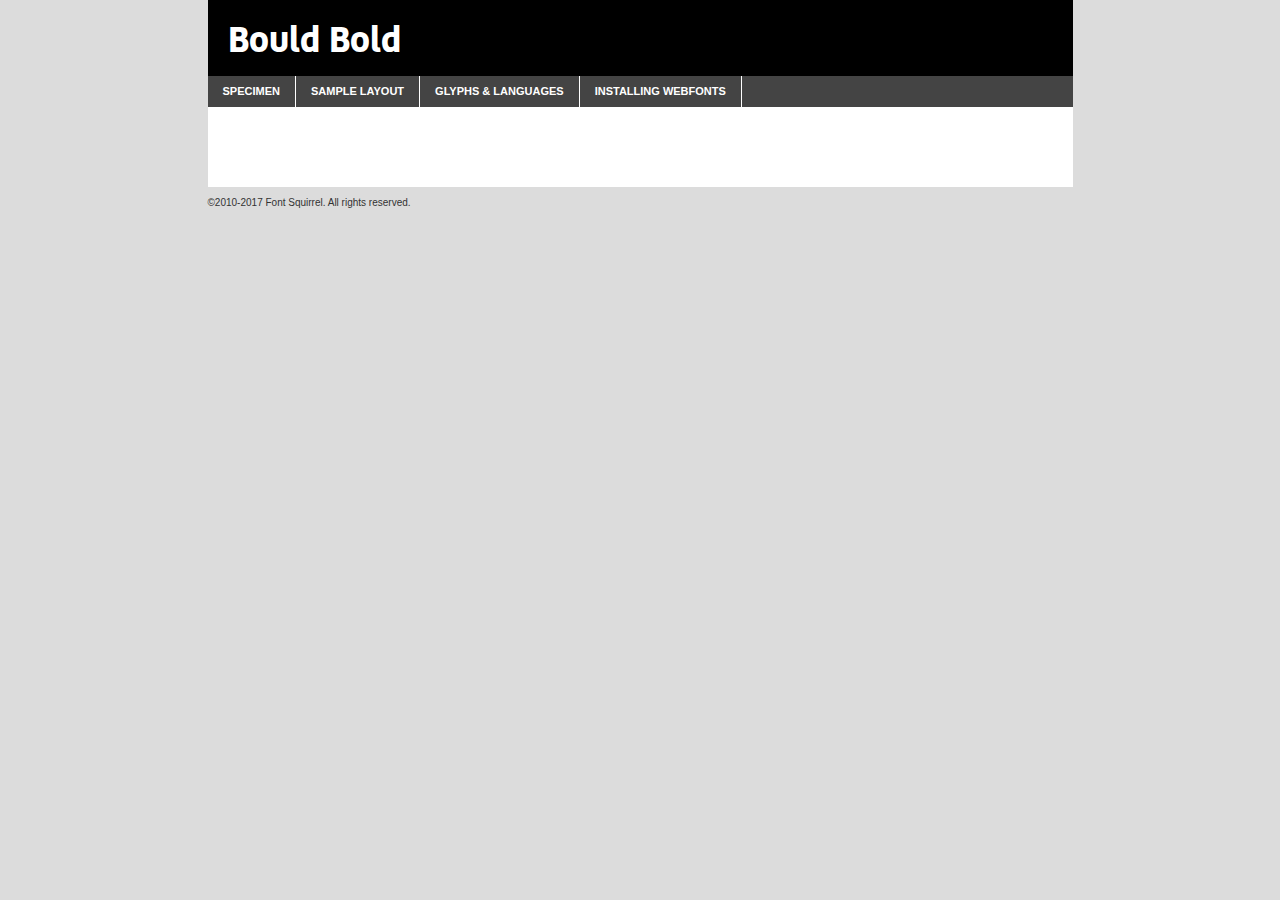
<file: assets/fonts/bould-bold-demo.html>
<!DOCTYPE html PUBLIC "-//W3C//DTD XHTML 1.0 Transitional//EN"
	"http://www.w3.org/TR/xhtml1/DTD/xhtml1-transitional.dtd">

<html xmlns="http://www.w3.org/1999/xhtml" xml:lang="en" lang="en">
<head>
	<meta http-equiv="Content-Type" content="text/html; charset=utf-8" />
	<script src="http://ajax.googleapis.com/ajax/libs/jquery/1.7.2/jquery.min.js" type="text/javascript" charset="utf-8"></script>
	<script type="text/javascript">
	(function($){$.fn.easyTabs=function(option){var param=jQuery.extend({fadeSpeed:"fast",defaultContent:1,activeClass:'active'},option);$(this).each(function(){var thisId="#"+this.id;if(param.defaultContent==''){param.defaultContent=1;}
	if(typeof param.defaultContent=="number")
	{var defaultTab=$(thisId+" .tabs li:eq("+(param.defaultContent-1)+") a").attr('href').substr(1);}else{var defaultTab=param.defaultContent;}
	$(thisId+" .tabs li a").each(function(){var tabToHide=$(this).attr('href').substr(1);$("#"+tabToHide).addClass('easytabs-tab-content');});hideAll();changeContent(defaultTab);function hideAll(){$(thisId+" .easytabs-tab-content").hide();}
	function changeContent(tabId){hideAll();$(thisId+" .tabs li").removeClass(param.activeClass);$(thisId+" .tabs li a[href=#"+tabId+"]").closest('li').addClass(param.activeClass);if(param.fadeSpeed!="none")
	{$(thisId+" #"+tabId).fadeIn(param.fadeSpeed);}else{$(thisId+" #"+tabId).show();}}
	$(thisId+" .tabs li").click(function(){var tabId=$(this).find('a').attr('href').substr(1);changeContent(tabId);return false;});});}})(jQuery);
	</script>
	<link rel="stylesheet" href="specimen_files/specimen_stylesheet.css" type="text/css" charset="utf-8" />
	<link rel="stylesheet" href="stylesheet.css" type="text/css" charset="utf-8" />

	<style type="text/css">
					body{
				font-family: 'bouldbold';
							}
		</style>

	<title>Bould Bold Specimen</title>
	
	
	<script type="text/javascript" charset="utf-8">
		$(document).ready(function() {
			$('#container').easyTabs({defaultContent:1});
		});
	</script>
</head>

<body>
<div id="container">
	<div id="header">
		Bould Bold	</div>
	<ul class="tabs">
		<li><a href="#specimen">Specimen</a></li>
		<li><a href="#layout">Sample Layout</a></li>
				<li><a href="#glyphs">Glyphs &amp; Languages</a></li>
		<li><a href="#installing">Installing Webfonts</a></li>
		
	</ul>
	
	<div id="main_content">

		
			<div id="specimen">
		
				<div class="section">
					<div class="grid12 firstcol">
						<div class="huge">AaBb</div>
					</div>
				</div>
		
				<div class="section">
					<div class="glyph_range">A&#x200B;B&#x200b;C&#x200b;D&#x200b;E&#x200b;F&#x200b;G&#x200b;H&#x200b;I&#x200b;J&#x200b;K&#x200b;L&#x200b;M&#x200b;N&#x200b;O&#x200b;P&#x200b;Q&#x200b;R&#x200b;S&#x200b;T&#x200b;U&#x200b;V&#x200b;W&#x200b;X&#x200b;Y&#x200b;Z&#x200b;a&#x200b;b&#x200b;c&#x200b;d&#x200b;e&#x200b;f&#x200b;g&#x200b;h&#x200b;i&#x200b;j&#x200b;k&#x200b;l&#x200b;m&#x200b;n&#x200b;o&#x200b;p&#x200b;q&#x200b;r&#x200b;s&#x200b;t&#x200b;u&#x200b;v&#x200b;w&#x200b;x&#x200b;y&#x200b;z&#x200b;1&#x200b;2&#x200b;3&#x200b;4&#x200b;5&#x200b;6&#x200b;7&#x200b;8&#x200b;9&#x200b;0&#x200b;&amp;&#x200b;.&#x200b;,&#x200b;?&#x200b;!&#x200b;&#64;&#x200b;(&#x200b;)&#x200b;#&#x200b;$&#x200b;%&#x200b;*&#x200b;+&#x200b;-&#x200b;=&#x200b;:&#x200b;;</div>
				</div>
				<div class="section">
					<div class="grid12 firstcol">
						<table class="sample_table">
							<tr><td>10</td><td class="size10">abcdefghijklmnopqrstuvwxyzABCDEFGHIJKLMNOPQRSTUVWXYZ0123456789abcdefghijklmnopqrstuvwxyzABCDEFGHIJKLMNOPQRSTUVWXYZ0123456789abcdefghijklmnopqrstuvwxyzABCDEFGHIJKLMNOPQRSTUVWXYZ</td></tr>
							<tr><td>11</td><td class="size11">abcdefghijklmnopqrstuvwxyzABCDEFGHIJKLMNOPQRSTUVWXYZ0123456789abcdefghijklmnopqrstuvwxyzABCDEFGHIJKLMNOPQRSTUVWXYZ0123456789abcdefghijklmnopqrstuvwxyzABCDEFGHIJKLMNOPQRSTUVWXYZ</td></tr>
							<tr><td>12</td><td class="size12">abcdefghijklmnopqrstuvwxyzABCDEFGHIJKLMNOPQRSTUVWXYZ0123456789abcdefghijklmnopqrstuvwxyzABCDEFGHIJKLMNOPQRSTUVWXYZ0123456789abcdefghijklmnopqrstuvwxyzABCDEFGHIJKLMNOPQRSTUVWXYZ</td></tr>
							<tr><td>13</td><td class="size13">abcdefghijklmnopqrstuvwxyzABCDEFGHIJKLMNOPQRSTUVWXYZ0123456789abcdefghijklmnopqrstuvwxyzABCDEFGHIJKLMNOPQRSTUVWXYZ0123456789abcdefghijklmnopqrstuvwxyzABCDEFGHIJKLMNOPQRSTUVWXYZ</td></tr>
							<tr><td>14</td><td class="size14">abcdefghijklmnopqrstuvwxyzABCDEFGHIJKLMNOPQRSTUVWXYZ0123456789abcdefghijklmnopqrstuvwxyzABCDEFGHIJKLMNOPQRSTUVWXYZ0123456789abcdefghijklmnopqrstuvwxyzABCDEFGHIJKLMNOPQRSTUVWXYZ</td></tr>
							<tr><td>16</td><td class="size16">abcdefghijklmnopqrstuvwxyzABCDEFGHIJKLMNOPQRSTUVWXYZ0123456789abcdefghijklmnopqrstuvwxyzABCDEFGHIJKLMNOPQRSTUVWXYZ</td></tr>
							<tr><td>18</td><td class="size18">abcdefghijklmnopqrstuvwxyzABCDEFGHIJKLMNOPQRSTUVWXYZ0123456789abcdefghijklmnopqrstuvwxyzABCDEFGHIJKLMNOPQRSTUVWXYZ</td></tr>
							<tr><td>20</td><td class="size20">abcdefghijklmnopqrstuvwxyzABCDEFGHIJKLMNOPQRSTUVWXYZ0123456789abcdefghijklmnopqrstuvwxyzABCDEFGHIJKLMNOPQRSTUVWXYZ</td></tr>
							<tr><td>24</td><td class="size24">abcdefghijklmnopqrstuvwxyzABCDEFGHIJKLMNOPQRSTUVWXYZ0123456789abcdefghijklmnopqrstuvwxyzABCDEFGHIJKLMNOPQRSTUVWXYZ</td></tr>
							<tr><td>30</td><td class="size30">abcdefghijklmnopqrstuvwxyzABCDEFGHIJKLMNOPQRSTUVWXYZ0123456789abcdefghijklmnopqrstuvwxyzABCDEFGHIJKLMNOPQRSTUVWXYZ</td></tr>
							<tr><td>36</td><td class="size36">abcdefghijklmnopqrstuvwxyzABCDEFGHIJKLMNOPQRSTUVWXYZ0123456789abcdefghijklmnopqrstuvwxyzABCDEFGHIJKLMNOPQRSTUVWXYZ</td></tr>
							<tr><td>48</td><td class="size48">abcdefghijklmnopqrstuvwxyzABCDEFGHIJKLMNOPQRSTUVWXYZ0123456789abcdefghijklmnopqrstuvwxyzABCDEFGHIJKLMNOPQRSTUVWXYZ</td></tr>
							<tr><td>60</td><td class="size60">abcdefghijklmnopqrstuvwxyzABCDEFGHIJKLMNOPQRSTUVWXYZ0123456789abcdefghijklmnopqrstuvwxyzABCDEFGHIJKLMNOPQRSTUVWXYZ</td></tr>
							<tr><td>72</td><td class="size72">abcdefghijklmnopqrstuvwxyzABCDEFGHIJKLMNOPQRSTUVWXYZ0123456789abcdefghijklmnopqrstuvwxyzABCDEFGHIJKLMNOPQRSTUVWXYZ</td></tr>
							<tr><td>90</td><td class="size90">abcdefghijklmnopqrstuvwxyzABCDEFGHIJKLMNOPQRSTUVWXYZ0123456789abcdefghijklmnopqrstuvwxyzABCDEFGHIJKLMNOPQRSTUVWXYZ</td></tr>
						</table>
				
					</div>
			
				</div>
		
		
		
								<div class="section" id="bodycomparison">


										<div id="xheight">
				<div class="fontbody">&#x25FC;&#x25FC;&#x25FC;&#x25FC;&#x25FC;&#x25FC;&#x25FC;&#x25FC;&#x25FC;&#x25FC;&#x25FC;&#x25FC;&#x25FC;&#x25FC;&#x25FC;&#x25FC;&#x25FC;&#x25FC;&#x25FC;&#x25FC;&#x25FC;&#x25FC;&#x25FC;&#x25FC;&#x25FC;&#x25FC;&#x25FC;&#x25FC;&#x25FC;&#x25FC;&#x25FC;&#x25FC;&#x25FC;&#x25FC;&#x25FC;&#x25FC;&#x25FC;&#x25FC;&#x25FC;&#x25FC;&#x25FC;&#x25FC;&#x25FC;&#x25FC;&#x25FC;&#x25FC;&#x25FC;&#x25FC;&#x25FC;&#x25FC;&#x25FC;&#x25FC;&#x25FC;&#x25FC;&#x25FC;&#x25FC;&#x25FC;&#x25FC;&#x25FC;&#x25FC;&#x25FC;&#x25FC;&#x25FC;&#x25FC;&#x25FC;&#x25FC;&#x25FC;&#x25FC;&#x25FC;&#x25FC;&#x25FC;&#x25FC;&#x25FC;&#x25FC;&#x25FC;&#x25FC;&#x25FC;&#x25FC;&#x25FC;&#x25FC;&#x25FC;&#x25FC;&#x25FC;&#x25FC;&#x25FC;&#x25FC;&#x25FC;&#x25FC;&#x25FC;&#x25FC;&#x25FC;&#x25FC;&#x25FC;&#x25FC;&#x25FC;&#x25FC;&#x25FC;&#x25FC;&#x25FC;body</div><div class="arialbody">body</div><div class="verdanabody">body</div><div class="georgiabody">body</div></div>
										<div class="fontbody" style="z-index:1">
											body<span>Bould Bold</span>
										</div>
										<div class="arialbody" style="z-index:1">
											body<span>Arial</span>
										</div>
										<div class="verdanabody" style="z-index:1">
											body<span>Verdana</span>
										</div>
										<div class="georgiabody" style="z-index:1">
											body<span>Georgia</span>
										</div>



								</div>
		
		
				<div class="section psample psample_row1" id="">
					
					<div class="grid2 firstcol">
						<p class="size10"><span>10.</span>Aenean lacinia bibendum nulla sed consectetur. Fusce dapibus, tellus ac cursus commodo, tortor mauris condimentum nibh, ut fermentum massa justo sit amet risus. Nullam id dolor id nibh ultricies vehicula ut id elit. Cum sociis natoque penatibus et magnis dis parturient montes, nascetur ridiculus mus. Nulla vitae elit libero, a pharetra augue.</p>
			
					</div>
					<div class="grid3">
						<p class="size11"><span>11.</span>Aenean lacinia bibendum nulla sed consectetur. Fusce dapibus, tellus ac cursus commodo, tortor mauris condimentum nibh, ut fermentum massa justo sit amet risus. Nullam id dolor id nibh ultricies vehicula ut id elit. Cum sociis natoque penatibus et magnis dis parturient montes, nascetur ridiculus mus. Nulla vitae elit libero, a pharetra augue.</p>
			
					</div>
					<div class="grid3">
						<p class="size12"><span>12.</span>Aenean lacinia bibendum nulla sed consectetur. Fusce dapibus, tellus ac cursus commodo, tortor mauris condimentum nibh, ut fermentum massa justo sit amet risus. Nullam id dolor id nibh ultricies vehicula ut id elit. Cum sociis natoque penatibus et magnis dis parturient montes, nascetur ridiculus mus. Nulla vitae elit libero, a pharetra augue.</p>
			
					</div>
					<div class="grid4">
						<p class="size13"><span>13.</span>Aenean lacinia bibendum nulla sed consectetur. Fusce dapibus, tellus ac cursus commodo, tortor mauris condimentum nibh, ut fermentum massa justo sit amet risus. Nullam id dolor id nibh ultricies vehicula ut id elit. Cum sociis natoque penatibus et magnis dis parturient montes, nascetur ridiculus mus. Nulla vitae elit libero, a pharetra augue.</p>
			
					</div>
					<div class="white_blend"></div>
					
				</div>
				<div class="section psample psample_row2" id="">
					<div class="grid3 firstcol">
						<p class="size14"><span>14.</span>Aenean lacinia bibendum nulla sed consectetur. Fusce dapibus, tellus ac cursus commodo, tortor mauris condimentum nibh, ut fermentum massa justo sit amet risus. Nullam id dolor id nibh ultricies vehicula ut id elit. Cum sociis natoque penatibus et magnis dis parturient montes, nascetur ridiculus mus. Nulla vitae elit libero, a pharetra augue.</p>
			
					</div>
					<div class="grid4">
						<p class="size16"><span>16.</span>Aenean lacinia bibendum nulla sed consectetur. Fusce dapibus, tellus ac cursus commodo, tortor mauris condimentum nibh, ut fermentum massa justo sit amet risus. Nullam id dolor id nibh ultricies vehicula ut id elit. Cum sociis natoque penatibus et magnis dis parturient montes, nascetur ridiculus mus. Nulla vitae elit libero, a pharetra augue.</p>
			
					</div>
					<div class="grid5">
						<p class="size18"><span>18.</span>Aenean lacinia bibendum nulla sed consectetur. Fusce dapibus, tellus ac cursus commodo, tortor mauris condimentum nibh, ut fermentum massa justo sit amet risus. Nullam id dolor id nibh ultricies vehicula ut id elit. Cum sociis natoque penatibus et magnis dis parturient montes, nascetur ridiculus mus. Nulla vitae elit libero, a pharetra augue.</p>
			
					</div>

					<div class="white_blend"></div>

				</div>
				
				<div class="section psample psample_row3" id="">
					<div class="grid5 firstcol">
						<p class="size20"><span>20.</span>Aenean lacinia bibendum nulla sed consectetur. Fusce dapibus, tellus ac cursus commodo, tortor mauris condimentum nibh, ut fermentum massa justo sit amet risus. Nullam id dolor id nibh ultricies vehicula ut id elit. Cum sociis natoque penatibus et magnis dis parturient montes, nascetur ridiculus mus. Nulla vitae elit libero, a pharetra augue.</p>
					</div>
					<div class="grid7">
						<p class="size24"><span>24.</span>Aenean lacinia bibendum nulla sed consectetur. Fusce dapibus, tellus ac cursus commodo, tortor mauris condimentum nibh, ut fermentum massa justo sit amet risus. Nullam id dolor id nibh ultricies vehicula ut id elit. Cum sociis natoque penatibus et magnis dis parturient montes, nascetur ridiculus mus. Nulla vitae elit libero, a pharetra augue.</p>
					</div>
					
					<div class="white_blend"></div>
					
				</div>
				
				<div class="section psample psample_row4" id="">
					<div class="grid12 firstcol">
						<p class="size30"><span>30.</span>Aenean lacinia bibendum nulla sed consectetur. Fusce dapibus, tellus ac cursus commodo, tortor mauris condimentum nibh, ut fermentum massa justo sit amet risus. Nullam id dolor id nibh ultricies vehicula ut id elit. Cum sociis natoque penatibus et magnis dis parturient montes, nascetur ridiculus mus. Nulla vitae elit libero, a pharetra augue.</p>
					</div>
					<div class="white_blend"></div>
					
				</div>
				
				
				
				<div class="section psample psample_row1 fullreverse">
					<div class="grid2 firstcol">
						<p class="size10"><span>10.</span>Aenean lacinia bibendum nulla sed consectetur. Fusce dapibus, tellus ac cursus commodo, tortor mauris condimentum nibh, ut fermentum massa justo sit amet risus. Nullam id dolor id nibh ultricies vehicula ut id elit. Cum sociis natoque penatibus et magnis dis parturient montes, nascetur ridiculus mus. Nulla vitae elit libero, a pharetra augue.</p>
			
					</div>
					<div class="grid3">
						<p class="size11"><span>11.</span>Aenean lacinia bibendum nulla sed consectetur. Fusce dapibus, tellus ac cursus commodo, tortor mauris condimentum nibh, ut fermentum massa justo sit amet risus. Nullam id dolor id nibh ultricies vehicula ut id elit. Cum sociis natoque penatibus et magnis dis parturient montes, nascetur ridiculus mus. Nulla vitae elit libero, a pharetra augue.</p>
			
					</div>
					<div class="grid3">
						<p class="size12"><span>12.</span>Aenean lacinia bibendum nulla sed consectetur. Fusce dapibus, tellus ac cursus commodo, tortor mauris condimentum nibh, ut fermentum massa justo sit amet risus. Nullam id dolor id nibh ultricies vehicula ut id elit. Cum sociis natoque penatibus et magnis dis parturient montes, nascetur ridiculus mus. Nulla vitae elit libero, a pharetra augue.</p>
			
					</div>
					<div class="grid4">
						<p class="size13"><span>13.</span>Aenean lacinia bibendum nulla sed consectetur. Fusce dapibus, tellus ac cursus commodo, tortor mauris condimentum nibh, ut fermentum massa justo sit amet risus. Nullam id dolor id nibh ultricies vehicula ut id elit. Cum sociis natoque penatibus et magnis dis parturient montes, nascetur ridiculus mus. Nulla vitae elit libero, a pharetra augue.</p>
			
					</div>
					<div class="black_blend"></div>
					
				</div>
				
				<div class="section psample psample_row2 fullreverse">
					<div class="grid3 firstcol">
						<p class="size14"><span>14.</span>Aenean lacinia bibendum nulla sed consectetur. Fusce dapibus, tellus ac cursus commodo, tortor mauris condimentum nibh, ut fermentum massa justo sit amet risus. Nullam id dolor id nibh ultricies vehicula ut id elit. Cum sociis natoque penatibus et magnis dis parturient montes, nascetur ridiculus mus. Nulla vitae elit libero, a pharetra augue.</p>
			
					</div>
					<div class="grid4">
						<p class="size16"><span>16.</span>Aenean lacinia bibendum nulla sed consectetur. Fusce dapibus, tellus ac cursus commodo, tortor mauris condimentum nibh, ut fermentum massa justo sit amet risus. Nullam id dolor id nibh ultricies vehicula ut id elit. Cum sociis natoque penatibus et magnis dis parturient montes, nascetur ridiculus mus. Nulla vitae elit libero, a pharetra augue.</p>
			
					</div>
					<div class="grid5">
						<p class="size18"><span>18.</span>Aenean lacinia bibendum nulla sed consectetur. Fusce dapibus, tellus ac cursus commodo, tortor mauris condimentum nibh, ut fermentum massa justo sit amet risus. Nullam id dolor id nibh ultricies vehicula ut id elit. Cum sociis natoque penatibus et magnis dis parturient montes, nascetur ridiculus mus. Nulla vitae elit libero, a pharetra augue.</p>
			
					</div>
					<div class="black_blend"></div>

				</div>
				
				<div class="section psample fullreverse psample_row3" id="">
					<div class="grid5 firstcol">
						<p class="size20"><span>20.</span>Aenean lacinia bibendum nulla sed consectetur. Fusce dapibus, tellus ac cursus commodo, tortor mauris condimentum nibh, ut fermentum massa justo sit amet risus. Nullam id dolor id nibh ultricies vehicula ut id elit. Cum sociis natoque penatibus et magnis dis parturient montes, nascetur ridiculus mus. Nulla vitae elit libero, a pharetra augue.</p>
					</div>
					<div class="grid7">
						<p class="size24"><span>24.</span>Aenean lacinia bibendum nulla sed consectetur. Fusce dapibus, tellus ac cursus commodo, tortor mauris condimentum nibh, ut fermentum massa justo sit amet risus. Nullam id dolor id nibh ultricies vehicula ut id elit. Cum sociis natoque penatibus et magnis dis parturient montes, nascetur ridiculus mus. Nulla vitae elit libero, a pharetra augue.</p>
					</div>
					
					<div class="black_blend"></div>
					
				</div>
				
				<div class="section psample fullreverse psample_row4" id="" style="border-bottom: 20px #000 solid;">
					<div class="grid12 firstcol">
						<p class="size30"><span>30.</span>Aenean lacinia bibendum nulla sed consectetur. Fusce dapibus, tellus ac cursus commodo, tortor mauris condimentum nibh, ut fermentum massa justo sit amet risus. Nullam id dolor id nibh ultricies vehicula ut id elit. Cum sociis natoque penatibus et magnis dis parturient montes, nascetur ridiculus mus. Nulla vitae elit libero, a pharetra augue.</p>
					</div>
					<div class="black_blend"></div>
					
				</div>
				
				
				
				
			</div>
			
			<div id="layout">
				
				<div class="section">
					
					<div class="grid12 firstcol">
						<h1>Lorem Ipsum Dolor</h1>
						<h2>Etiam porta sem malesuada magna mollis euismod</h2>
						
						<p class="byline">By <a href="#link">Aenean Lacinia</a></p>
					</div>
				</div>
				<div class="section">
					<div class="grid8 firstcol">
						<p class="large">Donec sed odio dui. Morbi leo risus, porta ac consectetur ac, vestibulum at eros. Fusce dapibus, tellus ac cursus commodo, tortor mauris condimentum nibh, ut fermentum massa justo sit amet risus. </p>

						
						<h3>Pellentesque ornare sem</h3>

						<p>Maecenas sed diam eget risus varius blandit sit amet non magna. Maecenas faucibus mollis interdum. Donec ullamcorper nulla non metus auctor fringilla. Nullam id dolor id nibh ultricies vehicula ut id elit. Nullam id dolor id nibh ultricies vehicula ut id elit. </p>

						<p>Aenean eu leo quam. Pellentesque ornare sem lacinia quam venenatis vestibulum. Lorem ipsum dolor sit amet, consectetur adipiscing elit. Cum sociis natoque penatibus et magnis dis parturient montes, nascetur ridiculus mus. </p>

						<p>Nulla vitae elit libero, a pharetra augue. Praesent commodo cursus magna, vel scelerisque nisl consectetur et. Aenean lacinia bibendum nulla sed consectetur. </p>

						<p>Nullam quis risus eget urna mollis ornare vel eu leo. Nullam quis risus eget urna mollis ornare vel eu leo. Maecenas sed diam eget risus varius blandit sit amet non magna. Donec ullamcorper nulla non metus auctor fringilla. </p>

						<h3>Cras mattis consectetur</h3>

						<p>Aenean eu leo quam. Pellentesque ornare sem lacinia quam venenatis vestibulum. Aenean lacinia bibendum nulla sed consectetur. Integer posuere erat a ante venenatis dapibus posuere velit aliquet. Cras mattis consectetur purus sit amet fermentum. </p>

						<p>Nullam id dolor id nibh ultricies vehicula ut id elit. Nullam quis risus eget urna mollis ornare vel eu leo. Cras mattis consectetur purus sit amet fermentum.</p>
					</div>
					
					<div class="grid4 sidebar">
						
						<div class="box reverse">
							<p class="last">Nullam quis risus eget urna mollis ornare vel eu leo. Donec ullamcorper nulla non metus auctor fringilla. Cras mattis consectetur purus sit amet fermentum. Sed posuere consectetur est at lobortis. Lorem ipsum dolor sit amet, consectetur adipiscing elit. </p>
						</div>
						
						<p class="caption">Maecenas sed diam eget risus varius.</p>

						<p>Vestibulum id ligula porta felis euismod semper. Integer posuere erat a ante venenatis dapibus posuere velit aliquet. Vestibulum id ligula porta felis euismod semper. Sed posuere consectetur est at lobortis. Maecenas sed diam eget risus varius blandit sit amet non magna. Fusce dapibus, tellus ac cursus commodo, tortor mauris condimentum nibh, ut fermentum massa justo sit amet risus. </p>

					

						<p>Duis mollis, est non commodo luctus, nisi erat porttitor ligula, eget lacinia odio sem nec elit. Aenean lacinia bibendum nulla sed consectetur. Vivamus sagittis lacus vel augue laoreet rutrum faucibus dolor auctor. Aenean lacinia bibendum nulla sed consectetur. Nullam quis risus eget urna mollis ornare vel eu leo. </p>

						<p>Praesent commodo cursus magna, vel scelerisque nisl consectetur et. Donec ullamcorper nulla non metus auctor fringilla. Maecenas faucibus mollis interdum. Fusce dapibus, tellus ac cursus commodo, tortor mauris condimentum nibh, ut fermentum massa justo sit amet risus. </p>

					</div>
				</div>
				
			</div>


			



		<div id="glyphs">
			<div class="section">
				<div class="grid12 firstcol">
			
				<h1>Language Support</h1>
				<p>The subset of Bould Bold in this kit supports the following languages:<br />
			
					Albanian, Basque, Belarusian_lacinka, Bosnian, Breton, Catalan, Chamorro, Chichewa_nyanja, Croatian, Czech, Danish, Dutch, English, Esperanto, Estonian, Faroese, Finnish, French, Frisian, Galician, German, Hungarian, Icelandic, Italian, Latvian, Lithuanian, Malagasy, Maltese, Norwegian, Polish, Portuguese, Romanian, Slovak, Slovenian, Spanish, Swedish, Turkish, Welsh, Alsatian, Aragonese, Arapaho, Aromanian, Arrernte, Asturian, Aymara, Bislama, Cebuano, Cheyenne, Cimbrian, Corsican, Fijian, French_creole, Friulian, Genoese, Gilbertese, Greenlandic, Haitian_creole, Hawaiian, Hiligaynon, Hmong, Hopi, Ibanag, Iloko_ilokano, Indonesian, Interglossa_glosa, Interlingua, Irish_gaelic, Istro-romanian, Jerriais, Kashubian, Kurdish_kurmanji, Ladin, Lojban, Lombard, Low_saxon, Luxembourgeois, Manx, Maori, Megleno-romanian, Mohawk, Nahuatl, Norfolk_pitcairnese, Northern_sotho, Occitan, Oromo, Pangasinan, Papiamento, Piedmontese, Potawatomi, Quechua, Rhaeto-romance, Romansh, Rotokas, Sami_inari, Sami_lule, Samoan, Sardinian, Scots_gaelic, Seychelles_creole, Shona, Sicilian, Somali, Southern_ndebele, Southern_sotho, Swahili, Swati_swazi, Tagalog_filipino_pilipino, Tahitian, Tausug, Tetum, Tok_pisin, Tongan, Tswana, Turkmen, Turkmen_latinized, Tuvaluan, Uyghur_latinized, Veps, Volapuk, Votic_latinized, Walloon, Warlpiri, Xhosa, Yapese, Zulu, Latinbasic, Ubasic, Demo				</p>
				<h1>Glyph Chart</h1>
				<p>The subset of Bould Bold in this kit includes all the glyphs listed below. Unicode entities are included above each glyph to help you insert individual characters into your layout.</p>
				<div id="glyph_chart">
			
																				 <div><p>&amp;#32;</p>&#32;</div>
																				 <div><p>&amp;#33;</p>&#33;</div>
																				 <div><p>&amp;#34;</p>&#34;</div>
																				 <div><p>&amp;#35;</p>&#35;</div>
																				 <div><p>&amp;#36;</p>&#36;</div>
																				 <div><p>&amp;#37;</p>&#37;</div>
																				 <div><p>&amp;#38;</p>&#38;</div>
																				 <div><p>&amp;#39;</p>&#39;</div>
																				 <div><p>&amp;#40;</p>&#40;</div>
																				 <div><p>&amp;#41;</p>&#41;</div>
																				 <div><p>&amp;#42;</p>&#42;</div>
																				 <div><p>&amp;#43;</p>&#43;</div>
																				 <div><p>&amp;#44;</p>&#44;</div>
																				 <div><p>&amp;#45;</p>&#45;</div>
																				 <div><p>&amp;#46;</p>&#46;</div>
																				 <div><p>&amp;#47;</p>&#47;</div>
																				 <div><p>&amp;#48;</p>&#48;</div>
																				 <div><p>&amp;#49;</p>&#49;</div>
																				 <div><p>&amp;#50;</p>&#50;</div>
																				 <div><p>&amp;#51;</p>&#51;</div>
																				 <div><p>&amp;#52;</p>&#52;</div>
																				 <div><p>&amp;#53;</p>&#53;</div>
																				 <div><p>&amp;#54;</p>&#54;</div>
																				 <div><p>&amp;#55;</p>&#55;</div>
																				 <div><p>&amp;#56;</p>&#56;</div>
																				 <div><p>&amp;#57;</p>&#57;</div>
																				 <div><p>&amp;#58;</p>&#58;</div>
																				 <div><p>&amp;#59;</p>&#59;</div>
																				 <div><p>&amp;#60;</p>&#60;</div>
																				 <div><p>&amp;#61;</p>&#61;</div>
																				 <div><p>&amp;#62;</p>&#62;</div>
																				 <div><p>&amp;#63;</p>&#63;</div>
																				 <div><p>&amp;#64;</p>&#64;</div>
																				 <div><p>&amp;#65;</p>&#65;</div>
																				 <div><p>&amp;#66;</p>&#66;</div>
																				 <div><p>&amp;#67;</p>&#67;</div>
																				 <div><p>&amp;#68;</p>&#68;</div>
																				 <div><p>&amp;#69;</p>&#69;</div>
																				 <div><p>&amp;#70;</p>&#70;</div>
																				 <div><p>&amp;#71;</p>&#71;</div>
																				 <div><p>&amp;#72;</p>&#72;</div>
																				 <div><p>&amp;#73;</p>&#73;</div>
																				 <div><p>&amp;#74;</p>&#74;</div>
																				 <div><p>&amp;#75;</p>&#75;</div>
																				 <div><p>&amp;#76;</p>&#76;</div>
																				 <div><p>&amp;#77;</p>&#77;</div>
																				 <div><p>&amp;#78;</p>&#78;</div>
																				 <div><p>&amp;#79;</p>&#79;</div>
																				 <div><p>&amp;#80;</p>&#80;</div>
																				 <div><p>&amp;#81;</p>&#81;</div>
																				 <div><p>&amp;#82;</p>&#82;</div>
																				 <div><p>&amp;#83;</p>&#83;</div>
																				 <div><p>&amp;#84;</p>&#84;</div>
																				 <div><p>&amp;#85;</p>&#85;</div>
																				 <div><p>&amp;#86;</p>&#86;</div>
																				 <div><p>&amp;#87;</p>&#87;</div>
																				 <div><p>&amp;#88;</p>&#88;</div>
																				 <div><p>&amp;#89;</p>&#89;</div>
																				 <div><p>&amp;#90;</p>&#90;</div>
																				 <div><p>&amp;#91;</p>&#91;</div>
																				 <div><p>&amp;#92;</p>&#92;</div>
																				 <div><p>&amp;#93;</p>&#93;</div>
																				 <div><p>&amp;#94;</p>&#94;</div>
																				 <div><p>&amp;#95;</p>&#95;</div>
																				 <div><p>&amp;#96;</p>&#96;</div>
																				 <div><p>&amp;#97;</p>&#97;</div>
																				 <div><p>&amp;#98;</p>&#98;</div>
																				 <div><p>&amp;#99;</p>&#99;</div>
																				 <div><p>&amp;#100;</p>&#100;</div>
																				 <div><p>&amp;#101;</p>&#101;</div>
																				 <div><p>&amp;#102;</p>&#102;</div>
																				 <div><p>&amp;#103;</p>&#103;</div>
																				 <div><p>&amp;#104;</p>&#104;</div>
																				 <div><p>&amp;#105;</p>&#105;</div>
																				 <div><p>&amp;#106;</p>&#106;</div>
																				 <div><p>&amp;#107;</p>&#107;</div>
																				 <div><p>&amp;#108;</p>&#108;</div>
																				 <div><p>&amp;#109;</p>&#109;</div>
																				 <div><p>&amp;#110;</p>&#110;</div>
																				 <div><p>&amp;#111;</p>&#111;</div>
																				 <div><p>&amp;#112;</p>&#112;</div>
																				 <div><p>&amp;#113;</p>&#113;</div>
																				 <div><p>&amp;#114;</p>&#114;</div>
																				 <div><p>&amp;#115;</p>&#115;</div>
																				 <div><p>&amp;#116;</p>&#116;</div>
																				 <div><p>&amp;#117;</p>&#117;</div>
																				 <div><p>&amp;#118;</p>&#118;</div>
																				 <div><p>&amp;#119;</p>&#119;</div>
																				 <div><p>&amp;#120;</p>&#120;</div>
																				 <div><p>&amp;#121;</p>&#121;</div>
																				 <div><p>&amp;#122;</p>&#122;</div>
																				 <div><p>&amp;#123;</p>&#123;</div>
																				 <div><p>&amp;#124;</p>&#124;</div>
																				 <div><p>&amp;#125;</p>&#125;</div>
																				 <div><p>&amp;#126;</p>&#126;</div>
																				 <div><p>&amp;#160;</p>&#160;</div>
																				 <div><p>&amp;#161;</p>&#161;</div>
																				 <div><p>&amp;#162;</p>&#162;</div>
																				 <div><p>&amp;#163;</p>&#163;</div>
																				 <div><p>&amp;#164;</p>&#164;</div>
																				 <div><p>&amp;#165;</p>&#165;</div>
																				 <div><p>&amp;#166;</p>&#166;</div>
																				 <div><p>&amp;#167;</p>&#167;</div>
																				 <div><p>&amp;#168;</p>&#168;</div>
																				 <div><p>&amp;#169;</p>&#169;</div>
																				 <div><p>&amp;#170;</p>&#170;</div>
																				 <div><p>&amp;#171;</p>&#171;</div>
																				 <div><p>&amp;#172;</p>&#172;</div>
																				 <div><p>&amp;#173;</p>&#173;</div>
																				 <div><p>&amp;#174;</p>&#174;</div>
																				 <div><p>&amp;#175;</p>&#175;</div>
																				 <div><p>&amp;#176;</p>&#176;</div>
																				 <div><p>&amp;#177;</p>&#177;</div>
																				 <div><p>&amp;#178;</p>&#178;</div>
																				 <div><p>&amp;#179;</p>&#179;</div>
																				 <div><p>&amp;#180;</p>&#180;</div>
																				 <div><p>&amp;#181;</p>&#181;</div>
																				 <div><p>&amp;#182;</p>&#182;</div>
																				 <div><p>&amp;#183;</p>&#183;</div>
																				 <div><p>&amp;#184;</p>&#184;</div>
																				 <div><p>&amp;#185;</p>&#185;</div>
																				 <div><p>&amp;#186;</p>&#186;</div>
																				 <div><p>&amp;#187;</p>&#187;</div>
																				 <div><p>&amp;#188;</p>&#188;</div>
																				 <div><p>&amp;#189;</p>&#189;</div>
																				 <div><p>&amp;#190;</p>&#190;</div>
																				 <div><p>&amp;#191;</p>&#191;</div>
																				 <div><p>&amp;#192;</p>&#192;</div>
																				 <div><p>&amp;#193;</p>&#193;</div>
																				 <div><p>&amp;#194;</p>&#194;</div>
																				 <div><p>&amp;#195;</p>&#195;</div>
																				 <div><p>&amp;#196;</p>&#196;</div>
																				 <div><p>&amp;#197;</p>&#197;</div>
																				 <div><p>&amp;#198;</p>&#198;</div>
																				 <div><p>&amp;#199;</p>&#199;</div>
																				 <div><p>&amp;#200;</p>&#200;</div>
																				 <div><p>&amp;#201;</p>&#201;</div>
																				 <div><p>&amp;#202;</p>&#202;</div>
																				 <div><p>&amp;#203;</p>&#203;</div>
																				 <div><p>&amp;#204;</p>&#204;</div>
																				 <div><p>&amp;#205;</p>&#205;</div>
																				 <div><p>&amp;#206;</p>&#206;</div>
																				 <div><p>&amp;#207;</p>&#207;</div>
																				 <div><p>&amp;#208;</p>&#208;</div>
																				 <div><p>&amp;#209;</p>&#209;</div>
																				 <div><p>&amp;#210;</p>&#210;</div>
																				 <div><p>&amp;#211;</p>&#211;</div>
																				 <div><p>&amp;#212;</p>&#212;</div>
																				 <div><p>&amp;#213;</p>&#213;</div>
																				 <div><p>&amp;#214;</p>&#214;</div>
																				 <div><p>&amp;#215;</p>&#215;</div>
																				 <div><p>&amp;#216;</p>&#216;</div>
																				 <div><p>&amp;#217;</p>&#217;</div>
																				 <div><p>&amp;#218;</p>&#218;</div>
																				 <div><p>&amp;#219;</p>&#219;</div>
																				 <div><p>&amp;#220;</p>&#220;</div>
																				 <div><p>&amp;#221;</p>&#221;</div>
																				 <div><p>&amp;#222;</p>&#222;</div>
																				 <div><p>&amp;#223;</p>&#223;</div>
																				 <div><p>&amp;#224;</p>&#224;</div>
																				 <div><p>&amp;#225;</p>&#225;</div>
																				 <div><p>&amp;#226;</p>&#226;</div>
																				 <div><p>&amp;#227;</p>&#227;</div>
																				 <div><p>&amp;#228;</p>&#228;</div>
																				 <div><p>&amp;#229;</p>&#229;</div>
																				 <div><p>&amp;#230;</p>&#230;</div>
																				 <div><p>&amp;#231;</p>&#231;</div>
																				 <div><p>&amp;#232;</p>&#232;</div>
																				 <div><p>&amp;#233;</p>&#233;</div>
																				 <div><p>&amp;#234;</p>&#234;</div>
																				 <div><p>&amp;#235;</p>&#235;</div>
																				 <div><p>&amp;#236;</p>&#236;</div>
																				 <div><p>&amp;#237;</p>&#237;</div>
																				 <div><p>&amp;#238;</p>&#238;</div>
																				 <div><p>&amp;#239;</p>&#239;</div>
																				 <div><p>&amp;#240;</p>&#240;</div>
																				 <div><p>&amp;#241;</p>&#241;</div>
																				 <div><p>&amp;#242;</p>&#242;</div>
																				 <div><p>&amp;#243;</p>&#243;</div>
																				 <div><p>&amp;#244;</p>&#244;</div>
																				 <div><p>&amp;#245;</p>&#245;</div>
																				 <div><p>&amp;#246;</p>&#246;</div>
																				 <div><p>&amp;#247;</p>&#247;</div>
																				 <div><p>&amp;#248;</p>&#248;</div>
																				 <div><p>&amp;#249;</p>&#249;</div>
																				 <div><p>&amp;#250;</p>&#250;</div>
																				 <div><p>&amp;#251;</p>&#251;</div>
																				 <div><p>&amp;#252;</p>&#252;</div>
																				 <div><p>&amp;#253;</p>&#253;</div>
																				 <div><p>&amp;#254;</p>&#254;</div>
																				 <div><p>&amp;#255;</p>&#255;</div>
																				 <div><p>&amp;#256;</p>&#256;</div>
																				 <div><p>&amp;#257;</p>&#257;</div>
																				 <div><p>&amp;#258;</p>&#258;</div>
																				 <div><p>&amp;#259;</p>&#259;</div>
																				 <div><p>&amp;#260;</p>&#260;</div>
																				 <div><p>&amp;#261;</p>&#261;</div>
																				 <div><p>&amp;#262;</p>&#262;</div>
																				 <div><p>&amp;#263;</p>&#263;</div>
																				 <div><p>&amp;#264;</p>&#264;</div>
																				 <div><p>&amp;#265;</p>&#265;</div>
																				 <div><p>&amp;#266;</p>&#266;</div>
																				 <div><p>&amp;#267;</p>&#267;</div>
																				 <div><p>&amp;#268;</p>&#268;</div>
																				 <div><p>&amp;#269;</p>&#269;</div>
																				 <div><p>&amp;#270;</p>&#270;</div>
																				 <div><p>&amp;#271;</p>&#271;</div>
																				 <div><p>&amp;#272;</p>&#272;</div>
																				 <div><p>&amp;#273;</p>&#273;</div>
																				 <div><p>&amp;#274;</p>&#274;</div>
																				 <div><p>&amp;#275;</p>&#275;</div>
																				 <div><p>&amp;#276;</p>&#276;</div>
																				 <div><p>&amp;#278;</p>&#278;</div>
																				 <div><p>&amp;#279;</p>&#279;</div>
																				 <div><p>&amp;#280;</p>&#280;</div>
																				 <div><p>&amp;#281;</p>&#281;</div>
																				 <div><p>&amp;#282;</p>&#282;</div>
																				 <div><p>&amp;#283;</p>&#283;</div>
																				 <div><p>&amp;#284;</p>&#284;</div>
																				 <div><p>&amp;#285;</p>&#285;</div>
																				 <div><p>&amp;#286;</p>&#286;</div>
																				 <div><p>&amp;#287;</p>&#287;</div>
																				 <div><p>&amp;#288;</p>&#288;</div>
																				 <div><p>&amp;#289;</p>&#289;</div>
																				 <div><p>&amp;#290;</p>&#290;</div>
																				 <div><p>&amp;#291;</p>&#291;</div>
																				 <div><p>&amp;#292;</p>&#292;</div>
																				 <div><p>&amp;#293;</p>&#293;</div>
																				 <div><p>&amp;#294;</p>&#294;</div>
																				 <div><p>&amp;#295;</p>&#295;</div>
																				 <div><p>&amp;#296;</p>&#296;</div>
																				 <div><p>&amp;#297;</p>&#297;</div>
																				 <div><p>&amp;#298;</p>&#298;</div>
																				 <div><p>&amp;#299;</p>&#299;</div>
																				 <div><p>&amp;#300;</p>&#300;</div>
																				 <div><p>&amp;#301;</p>&#301;</div>
																				 <div><p>&amp;#302;</p>&#302;</div>
																				 <div><p>&amp;#303;</p>&#303;</div>
																				 <div><p>&amp;#304;</p>&#304;</div>
																				 <div><p>&amp;#305;</p>&#305;</div>
																				 <div><p>&amp;#306;</p>&#306;</div>
																				 <div><p>&amp;#307;</p>&#307;</div>
																				 <div><p>&amp;#308;</p>&#308;</div>
																				 <div><p>&amp;#309;</p>&#309;</div>
																				 <div><p>&amp;#310;</p>&#310;</div>
																				 <div><p>&amp;#311;</p>&#311;</div>
																				 <div><p>&amp;#313;</p>&#313;</div>
																				 <div><p>&amp;#314;</p>&#314;</div>
																				 <div><p>&amp;#315;</p>&#315;</div>
																				 <div><p>&amp;#316;</p>&#316;</div>
																				 <div><p>&amp;#317;</p>&#317;</div>
																				 <div><p>&amp;#318;</p>&#318;</div>
																				 <div><p>&amp;#319;</p>&#319;</div>
																				 <div><p>&amp;#320;</p>&#320;</div>
																				 <div><p>&amp;#321;</p>&#321;</div>
																				 <div><p>&amp;#322;</p>&#322;</div>
																				 <div><p>&amp;#323;</p>&#323;</div>
																				 <div><p>&amp;#324;</p>&#324;</div>
																				 <div><p>&amp;#325;</p>&#325;</div>
																				 <div><p>&amp;#326;</p>&#326;</div>
																				 <div><p>&amp;#327;</p>&#327;</div>
																				 <div><p>&amp;#328;</p>&#328;</div>
																				 <div><p>&amp;#330;</p>&#330;</div>
																				 <div><p>&amp;#331;</p>&#331;</div>
																				 <div><p>&amp;#332;</p>&#332;</div>
																				 <div><p>&amp;#333;</p>&#333;</div>
																				 <div><p>&amp;#334;</p>&#334;</div>
																				 <div><p>&amp;#335;</p>&#335;</div>
																				 <div><p>&amp;#336;</p>&#336;</div>
																				 <div><p>&amp;#337;</p>&#337;</div>
																				 <div><p>&amp;#338;</p>&#338;</div>
																				 <div><p>&amp;#339;</p>&#339;</div>
																				 <div><p>&amp;#340;</p>&#340;</div>
																				 <div><p>&amp;#341;</p>&#341;</div>
																				 <div><p>&amp;#342;</p>&#342;</div>
																				 <div><p>&amp;#343;</p>&#343;</div>
																				 <div><p>&amp;#344;</p>&#344;</div>
																				 <div><p>&amp;#345;</p>&#345;</div>
																				 <div><p>&amp;#346;</p>&#346;</div>
																				 <div><p>&amp;#347;</p>&#347;</div>
																				 <div><p>&amp;#348;</p>&#348;</div>
																				 <div><p>&amp;#349;</p>&#349;</div>
																				 <div><p>&amp;#350;</p>&#350;</div>
																				 <div><p>&amp;#351;</p>&#351;</div>
																				 <div><p>&amp;#352;</p>&#352;</div>
																				 <div><p>&amp;#353;</p>&#353;</div>
																				 <div><p>&amp;#354;</p>&#354;</div>
																				 <div><p>&amp;#355;</p>&#355;</div>
																				 <div><p>&amp;#356;</p>&#356;</div>
																				 <div><p>&amp;#357;</p>&#357;</div>
																				 <div><p>&amp;#358;</p>&#358;</div>
																				 <div><p>&amp;#359;</p>&#359;</div>
																				 <div><p>&amp;#360;</p>&#360;</div>
																				 <div><p>&amp;#361;</p>&#361;</div>
																				 <div><p>&amp;#362;</p>&#362;</div>
																				 <div><p>&amp;#363;</p>&#363;</div>
																				 <div><p>&amp;#364;</p>&#364;</div>
																				 <div><p>&amp;#365;</p>&#365;</div>
																				 <div><p>&amp;#366;</p>&#366;</div>
																				 <div><p>&amp;#367;</p>&#367;</div>
																				 <div><p>&amp;#368;</p>&#368;</div>
																				 <div><p>&amp;#369;</p>&#369;</div>
																				 <div><p>&amp;#370;</p>&#370;</div>
																				 <div><p>&amp;#371;</p>&#371;</div>
																				 <div><p>&amp;#372;</p>&#372;</div>
																				 <div><p>&amp;#373;</p>&#373;</div>
																				 <div><p>&amp;#374;</p>&#374;</div>
																				 <div><p>&amp;#375;</p>&#375;</div>
																				 <div><p>&amp;#376;</p>&#376;</div>
																				 <div><p>&amp;#377;</p>&#377;</div>
																				 <div><p>&amp;#378;</p>&#378;</div>
																				 <div><p>&amp;#379;</p>&#379;</div>
																				 <div><p>&amp;#380;</p>&#380;</div>
																				 <div><p>&amp;#381;</p>&#381;</div>
																				 <div><p>&amp;#382;</p>&#382;</div>
																				 <div><p>&amp;#402;</p>&#402;</div>
																				 <div><p>&amp;#461;</p>&#461;</div>
																				 <div><p>&amp;#462;</p>&#462;</div>
																				 <div><p>&amp;#463;</p>&#463;</div>
																				 <div><p>&amp;#464;</p>&#464;</div>
																				 <div><p>&amp;#465;</p>&#465;</div>
																				 <div><p>&amp;#466;</p>&#466;</div>
																				 <div><p>&amp;#482;</p>&#482;</div>
																				 <div><p>&amp;#483;</p>&#483;</div>
																				 <div><p>&amp;#486;</p>&#486;</div>
																				 <div><p>&amp;#487;</p>&#487;</div>
																				 <div><p>&amp;#506;</p>&#506;</div>
																				 <div><p>&amp;#507;</p>&#507;</div>
																				 <div><p>&amp;#508;</p>&#508;</div>
																				 <div><p>&amp;#509;</p>&#509;</div>
																				 <div><p>&amp;#510;</p>&#510;</div>
																				 <div><p>&amp;#511;</p>&#511;</div>
																				 <div><p>&amp;#536;</p>&#536;</div>
																				 <div><p>&amp;#537;</p>&#537;</div>
																				 <div><p>&amp;#538;</p>&#538;</div>
																				 <div><p>&amp;#539;</p>&#539;</div>
																				 <div><p>&amp;#567;</p>&#567;</div>
																				 <div><p>&amp;#710;</p>&#710;</div>
																				 <div><p>&amp;#711;</p>&#711;</div>
																				 <div><p>&amp;#728;</p>&#728;</div>
																				 <div><p>&amp;#729;</p>&#729;</div>
																				 <div><p>&amp;#730;</p>&#730;</div>
																				 <div><p>&amp;#731;</p>&#731;</div>
																				 <div><p>&amp;#732;</p>&#732;</div>
																				 <div><p>&amp;#733;</p>&#733;</div>
																				 <div><p>&amp;#786;</p>&#786;</div>
																				 <div><p>&amp;#7808;</p>&#7808;</div>
																				 <div><p>&amp;#7809;</p>&#7809;</div>
																				 <div><p>&amp;#7810;</p>&#7810;</div>
																				 <div><p>&amp;#7811;</p>&#7811;</div>
																				 <div><p>&amp;#7812;</p>&#7812;</div>
																				 <div><p>&amp;#7813;</p>&#7813;</div>
																				 <div><p>&amp;#7838;</p>&#7838;</div>
																				 <div><p>&amp;#7922;</p>&#7922;</div>
																				 <div><p>&amp;#7923;</p>&#7923;</div>
																				 <div><p>&amp;#8192;</p>&#8192;</div>
																				 <div><p>&amp;#8193;</p>&#8193;</div>
																				 <div><p>&amp;#8194;</p>&#8194;</div>
																				 <div><p>&amp;#8195;</p>&#8195;</div>
																				 <div><p>&amp;#8196;</p>&#8196;</div>
																				 <div><p>&amp;#8197;</p>&#8197;</div>
																				 <div><p>&amp;#8198;</p>&#8198;</div>
																				 <div><p>&amp;#8199;</p>&#8199;</div>
																				 <div><p>&amp;#8200;</p>&#8200;</div>
																				 <div><p>&amp;#8201;</p>&#8201;</div>
																				 <div><p>&amp;#8202;</p>&#8202;</div>
																				 <div><p>&amp;#8208;</p>&#8208;</div>
																				 <div><p>&amp;#8209;</p>&#8209;</div>
																				 <div><p>&amp;#8210;</p>&#8210;</div>
																				 <div><p>&amp;#8211;</p>&#8211;</div>
																				 <div><p>&amp;#8212;</p>&#8212;</div>
																				 <div><p>&amp;#8216;</p>&#8216;</div>
																				 <div><p>&amp;#8217;</p>&#8217;</div>
																				 <div><p>&amp;#8218;</p>&#8218;</div>
																				 <div><p>&amp;#8220;</p>&#8220;</div>
																				 <div><p>&amp;#8221;</p>&#8221;</div>
																				 <div><p>&amp;#8222;</p>&#8222;</div>
																				 <div><p>&amp;#8224;</p>&#8224;</div>
																				 <div><p>&amp;#8225;</p>&#8225;</div>
																				 <div><p>&amp;#8226;</p>&#8226;</div>
																				 <div><p>&amp;#8230;</p>&#8230;</div>
																				 <div><p>&amp;#8239;</p>&#8239;</div>
																				 <div><p>&amp;#8240;</p>&#8240;</div>
																				 <div><p>&amp;#8249;</p>&#8249;</div>
																				 <div><p>&amp;#8250;</p>&#8250;</div>
																				 <div><p>&amp;#8260;</p>&#8260;</div>
																				 <div><p>&amp;#8287;</p>&#8287;</div>
																				 <div><p>&amp;#8364;</p>&#8364;</div>
																				 <div><p>&amp;#8482;</p>&#8482;</div>
																				 <div><p>&amp;#8592;</p>&#8592;</div>
																				 <div><p>&amp;#8593;</p>&#8593;</div>
																				 <div><p>&amp;#8594;</p>&#8594;</div>
																				 <div><p>&amp;#8595;</p>&#8595;</div>
																				 <div><p>&amp;#8722;</p>&#8722;</div>
																				 <div><p>&amp;#8800;</p>&#8800;</div>
																				 <div><p>&amp;#9724;</p>&#9724;</div>
																				 <div><p>&amp;#63171;</p>&#63171;</div>
																																																																																																																																																																																																																																																																																																																																																		</div>	
				</div>
		
		
			</div>
		</div>
		
		
		<div id="specs">
			
		</div>
	
		<div id="installing">
			<div class="section">
				<div class="grid7 firstcol">
					<h1>Installing Webfonts</h1>
					
					<p>Webfonts are supported by all major browser platforms but not all in the same way. There are currently four different font formats that must be included in order to target all browsers. This includes TTF, WOFF, EOT and SVG.</p>
					
					<h2>1. Upload your webfonts</h2>
					<p>You must upload your webfont kit to your website. They should be in or near the same directory as your CSS files.</p>
					
					<h2>2. Include the webfont stylesheet</h2>
					<p>A special CSS @font-face declaration helps the various browsers select the appropriate font it needs without causing you a bunch of headaches. Learn more about this syntax by reading the <a href="https://www.fontspring.com/blog/further-hardening-of-the-bulletproof-syntax">Fontspring blog post</a> about it. The code for it is as follows:</p>


<code>
@font-face{ 
	font-family: 'MyWebFont';
	src: url('WebFont.eot');
	src: url('WebFont.eot?#iefix') format('embedded-opentype'),
	     url('WebFont.woff') format('woff'),
	     url('WebFont.ttf') format('truetype'),
	     url('WebFont.svg#webfont') format('svg');
}
</code>

	<p>We've already gone ahead and generated the code for you. All you have to do is link to the stylesheet in your HTML, like this:</p>
	<code>&lt;link rel=&quot;stylesheet&quot; href=&quot;stylesheet.css&quot; type=&quot;text/css&quot; charset=&quot;utf-8&quot; /&gt;</code>

					<h2>3. Modify your own stylesheet</h2>
					<p>To take advantage of your new fonts, you must tell your stylesheet to use them. Look at the original @font-face declaration above and find the property called "font-family." The name linked there will be what you use to reference the font. Prepend that webfont name to the font stack in the "font-family" property, inside the selector you want to change. For example:</p>
<code>p { font-family: 'WebFont', Arial, sans-serif; }</code>

<h2>4. Test</h2>
<p>Getting webfonts to work cross-browser <em>can</em> be tricky. Use the information in the sidebar to help you if you find that fonts aren't loading in a particular browser.</p>
				</div>
				
				<div class="grid5 sidebar">
					<div class="box">
						<h2>Troubleshooting<br />Font-Face Problems</h2>
						<p>Having trouble getting your webfonts to load in your new website? Here are some tips to sort out what might be the problem.</p>

						<h3>Fonts not showing in any browser</h3>

						<p>This sounds like you need to work on the plumbing. You either did not upload the fonts to the correct directory, or you did not link the fonts properly in the CSS. If you've confirmed that all this is correct and you still have a problem, take a look at your .htaccess file and see if requests are getting intercepted.</p>

						<h3>Fonts not loading in iPhone or iPad</h3>

						<p>The most common problem here is that you are serving the fonts from an IIS server. IIS refuses to serve files that have unknown MIME types. If that is the case, you must set the MIME type for SVG to "image/svg+xml" in the server settings. Follow these instructions from Microsoft if you need help.</p>

						<h3>Fonts not loading in Firefox</h3>

						<p>The primary reason for this failure? You are still using a version Firefox older than 3.5. So upgrade already! If that isn't it, then you are very likely serving fonts from a different domain. Firefox requires that all font assets be served from the same domain. Lastly it is possible that you need to add WOFF to your list of MIME types (if you are serving via IIS.)</p>

						<h3>Fonts not loading in IE</h3>

						<p>Are you looking at Internet Explorer on an actual Windows machine or are you cheating by using a service like Adobe BrowserLab? Many of these screenshot services do not render @font-face for IE. Best to test it on a real machine.</p>

						<h3>Fonts not loading in IE9</h3>

						<p>IE9, like Firefox, requires that fonts be served from the same domain as the website. Make sure that is the case.</p>
					</div>
				</div>
			</div>
			
		</div>
	
	</div>
	<div id="footer">
		<p>&copy;2010-2017 Font Squirrel. All rights reserved.</p>
	</div>
</div>
</body>
</html>
</file>
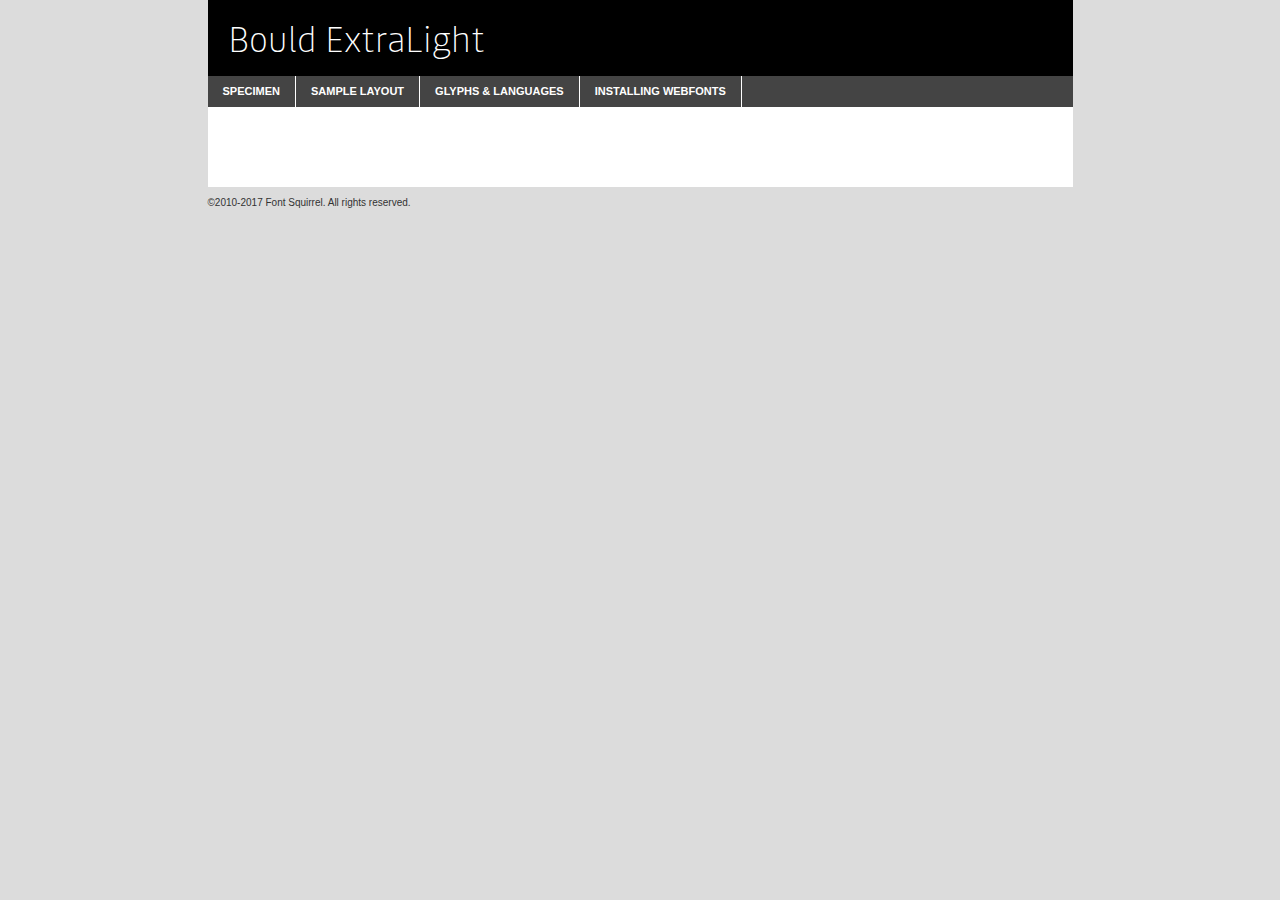
<file: assets/fonts/bould-extralight-demo.html>
<!DOCTYPE html PUBLIC "-//W3C//DTD XHTML 1.0 Transitional//EN"
	"http://www.w3.org/TR/xhtml1/DTD/xhtml1-transitional.dtd">

<html xmlns="http://www.w3.org/1999/xhtml" xml:lang="en" lang="en">
<head>
	<meta http-equiv="Content-Type" content="text/html; charset=utf-8" />
	<script src="http://ajax.googleapis.com/ajax/libs/jquery/1.7.2/jquery.min.js" type="text/javascript" charset="utf-8"></script>
	<script type="text/javascript">
	(function($){$.fn.easyTabs=function(option){var param=jQuery.extend({fadeSpeed:"fast",defaultContent:1,activeClass:'active'},option);$(this).each(function(){var thisId="#"+this.id;if(param.defaultContent==''){param.defaultContent=1;}
	if(typeof param.defaultContent=="number")
	{var defaultTab=$(thisId+" .tabs li:eq("+(param.defaultContent-1)+") a").attr('href').substr(1);}else{var defaultTab=param.defaultContent;}
	$(thisId+" .tabs li a").each(function(){var tabToHide=$(this).attr('href').substr(1);$("#"+tabToHide).addClass('easytabs-tab-content');});hideAll();changeContent(defaultTab);function hideAll(){$(thisId+" .easytabs-tab-content").hide();}
	function changeContent(tabId){hideAll();$(thisId+" .tabs li").removeClass(param.activeClass);$(thisId+" .tabs li a[href=#"+tabId+"]").closest('li').addClass(param.activeClass);if(param.fadeSpeed!="none")
	{$(thisId+" #"+tabId).fadeIn(param.fadeSpeed);}else{$(thisId+" #"+tabId).show();}}
	$(thisId+" .tabs li").click(function(){var tabId=$(this).find('a').attr('href').substr(1);changeContent(tabId);return false;});});}})(jQuery);
	</script>
	<link rel="stylesheet" href="specimen_files/specimen_stylesheet.css" type="text/css" charset="utf-8" />
	<link rel="stylesheet" href="stylesheet.css" type="text/css" charset="utf-8" />

	<style type="text/css">
					body{
				font-family: 'bouldextralight';
							}
		</style>

	<title>Bould ExtraLight Specimen</title>
	
	
	<script type="text/javascript" charset="utf-8">
		$(document).ready(function() {
			$('#container').easyTabs({defaultContent:1});
		});
	</script>
</head>

<body>
<div id="container">
	<div id="header">
		Bould ExtraLight	</div>
	<ul class="tabs">
		<li><a href="#specimen">Specimen</a></li>
		<li><a href="#layout">Sample Layout</a></li>
				<li><a href="#glyphs">Glyphs &amp; Languages</a></li>
		<li><a href="#installing">Installing Webfonts</a></li>
		
	</ul>
	
	<div id="main_content">

		
			<div id="specimen">
		
				<div class="section">
					<div class="grid12 firstcol">
						<div class="huge">AaBb</div>
					</div>
				</div>
		
				<div class="section">
					<div class="glyph_range">A&#x200B;B&#x200b;C&#x200b;D&#x200b;E&#x200b;F&#x200b;G&#x200b;H&#x200b;I&#x200b;J&#x200b;K&#x200b;L&#x200b;M&#x200b;N&#x200b;O&#x200b;P&#x200b;Q&#x200b;R&#x200b;S&#x200b;T&#x200b;U&#x200b;V&#x200b;W&#x200b;X&#x200b;Y&#x200b;Z&#x200b;a&#x200b;b&#x200b;c&#x200b;d&#x200b;e&#x200b;f&#x200b;g&#x200b;h&#x200b;i&#x200b;j&#x200b;k&#x200b;l&#x200b;m&#x200b;n&#x200b;o&#x200b;p&#x200b;q&#x200b;r&#x200b;s&#x200b;t&#x200b;u&#x200b;v&#x200b;w&#x200b;x&#x200b;y&#x200b;z&#x200b;1&#x200b;2&#x200b;3&#x200b;4&#x200b;5&#x200b;6&#x200b;7&#x200b;8&#x200b;9&#x200b;0&#x200b;&amp;&#x200b;.&#x200b;,&#x200b;?&#x200b;!&#x200b;&#64;&#x200b;(&#x200b;)&#x200b;#&#x200b;$&#x200b;%&#x200b;*&#x200b;+&#x200b;-&#x200b;=&#x200b;:&#x200b;;</div>
				</div>
				<div class="section">
					<div class="grid12 firstcol">
						<table class="sample_table">
							<tr><td>10</td><td class="size10">abcdefghijklmnopqrstuvwxyzABCDEFGHIJKLMNOPQRSTUVWXYZ0123456789abcdefghijklmnopqrstuvwxyzABCDEFGHIJKLMNOPQRSTUVWXYZ0123456789abcdefghijklmnopqrstuvwxyzABCDEFGHIJKLMNOPQRSTUVWXYZ</td></tr>
							<tr><td>11</td><td class="size11">abcdefghijklmnopqrstuvwxyzABCDEFGHIJKLMNOPQRSTUVWXYZ0123456789abcdefghijklmnopqrstuvwxyzABCDEFGHIJKLMNOPQRSTUVWXYZ0123456789abcdefghijklmnopqrstuvwxyzABCDEFGHIJKLMNOPQRSTUVWXYZ</td></tr>
							<tr><td>12</td><td class="size12">abcdefghijklmnopqrstuvwxyzABCDEFGHIJKLMNOPQRSTUVWXYZ0123456789abcdefghijklmnopqrstuvwxyzABCDEFGHIJKLMNOPQRSTUVWXYZ0123456789abcdefghijklmnopqrstuvwxyzABCDEFGHIJKLMNOPQRSTUVWXYZ</td></tr>
							<tr><td>13</td><td class="size13">abcdefghijklmnopqrstuvwxyzABCDEFGHIJKLMNOPQRSTUVWXYZ0123456789abcdefghijklmnopqrstuvwxyzABCDEFGHIJKLMNOPQRSTUVWXYZ0123456789abcdefghijklmnopqrstuvwxyzABCDEFGHIJKLMNOPQRSTUVWXYZ</td></tr>
							<tr><td>14</td><td class="size14">abcdefghijklmnopqrstuvwxyzABCDEFGHIJKLMNOPQRSTUVWXYZ0123456789abcdefghijklmnopqrstuvwxyzABCDEFGHIJKLMNOPQRSTUVWXYZ0123456789abcdefghijklmnopqrstuvwxyzABCDEFGHIJKLMNOPQRSTUVWXYZ</td></tr>
							<tr><td>16</td><td class="size16">abcdefghijklmnopqrstuvwxyzABCDEFGHIJKLMNOPQRSTUVWXYZ0123456789abcdefghijklmnopqrstuvwxyzABCDEFGHIJKLMNOPQRSTUVWXYZ</td></tr>
							<tr><td>18</td><td class="size18">abcdefghijklmnopqrstuvwxyzABCDEFGHIJKLMNOPQRSTUVWXYZ0123456789abcdefghijklmnopqrstuvwxyzABCDEFGHIJKLMNOPQRSTUVWXYZ</td></tr>
							<tr><td>20</td><td class="size20">abcdefghijklmnopqrstuvwxyzABCDEFGHIJKLMNOPQRSTUVWXYZ0123456789abcdefghijklmnopqrstuvwxyzABCDEFGHIJKLMNOPQRSTUVWXYZ</td></tr>
							<tr><td>24</td><td class="size24">abcdefghijklmnopqrstuvwxyzABCDEFGHIJKLMNOPQRSTUVWXYZ0123456789abcdefghijklmnopqrstuvwxyzABCDEFGHIJKLMNOPQRSTUVWXYZ</td></tr>
							<tr><td>30</td><td class="size30">abcdefghijklmnopqrstuvwxyzABCDEFGHIJKLMNOPQRSTUVWXYZ0123456789abcdefghijklmnopqrstuvwxyzABCDEFGHIJKLMNOPQRSTUVWXYZ</td></tr>
							<tr><td>36</td><td class="size36">abcdefghijklmnopqrstuvwxyzABCDEFGHIJKLMNOPQRSTUVWXYZ0123456789abcdefghijklmnopqrstuvwxyzABCDEFGHIJKLMNOPQRSTUVWXYZ</td></tr>
							<tr><td>48</td><td class="size48">abcdefghijklmnopqrstuvwxyzABCDEFGHIJKLMNOPQRSTUVWXYZ0123456789abcdefghijklmnopqrstuvwxyzABCDEFGHIJKLMNOPQRSTUVWXYZ</td></tr>
							<tr><td>60</td><td class="size60">abcdefghijklmnopqrstuvwxyzABCDEFGHIJKLMNOPQRSTUVWXYZ0123456789abcdefghijklmnopqrstuvwxyzABCDEFGHIJKLMNOPQRSTUVWXYZ</td></tr>
							<tr><td>72</td><td class="size72">abcdefghijklmnopqrstuvwxyzABCDEFGHIJKLMNOPQRSTUVWXYZ0123456789abcdefghijklmnopqrstuvwxyzABCDEFGHIJKLMNOPQRSTUVWXYZ</td></tr>
							<tr><td>90</td><td class="size90">abcdefghijklmnopqrstuvwxyzABCDEFGHIJKLMNOPQRSTUVWXYZ0123456789abcdefghijklmnopqrstuvwxyzABCDEFGHIJKLMNOPQRSTUVWXYZ</td></tr>
						</table>
				
					</div>
			
				</div>
		
		
		
								<div class="section" id="bodycomparison">


										<div id="xheight">
				<div class="fontbody">&#x25FC;&#x25FC;&#x25FC;&#x25FC;&#x25FC;&#x25FC;&#x25FC;&#x25FC;&#x25FC;&#x25FC;&#x25FC;&#x25FC;&#x25FC;&#x25FC;&#x25FC;&#x25FC;&#x25FC;&#x25FC;&#x25FC;&#x25FC;&#x25FC;&#x25FC;&#x25FC;&#x25FC;&#x25FC;&#x25FC;&#x25FC;&#x25FC;&#x25FC;&#x25FC;&#x25FC;&#x25FC;&#x25FC;&#x25FC;&#x25FC;&#x25FC;&#x25FC;&#x25FC;&#x25FC;&#x25FC;&#x25FC;&#x25FC;&#x25FC;&#x25FC;&#x25FC;&#x25FC;&#x25FC;&#x25FC;&#x25FC;&#x25FC;&#x25FC;&#x25FC;&#x25FC;&#x25FC;&#x25FC;&#x25FC;&#x25FC;&#x25FC;&#x25FC;&#x25FC;&#x25FC;&#x25FC;&#x25FC;&#x25FC;&#x25FC;&#x25FC;&#x25FC;&#x25FC;&#x25FC;&#x25FC;&#x25FC;&#x25FC;&#x25FC;&#x25FC;&#x25FC;&#x25FC;&#x25FC;&#x25FC;&#x25FC;&#x25FC;&#x25FC;&#x25FC;&#x25FC;&#x25FC;&#x25FC;&#x25FC;&#x25FC;&#x25FC;&#x25FC;&#x25FC;&#x25FC;&#x25FC;&#x25FC;&#x25FC;&#x25FC;&#x25FC;&#x25FC;&#x25FC;&#x25FC;body</div><div class="arialbody">body</div><div class="verdanabody">body</div><div class="georgiabody">body</div></div>
										<div class="fontbody" style="z-index:1">
											body<span>Bould ExtraLight</span>
										</div>
										<div class="arialbody" style="z-index:1">
											body<span>Arial</span>
										</div>
										<div class="verdanabody" style="z-index:1">
											body<span>Verdana</span>
										</div>
										<div class="georgiabody" style="z-index:1">
											body<span>Georgia</span>
										</div>



								</div>
		
		
				<div class="section psample psample_row1" id="">
					
					<div class="grid2 firstcol">
						<p class="size10"><span>10.</span>Aenean lacinia bibendum nulla sed consectetur. Fusce dapibus, tellus ac cursus commodo, tortor mauris condimentum nibh, ut fermentum massa justo sit amet risus. Nullam id dolor id nibh ultricies vehicula ut id elit. Cum sociis natoque penatibus et magnis dis parturient montes, nascetur ridiculus mus. Nulla vitae elit libero, a pharetra augue.</p>
			
					</div>
					<div class="grid3">
						<p class="size11"><span>11.</span>Aenean lacinia bibendum nulla sed consectetur. Fusce dapibus, tellus ac cursus commodo, tortor mauris condimentum nibh, ut fermentum massa justo sit amet risus. Nullam id dolor id nibh ultricies vehicula ut id elit. Cum sociis natoque penatibus et magnis dis parturient montes, nascetur ridiculus mus. Nulla vitae elit libero, a pharetra augue.</p>
			
					</div>
					<div class="grid3">
						<p class="size12"><span>12.</span>Aenean lacinia bibendum nulla sed consectetur. Fusce dapibus, tellus ac cursus commodo, tortor mauris condimentum nibh, ut fermentum massa justo sit amet risus. Nullam id dolor id nibh ultricies vehicula ut id elit. Cum sociis natoque penatibus et magnis dis parturient montes, nascetur ridiculus mus. Nulla vitae elit libero, a pharetra augue.</p>
			
					</div>
					<div class="grid4">
						<p class="size13"><span>13.</span>Aenean lacinia bibendum nulla sed consectetur. Fusce dapibus, tellus ac cursus commodo, tortor mauris condimentum nibh, ut fermentum massa justo sit amet risus. Nullam id dolor id nibh ultricies vehicula ut id elit. Cum sociis natoque penatibus et magnis dis parturient montes, nascetur ridiculus mus. Nulla vitae elit libero, a pharetra augue.</p>
			
					</div>
					<div class="white_blend"></div>
					
				</div>
				<div class="section psample psample_row2" id="">
					<div class="grid3 firstcol">
						<p class="size14"><span>14.</span>Aenean lacinia bibendum nulla sed consectetur. Fusce dapibus, tellus ac cursus commodo, tortor mauris condimentum nibh, ut fermentum massa justo sit amet risus. Nullam id dolor id nibh ultricies vehicula ut id elit. Cum sociis natoque penatibus et magnis dis parturient montes, nascetur ridiculus mus. Nulla vitae elit libero, a pharetra augue.</p>
			
					</div>
					<div class="grid4">
						<p class="size16"><span>16.</span>Aenean lacinia bibendum nulla sed consectetur. Fusce dapibus, tellus ac cursus commodo, tortor mauris condimentum nibh, ut fermentum massa justo sit amet risus. Nullam id dolor id nibh ultricies vehicula ut id elit. Cum sociis natoque penatibus et magnis dis parturient montes, nascetur ridiculus mus. Nulla vitae elit libero, a pharetra augue.</p>
			
					</div>
					<div class="grid5">
						<p class="size18"><span>18.</span>Aenean lacinia bibendum nulla sed consectetur. Fusce dapibus, tellus ac cursus commodo, tortor mauris condimentum nibh, ut fermentum massa justo sit amet risus. Nullam id dolor id nibh ultricies vehicula ut id elit. Cum sociis natoque penatibus et magnis dis parturient montes, nascetur ridiculus mus. Nulla vitae elit libero, a pharetra augue.</p>
			
					</div>

					<div class="white_blend"></div>

				</div>
				
				<div class="section psample psample_row3" id="">
					<div class="grid5 firstcol">
						<p class="size20"><span>20.</span>Aenean lacinia bibendum nulla sed consectetur. Fusce dapibus, tellus ac cursus commodo, tortor mauris condimentum nibh, ut fermentum massa justo sit amet risus. Nullam id dolor id nibh ultricies vehicula ut id elit. Cum sociis natoque penatibus et magnis dis parturient montes, nascetur ridiculus mus. Nulla vitae elit libero, a pharetra augue.</p>
					</div>
					<div class="grid7">
						<p class="size24"><span>24.</span>Aenean lacinia bibendum nulla sed consectetur. Fusce dapibus, tellus ac cursus commodo, tortor mauris condimentum nibh, ut fermentum massa justo sit amet risus. Nullam id dolor id nibh ultricies vehicula ut id elit. Cum sociis natoque penatibus et magnis dis parturient montes, nascetur ridiculus mus. Nulla vitae elit libero, a pharetra augue.</p>
					</div>
					
					<div class="white_blend"></div>
					
				</div>
				
				<div class="section psample psample_row4" id="">
					<div class="grid12 firstcol">
						<p class="size30"><span>30.</span>Aenean lacinia bibendum nulla sed consectetur. Fusce dapibus, tellus ac cursus commodo, tortor mauris condimentum nibh, ut fermentum massa justo sit amet risus. Nullam id dolor id nibh ultricies vehicula ut id elit. Cum sociis natoque penatibus et magnis dis parturient montes, nascetur ridiculus mus. Nulla vitae elit libero, a pharetra augue.</p>
					</div>
					<div class="white_blend"></div>
					
				</div>
				
				
				
				<div class="section psample psample_row1 fullreverse">
					<div class="grid2 firstcol">
						<p class="size10"><span>10.</span>Aenean lacinia bibendum nulla sed consectetur. Fusce dapibus, tellus ac cursus commodo, tortor mauris condimentum nibh, ut fermentum massa justo sit amet risus. Nullam id dolor id nibh ultricies vehicula ut id elit. Cum sociis natoque penatibus et magnis dis parturient montes, nascetur ridiculus mus. Nulla vitae elit libero, a pharetra augue.</p>
			
					</div>
					<div class="grid3">
						<p class="size11"><span>11.</span>Aenean lacinia bibendum nulla sed consectetur. Fusce dapibus, tellus ac cursus commodo, tortor mauris condimentum nibh, ut fermentum massa justo sit amet risus. Nullam id dolor id nibh ultricies vehicula ut id elit. Cum sociis natoque penatibus et magnis dis parturient montes, nascetur ridiculus mus. Nulla vitae elit libero, a pharetra augue.</p>
			
					</div>
					<div class="grid3">
						<p class="size12"><span>12.</span>Aenean lacinia bibendum nulla sed consectetur. Fusce dapibus, tellus ac cursus commodo, tortor mauris condimentum nibh, ut fermentum massa justo sit amet risus. Nullam id dolor id nibh ultricies vehicula ut id elit. Cum sociis natoque penatibus et magnis dis parturient montes, nascetur ridiculus mus. Nulla vitae elit libero, a pharetra augue.</p>
			
					</div>
					<div class="grid4">
						<p class="size13"><span>13.</span>Aenean lacinia bibendum nulla sed consectetur. Fusce dapibus, tellus ac cursus commodo, tortor mauris condimentum nibh, ut fermentum massa justo sit amet risus. Nullam id dolor id nibh ultricies vehicula ut id elit. Cum sociis natoque penatibus et magnis dis parturient montes, nascetur ridiculus mus. Nulla vitae elit libero, a pharetra augue.</p>
			
					</div>
					<div class="black_blend"></div>
					
				</div>
				
				<div class="section psample psample_row2 fullreverse">
					<div class="grid3 firstcol">
						<p class="size14"><span>14.</span>Aenean lacinia bibendum nulla sed consectetur. Fusce dapibus, tellus ac cursus commodo, tortor mauris condimentum nibh, ut fermentum massa justo sit amet risus. Nullam id dolor id nibh ultricies vehicula ut id elit. Cum sociis natoque penatibus et magnis dis parturient montes, nascetur ridiculus mus. Nulla vitae elit libero, a pharetra augue.</p>
			
					</div>
					<div class="grid4">
						<p class="size16"><span>16.</span>Aenean lacinia bibendum nulla sed consectetur. Fusce dapibus, tellus ac cursus commodo, tortor mauris condimentum nibh, ut fermentum massa justo sit amet risus. Nullam id dolor id nibh ultricies vehicula ut id elit. Cum sociis natoque penatibus et magnis dis parturient montes, nascetur ridiculus mus. Nulla vitae elit libero, a pharetra augue.</p>
			
					</div>
					<div class="grid5">
						<p class="size18"><span>18.</span>Aenean lacinia bibendum nulla sed consectetur. Fusce dapibus, tellus ac cursus commodo, tortor mauris condimentum nibh, ut fermentum massa justo sit amet risus. Nullam id dolor id nibh ultricies vehicula ut id elit. Cum sociis natoque penatibus et magnis dis parturient montes, nascetur ridiculus mus. Nulla vitae elit libero, a pharetra augue.</p>
			
					</div>
					<div class="black_blend"></div>

				</div>
				
				<div class="section psample fullreverse psample_row3" id="">
					<div class="grid5 firstcol">
						<p class="size20"><span>20.</span>Aenean lacinia bibendum nulla sed consectetur. Fusce dapibus, tellus ac cursus commodo, tortor mauris condimentum nibh, ut fermentum massa justo sit amet risus. Nullam id dolor id nibh ultricies vehicula ut id elit. Cum sociis natoque penatibus et magnis dis parturient montes, nascetur ridiculus mus. Nulla vitae elit libero, a pharetra augue.</p>
					</div>
					<div class="grid7">
						<p class="size24"><span>24.</span>Aenean lacinia bibendum nulla sed consectetur. Fusce dapibus, tellus ac cursus commodo, tortor mauris condimentum nibh, ut fermentum massa justo sit amet risus. Nullam id dolor id nibh ultricies vehicula ut id elit. Cum sociis natoque penatibus et magnis dis parturient montes, nascetur ridiculus mus. Nulla vitae elit libero, a pharetra augue.</p>
					</div>
					
					<div class="black_blend"></div>
					
				</div>
				
				<div class="section psample fullreverse psample_row4" id="" style="border-bottom: 20px #000 solid;">
					<div class="grid12 firstcol">
						<p class="size30"><span>30.</span>Aenean lacinia bibendum nulla sed consectetur. Fusce dapibus, tellus ac cursus commodo, tortor mauris condimentum nibh, ut fermentum massa justo sit amet risus. Nullam id dolor id nibh ultricies vehicula ut id elit. Cum sociis natoque penatibus et magnis dis parturient montes, nascetur ridiculus mus. Nulla vitae elit libero, a pharetra augue.</p>
					</div>
					<div class="black_blend"></div>
					
				</div>
				
				
				
				
			</div>
			
			<div id="layout">
				
				<div class="section">
					
					<div class="grid12 firstcol">
						<h1>Lorem Ipsum Dolor</h1>
						<h2>Etiam porta sem malesuada magna mollis euismod</h2>
						
						<p class="byline">By <a href="#link">Aenean Lacinia</a></p>
					</div>
				</div>
				<div class="section">
					<div class="grid8 firstcol">
						<p class="large">Donec sed odio dui. Morbi leo risus, porta ac consectetur ac, vestibulum at eros. Fusce dapibus, tellus ac cursus commodo, tortor mauris condimentum nibh, ut fermentum massa justo sit amet risus. </p>

						
						<h3>Pellentesque ornare sem</h3>

						<p>Maecenas sed diam eget risus varius blandit sit amet non magna. Maecenas faucibus mollis interdum. Donec ullamcorper nulla non metus auctor fringilla. Nullam id dolor id nibh ultricies vehicula ut id elit. Nullam id dolor id nibh ultricies vehicula ut id elit. </p>

						<p>Aenean eu leo quam. Pellentesque ornare sem lacinia quam venenatis vestibulum. Lorem ipsum dolor sit amet, consectetur adipiscing elit. Cum sociis natoque penatibus et magnis dis parturient montes, nascetur ridiculus mus. </p>

						<p>Nulla vitae elit libero, a pharetra augue. Praesent commodo cursus magna, vel scelerisque nisl consectetur et. Aenean lacinia bibendum nulla sed consectetur. </p>

						<p>Nullam quis risus eget urna mollis ornare vel eu leo. Nullam quis risus eget urna mollis ornare vel eu leo. Maecenas sed diam eget risus varius blandit sit amet non magna. Donec ullamcorper nulla non metus auctor fringilla. </p>

						<h3>Cras mattis consectetur</h3>

						<p>Aenean eu leo quam. Pellentesque ornare sem lacinia quam venenatis vestibulum. Aenean lacinia bibendum nulla sed consectetur. Integer posuere erat a ante venenatis dapibus posuere velit aliquet. Cras mattis consectetur purus sit amet fermentum. </p>

						<p>Nullam id dolor id nibh ultricies vehicula ut id elit. Nullam quis risus eget urna mollis ornare vel eu leo. Cras mattis consectetur purus sit amet fermentum.</p>
					</div>
					
					<div class="grid4 sidebar">
						
						<div class="box reverse">
							<p class="last">Nullam quis risus eget urna mollis ornare vel eu leo. Donec ullamcorper nulla non metus auctor fringilla. Cras mattis consectetur purus sit amet fermentum. Sed posuere consectetur est at lobortis. Lorem ipsum dolor sit amet, consectetur adipiscing elit. </p>
						</div>
						
						<p class="caption">Maecenas sed diam eget risus varius.</p>

						<p>Vestibulum id ligula porta felis euismod semper. Integer posuere erat a ante venenatis dapibus posuere velit aliquet. Vestibulum id ligula porta felis euismod semper. Sed posuere consectetur est at lobortis. Maecenas sed diam eget risus varius blandit sit amet non magna. Fusce dapibus, tellus ac cursus commodo, tortor mauris condimentum nibh, ut fermentum massa justo sit amet risus. </p>

					

						<p>Duis mollis, est non commodo luctus, nisi erat porttitor ligula, eget lacinia odio sem nec elit. Aenean lacinia bibendum nulla sed consectetur. Vivamus sagittis lacus vel augue laoreet rutrum faucibus dolor auctor. Aenean lacinia bibendum nulla sed consectetur. Nullam quis risus eget urna mollis ornare vel eu leo. </p>

						<p>Praesent commodo cursus magna, vel scelerisque nisl consectetur et. Donec ullamcorper nulla non metus auctor fringilla. Maecenas faucibus mollis interdum. Fusce dapibus, tellus ac cursus commodo, tortor mauris condimentum nibh, ut fermentum massa justo sit amet risus. </p>

					</div>
				</div>
				
			</div>


			



		<div id="glyphs">
			<div class="section">
				<div class="grid12 firstcol">
			
				<h1>Language Support</h1>
				<p>The subset of Bould ExtraLight in this kit supports the following languages:<br />
			
					Albanian, Basque, Belarusian_lacinka, Bosnian, Breton, Catalan, Chamorro, Chichewa_nyanja, Croatian, Czech, Danish, Dutch, English, Esperanto, Estonian, Faroese, Finnish, French, Frisian, Galician, German, Hungarian, Icelandic, Italian, Latvian, Lithuanian, Malagasy, Maltese, Norwegian, Polish, Portuguese, Romanian, Serbian, Slovak, Slovenian, Spanish, Turkish, Welsh, Alsatian, Aragonese, Arapaho, Aromanian, Arrernte, Asturian, Aymara, Bislama, Cebuano, Cheyenne, Cimbrian, Corsican, Fijian, French_creole, Friulian, Genoese, Gilbertese, Greenlandic, Haitian_creole, Hawaiian, Hiligaynon, Hmong, Hopi, Ibanag, Iloko_ilokano, Indonesian, Interglossa_glosa, Interlingua, Irish_gaelic, Istro-romanian, Jerriais, Kashubian, Kurdish_kurmanji, Ladin, Lojban, Lombard, Low_saxon, Luxembourgeois, Manx, Maori, Megleno-romanian, Mohawk, Nahuatl, Norfolk_pitcairnese, Northern_sotho, Occitan, Oromo, Pangasinan, Papiamento, Piedmontese, Potawatomi, Quechua, Rhaeto-romance, Romansh, Rotokas, Sami_inari, Sami_lule, Samoan, Sardinian, Scots_gaelic, Seychelles_creole, Shona, Sicilian, Somali, Southern_ndebele, Southern_sotho, Swahili, Swati_swazi, Tagalog_filipino_pilipino, Tahitian, Tausug, Tetum, Tok_pisin, Tongan, Tswana, Turkmen, Turkmen_latinized, Tuvaluan, Uyghur_latinized, Veps, Volapuk, Votic_latinized, Walloon, Warlpiri, Xhosa, Yapese, Zulu, Latinbasic, Ubasic, Demo				</p>
				<h1>Glyph Chart</h1>
				<p>The subset of Bould ExtraLight in this kit includes all the glyphs listed below. Unicode entities are included above each glyph to help you insert individual characters into your layout.</p>
				<div id="glyph_chart">
			
																				 <div><p>&amp;#32;</p>&#32;</div>
																				 <div><p>&amp;#33;</p>&#33;</div>
																				 <div><p>&amp;#34;</p>&#34;</div>
																				 <div><p>&amp;#35;</p>&#35;</div>
																				 <div><p>&amp;#36;</p>&#36;</div>
																				 <div><p>&amp;#37;</p>&#37;</div>
																				 <div><p>&amp;#38;</p>&#38;</div>
																				 <div><p>&amp;#39;</p>&#39;</div>
																				 <div><p>&amp;#40;</p>&#40;</div>
																				 <div><p>&amp;#41;</p>&#41;</div>
																				 <div><p>&amp;#42;</p>&#42;</div>
																				 <div><p>&amp;#43;</p>&#43;</div>
																				 <div><p>&amp;#44;</p>&#44;</div>
																				 <div><p>&amp;#45;</p>&#45;</div>
																				 <div><p>&amp;#46;</p>&#46;</div>
																				 <div><p>&amp;#47;</p>&#47;</div>
																				 <div><p>&amp;#48;</p>&#48;</div>
																				 <div><p>&amp;#49;</p>&#49;</div>
																				 <div><p>&amp;#50;</p>&#50;</div>
																				 <div><p>&amp;#51;</p>&#51;</div>
																				 <div><p>&amp;#52;</p>&#52;</div>
																				 <div><p>&amp;#53;</p>&#53;</div>
																				 <div><p>&amp;#54;</p>&#54;</div>
																				 <div><p>&amp;#55;</p>&#55;</div>
																				 <div><p>&amp;#56;</p>&#56;</div>
																				 <div><p>&amp;#57;</p>&#57;</div>
																				 <div><p>&amp;#58;</p>&#58;</div>
																				 <div><p>&amp;#59;</p>&#59;</div>
																				 <div><p>&amp;#60;</p>&#60;</div>
																				 <div><p>&amp;#61;</p>&#61;</div>
																				 <div><p>&amp;#62;</p>&#62;</div>
																				 <div><p>&amp;#63;</p>&#63;</div>
																				 <div><p>&amp;#64;</p>&#64;</div>
																				 <div><p>&amp;#65;</p>&#65;</div>
																				 <div><p>&amp;#66;</p>&#66;</div>
																				 <div><p>&amp;#67;</p>&#67;</div>
																				 <div><p>&amp;#68;</p>&#68;</div>
																				 <div><p>&amp;#69;</p>&#69;</div>
																				 <div><p>&amp;#70;</p>&#70;</div>
																				 <div><p>&amp;#71;</p>&#71;</div>
																				 <div><p>&amp;#72;</p>&#72;</div>
																				 <div><p>&amp;#73;</p>&#73;</div>
																				 <div><p>&amp;#74;</p>&#74;</div>
																				 <div><p>&amp;#75;</p>&#75;</div>
																				 <div><p>&amp;#76;</p>&#76;</div>
																				 <div><p>&amp;#77;</p>&#77;</div>
																				 <div><p>&amp;#78;</p>&#78;</div>
																				 <div><p>&amp;#79;</p>&#79;</div>
																				 <div><p>&amp;#80;</p>&#80;</div>
																				 <div><p>&amp;#81;</p>&#81;</div>
																				 <div><p>&amp;#82;</p>&#82;</div>
																				 <div><p>&amp;#83;</p>&#83;</div>
																				 <div><p>&amp;#84;</p>&#84;</div>
																				 <div><p>&amp;#85;</p>&#85;</div>
																				 <div><p>&amp;#86;</p>&#86;</div>
																				 <div><p>&amp;#87;</p>&#87;</div>
																				 <div><p>&amp;#88;</p>&#88;</div>
																				 <div><p>&amp;#89;</p>&#89;</div>
																				 <div><p>&amp;#90;</p>&#90;</div>
																				 <div><p>&amp;#91;</p>&#91;</div>
																				 <div><p>&amp;#92;</p>&#92;</div>
																				 <div><p>&amp;#93;</p>&#93;</div>
																				 <div><p>&amp;#94;</p>&#94;</div>
																				 <div><p>&amp;#95;</p>&#95;</div>
																				 <div><p>&amp;#96;</p>&#96;</div>
																				 <div><p>&amp;#97;</p>&#97;</div>
																				 <div><p>&amp;#98;</p>&#98;</div>
																				 <div><p>&amp;#99;</p>&#99;</div>
																				 <div><p>&amp;#100;</p>&#100;</div>
																				 <div><p>&amp;#101;</p>&#101;</div>
																				 <div><p>&amp;#102;</p>&#102;</div>
																				 <div><p>&amp;#103;</p>&#103;</div>
																				 <div><p>&amp;#104;</p>&#104;</div>
																				 <div><p>&amp;#105;</p>&#105;</div>
																				 <div><p>&amp;#106;</p>&#106;</div>
																				 <div><p>&amp;#107;</p>&#107;</div>
																				 <div><p>&amp;#108;</p>&#108;</div>
																				 <div><p>&amp;#109;</p>&#109;</div>
																				 <div><p>&amp;#110;</p>&#110;</div>
																				 <div><p>&amp;#111;</p>&#111;</div>
																				 <div><p>&amp;#112;</p>&#112;</div>
																				 <div><p>&amp;#113;</p>&#113;</div>
																				 <div><p>&amp;#114;</p>&#114;</div>
																				 <div><p>&amp;#115;</p>&#115;</div>
																				 <div><p>&amp;#116;</p>&#116;</div>
																				 <div><p>&amp;#117;</p>&#117;</div>
																				 <div><p>&amp;#118;</p>&#118;</div>
																				 <div><p>&amp;#119;</p>&#119;</div>
																				 <div><p>&amp;#120;</p>&#120;</div>
																				 <div><p>&amp;#121;</p>&#121;</div>
																				 <div><p>&amp;#122;</p>&#122;</div>
																				 <div><p>&amp;#123;</p>&#123;</div>
																				 <div><p>&amp;#124;</p>&#124;</div>
																				 <div><p>&amp;#125;</p>&#125;</div>
																				 <div><p>&amp;#126;</p>&#126;</div>
																				 <div><p>&amp;#160;</p>&#160;</div>
																				 <div><p>&amp;#161;</p>&#161;</div>
																				 <div><p>&amp;#162;</p>&#162;</div>
																				 <div><p>&amp;#163;</p>&#163;</div>
																				 <div><p>&amp;#164;</p>&#164;</div>
																				 <div><p>&amp;#165;</p>&#165;</div>
																				 <div><p>&amp;#166;</p>&#166;</div>
																				 <div><p>&amp;#167;</p>&#167;</div>
																				 <div><p>&amp;#168;</p>&#168;</div>
																				 <div><p>&amp;#169;</p>&#169;</div>
																				 <div><p>&amp;#170;</p>&#170;</div>
																				 <div><p>&amp;#171;</p>&#171;</div>
																				 <div><p>&amp;#172;</p>&#172;</div>
																				 <div><p>&amp;#173;</p>&#173;</div>
																				 <div><p>&amp;#174;</p>&#174;</div>
																				 <div><p>&amp;#175;</p>&#175;</div>
																				 <div><p>&amp;#176;</p>&#176;</div>
																				 <div><p>&amp;#177;</p>&#177;</div>
																				 <div><p>&amp;#178;</p>&#178;</div>
																				 <div><p>&amp;#179;</p>&#179;</div>
																				 <div><p>&amp;#180;</p>&#180;</div>
																				 <div><p>&amp;#181;</p>&#181;</div>
																				 <div><p>&amp;#182;</p>&#182;</div>
																				 <div><p>&amp;#183;</p>&#183;</div>
																				 <div><p>&amp;#184;</p>&#184;</div>
																				 <div><p>&amp;#185;</p>&#185;</div>
																				 <div><p>&amp;#186;</p>&#186;</div>
																				 <div><p>&amp;#187;</p>&#187;</div>
																				 <div><p>&amp;#188;</p>&#188;</div>
																				 <div><p>&amp;#189;</p>&#189;</div>
																				 <div><p>&amp;#190;</p>&#190;</div>
																				 <div><p>&amp;#191;</p>&#191;</div>
																				 <div><p>&amp;#192;</p>&#192;</div>
																				 <div><p>&amp;#193;</p>&#193;</div>
																				 <div><p>&amp;#194;</p>&#194;</div>
																				 <div><p>&amp;#195;</p>&#195;</div>
																				 <div><p>&amp;#196;</p>&#196;</div>
																				 <div><p>&amp;#197;</p>&#197;</div>
																				 <div><p>&amp;#198;</p>&#198;</div>
																				 <div><p>&amp;#199;</p>&#199;</div>
																				 <div><p>&amp;#200;</p>&#200;</div>
																				 <div><p>&amp;#201;</p>&#201;</div>
																				 <div><p>&amp;#202;</p>&#202;</div>
																				 <div><p>&amp;#203;</p>&#203;</div>
																				 <div><p>&amp;#204;</p>&#204;</div>
																				 <div><p>&amp;#205;</p>&#205;</div>
																				 <div><p>&amp;#206;</p>&#206;</div>
																				 <div><p>&amp;#207;</p>&#207;</div>
																				 <div><p>&amp;#208;</p>&#208;</div>
																				 <div><p>&amp;#209;</p>&#209;</div>
																				 <div><p>&amp;#210;</p>&#210;</div>
																				 <div><p>&amp;#211;</p>&#211;</div>
																				 <div><p>&amp;#212;</p>&#212;</div>
																				 <div><p>&amp;#213;</p>&#213;</div>
																				 <div><p>&amp;#214;</p>&#214;</div>
																				 <div><p>&amp;#215;</p>&#215;</div>
																				 <div><p>&amp;#216;</p>&#216;</div>
																				 <div><p>&amp;#217;</p>&#217;</div>
																				 <div><p>&amp;#218;</p>&#218;</div>
																				 <div><p>&amp;#219;</p>&#219;</div>
																				 <div><p>&amp;#220;</p>&#220;</div>
																				 <div><p>&amp;#221;</p>&#221;</div>
																				 <div><p>&amp;#222;</p>&#222;</div>
																				 <div><p>&amp;#223;</p>&#223;</div>
																				 <div><p>&amp;#224;</p>&#224;</div>
																				 <div><p>&amp;#225;</p>&#225;</div>
																				 <div><p>&amp;#226;</p>&#226;</div>
																				 <div><p>&amp;#227;</p>&#227;</div>
																				 <div><p>&amp;#228;</p>&#228;</div>
																				 <div><p>&amp;#229;</p>&#229;</div>
																				 <div><p>&amp;#230;</p>&#230;</div>
																				 <div><p>&amp;#231;</p>&#231;</div>
																				 <div><p>&amp;#232;</p>&#232;</div>
																				 <div><p>&amp;#233;</p>&#233;</div>
																				 <div><p>&amp;#234;</p>&#234;</div>
																				 <div><p>&amp;#235;</p>&#235;</div>
																				 <div><p>&amp;#236;</p>&#236;</div>
																				 <div><p>&amp;#237;</p>&#237;</div>
																				 <div><p>&amp;#238;</p>&#238;</div>
																				 <div><p>&amp;#239;</p>&#239;</div>
																				 <div><p>&amp;#240;</p>&#240;</div>
																				 <div><p>&amp;#241;</p>&#241;</div>
																				 <div><p>&amp;#242;</p>&#242;</div>
																				 <div><p>&amp;#243;</p>&#243;</div>
																				 <div><p>&amp;#244;</p>&#244;</div>
																				 <div><p>&amp;#245;</p>&#245;</div>
																				 <div><p>&amp;#246;</p>&#246;</div>
																				 <div><p>&amp;#247;</p>&#247;</div>
																				 <div><p>&amp;#248;</p>&#248;</div>
																				 <div><p>&amp;#249;</p>&#249;</div>
																				 <div><p>&amp;#250;</p>&#250;</div>
																				 <div><p>&amp;#251;</p>&#251;</div>
																				 <div><p>&amp;#252;</p>&#252;</div>
																				 <div><p>&amp;#253;</p>&#253;</div>
																				 <div><p>&amp;#254;</p>&#254;</div>
																				 <div><p>&amp;#255;</p>&#255;</div>
																				 <div><p>&amp;#256;</p>&#256;</div>
																				 <div><p>&amp;#257;</p>&#257;</div>
																				 <div><p>&amp;#258;</p>&#258;</div>
																				 <div><p>&amp;#259;</p>&#259;</div>
																				 <div><p>&amp;#260;</p>&#260;</div>
																				 <div><p>&amp;#261;</p>&#261;</div>
																				 <div><p>&amp;#262;</p>&#262;</div>
																				 <div><p>&amp;#263;</p>&#263;</div>
																				 <div><p>&amp;#264;</p>&#264;</div>
																				 <div><p>&amp;#265;</p>&#265;</div>
																				 <div><p>&amp;#266;</p>&#266;</div>
																				 <div><p>&amp;#267;</p>&#267;</div>
																				 <div><p>&amp;#268;</p>&#268;</div>
																				 <div><p>&amp;#269;</p>&#269;</div>
																				 <div><p>&amp;#270;</p>&#270;</div>
																				 <div><p>&amp;#271;</p>&#271;</div>
																				 <div><p>&amp;#272;</p>&#272;</div>
																				 <div><p>&amp;#273;</p>&#273;</div>
																				 <div><p>&amp;#274;</p>&#274;</div>
																				 <div><p>&amp;#275;</p>&#275;</div>
																				 <div><p>&amp;#276;</p>&#276;</div>
																				 <div><p>&amp;#278;</p>&#278;</div>
																				 <div><p>&amp;#279;</p>&#279;</div>
																				 <div><p>&amp;#280;</p>&#280;</div>
																				 <div><p>&amp;#281;</p>&#281;</div>
																				 <div><p>&amp;#282;</p>&#282;</div>
																				 <div><p>&amp;#283;</p>&#283;</div>
																				 <div><p>&amp;#284;</p>&#284;</div>
																				 <div><p>&amp;#285;</p>&#285;</div>
																				 <div><p>&amp;#286;</p>&#286;</div>
																				 <div><p>&amp;#287;</p>&#287;</div>
																				 <div><p>&amp;#288;</p>&#288;</div>
																				 <div><p>&amp;#289;</p>&#289;</div>
																				 <div><p>&amp;#290;</p>&#290;</div>
																				 <div><p>&amp;#291;</p>&#291;</div>
																				 <div><p>&amp;#292;</p>&#292;</div>
																				 <div><p>&amp;#293;</p>&#293;</div>
																				 <div><p>&amp;#294;</p>&#294;</div>
																				 <div><p>&amp;#295;</p>&#295;</div>
																				 <div><p>&amp;#296;</p>&#296;</div>
																				 <div><p>&amp;#297;</p>&#297;</div>
																				 <div><p>&amp;#298;</p>&#298;</div>
																				 <div><p>&amp;#299;</p>&#299;</div>
																				 <div><p>&amp;#300;</p>&#300;</div>
																				 <div><p>&amp;#301;</p>&#301;</div>
																				 <div><p>&amp;#302;</p>&#302;</div>
																				 <div><p>&amp;#303;</p>&#303;</div>
																				 <div><p>&amp;#304;</p>&#304;</div>
																				 <div><p>&amp;#305;</p>&#305;</div>
																				 <div><p>&amp;#306;</p>&#306;</div>
																				 <div><p>&amp;#307;</p>&#307;</div>
																				 <div><p>&amp;#308;</p>&#308;</div>
																				 <div><p>&amp;#309;</p>&#309;</div>
																				 <div><p>&amp;#310;</p>&#310;</div>
																				 <div><p>&amp;#311;</p>&#311;</div>
																				 <div><p>&amp;#313;</p>&#313;</div>
																				 <div><p>&amp;#314;</p>&#314;</div>
																				 <div><p>&amp;#315;</p>&#315;</div>
																				 <div><p>&amp;#316;</p>&#316;</div>
																				 <div><p>&amp;#317;</p>&#317;</div>
																				 <div><p>&amp;#318;</p>&#318;</div>
																				 <div><p>&amp;#319;</p>&#319;</div>
																				 <div><p>&amp;#320;</p>&#320;</div>
																				 <div><p>&amp;#321;</p>&#321;</div>
																				 <div><p>&amp;#322;</p>&#322;</div>
																				 <div><p>&amp;#323;</p>&#323;</div>
																				 <div><p>&amp;#324;</p>&#324;</div>
																				 <div><p>&amp;#325;</p>&#325;</div>
																				 <div><p>&amp;#326;</p>&#326;</div>
																				 <div><p>&amp;#327;</p>&#327;</div>
																				 <div><p>&amp;#328;</p>&#328;</div>
																				 <div><p>&amp;#330;</p>&#330;</div>
																				 <div><p>&amp;#331;</p>&#331;</div>
																				 <div><p>&amp;#332;</p>&#332;</div>
																				 <div><p>&amp;#333;</p>&#333;</div>
																				 <div><p>&amp;#334;</p>&#334;</div>
																				 <div><p>&amp;#335;</p>&#335;</div>
																				 <div><p>&amp;#336;</p>&#336;</div>
																				 <div><p>&amp;#337;</p>&#337;</div>
																				 <div><p>&amp;#338;</p>&#338;</div>
																				 <div><p>&amp;#339;</p>&#339;</div>
																				 <div><p>&amp;#340;</p>&#340;</div>
																				 <div><p>&amp;#341;</p>&#341;</div>
																				 <div><p>&amp;#342;</p>&#342;</div>
																				 <div><p>&amp;#343;</p>&#343;</div>
																				 <div><p>&amp;#344;</p>&#344;</div>
																				 <div><p>&amp;#345;</p>&#345;</div>
																				 <div><p>&amp;#346;</p>&#346;</div>
																				 <div><p>&amp;#347;</p>&#347;</div>
																				 <div><p>&amp;#348;</p>&#348;</div>
																				 <div><p>&amp;#349;</p>&#349;</div>
																				 <div><p>&amp;#350;</p>&#350;</div>
																				 <div><p>&amp;#351;</p>&#351;</div>
																				 <div><p>&amp;#352;</p>&#352;</div>
																				 <div><p>&amp;#353;</p>&#353;</div>
																				 <div><p>&amp;#354;</p>&#354;</div>
																				 <div><p>&amp;#355;</p>&#355;</div>
																				 <div><p>&amp;#356;</p>&#356;</div>
																				 <div><p>&amp;#357;</p>&#357;</div>
																				 <div><p>&amp;#358;</p>&#358;</div>
																				 <div><p>&amp;#359;</p>&#359;</div>
																				 <div><p>&amp;#360;</p>&#360;</div>
																				 <div><p>&amp;#361;</p>&#361;</div>
																				 <div><p>&amp;#362;</p>&#362;</div>
																				 <div><p>&amp;#363;</p>&#363;</div>
																				 <div><p>&amp;#364;</p>&#364;</div>
																				 <div><p>&amp;#365;</p>&#365;</div>
																				 <div><p>&amp;#366;</p>&#366;</div>
																				 <div><p>&amp;#367;</p>&#367;</div>
																				 <div><p>&amp;#368;</p>&#368;</div>
																				 <div><p>&amp;#369;</p>&#369;</div>
																				 <div><p>&amp;#370;</p>&#370;</div>
																				 <div><p>&amp;#371;</p>&#371;</div>
																				 <div><p>&amp;#372;</p>&#372;</div>
																				 <div><p>&amp;#373;</p>&#373;</div>
																				 <div><p>&amp;#374;</p>&#374;</div>
																				 <div><p>&amp;#375;</p>&#375;</div>
																				 <div><p>&amp;#376;</p>&#376;</div>
																				 <div><p>&amp;#377;</p>&#377;</div>
																				 <div><p>&amp;#378;</p>&#378;</div>
																				 <div><p>&amp;#379;</p>&#379;</div>
																				 <div><p>&amp;#380;</p>&#380;</div>
																				 <div><p>&amp;#381;</p>&#381;</div>
																				 <div><p>&amp;#382;</p>&#382;</div>
																				 <div><p>&amp;#402;</p>&#402;</div>
																				 <div><p>&amp;#461;</p>&#461;</div>
																				 <div><p>&amp;#462;</p>&#462;</div>
																				 <div><p>&amp;#463;</p>&#463;</div>
																				 <div><p>&amp;#464;</p>&#464;</div>
																				 <div><p>&amp;#465;</p>&#465;</div>
																				 <div><p>&amp;#466;</p>&#466;</div>
																				 <div><p>&amp;#482;</p>&#482;</div>
																				 <div><p>&amp;#483;</p>&#483;</div>
																				 <div><p>&amp;#486;</p>&#486;</div>
																				 <div><p>&amp;#487;</p>&#487;</div>
																				 <div><p>&amp;#506;</p>&#506;</div>
																				 <div><p>&amp;#507;</p>&#507;</div>
																				 <div><p>&amp;#508;</p>&#508;</div>
																				 <div><p>&amp;#509;</p>&#509;</div>
																				 <div><p>&amp;#510;</p>&#510;</div>
																				 <div><p>&amp;#511;</p>&#511;</div>
																				 <div><p>&amp;#536;</p>&#536;</div>
																				 <div><p>&amp;#537;</p>&#537;</div>
																				 <div><p>&amp;#538;</p>&#538;</div>
																				 <div><p>&amp;#539;</p>&#539;</div>
																				 <div><p>&amp;#567;</p>&#567;</div>
																				 <div><p>&amp;#710;</p>&#710;</div>
																				 <div><p>&amp;#711;</p>&#711;</div>
																				 <div><p>&amp;#728;</p>&#728;</div>
																				 <div><p>&amp;#729;</p>&#729;</div>
																				 <div><p>&amp;#730;</p>&#730;</div>
																				 <div><p>&amp;#731;</p>&#731;</div>
																				 <div><p>&amp;#732;</p>&#732;</div>
																				 <div><p>&amp;#733;</p>&#733;</div>
																				 <div><p>&amp;#786;</p>&#786;</div>
																				 <div><p>&amp;#7808;</p>&#7808;</div>
																				 <div><p>&amp;#7809;</p>&#7809;</div>
																				 <div><p>&amp;#7810;</p>&#7810;</div>
																				 <div><p>&amp;#7811;</p>&#7811;</div>
																				 <div><p>&amp;#7812;</p>&#7812;</div>
																				 <div><p>&amp;#7813;</p>&#7813;</div>
																				 <div><p>&amp;#7838;</p>&#7838;</div>
																				 <div><p>&amp;#7922;</p>&#7922;</div>
																				 <div><p>&amp;#7923;</p>&#7923;</div>
																				 <div><p>&amp;#8192;</p>&#8192;</div>
																				 <div><p>&amp;#8193;</p>&#8193;</div>
																				 <div><p>&amp;#8194;</p>&#8194;</div>
																				 <div><p>&amp;#8195;</p>&#8195;</div>
																				 <div><p>&amp;#8196;</p>&#8196;</div>
																				 <div><p>&amp;#8197;</p>&#8197;</div>
																				 <div><p>&amp;#8198;</p>&#8198;</div>
																				 <div><p>&amp;#8199;</p>&#8199;</div>
																				 <div><p>&amp;#8200;</p>&#8200;</div>
																				 <div><p>&amp;#8201;</p>&#8201;</div>
																				 <div><p>&amp;#8202;</p>&#8202;</div>
																				 <div><p>&amp;#8208;</p>&#8208;</div>
																				 <div><p>&amp;#8209;</p>&#8209;</div>
																				 <div><p>&amp;#8210;</p>&#8210;</div>
																				 <div><p>&amp;#8211;</p>&#8211;</div>
																				 <div><p>&amp;#8212;</p>&#8212;</div>
																				 <div><p>&amp;#8216;</p>&#8216;</div>
																				 <div><p>&amp;#8217;</p>&#8217;</div>
																				 <div><p>&amp;#8218;</p>&#8218;</div>
																				 <div><p>&amp;#8220;</p>&#8220;</div>
																				 <div><p>&amp;#8221;</p>&#8221;</div>
																				 <div><p>&amp;#8222;</p>&#8222;</div>
																				 <div><p>&amp;#8224;</p>&#8224;</div>
																				 <div><p>&amp;#8225;</p>&#8225;</div>
																				 <div><p>&amp;#8226;</p>&#8226;</div>
																				 <div><p>&amp;#8230;</p>&#8230;</div>
																				 <div><p>&amp;#8239;</p>&#8239;</div>
																				 <div><p>&amp;#8240;</p>&#8240;</div>
																				 <div><p>&amp;#8249;</p>&#8249;</div>
																				 <div><p>&amp;#8250;</p>&#8250;</div>
																				 <div><p>&amp;#8260;</p>&#8260;</div>
																				 <div><p>&amp;#8287;</p>&#8287;</div>
																				 <div><p>&amp;#8364;</p>&#8364;</div>
																				 <div><p>&amp;#8482;</p>&#8482;</div>
																				 <div><p>&amp;#8592;</p>&#8592;</div>
																				 <div><p>&amp;#8593;</p>&#8593;</div>
																				 <div><p>&amp;#8594;</p>&#8594;</div>
																				 <div><p>&amp;#8595;</p>&#8595;</div>
																				 <div><p>&amp;#8722;</p>&#8722;</div>
																				 <div><p>&amp;#8800;</p>&#8800;</div>
																				 <div><p>&amp;#9724;</p>&#9724;</div>
																				 <div><p>&amp;#63171;</p>&#63171;</div>
																																																																																																																																																																																																																																																																																																																																																		</div>	
				</div>
		
		
			</div>
		</div>
		
		
		<div id="specs">
			
		</div>
	
		<div id="installing">
			<div class="section">
				<div class="grid7 firstcol">
					<h1>Installing Webfonts</h1>
					
					<p>Webfonts are supported by all major browser platforms but not all in the same way. There are currently four different font formats that must be included in order to target all browsers. This includes TTF, WOFF, EOT and SVG.</p>
					
					<h2>1. Upload your webfonts</h2>
					<p>You must upload your webfont kit to your website. They should be in or near the same directory as your CSS files.</p>
					
					<h2>2. Include the webfont stylesheet</h2>
					<p>A special CSS @font-face declaration helps the various browsers select the appropriate font it needs without causing you a bunch of headaches. Learn more about this syntax by reading the <a href="https://www.fontspring.com/blog/further-hardening-of-the-bulletproof-syntax">Fontspring blog post</a> about it. The code for it is as follows:</p>


<code>
@font-face{ 
	font-family: 'MyWebFont';
	src: url('WebFont.eot');
	src: url('WebFont.eot?#iefix') format('embedded-opentype'),
	     url('WebFont.woff') format('woff'),
	     url('WebFont.ttf') format('truetype'),
	     url('WebFont.svg#webfont') format('svg');
}
</code>

	<p>We've already gone ahead and generated the code for you. All you have to do is link to the stylesheet in your HTML, like this:</p>
	<code>&lt;link rel=&quot;stylesheet&quot; href=&quot;stylesheet.css&quot; type=&quot;text/css&quot; charset=&quot;utf-8&quot; /&gt;</code>

					<h2>3. Modify your own stylesheet</h2>
					<p>To take advantage of your new fonts, you must tell your stylesheet to use them. Look at the original @font-face declaration above and find the property called "font-family." The name linked there will be what you use to reference the font. Prepend that webfont name to the font stack in the "font-family" property, inside the selector you want to change. For example:</p>
<code>p { font-family: 'WebFont', Arial, sans-serif; }</code>

<h2>4. Test</h2>
<p>Getting webfonts to work cross-browser <em>can</em> be tricky. Use the information in the sidebar to help you if you find that fonts aren't loading in a particular browser.</p>
				</div>
				
				<div class="grid5 sidebar">
					<div class="box">
						<h2>Troubleshooting<br />Font-Face Problems</h2>
						<p>Having trouble getting your webfonts to load in your new website? Here are some tips to sort out what might be the problem.</p>

						<h3>Fonts not showing in any browser</h3>

						<p>This sounds like you need to work on the plumbing. You either did not upload the fonts to the correct directory, or you did not link the fonts properly in the CSS. If you've confirmed that all this is correct and you still have a problem, take a look at your .htaccess file and see if requests are getting intercepted.</p>

						<h3>Fonts not loading in iPhone or iPad</h3>

						<p>The most common problem here is that you are serving the fonts from an IIS server. IIS refuses to serve files that have unknown MIME types. If that is the case, you must set the MIME type for SVG to "image/svg+xml" in the server settings. Follow these instructions from Microsoft if you need help.</p>

						<h3>Fonts not loading in Firefox</h3>

						<p>The primary reason for this failure? You are still using a version Firefox older than 3.5. So upgrade already! If that isn't it, then you are very likely serving fonts from a different domain. Firefox requires that all font assets be served from the same domain. Lastly it is possible that you need to add WOFF to your list of MIME types (if you are serving via IIS.)</p>

						<h3>Fonts not loading in IE</h3>

						<p>Are you looking at Internet Explorer on an actual Windows machine or are you cheating by using a service like Adobe BrowserLab? Many of these screenshot services do not render @font-face for IE. Best to test it on a real machine.</p>

						<h3>Fonts not loading in IE9</h3>

						<p>IE9, like Firefox, requires that fonts be served from the same domain as the website. Make sure that is the case.</p>
					</div>
				</div>
			</div>
			
		</div>
	
	</div>
	<div id="footer">
		<p>&copy;2010-2017 Font Squirrel. All rights reserved.</p>
	</div>
</div>
</body>
</html>
</file>
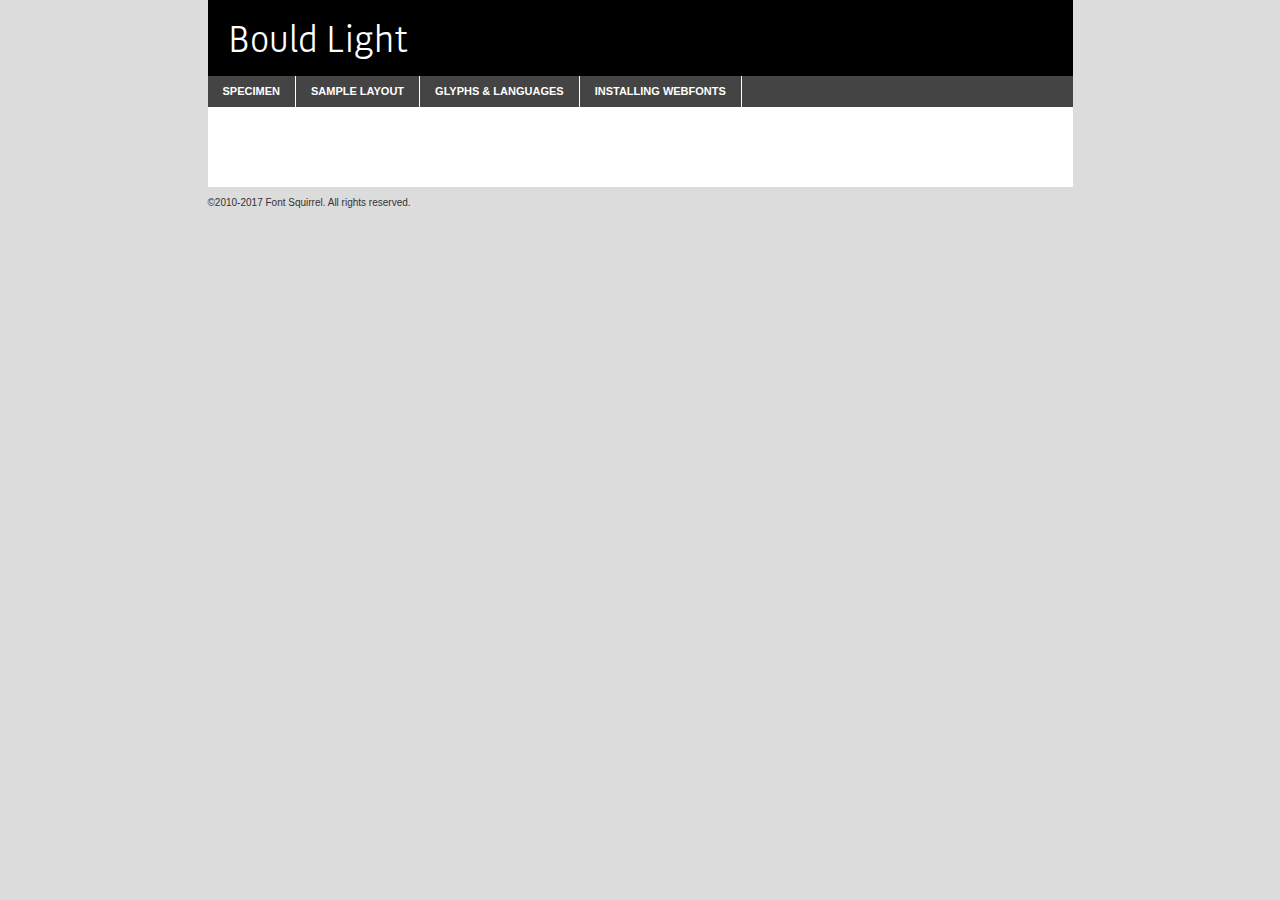
<file: assets/fonts/bould-light-demo.html>
<!DOCTYPE html PUBLIC "-//W3C//DTD XHTML 1.0 Transitional//EN"
	"http://www.w3.org/TR/xhtml1/DTD/xhtml1-transitional.dtd">

<html xmlns="http://www.w3.org/1999/xhtml" xml:lang="en" lang="en">
<head>
	<meta http-equiv="Content-Type" content="text/html; charset=utf-8" />
	<script src="http://ajax.googleapis.com/ajax/libs/jquery/1.7.2/jquery.min.js" type="text/javascript" charset="utf-8"></script>
	<script type="text/javascript">
	(function($){$.fn.easyTabs=function(option){var param=jQuery.extend({fadeSpeed:"fast",defaultContent:1,activeClass:'active'},option);$(this).each(function(){var thisId="#"+this.id;if(param.defaultContent==''){param.defaultContent=1;}
	if(typeof param.defaultContent=="number")
	{var defaultTab=$(thisId+" .tabs li:eq("+(param.defaultContent-1)+") a").attr('href').substr(1);}else{var defaultTab=param.defaultContent;}
	$(thisId+" .tabs li a").each(function(){var tabToHide=$(this).attr('href').substr(1);$("#"+tabToHide).addClass('easytabs-tab-content');});hideAll();changeContent(defaultTab);function hideAll(){$(thisId+" .easytabs-tab-content").hide();}
	function changeContent(tabId){hideAll();$(thisId+" .tabs li").removeClass(param.activeClass);$(thisId+" .tabs li a[href=#"+tabId+"]").closest('li').addClass(param.activeClass);if(param.fadeSpeed!="none")
	{$(thisId+" #"+tabId).fadeIn(param.fadeSpeed);}else{$(thisId+" #"+tabId).show();}}
	$(thisId+" .tabs li").click(function(){var tabId=$(this).find('a').attr('href').substr(1);changeContent(tabId);return false;});});}})(jQuery);
	</script>
	<link rel="stylesheet" href="specimen_files/specimen_stylesheet.css" type="text/css" charset="utf-8" />
	<link rel="stylesheet" href="stylesheet.css" type="text/css" charset="utf-8" />

	<style type="text/css">
					body{
				font-family: 'bouldlight';
							}
		</style>

	<title>Bould Light Specimen</title>
	
	
	<script type="text/javascript" charset="utf-8">
		$(document).ready(function() {
			$('#container').easyTabs({defaultContent:1});
		});
	</script>
</head>

<body>
<div id="container">
	<div id="header">
		Bould Light	</div>
	<ul class="tabs">
		<li><a href="#specimen">Specimen</a></li>
		<li><a href="#layout">Sample Layout</a></li>
				<li><a href="#glyphs">Glyphs &amp; Languages</a></li>
		<li><a href="#installing">Installing Webfonts</a></li>
		
	</ul>
	
	<div id="main_content">

		
			<div id="specimen">
		
				<div class="section">
					<div class="grid12 firstcol">
						<div class="huge">AaBb</div>
					</div>
				</div>
		
				<div class="section">
					<div class="glyph_range">A&#x200B;B&#x200b;C&#x200b;D&#x200b;E&#x200b;F&#x200b;G&#x200b;H&#x200b;I&#x200b;J&#x200b;K&#x200b;L&#x200b;M&#x200b;N&#x200b;O&#x200b;P&#x200b;Q&#x200b;R&#x200b;S&#x200b;T&#x200b;U&#x200b;V&#x200b;W&#x200b;X&#x200b;Y&#x200b;Z&#x200b;a&#x200b;b&#x200b;c&#x200b;d&#x200b;e&#x200b;f&#x200b;g&#x200b;h&#x200b;i&#x200b;j&#x200b;k&#x200b;l&#x200b;m&#x200b;n&#x200b;o&#x200b;p&#x200b;q&#x200b;r&#x200b;s&#x200b;t&#x200b;u&#x200b;v&#x200b;w&#x200b;x&#x200b;y&#x200b;z&#x200b;1&#x200b;2&#x200b;3&#x200b;4&#x200b;5&#x200b;6&#x200b;7&#x200b;8&#x200b;9&#x200b;0&#x200b;&amp;&#x200b;.&#x200b;,&#x200b;?&#x200b;!&#x200b;&#64;&#x200b;(&#x200b;)&#x200b;#&#x200b;$&#x200b;%&#x200b;*&#x200b;+&#x200b;-&#x200b;=&#x200b;:&#x200b;;</div>
				</div>
				<div class="section">
					<div class="grid12 firstcol">
						<table class="sample_table">
							<tr><td>10</td><td class="size10">abcdefghijklmnopqrstuvwxyzABCDEFGHIJKLMNOPQRSTUVWXYZ0123456789abcdefghijklmnopqrstuvwxyzABCDEFGHIJKLMNOPQRSTUVWXYZ0123456789abcdefghijklmnopqrstuvwxyzABCDEFGHIJKLMNOPQRSTUVWXYZ</td></tr>
							<tr><td>11</td><td class="size11">abcdefghijklmnopqrstuvwxyzABCDEFGHIJKLMNOPQRSTUVWXYZ0123456789abcdefghijklmnopqrstuvwxyzABCDEFGHIJKLMNOPQRSTUVWXYZ0123456789abcdefghijklmnopqrstuvwxyzABCDEFGHIJKLMNOPQRSTUVWXYZ</td></tr>
							<tr><td>12</td><td class="size12">abcdefghijklmnopqrstuvwxyzABCDEFGHIJKLMNOPQRSTUVWXYZ0123456789abcdefghijklmnopqrstuvwxyzABCDEFGHIJKLMNOPQRSTUVWXYZ0123456789abcdefghijklmnopqrstuvwxyzABCDEFGHIJKLMNOPQRSTUVWXYZ</td></tr>
							<tr><td>13</td><td class="size13">abcdefghijklmnopqrstuvwxyzABCDEFGHIJKLMNOPQRSTUVWXYZ0123456789abcdefghijklmnopqrstuvwxyzABCDEFGHIJKLMNOPQRSTUVWXYZ0123456789abcdefghijklmnopqrstuvwxyzABCDEFGHIJKLMNOPQRSTUVWXYZ</td></tr>
							<tr><td>14</td><td class="size14">abcdefghijklmnopqrstuvwxyzABCDEFGHIJKLMNOPQRSTUVWXYZ0123456789abcdefghijklmnopqrstuvwxyzABCDEFGHIJKLMNOPQRSTUVWXYZ0123456789abcdefghijklmnopqrstuvwxyzABCDEFGHIJKLMNOPQRSTUVWXYZ</td></tr>
							<tr><td>16</td><td class="size16">abcdefghijklmnopqrstuvwxyzABCDEFGHIJKLMNOPQRSTUVWXYZ0123456789abcdefghijklmnopqrstuvwxyzABCDEFGHIJKLMNOPQRSTUVWXYZ</td></tr>
							<tr><td>18</td><td class="size18">abcdefghijklmnopqrstuvwxyzABCDEFGHIJKLMNOPQRSTUVWXYZ0123456789abcdefghijklmnopqrstuvwxyzABCDEFGHIJKLMNOPQRSTUVWXYZ</td></tr>
							<tr><td>20</td><td class="size20">abcdefghijklmnopqrstuvwxyzABCDEFGHIJKLMNOPQRSTUVWXYZ0123456789abcdefghijklmnopqrstuvwxyzABCDEFGHIJKLMNOPQRSTUVWXYZ</td></tr>
							<tr><td>24</td><td class="size24">abcdefghijklmnopqrstuvwxyzABCDEFGHIJKLMNOPQRSTUVWXYZ0123456789abcdefghijklmnopqrstuvwxyzABCDEFGHIJKLMNOPQRSTUVWXYZ</td></tr>
							<tr><td>30</td><td class="size30">abcdefghijklmnopqrstuvwxyzABCDEFGHIJKLMNOPQRSTUVWXYZ0123456789abcdefghijklmnopqrstuvwxyzABCDEFGHIJKLMNOPQRSTUVWXYZ</td></tr>
							<tr><td>36</td><td class="size36">abcdefghijklmnopqrstuvwxyzABCDEFGHIJKLMNOPQRSTUVWXYZ0123456789abcdefghijklmnopqrstuvwxyzABCDEFGHIJKLMNOPQRSTUVWXYZ</td></tr>
							<tr><td>48</td><td class="size48">abcdefghijklmnopqrstuvwxyzABCDEFGHIJKLMNOPQRSTUVWXYZ0123456789abcdefghijklmnopqrstuvwxyzABCDEFGHIJKLMNOPQRSTUVWXYZ</td></tr>
							<tr><td>60</td><td class="size60">abcdefghijklmnopqrstuvwxyzABCDEFGHIJKLMNOPQRSTUVWXYZ0123456789abcdefghijklmnopqrstuvwxyzABCDEFGHIJKLMNOPQRSTUVWXYZ</td></tr>
							<tr><td>72</td><td class="size72">abcdefghijklmnopqrstuvwxyzABCDEFGHIJKLMNOPQRSTUVWXYZ0123456789abcdefghijklmnopqrstuvwxyzABCDEFGHIJKLMNOPQRSTUVWXYZ</td></tr>
							<tr><td>90</td><td class="size90">abcdefghijklmnopqrstuvwxyzABCDEFGHIJKLMNOPQRSTUVWXYZ0123456789abcdefghijklmnopqrstuvwxyzABCDEFGHIJKLMNOPQRSTUVWXYZ</td></tr>
						</table>
				
					</div>
			
				</div>
		
		
		
								<div class="section" id="bodycomparison">


										<div id="xheight">
				<div class="fontbody">&#x25FC;&#x25FC;&#x25FC;&#x25FC;&#x25FC;&#x25FC;&#x25FC;&#x25FC;&#x25FC;&#x25FC;&#x25FC;&#x25FC;&#x25FC;&#x25FC;&#x25FC;&#x25FC;&#x25FC;&#x25FC;&#x25FC;&#x25FC;&#x25FC;&#x25FC;&#x25FC;&#x25FC;&#x25FC;&#x25FC;&#x25FC;&#x25FC;&#x25FC;&#x25FC;&#x25FC;&#x25FC;&#x25FC;&#x25FC;&#x25FC;&#x25FC;&#x25FC;&#x25FC;&#x25FC;&#x25FC;&#x25FC;&#x25FC;&#x25FC;&#x25FC;&#x25FC;&#x25FC;&#x25FC;&#x25FC;&#x25FC;&#x25FC;&#x25FC;&#x25FC;&#x25FC;&#x25FC;&#x25FC;&#x25FC;&#x25FC;&#x25FC;&#x25FC;&#x25FC;&#x25FC;&#x25FC;&#x25FC;&#x25FC;&#x25FC;&#x25FC;&#x25FC;&#x25FC;&#x25FC;&#x25FC;&#x25FC;&#x25FC;&#x25FC;&#x25FC;&#x25FC;&#x25FC;&#x25FC;&#x25FC;&#x25FC;&#x25FC;&#x25FC;&#x25FC;&#x25FC;&#x25FC;&#x25FC;&#x25FC;&#x25FC;&#x25FC;&#x25FC;&#x25FC;&#x25FC;&#x25FC;&#x25FC;&#x25FC;&#x25FC;&#x25FC;&#x25FC;&#x25FC;&#x25FC;body</div><div class="arialbody">body</div><div class="verdanabody">body</div><div class="georgiabody">body</div></div>
										<div class="fontbody" style="z-index:1">
											body<span>Bould Light</span>
										</div>
										<div class="arialbody" style="z-index:1">
											body<span>Arial</span>
										</div>
										<div class="verdanabody" style="z-index:1">
											body<span>Verdana</span>
										</div>
										<div class="georgiabody" style="z-index:1">
											body<span>Georgia</span>
										</div>



								</div>
		
		
				<div class="section psample psample_row1" id="">
					
					<div class="grid2 firstcol">
						<p class="size10"><span>10.</span>Aenean lacinia bibendum nulla sed consectetur. Fusce dapibus, tellus ac cursus commodo, tortor mauris condimentum nibh, ut fermentum massa justo sit amet risus. Nullam id dolor id nibh ultricies vehicula ut id elit. Cum sociis natoque penatibus et magnis dis parturient montes, nascetur ridiculus mus. Nulla vitae elit libero, a pharetra augue.</p>
			
					</div>
					<div class="grid3">
						<p class="size11"><span>11.</span>Aenean lacinia bibendum nulla sed consectetur. Fusce dapibus, tellus ac cursus commodo, tortor mauris condimentum nibh, ut fermentum massa justo sit amet risus. Nullam id dolor id nibh ultricies vehicula ut id elit. Cum sociis natoque penatibus et magnis dis parturient montes, nascetur ridiculus mus. Nulla vitae elit libero, a pharetra augue.</p>
			
					</div>
					<div class="grid3">
						<p class="size12"><span>12.</span>Aenean lacinia bibendum nulla sed consectetur. Fusce dapibus, tellus ac cursus commodo, tortor mauris condimentum nibh, ut fermentum massa justo sit amet risus. Nullam id dolor id nibh ultricies vehicula ut id elit. Cum sociis natoque penatibus et magnis dis parturient montes, nascetur ridiculus mus. Nulla vitae elit libero, a pharetra augue.</p>
			
					</div>
					<div class="grid4">
						<p class="size13"><span>13.</span>Aenean lacinia bibendum nulla sed consectetur. Fusce dapibus, tellus ac cursus commodo, tortor mauris condimentum nibh, ut fermentum massa justo sit amet risus. Nullam id dolor id nibh ultricies vehicula ut id elit. Cum sociis natoque penatibus et magnis dis parturient montes, nascetur ridiculus mus. Nulla vitae elit libero, a pharetra augue.</p>
			
					</div>
					<div class="white_blend"></div>
					
				</div>
				<div class="section psample psample_row2" id="">
					<div class="grid3 firstcol">
						<p class="size14"><span>14.</span>Aenean lacinia bibendum nulla sed consectetur. Fusce dapibus, tellus ac cursus commodo, tortor mauris condimentum nibh, ut fermentum massa justo sit amet risus. Nullam id dolor id nibh ultricies vehicula ut id elit. Cum sociis natoque penatibus et magnis dis parturient montes, nascetur ridiculus mus. Nulla vitae elit libero, a pharetra augue.</p>
			
					</div>
					<div class="grid4">
						<p class="size16"><span>16.</span>Aenean lacinia bibendum nulla sed consectetur. Fusce dapibus, tellus ac cursus commodo, tortor mauris condimentum nibh, ut fermentum massa justo sit amet risus. Nullam id dolor id nibh ultricies vehicula ut id elit. Cum sociis natoque penatibus et magnis dis parturient montes, nascetur ridiculus mus. Nulla vitae elit libero, a pharetra augue.</p>
			
					</div>
					<div class="grid5">
						<p class="size18"><span>18.</span>Aenean lacinia bibendum nulla sed consectetur. Fusce dapibus, tellus ac cursus commodo, tortor mauris condimentum nibh, ut fermentum massa justo sit amet risus. Nullam id dolor id nibh ultricies vehicula ut id elit. Cum sociis natoque penatibus et magnis dis parturient montes, nascetur ridiculus mus. Nulla vitae elit libero, a pharetra augue.</p>
			
					</div>

					<div class="white_blend"></div>

				</div>
				
				<div class="section psample psample_row3" id="">
					<div class="grid5 firstcol">
						<p class="size20"><span>20.</span>Aenean lacinia bibendum nulla sed consectetur. Fusce dapibus, tellus ac cursus commodo, tortor mauris condimentum nibh, ut fermentum massa justo sit amet risus. Nullam id dolor id nibh ultricies vehicula ut id elit. Cum sociis natoque penatibus et magnis dis parturient montes, nascetur ridiculus mus. Nulla vitae elit libero, a pharetra augue.</p>
					</div>
					<div class="grid7">
						<p class="size24"><span>24.</span>Aenean lacinia bibendum nulla sed consectetur. Fusce dapibus, tellus ac cursus commodo, tortor mauris condimentum nibh, ut fermentum massa justo sit amet risus. Nullam id dolor id nibh ultricies vehicula ut id elit. Cum sociis natoque penatibus et magnis dis parturient montes, nascetur ridiculus mus. Nulla vitae elit libero, a pharetra augue.</p>
					</div>
					
					<div class="white_blend"></div>
					
				</div>
				
				<div class="section psample psample_row4" id="">
					<div class="grid12 firstcol">
						<p class="size30"><span>30.</span>Aenean lacinia bibendum nulla sed consectetur. Fusce dapibus, tellus ac cursus commodo, tortor mauris condimentum nibh, ut fermentum massa justo sit amet risus. Nullam id dolor id nibh ultricies vehicula ut id elit. Cum sociis natoque penatibus et magnis dis parturient montes, nascetur ridiculus mus. Nulla vitae elit libero, a pharetra augue.</p>
					</div>
					<div class="white_blend"></div>
					
				</div>
				
				
				
				<div class="section psample psample_row1 fullreverse">
					<div class="grid2 firstcol">
						<p class="size10"><span>10.</span>Aenean lacinia bibendum nulla sed consectetur. Fusce dapibus, tellus ac cursus commodo, tortor mauris condimentum nibh, ut fermentum massa justo sit amet risus. Nullam id dolor id nibh ultricies vehicula ut id elit. Cum sociis natoque penatibus et magnis dis parturient montes, nascetur ridiculus mus. Nulla vitae elit libero, a pharetra augue.</p>
			
					</div>
					<div class="grid3">
						<p class="size11"><span>11.</span>Aenean lacinia bibendum nulla sed consectetur. Fusce dapibus, tellus ac cursus commodo, tortor mauris condimentum nibh, ut fermentum massa justo sit amet risus. Nullam id dolor id nibh ultricies vehicula ut id elit. Cum sociis natoque penatibus et magnis dis parturient montes, nascetur ridiculus mus. Nulla vitae elit libero, a pharetra augue.</p>
			
					</div>
					<div class="grid3">
						<p class="size12"><span>12.</span>Aenean lacinia bibendum nulla sed consectetur. Fusce dapibus, tellus ac cursus commodo, tortor mauris condimentum nibh, ut fermentum massa justo sit amet risus. Nullam id dolor id nibh ultricies vehicula ut id elit. Cum sociis natoque penatibus et magnis dis parturient montes, nascetur ridiculus mus. Nulla vitae elit libero, a pharetra augue.</p>
			
					</div>
					<div class="grid4">
						<p class="size13"><span>13.</span>Aenean lacinia bibendum nulla sed consectetur. Fusce dapibus, tellus ac cursus commodo, tortor mauris condimentum nibh, ut fermentum massa justo sit amet risus. Nullam id dolor id nibh ultricies vehicula ut id elit. Cum sociis natoque penatibus et magnis dis parturient montes, nascetur ridiculus mus. Nulla vitae elit libero, a pharetra augue.</p>
			
					</div>
					<div class="black_blend"></div>
					
				</div>
				
				<div class="section psample psample_row2 fullreverse">
					<div class="grid3 firstcol">
						<p class="size14"><span>14.</span>Aenean lacinia bibendum nulla sed consectetur. Fusce dapibus, tellus ac cursus commodo, tortor mauris condimentum nibh, ut fermentum massa justo sit amet risus. Nullam id dolor id nibh ultricies vehicula ut id elit. Cum sociis natoque penatibus et magnis dis parturient montes, nascetur ridiculus mus. Nulla vitae elit libero, a pharetra augue.</p>
			
					</div>
					<div class="grid4">
						<p class="size16"><span>16.</span>Aenean lacinia bibendum nulla sed consectetur. Fusce dapibus, tellus ac cursus commodo, tortor mauris condimentum nibh, ut fermentum massa justo sit amet risus. Nullam id dolor id nibh ultricies vehicula ut id elit. Cum sociis natoque penatibus et magnis dis parturient montes, nascetur ridiculus mus. Nulla vitae elit libero, a pharetra augue.</p>
			
					</div>
					<div class="grid5">
						<p class="size18"><span>18.</span>Aenean lacinia bibendum nulla sed consectetur. Fusce dapibus, tellus ac cursus commodo, tortor mauris condimentum nibh, ut fermentum massa justo sit amet risus. Nullam id dolor id nibh ultricies vehicula ut id elit. Cum sociis natoque penatibus et magnis dis parturient montes, nascetur ridiculus mus. Nulla vitae elit libero, a pharetra augue.</p>
			
					</div>
					<div class="black_blend"></div>

				</div>
				
				<div class="section psample fullreverse psample_row3" id="">
					<div class="grid5 firstcol">
						<p class="size20"><span>20.</span>Aenean lacinia bibendum nulla sed consectetur. Fusce dapibus, tellus ac cursus commodo, tortor mauris condimentum nibh, ut fermentum massa justo sit amet risus. Nullam id dolor id nibh ultricies vehicula ut id elit. Cum sociis natoque penatibus et magnis dis parturient montes, nascetur ridiculus mus. Nulla vitae elit libero, a pharetra augue.</p>
					</div>
					<div class="grid7">
						<p class="size24"><span>24.</span>Aenean lacinia bibendum nulla sed consectetur. Fusce dapibus, tellus ac cursus commodo, tortor mauris condimentum nibh, ut fermentum massa justo sit amet risus. Nullam id dolor id nibh ultricies vehicula ut id elit. Cum sociis natoque penatibus et magnis dis parturient montes, nascetur ridiculus mus. Nulla vitae elit libero, a pharetra augue.</p>
					</div>
					
					<div class="black_blend"></div>
					
				</div>
				
				<div class="section psample fullreverse psample_row4" id="" style="border-bottom: 20px #000 solid;">
					<div class="grid12 firstcol">
						<p class="size30"><span>30.</span>Aenean lacinia bibendum nulla sed consectetur. Fusce dapibus, tellus ac cursus commodo, tortor mauris condimentum nibh, ut fermentum massa justo sit amet risus. Nullam id dolor id nibh ultricies vehicula ut id elit. Cum sociis natoque penatibus et magnis dis parturient montes, nascetur ridiculus mus. Nulla vitae elit libero, a pharetra augue.</p>
					</div>
					<div class="black_blend"></div>
					
				</div>
				
				
				
				
			</div>
			
			<div id="layout">
				
				<div class="section">
					
					<div class="grid12 firstcol">
						<h1>Lorem Ipsum Dolor</h1>
						<h2>Etiam porta sem malesuada magna mollis euismod</h2>
						
						<p class="byline">By <a href="#link">Aenean Lacinia</a></p>
					</div>
				</div>
				<div class="section">
					<div class="grid8 firstcol">
						<p class="large">Donec sed odio dui. Morbi leo risus, porta ac consectetur ac, vestibulum at eros. Fusce dapibus, tellus ac cursus commodo, tortor mauris condimentum nibh, ut fermentum massa justo sit amet risus. </p>

						
						<h3>Pellentesque ornare sem</h3>

						<p>Maecenas sed diam eget risus varius blandit sit amet non magna. Maecenas faucibus mollis interdum. Donec ullamcorper nulla non metus auctor fringilla. Nullam id dolor id nibh ultricies vehicula ut id elit. Nullam id dolor id nibh ultricies vehicula ut id elit. </p>

						<p>Aenean eu leo quam. Pellentesque ornare sem lacinia quam venenatis vestibulum. Lorem ipsum dolor sit amet, consectetur adipiscing elit. Cum sociis natoque penatibus et magnis dis parturient montes, nascetur ridiculus mus. </p>

						<p>Nulla vitae elit libero, a pharetra augue. Praesent commodo cursus magna, vel scelerisque nisl consectetur et. Aenean lacinia bibendum nulla sed consectetur. </p>

						<p>Nullam quis risus eget urna mollis ornare vel eu leo. Nullam quis risus eget urna mollis ornare vel eu leo. Maecenas sed diam eget risus varius blandit sit amet non magna. Donec ullamcorper nulla non metus auctor fringilla. </p>

						<h3>Cras mattis consectetur</h3>

						<p>Aenean eu leo quam. Pellentesque ornare sem lacinia quam venenatis vestibulum. Aenean lacinia bibendum nulla sed consectetur. Integer posuere erat a ante venenatis dapibus posuere velit aliquet. Cras mattis consectetur purus sit amet fermentum. </p>

						<p>Nullam id dolor id nibh ultricies vehicula ut id elit. Nullam quis risus eget urna mollis ornare vel eu leo. Cras mattis consectetur purus sit amet fermentum.</p>
					</div>
					
					<div class="grid4 sidebar">
						
						<div class="box reverse">
							<p class="last">Nullam quis risus eget urna mollis ornare vel eu leo. Donec ullamcorper nulla non metus auctor fringilla. Cras mattis consectetur purus sit amet fermentum. Sed posuere consectetur est at lobortis. Lorem ipsum dolor sit amet, consectetur adipiscing elit. </p>
						</div>
						
						<p class="caption">Maecenas sed diam eget risus varius.</p>

						<p>Vestibulum id ligula porta felis euismod semper. Integer posuere erat a ante venenatis dapibus posuere velit aliquet. Vestibulum id ligula porta felis euismod semper. Sed posuere consectetur est at lobortis. Maecenas sed diam eget risus varius blandit sit amet non magna. Fusce dapibus, tellus ac cursus commodo, tortor mauris condimentum nibh, ut fermentum massa justo sit amet risus. </p>

					

						<p>Duis mollis, est non commodo luctus, nisi erat porttitor ligula, eget lacinia odio sem nec elit. Aenean lacinia bibendum nulla sed consectetur. Vivamus sagittis lacus vel augue laoreet rutrum faucibus dolor auctor. Aenean lacinia bibendum nulla sed consectetur. Nullam quis risus eget urna mollis ornare vel eu leo. </p>

						<p>Praesent commodo cursus magna, vel scelerisque nisl consectetur et. Donec ullamcorper nulla non metus auctor fringilla. Maecenas faucibus mollis interdum. Fusce dapibus, tellus ac cursus commodo, tortor mauris condimentum nibh, ut fermentum massa justo sit amet risus. </p>

					</div>
				</div>
				
			</div>


			



		<div id="glyphs">
			<div class="section">
				<div class="grid12 firstcol">
			
				<h1>Language Support</h1>
				<p>The subset of Bould Light in this kit supports the following languages:<br />
			
					Albanian, Basque, Belarusian_lacinka, Bosnian, Breton, Catalan, Chamorro, Chichewa_nyanja, Croatian, Czech, Danish, Dutch, English, Esperanto, Estonian, Faroese, Finnish, French, Frisian, Galician, German, Hungarian, Icelandic, Italian, Latvian, Lithuanian, Malagasy, Maltese, Norwegian, Polish, Portuguese, Romanian, Slovak, Slovenian, Spanish, Swedish, Turkish, Welsh, Alsatian, Aragonese, Arapaho, Aromanian, Arrernte, Asturian, Aymara, Bislama, Cebuano, Cheyenne, Cimbrian, Corsican, Fijian, French_creole, Friulian, Genoese, Gilbertese, Greenlandic, Haitian_creole, Hawaiian, Hiligaynon, Hmong, Hopi, Ibanag, Iloko_ilokano, Indonesian, Interglossa_glosa, Interlingua, Irish_gaelic, Istro-romanian, Jerriais, Kashubian, Kurdish_kurmanji, Ladin, Lojban, Lombard, Low_saxon, Luxembourgeois, Manx, Maori, Megleno-romanian, Mohawk, Nahuatl, Norfolk_pitcairnese, Northern_sotho, Occitan, Oromo, Pangasinan, Papiamento, Piedmontese, Potawatomi, Quechua, Rhaeto-romance, Romansh, Rotokas, Sami_inari, Sami_lule, Samoan, Sardinian, Scots_gaelic, Seychelles_creole, Shona, Sicilian, Somali, Southern_ndebele, Southern_sotho, Swahili, Swati_swazi, Tagalog_filipino_pilipino, Tahitian, Tausug, Tetum, Tok_pisin, Tongan, Tswana, Turkmen, Turkmen_latinized, Tuvaluan, Uyghur_latinized, Veps, Volapuk, Votic_latinized, Walloon, Warlpiri, Xhosa, Yapese, Zulu, Latinbasic, Ubasic, Demo				</p>
				<h1>Glyph Chart</h1>
				<p>The subset of Bould Light in this kit includes all the glyphs listed below. Unicode entities are included above each glyph to help you insert individual characters into your layout.</p>
				<div id="glyph_chart">
			
																				 <div><p>&amp;#32;</p>&#32;</div>
																				 <div><p>&amp;#33;</p>&#33;</div>
																				 <div><p>&amp;#34;</p>&#34;</div>
																				 <div><p>&amp;#35;</p>&#35;</div>
																				 <div><p>&amp;#36;</p>&#36;</div>
																				 <div><p>&amp;#37;</p>&#37;</div>
																				 <div><p>&amp;#38;</p>&#38;</div>
																				 <div><p>&amp;#39;</p>&#39;</div>
																				 <div><p>&amp;#40;</p>&#40;</div>
																				 <div><p>&amp;#41;</p>&#41;</div>
																				 <div><p>&amp;#42;</p>&#42;</div>
																				 <div><p>&amp;#43;</p>&#43;</div>
																				 <div><p>&amp;#44;</p>&#44;</div>
																				 <div><p>&amp;#45;</p>&#45;</div>
																				 <div><p>&amp;#46;</p>&#46;</div>
																				 <div><p>&amp;#47;</p>&#47;</div>
																				 <div><p>&amp;#48;</p>&#48;</div>
																				 <div><p>&amp;#49;</p>&#49;</div>
																				 <div><p>&amp;#50;</p>&#50;</div>
																				 <div><p>&amp;#51;</p>&#51;</div>
																				 <div><p>&amp;#52;</p>&#52;</div>
																				 <div><p>&amp;#53;</p>&#53;</div>
																				 <div><p>&amp;#54;</p>&#54;</div>
																				 <div><p>&amp;#55;</p>&#55;</div>
																				 <div><p>&amp;#56;</p>&#56;</div>
																				 <div><p>&amp;#57;</p>&#57;</div>
																				 <div><p>&amp;#58;</p>&#58;</div>
																				 <div><p>&amp;#59;</p>&#59;</div>
																				 <div><p>&amp;#60;</p>&#60;</div>
																				 <div><p>&amp;#61;</p>&#61;</div>
																				 <div><p>&amp;#62;</p>&#62;</div>
																				 <div><p>&amp;#63;</p>&#63;</div>
																				 <div><p>&amp;#64;</p>&#64;</div>
																				 <div><p>&amp;#65;</p>&#65;</div>
																				 <div><p>&amp;#66;</p>&#66;</div>
																				 <div><p>&amp;#67;</p>&#67;</div>
																				 <div><p>&amp;#68;</p>&#68;</div>
																				 <div><p>&amp;#69;</p>&#69;</div>
																				 <div><p>&amp;#70;</p>&#70;</div>
																				 <div><p>&amp;#71;</p>&#71;</div>
																				 <div><p>&amp;#72;</p>&#72;</div>
																				 <div><p>&amp;#73;</p>&#73;</div>
																				 <div><p>&amp;#74;</p>&#74;</div>
																				 <div><p>&amp;#75;</p>&#75;</div>
																				 <div><p>&amp;#76;</p>&#76;</div>
																				 <div><p>&amp;#77;</p>&#77;</div>
																				 <div><p>&amp;#78;</p>&#78;</div>
																				 <div><p>&amp;#79;</p>&#79;</div>
																				 <div><p>&amp;#80;</p>&#80;</div>
																				 <div><p>&amp;#81;</p>&#81;</div>
																				 <div><p>&amp;#82;</p>&#82;</div>
																				 <div><p>&amp;#83;</p>&#83;</div>
																				 <div><p>&amp;#84;</p>&#84;</div>
																				 <div><p>&amp;#85;</p>&#85;</div>
																				 <div><p>&amp;#86;</p>&#86;</div>
																				 <div><p>&amp;#87;</p>&#87;</div>
																				 <div><p>&amp;#88;</p>&#88;</div>
																				 <div><p>&amp;#89;</p>&#89;</div>
																				 <div><p>&amp;#90;</p>&#90;</div>
																				 <div><p>&amp;#91;</p>&#91;</div>
																				 <div><p>&amp;#92;</p>&#92;</div>
																				 <div><p>&amp;#93;</p>&#93;</div>
																				 <div><p>&amp;#94;</p>&#94;</div>
																				 <div><p>&amp;#95;</p>&#95;</div>
																				 <div><p>&amp;#96;</p>&#96;</div>
																				 <div><p>&amp;#97;</p>&#97;</div>
																				 <div><p>&amp;#98;</p>&#98;</div>
																				 <div><p>&amp;#99;</p>&#99;</div>
																				 <div><p>&amp;#100;</p>&#100;</div>
																				 <div><p>&amp;#101;</p>&#101;</div>
																				 <div><p>&amp;#102;</p>&#102;</div>
																				 <div><p>&amp;#103;</p>&#103;</div>
																				 <div><p>&amp;#104;</p>&#104;</div>
																				 <div><p>&amp;#105;</p>&#105;</div>
																				 <div><p>&amp;#106;</p>&#106;</div>
																				 <div><p>&amp;#107;</p>&#107;</div>
																				 <div><p>&amp;#108;</p>&#108;</div>
																				 <div><p>&amp;#109;</p>&#109;</div>
																				 <div><p>&amp;#110;</p>&#110;</div>
																				 <div><p>&amp;#111;</p>&#111;</div>
																				 <div><p>&amp;#112;</p>&#112;</div>
																				 <div><p>&amp;#113;</p>&#113;</div>
																				 <div><p>&amp;#114;</p>&#114;</div>
																				 <div><p>&amp;#115;</p>&#115;</div>
																				 <div><p>&amp;#116;</p>&#116;</div>
																				 <div><p>&amp;#117;</p>&#117;</div>
																				 <div><p>&amp;#118;</p>&#118;</div>
																				 <div><p>&amp;#119;</p>&#119;</div>
																				 <div><p>&amp;#120;</p>&#120;</div>
																				 <div><p>&amp;#121;</p>&#121;</div>
																				 <div><p>&amp;#122;</p>&#122;</div>
																				 <div><p>&amp;#123;</p>&#123;</div>
																				 <div><p>&amp;#124;</p>&#124;</div>
																				 <div><p>&amp;#125;</p>&#125;</div>
																				 <div><p>&amp;#126;</p>&#126;</div>
																				 <div><p>&amp;#160;</p>&#160;</div>
																				 <div><p>&amp;#161;</p>&#161;</div>
																				 <div><p>&amp;#162;</p>&#162;</div>
																				 <div><p>&amp;#163;</p>&#163;</div>
																				 <div><p>&amp;#164;</p>&#164;</div>
																				 <div><p>&amp;#165;</p>&#165;</div>
																				 <div><p>&amp;#166;</p>&#166;</div>
																				 <div><p>&amp;#167;</p>&#167;</div>
																				 <div><p>&amp;#168;</p>&#168;</div>
																				 <div><p>&amp;#169;</p>&#169;</div>
																				 <div><p>&amp;#170;</p>&#170;</div>
																				 <div><p>&amp;#171;</p>&#171;</div>
																				 <div><p>&amp;#172;</p>&#172;</div>
																				 <div><p>&amp;#173;</p>&#173;</div>
																				 <div><p>&amp;#174;</p>&#174;</div>
																				 <div><p>&amp;#175;</p>&#175;</div>
																				 <div><p>&amp;#176;</p>&#176;</div>
																				 <div><p>&amp;#177;</p>&#177;</div>
																				 <div><p>&amp;#178;</p>&#178;</div>
																				 <div><p>&amp;#179;</p>&#179;</div>
																				 <div><p>&amp;#180;</p>&#180;</div>
																				 <div><p>&amp;#181;</p>&#181;</div>
																				 <div><p>&amp;#182;</p>&#182;</div>
																				 <div><p>&amp;#183;</p>&#183;</div>
																				 <div><p>&amp;#184;</p>&#184;</div>
																				 <div><p>&amp;#185;</p>&#185;</div>
																				 <div><p>&amp;#186;</p>&#186;</div>
																				 <div><p>&amp;#187;</p>&#187;</div>
																				 <div><p>&amp;#188;</p>&#188;</div>
																				 <div><p>&amp;#189;</p>&#189;</div>
																				 <div><p>&amp;#190;</p>&#190;</div>
																				 <div><p>&amp;#191;</p>&#191;</div>
																				 <div><p>&amp;#192;</p>&#192;</div>
																				 <div><p>&amp;#193;</p>&#193;</div>
																				 <div><p>&amp;#194;</p>&#194;</div>
																				 <div><p>&amp;#195;</p>&#195;</div>
																				 <div><p>&amp;#196;</p>&#196;</div>
																				 <div><p>&amp;#197;</p>&#197;</div>
																				 <div><p>&amp;#198;</p>&#198;</div>
																				 <div><p>&amp;#199;</p>&#199;</div>
																				 <div><p>&amp;#200;</p>&#200;</div>
																				 <div><p>&amp;#201;</p>&#201;</div>
																				 <div><p>&amp;#202;</p>&#202;</div>
																				 <div><p>&amp;#203;</p>&#203;</div>
																				 <div><p>&amp;#204;</p>&#204;</div>
																				 <div><p>&amp;#205;</p>&#205;</div>
																				 <div><p>&amp;#206;</p>&#206;</div>
																				 <div><p>&amp;#207;</p>&#207;</div>
																				 <div><p>&amp;#208;</p>&#208;</div>
																				 <div><p>&amp;#209;</p>&#209;</div>
																				 <div><p>&amp;#210;</p>&#210;</div>
																				 <div><p>&amp;#211;</p>&#211;</div>
																				 <div><p>&amp;#212;</p>&#212;</div>
																				 <div><p>&amp;#213;</p>&#213;</div>
																				 <div><p>&amp;#214;</p>&#214;</div>
																				 <div><p>&amp;#215;</p>&#215;</div>
																				 <div><p>&amp;#216;</p>&#216;</div>
																				 <div><p>&amp;#217;</p>&#217;</div>
																				 <div><p>&amp;#218;</p>&#218;</div>
																				 <div><p>&amp;#219;</p>&#219;</div>
																				 <div><p>&amp;#220;</p>&#220;</div>
																				 <div><p>&amp;#221;</p>&#221;</div>
																				 <div><p>&amp;#222;</p>&#222;</div>
																				 <div><p>&amp;#223;</p>&#223;</div>
																				 <div><p>&amp;#224;</p>&#224;</div>
																				 <div><p>&amp;#225;</p>&#225;</div>
																				 <div><p>&amp;#226;</p>&#226;</div>
																				 <div><p>&amp;#227;</p>&#227;</div>
																				 <div><p>&amp;#228;</p>&#228;</div>
																				 <div><p>&amp;#229;</p>&#229;</div>
																				 <div><p>&amp;#230;</p>&#230;</div>
																				 <div><p>&amp;#231;</p>&#231;</div>
																				 <div><p>&amp;#232;</p>&#232;</div>
																				 <div><p>&amp;#233;</p>&#233;</div>
																				 <div><p>&amp;#234;</p>&#234;</div>
																				 <div><p>&amp;#235;</p>&#235;</div>
																				 <div><p>&amp;#236;</p>&#236;</div>
																				 <div><p>&amp;#237;</p>&#237;</div>
																				 <div><p>&amp;#238;</p>&#238;</div>
																				 <div><p>&amp;#239;</p>&#239;</div>
																				 <div><p>&amp;#240;</p>&#240;</div>
																				 <div><p>&amp;#241;</p>&#241;</div>
																				 <div><p>&amp;#242;</p>&#242;</div>
																				 <div><p>&amp;#243;</p>&#243;</div>
																				 <div><p>&amp;#244;</p>&#244;</div>
																				 <div><p>&amp;#245;</p>&#245;</div>
																				 <div><p>&amp;#246;</p>&#246;</div>
																				 <div><p>&amp;#247;</p>&#247;</div>
																				 <div><p>&amp;#248;</p>&#248;</div>
																				 <div><p>&amp;#249;</p>&#249;</div>
																				 <div><p>&amp;#250;</p>&#250;</div>
																				 <div><p>&amp;#251;</p>&#251;</div>
																				 <div><p>&amp;#252;</p>&#252;</div>
																				 <div><p>&amp;#253;</p>&#253;</div>
																				 <div><p>&amp;#254;</p>&#254;</div>
																				 <div><p>&amp;#255;</p>&#255;</div>
																				 <div><p>&amp;#256;</p>&#256;</div>
																				 <div><p>&amp;#257;</p>&#257;</div>
																				 <div><p>&amp;#258;</p>&#258;</div>
																				 <div><p>&amp;#259;</p>&#259;</div>
																				 <div><p>&amp;#260;</p>&#260;</div>
																				 <div><p>&amp;#261;</p>&#261;</div>
																				 <div><p>&amp;#262;</p>&#262;</div>
																				 <div><p>&amp;#263;</p>&#263;</div>
																				 <div><p>&amp;#264;</p>&#264;</div>
																				 <div><p>&amp;#265;</p>&#265;</div>
																				 <div><p>&amp;#266;</p>&#266;</div>
																				 <div><p>&amp;#267;</p>&#267;</div>
																				 <div><p>&amp;#268;</p>&#268;</div>
																				 <div><p>&amp;#269;</p>&#269;</div>
																				 <div><p>&amp;#270;</p>&#270;</div>
																				 <div><p>&amp;#271;</p>&#271;</div>
																				 <div><p>&amp;#272;</p>&#272;</div>
																				 <div><p>&amp;#273;</p>&#273;</div>
																				 <div><p>&amp;#274;</p>&#274;</div>
																				 <div><p>&amp;#275;</p>&#275;</div>
																				 <div><p>&amp;#276;</p>&#276;</div>
																				 <div><p>&amp;#278;</p>&#278;</div>
																				 <div><p>&amp;#279;</p>&#279;</div>
																				 <div><p>&amp;#280;</p>&#280;</div>
																				 <div><p>&amp;#281;</p>&#281;</div>
																				 <div><p>&amp;#282;</p>&#282;</div>
																				 <div><p>&amp;#283;</p>&#283;</div>
																				 <div><p>&amp;#284;</p>&#284;</div>
																				 <div><p>&amp;#285;</p>&#285;</div>
																				 <div><p>&amp;#286;</p>&#286;</div>
																				 <div><p>&amp;#287;</p>&#287;</div>
																				 <div><p>&amp;#288;</p>&#288;</div>
																				 <div><p>&amp;#289;</p>&#289;</div>
																				 <div><p>&amp;#290;</p>&#290;</div>
																				 <div><p>&amp;#291;</p>&#291;</div>
																				 <div><p>&amp;#292;</p>&#292;</div>
																				 <div><p>&amp;#293;</p>&#293;</div>
																				 <div><p>&amp;#294;</p>&#294;</div>
																				 <div><p>&amp;#295;</p>&#295;</div>
																				 <div><p>&amp;#296;</p>&#296;</div>
																				 <div><p>&amp;#297;</p>&#297;</div>
																				 <div><p>&amp;#298;</p>&#298;</div>
																				 <div><p>&amp;#299;</p>&#299;</div>
																				 <div><p>&amp;#300;</p>&#300;</div>
																				 <div><p>&amp;#301;</p>&#301;</div>
																				 <div><p>&amp;#302;</p>&#302;</div>
																				 <div><p>&amp;#303;</p>&#303;</div>
																				 <div><p>&amp;#304;</p>&#304;</div>
																				 <div><p>&amp;#305;</p>&#305;</div>
																				 <div><p>&amp;#306;</p>&#306;</div>
																				 <div><p>&amp;#307;</p>&#307;</div>
																				 <div><p>&amp;#308;</p>&#308;</div>
																				 <div><p>&amp;#309;</p>&#309;</div>
																				 <div><p>&amp;#310;</p>&#310;</div>
																				 <div><p>&amp;#311;</p>&#311;</div>
																				 <div><p>&amp;#313;</p>&#313;</div>
																				 <div><p>&amp;#314;</p>&#314;</div>
																				 <div><p>&amp;#315;</p>&#315;</div>
																				 <div><p>&amp;#316;</p>&#316;</div>
																				 <div><p>&amp;#317;</p>&#317;</div>
																				 <div><p>&amp;#318;</p>&#318;</div>
																				 <div><p>&amp;#319;</p>&#319;</div>
																				 <div><p>&amp;#320;</p>&#320;</div>
																				 <div><p>&amp;#321;</p>&#321;</div>
																				 <div><p>&amp;#322;</p>&#322;</div>
																				 <div><p>&amp;#323;</p>&#323;</div>
																				 <div><p>&amp;#324;</p>&#324;</div>
																				 <div><p>&amp;#325;</p>&#325;</div>
																				 <div><p>&amp;#326;</p>&#326;</div>
																				 <div><p>&amp;#327;</p>&#327;</div>
																				 <div><p>&amp;#328;</p>&#328;</div>
																				 <div><p>&amp;#330;</p>&#330;</div>
																				 <div><p>&amp;#331;</p>&#331;</div>
																				 <div><p>&amp;#332;</p>&#332;</div>
																				 <div><p>&amp;#333;</p>&#333;</div>
																				 <div><p>&amp;#334;</p>&#334;</div>
																				 <div><p>&amp;#335;</p>&#335;</div>
																				 <div><p>&amp;#336;</p>&#336;</div>
																				 <div><p>&amp;#337;</p>&#337;</div>
																				 <div><p>&amp;#338;</p>&#338;</div>
																				 <div><p>&amp;#339;</p>&#339;</div>
																				 <div><p>&amp;#340;</p>&#340;</div>
																				 <div><p>&amp;#341;</p>&#341;</div>
																				 <div><p>&amp;#342;</p>&#342;</div>
																				 <div><p>&amp;#343;</p>&#343;</div>
																				 <div><p>&amp;#344;</p>&#344;</div>
																				 <div><p>&amp;#345;</p>&#345;</div>
																				 <div><p>&amp;#346;</p>&#346;</div>
																				 <div><p>&amp;#347;</p>&#347;</div>
																				 <div><p>&amp;#348;</p>&#348;</div>
																				 <div><p>&amp;#349;</p>&#349;</div>
																				 <div><p>&amp;#350;</p>&#350;</div>
																				 <div><p>&amp;#351;</p>&#351;</div>
																				 <div><p>&amp;#352;</p>&#352;</div>
																				 <div><p>&amp;#353;</p>&#353;</div>
																				 <div><p>&amp;#354;</p>&#354;</div>
																				 <div><p>&amp;#355;</p>&#355;</div>
																				 <div><p>&amp;#356;</p>&#356;</div>
																				 <div><p>&amp;#357;</p>&#357;</div>
																				 <div><p>&amp;#358;</p>&#358;</div>
																				 <div><p>&amp;#359;</p>&#359;</div>
																				 <div><p>&amp;#360;</p>&#360;</div>
																				 <div><p>&amp;#361;</p>&#361;</div>
																				 <div><p>&amp;#362;</p>&#362;</div>
																				 <div><p>&amp;#363;</p>&#363;</div>
																				 <div><p>&amp;#364;</p>&#364;</div>
																				 <div><p>&amp;#365;</p>&#365;</div>
																				 <div><p>&amp;#366;</p>&#366;</div>
																				 <div><p>&amp;#367;</p>&#367;</div>
																				 <div><p>&amp;#368;</p>&#368;</div>
																				 <div><p>&amp;#369;</p>&#369;</div>
																				 <div><p>&amp;#370;</p>&#370;</div>
																				 <div><p>&amp;#371;</p>&#371;</div>
																				 <div><p>&amp;#372;</p>&#372;</div>
																				 <div><p>&amp;#373;</p>&#373;</div>
																				 <div><p>&amp;#374;</p>&#374;</div>
																				 <div><p>&amp;#375;</p>&#375;</div>
																				 <div><p>&amp;#376;</p>&#376;</div>
																				 <div><p>&amp;#377;</p>&#377;</div>
																				 <div><p>&amp;#378;</p>&#378;</div>
																				 <div><p>&amp;#379;</p>&#379;</div>
																				 <div><p>&amp;#380;</p>&#380;</div>
																				 <div><p>&amp;#381;</p>&#381;</div>
																				 <div><p>&amp;#382;</p>&#382;</div>
																				 <div><p>&amp;#402;</p>&#402;</div>
																				 <div><p>&amp;#461;</p>&#461;</div>
																				 <div><p>&amp;#462;</p>&#462;</div>
																				 <div><p>&amp;#463;</p>&#463;</div>
																				 <div><p>&amp;#464;</p>&#464;</div>
																				 <div><p>&amp;#465;</p>&#465;</div>
																				 <div><p>&amp;#466;</p>&#466;</div>
																				 <div><p>&amp;#482;</p>&#482;</div>
																				 <div><p>&amp;#483;</p>&#483;</div>
																				 <div><p>&amp;#486;</p>&#486;</div>
																				 <div><p>&amp;#487;</p>&#487;</div>
																				 <div><p>&amp;#506;</p>&#506;</div>
																				 <div><p>&amp;#507;</p>&#507;</div>
																				 <div><p>&amp;#508;</p>&#508;</div>
																				 <div><p>&amp;#509;</p>&#509;</div>
																				 <div><p>&amp;#510;</p>&#510;</div>
																				 <div><p>&amp;#511;</p>&#511;</div>
																				 <div><p>&amp;#536;</p>&#536;</div>
																				 <div><p>&amp;#537;</p>&#537;</div>
																				 <div><p>&amp;#538;</p>&#538;</div>
																				 <div><p>&amp;#539;</p>&#539;</div>
																				 <div><p>&amp;#567;</p>&#567;</div>
																				 <div><p>&amp;#710;</p>&#710;</div>
																				 <div><p>&amp;#711;</p>&#711;</div>
																				 <div><p>&amp;#728;</p>&#728;</div>
																				 <div><p>&amp;#729;</p>&#729;</div>
																				 <div><p>&amp;#730;</p>&#730;</div>
																				 <div><p>&amp;#731;</p>&#731;</div>
																				 <div><p>&amp;#732;</p>&#732;</div>
																				 <div><p>&amp;#733;</p>&#733;</div>
																				 <div><p>&amp;#786;</p>&#786;</div>
																				 <div><p>&amp;#7808;</p>&#7808;</div>
																				 <div><p>&amp;#7809;</p>&#7809;</div>
																				 <div><p>&amp;#7810;</p>&#7810;</div>
																				 <div><p>&amp;#7811;</p>&#7811;</div>
																				 <div><p>&amp;#7812;</p>&#7812;</div>
																				 <div><p>&amp;#7813;</p>&#7813;</div>
																				 <div><p>&amp;#7838;</p>&#7838;</div>
																				 <div><p>&amp;#7922;</p>&#7922;</div>
																				 <div><p>&amp;#7923;</p>&#7923;</div>
																				 <div><p>&amp;#8192;</p>&#8192;</div>
																				 <div><p>&amp;#8193;</p>&#8193;</div>
																				 <div><p>&amp;#8194;</p>&#8194;</div>
																				 <div><p>&amp;#8195;</p>&#8195;</div>
																				 <div><p>&amp;#8196;</p>&#8196;</div>
																				 <div><p>&amp;#8197;</p>&#8197;</div>
																				 <div><p>&amp;#8198;</p>&#8198;</div>
																				 <div><p>&amp;#8199;</p>&#8199;</div>
																				 <div><p>&amp;#8200;</p>&#8200;</div>
																				 <div><p>&amp;#8201;</p>&#8201;</div>
																				 <div><p>&amp;#8202;</p>&#8202;</div>
																				 <div><p>&amp;#8208;</p>&#8208;</div>
																				 <div><p>&amp;#8209;</p>&#8209;</div>
																				 <div><p>&amp;#8210;</p>&#8210;</div>
																				 <div><p>&amp;#8211;</p>&#8211;</div>
																				 <div><p>&amp;#8212;</p>&#8212;</div>
																				 <div><p>&amp;#8216;</p>&#8216;</div>
																				 <div><p>&amp;#8217;</p>&#8217;</div>
																				 <div><p>&amp;#8218;</p>&#8218;</div>
																				 <div><p>&amp;#8220;</p>&#8220;</div>
																				 <div><p>&amp;#8221;</p>&#8221;</div>
																				 <div><p>&amp;#8222;</p>&#8222;</div>
																				 <div><p>&amp;#8224;</p>&#8224;</div>
																				 <div><p>&amp;#8225;</p>&#8225;</div>
																				 <div><p>&amp;#8226;</p>&#8226;</div>
																				 <div><p>&amp;#8230;</p>&#8230;</div>
																				 <div><p>&amp;#8239;</p>&#8239;</div>
																				 <div><p>&amp;#8240;</p>&#8240;</div>
																				 <div><p>&amp;#8249;</p>&#8249;</div>
																				 <div><p>&amp;#8250;</p>&#8250;</div>
																				 <div><p>&amp;#8260;</p>&#8260;</div>
																				 <div><p>&amp;#8287;</p>&#8287;</div>
																				 <div><p>&amp;#8364;</p>&#8364;</div>
																				 <div><p>&amp;#8482;</p>&#8482;</div>
																				 <div><p>&amp;#8592;</p>&#8592;</div>
																				 <div><p>&amp;#8593;</p>&#8593;</div>
																				 <div><p>&amp;#8594;</p>&#8594;</div>
																				 <div><p>&amp;#8595;</p>&#8595;</div>
																				 <div><p>&amp;#8722;</p>&#8722;</div>
																				 <div><p>&amp;#8800;</p>&#8800;</div>
																				 <div><p>&amp;#9724;</p>&#9724;</div>
																				 <div><p>&amp;#63171;</p>&#63171;</div>
																																																																																																																																																																																																																																																																																																																																																		</div>	
				</div>
		
		
			</div>
		</div>
		
		
		<div id="specs">
			
		</div>
	
		<div id="installing">
			<div class="section">
				<div class="grid7 firstcol">
					<h1>Installing Webfonts</h1>
					
					<p>Webfonts are supported by all major browser platforms but not all in the same way. There are currently four different font formats that must be included in order to target all browsers. This includes TTF, WOFF, EOT and SVG.</p>
					
					<h2>1. Upload your webfonts</h2>
					<p>You must upload your webfont kit to your website. They should be in or near the same directory as your CSS files.</p>
					
					<h2>2. Include the webfont stylesheet</h2>
					<p>A special CSS @font-face declaration helps the various browsers select the appropriate font it needs without causing you a bunch of headaches. Learn more about this syntax by reading the <a href="https://www.fontspring.com/blog/further-hardening-of-the-bulletproof-syntax">Fontspring blog post</a> about it. The code for it is as follows:</p>


<code>
@font-face{ 
	font-family: 'MyWebFont';
	src: url('WebFont.eot');
	src: url('WebFont.eot?#iefix') format('embedded-opentype'),
	     url('WebFont.woff') format('woff'),
	     url('WebFont.ttf') format('truetype'),
	     url('WebFont.svg#webfont') format('svg');
}
</code>

	<p>We've already gone ahead and generated the code for you. All you have to do is link to the stylesheet in your HTML, like this:</p>
	<code>&lt;link rel=&quot;stylesheet&quot; href=&quot;stylesheet.css&quot; type=&quot;text/css&quot; charset=&quot;utf-8&quot; /&gt;</code>

					<h2>3. Modify your own stylesheet</h2>
					<p>To take advantage of your new fonts, you must tell your stylesheet to use them. Look at the original @font-face declaration above and find the property called "font-family." The name linked there will be what you use to reference the font. Prepend that webfont name to the font stack in the "font-family" property, inside the selector you want to change. For example:</p>
<code>p { font-family: 'WebFont', Arial, sans-serif; }</code>

<h2>4. Test</h2>
<p>Getting webfonts to work cross-browser <em>can</em> be tricky. Use the information in the sidebar to help you if you find that fonts aren't loading in a particular browser.</p>
				</div>
				
				<div class="grid5 sidebar">
					<div class="box">
						<h2>Troubleshooting<br />Font-Face Problems</h2>
						<p>Having trouble getting your webfonts to load in your new website? Here are some tips to sort out what might be the problem.</p>

						<h3>Fonts not showing in any browser</h3>

						<p>This sounds like you need to work on the plumbing. You either did not upload the fonts to the correct directory, or you did not link the fonts properly in the CSS. If you've confirmed that all this is correct and you still have a problem, take a look at your .htaccess file and see if requests are getting intercepted.</p>

						<h3>Fonts not loading in iPhone or iPad</h3>

						<p>The most common problem here is that you are serving the fonts from an IIS server. IIS refuses to serve files that have unknown MIME types. If that is the case, you must set the MIME type for SVG to "image/svg+xml" in the server settings. Follow these instructions from Microsoft if you need help.</p>

						<h3>Fonts not loading in Firefox</h3>

						<p>The primary reason for this failure? You are still using a version Firefox older than 3.5. So upgrade already! If that isn't it, then you are very likely serving fonts from a different domain. Firefox requires that all font assets be served from the same domain. Lastly it is possible that you need to add WOFF to your list of MIME types (if you are serving via IIS.)</p>

						<h3>Fonts not loading in IE</h3>

						<p>Are you looking at Internet Explorer on an actual Windows machine or are you cheating by using a service like Adobe BrowserLab? Many of these screenshot services do not render @font-face for IE. Best to test it on a real machine.</p>

						<h3>Fonts not loading in IE9</h3>

						<p>IE9, like Firefox, requires that fonts be served from the same domain as the website. Make sure that is the case.</p>
					</div>
				</div>
			</div>
			
		</div>
	
	</div>
	<div id="footer">
		<p>&copy;2010-2017 Font Squirrel. All rights reserved.</p>
	</div>
</div>
</body>
</html>
</file>
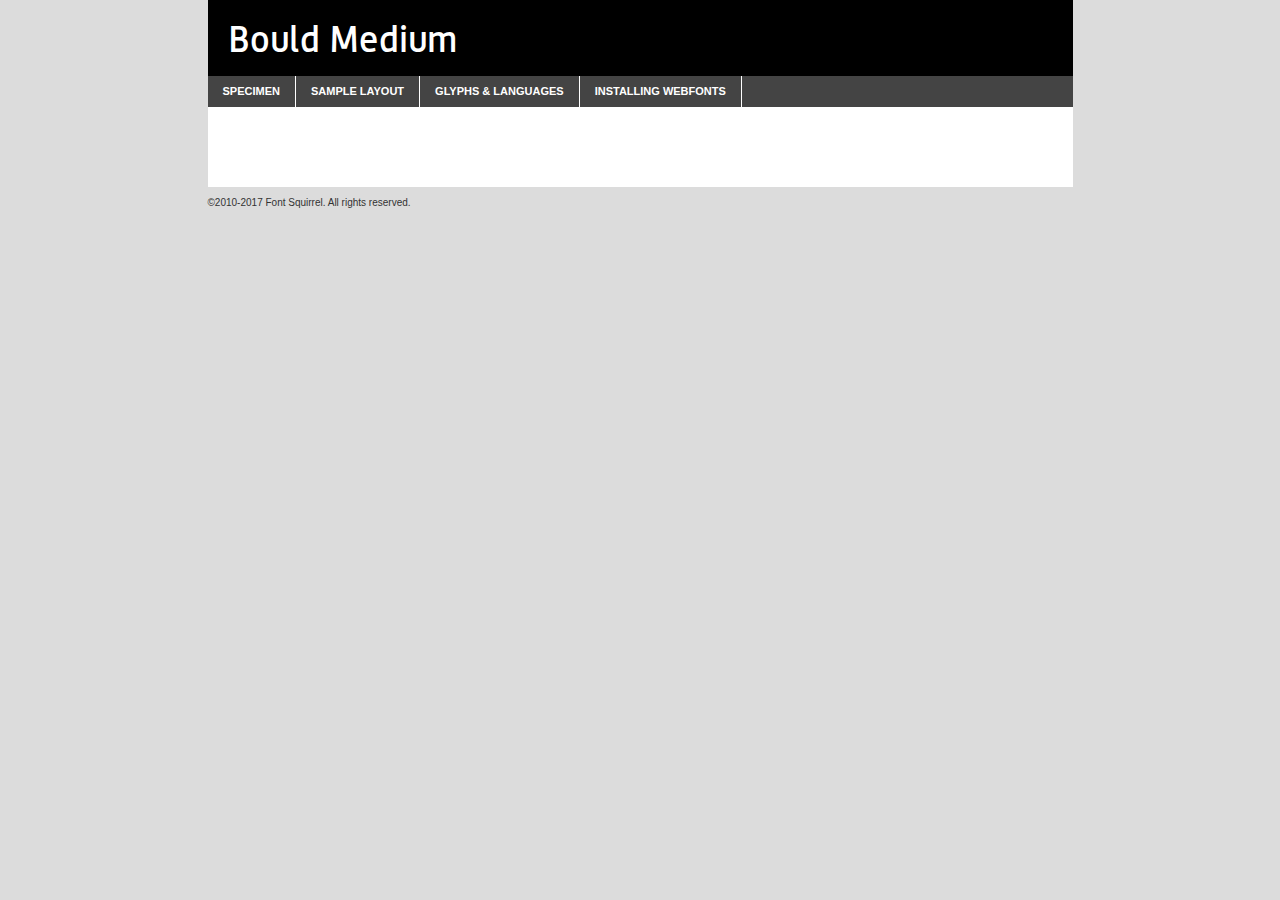
<file: assets/fonts/bould-medium-demo.html>
<!DOCTYPE html PUBLIC "-//W3C//DTD XHTML 1.0 Transitional//EN"
	"http://www.w3.org/TR/xhtml1/DTD/xhtml1-transitional.dtd">

<html xmlns="http://www.w3.org/1999/xhtml" xml:lang="en" lang="en">
<head>
	<meta http-equiv="Content-Type" content="text/html; charset=utf-8" />
	<script src="http://ajax.googleapis.com/ajax/libs/jquery/1.7.2/jquery.min.js" type="text/javascript" charset="utf-8"></script>
	<script type="text/javascript">
	(function($){$.fn.easyTabs=function(option){var param=jQuery.extend({fadeSpeed:"fast",defaultContent:1,activeClass:'active'},option);$(this).each(function(){var thisId="#"+this.id;if(param.defaultContent==''){param.defaultContent=1;}
	if(typeof param.defaultContent=="number")
	{var defaultTab=$(thisId+" .tabs li:eq("+(param.defaultContent-1)+") a").attr('href').substr(1);}else{var defaultTab=param.defaultContent;}
	$(thisId+" .tabs li a").each(function(){var tabToHide=$(this).attr('href').substr(1);$("#"+tabToHide).addClass('easytabs-tab-content');});hideAll();changeContent(defaultTab);function hideAll(){$(thisId+" .easytabs-tab-content").hide();}
	function changeContent(tabId){hideAll();$(thisId+" .tabs li").removeClass(param.activeClass);$(thisId+" .tabs li a[href=#"+tabId+"]").closest('li').addClass(param.activeClass);if(param.fadeSpeed!="none")
	{$(thisId+" #"+tabId).fadeIn(param.fadeSpeed);}else{$(thisId+" #"+tabId).show();}}
	$(thisId+" .tabs li").click(function(){var tabId=$(this).find('a').attr('href').substr(1);changeContent(tabId);return false;});});}})(jQuery);
	</script>
	<link rel="stylesheet" href="specimen_files/specimen_stylesheet.css" type="text/css" charset="utf-8" />
	<link rel="stylesheet" href="stylesheet.css" type="text/css" charset="utf-8" />

	<style type="text/css">
					body{
				font-family: 'bouldmedium';
							}
		</style>

	<title>Bould Medium Specimen</title>
	
	
	<script type="text/javascript" charset="utf-8">
		$(document).ready(function() {
			$('#container').easyTabs({defaultContent:1});
		});
	</script>
</head>

<body>
<div id="container">
	<div id="header">
		Bould Medium	</div>
	<ul class="tabs">
		<li><a href="#specimen">Specimen</a></li>
		<li><a href="#layout">Sample Layout</a></li>
				<li><a href="#glyphs">Glyphs &amp; Languages</a></li>
		<li><a href="#installing">Installing Webfonts</a></li>
		
	</ul>
	
	<div id="main_content">

		
			<div id="specimen">
		
				<div class="section">
					<div class="grid12 firstcol">
						<div class="huge">AaBb</div>
					</div>
				</div>
		
				<div class="section">
					<div class="glyph_range">A&#x200B;B&#x200b;C&#x200b;D&#x200b;E&#x200b;F&#x200b;G&#x200b;H&#x200b;I&#x200b;J&#x200b;K&#x200b;L&#x200b;M&#x200b;N&#x200b;O&#x200b;P&#x200b;Q&#x200b;R&#x200b;S&#x200b;T&#x200b;U&#x200b;V&#x200b;W&#x200b;X&#x200b;Y&#x200b;Z&#x200b;a&#x200b;b&#x200b;c&#x200b;d&#x200b;e&#x200b;f&#x200b;g&#x200b;h&#x200b;i&#x200b;j&#x200b;k&#x200b;l&#x200b;m&#x200b;n&#x200b;o&#x200b;p&#x200b;q&#x200b;r&#x200b;s&#x200b;t&#x200b;u&#x200b;v&#x200b;w&#x200b;x&#x200b;y&#x200b;z&#x200b;1&#x200b;2&#x200b;3&#x200b;4&#x200b;5&#x200b;6&#x200b;7&#x200b;8&#x200b;9&#x200b;0&#x200b;&amp;&#x200b;.&#x200b;,&#x200b;?&#x200b;!&#x200b;&#64;&#x200b;(&#x200b;)&#x200b;#&#x200b;$&#x200b;%&#x200b;*&#x200b;+&#x200b;-&#x200b;=&#x200b;:&#x200b;;</div>
				</div>
				<div class="section">
					<div class="grid12 firstcol">
						<table class="sample_table">
							<tr><td>10</td><td class="size10">abcdefghijklmnopqrstuvwxyzABCDEFGHIJKLMNOPQRSTUVWXYZ0123456789abcdefghijklmnopqrstuvwxyzABCDEFGHIJKLMNOPQRSTUVWXYZ0123456789abcdefghijklmnopqrstuvwxyzABCDEFGHIJKLMNOPQRSTUVWXYZ</td></tr>
							<tr><td>11</td><td class="size11">abcdefghijklmnopqrstuvwxyzABCDEFGHIJKLMNOPQRSTUVWXYZ0123456789abcdefghijklmnopqrstuvwxyzABCDEFGHIJKLMNOPQRSTUVWXYZ0123456789abcdefghijklmnopqrstuvwxyzABCDEFGHIJKLMNOPQRSTUVWXYZ</td></tr>
							<tr><td>12</td><td class="size12">abcdefghijklmnopqrstuvwxyzABCDEFGHIJKLMNOPQRSTUVWXYZ0123456789abcdefghijklmnopqrstuvwxyzABCDEFGHIJKLMNOPQRSTUVWXYZ0123456789abcdefghijklmnopqrstuvwxyzABCDEFGHIJKLMNOPQRSTUVWXYZ</td></tr>
							<tr><td>13</td><td class="size13">abcdefghijklmnopqrstuvwxyzABCDEFGHIJKLMNOPQRSTUVWXYZ0123456789abcdefghijklmnopqrstuvwxyzABCDEFGHIJKLMNOPQRSTUVWXYZ0123456789abcdefghijklmnopqrstuvwxyzABCDEFGHIJKLMNOPQRSTUVWXYZ</td></tr>
							<tr><td>14</td><td class="size14">abcdefghijklmnopqrstuvwxyzABCDEFGHIJKLMNOPQRSTUVWXYZ0123456789abcdefghijklmnopqrstuvwxyzABCDEFGHIJKLMNOPQRSTUVWXYZ0123456789abcdefghijklmnopqrstuvwxyzABCDEFGHIJKLMNOPQRSTUVWXYZ</td></tr>
							<tr><td>16</td><td class="size16">abcdefghijklmnopqrstuvwxyzABCDEFGHIJKLMNOPQRSTUVWXYZ0123456789abcdefghijklmnopqrstuvwxyzABCDEFGHIJKLMNOPQRSTUVWXYZ</td></tr>
							<tr><td>18</td><td class="size18">abcdefghijklmnopqrstuvwxyzABCDEFGHIJKLMNOPQRSTUVWXYZ0123456789abcdefghijklmnopqrstuvwxyzABCDEFGHIJKLMNOPQRSTUVWXYZ</td></tr>
							<tr><td>20</td><td class="size20">abcdefghijklmnopqrstuvwxyzABCDEFGHIJKLMNOPQRSTUVWXYZ0123456789abcdefghijklmnopqrstuvwxyzABCDEFGHIJKLMNOPQRSTUVWXYZ</td></tr>
							<tr><td>24</td><td class="size24">abcdefghijklmnopqrstuvwxyzABCDEFGHIJKLMNOPQRSTUVWXYZ0123456789abcdefghijklmnopqrstuvwxyzABCDEFGHIJKLMNOPQRSTUVWXYZ</td></tr>
							<tr><td>30</td><td class="size30">abcdefghijklmnopqrstuvwxyzABCDEFGHIJKLMNOPQRSTUVWXYZ0123456789abcdefghijklmnopqrstuvwxyzABCDEFGHIJKLMNOPQRSTUVWXYZ</td></tr>
							<tr><td>36</td><td class="size36">abcdefghijklmnopqrstuvwxyzABCDEFGHIJKLMNOPQRSTUVWXYZ0123456789abcdefghijklmnopqrstuvwxyzABCDEFGHIJKLMNOPQRSTUVWXYZ</td></tr>
							<tr><td>48</td><td class="size48">abcdefghijklmnopqrstuvwxyzABCDEFGHIJKLMNOPQRSTUVWXYZ0123456789abcdefghijklmnopqrstuvwxyzABCDEFGHIJKLMNOPQRSTUVWXYZ</td></tr>
							<tr><td>60</td><td class="size60">abcdefghijklmnopqrstuvwxyzABCDEFGHIJKLMNOPQRSTUVWXYZ0123456789abcdefghijklmnopqrstuvwxyzABCDEFGHIJKLMNOPQRSTUVWXYZ</td></tr>
							<tr><td>72</td><td class="size72">abcdefghijklmnopqrstuvwxyzABCDEFGHIJKLMNOPQRSTUVWXYZ0123456789abcdefghijklmnopqrstuvwxyzABCDEFGHIJKLMNOPQRSTUVWXYZ</td></tr>
							<tr><td>90</td><td class="size90">abcdefghijklmnopqrstuvwxyzABCDEFGHIJKLMNOPQRSTUVWXYZ0123456789abcdefghijklmnopqrstuvwxyzABCDEFGHIJKLMNOPQRSTUVWXYZ</td></tr>
						</table>
				
					</div>
			
				</div>
		
		
		
								<div class="section" id="bodycomparison">


										<div id="xheight">
				<div class="fontbody">&#x25FC;&#x25FC;&#x25FC;&#x25FC;&#x25FC;&#x25FC;&#x25FC;&#x25FC;&#x25FC;&#x25FC;&#x25FC;&#x25FC;&#x25FC;&#x25FC;&#x25FC;&#x25FC;&#x25FC;&#x25FC;&#x25FC;&#x25FC;&#x25FC;&#x25FC;&#x25FC;&#x25FC;&#x25FC;&#x25FC;&#x25FC;&#x25FC;&#x25FC;&#x25FC;&#x25FC;&#x25FC;&#x25FC;&#x25FC;&#x25FC;&#x25FC;&#x25FC;&#x25FC;&#x25FC;&#x25FC;&#x25FC;&#x25FC;&#x25FC;&#x25FC;&#x25FC;&#x25FC;&#x25FC;&#x25FC;&#x25FC;&#x25FC;&#x25FC;&#x25FC;&#x25FC;&#x25FC;&#x25FC;&#x25FC;&#x25FC;&#x25FC;&#x25FC;&#x25FC;&#x25FC;&#x25FC;&#x25FC;&#x25FC;&#x25FC;&#x25FC;&#x25FC;&#x25FC;&#x25FC;&#x25FC;&#x25FC;&#x25FC;&#x25FC;&#x25FC;&#x25FC;&#x25FC;&#x25FC;&#x25FC;&#x25FC;&#x25FC;&#x25FC;&#x25FC;&#x25FC;&#x25FC;&#x25FC;&#x25FC;&#x25FC;&#x25FC;&#x25FC;&#x25FC;&#x25FC;&#x25FC;&#x25FC;&#x25FC;&#x25FC;&#x25FC;&#x25FC;&#x25FC;&#x25FC;body</div><div class="arialbody">body</div><div class="verdanabody">body</div><div class="georgiabody">body</div></div>
										<div class="fontbody" style="z-index:1">
											body<span>Bould Medium</span>
										</div>
										<div class="arialbody" style="z-index:1">
											body<span>Arial</span>
										</div>
										<div class="verdanabody" style="z-index:1">
											body<span>Verdana</span>
										</div>
										<div class="georgiabody" style="z-index:1">
											body<span>Georgia</span>
										</div>



								</div>
		
		
				<div class="section psample psample_row1" id="">
					
					<div class="grid2 firstcol">
						<p class="size10"><span>10.</span>Aenean lacinia bibendum nulla sed consectetur. Fusce dapibus, tellus ac cursus commodo, tortor mauris condimentum nibh, ut fermentum massa justo sit amet risus. Nullam id dolor id nibh ultricies vehicula ut id elit. Cum sociis natoque penatibus et magnis dis parturient montes, nascetur ridiculus mus. Nulla vitae elit libero, a pharetra augue.</p>
			
					</div>
					<div class="grid3">
						<p class="size11"><span>11.</span>Aenean lacinia bibendum nulla sed consectetur. Fusce dapibus, tellus ac cursus commodo, tortor mauris condimentum nibh, ut fermentum massa justo sit amet risus. Nullam id dolor id nibh ultricies vehicula ut id elit. Cum sociis natoque penatibus et magnis dis parturient montes, nascetur ridiculus mus. Nulla vitae elit libero, a pharetra augue.</p>
			
					</div>
					<div class="grid3">
						<p class="size12"><span>12.</span>Aenean lacinia bibendum nulla sed consectetur. Fusce dapibus, tellus ac cursus commodo, tortor mauris condimentum nibh, ut fermentum massa justo sit amet risus. Nullam id dolor id nibh ultricies vehicula ut id elit. Cum sociis natoque penatibus et magnis dis parturient montes, nascetur ridiculus mus. Nulla vitae elit libero, a pharetra augue.</p>
			
					</div>
					<div class="grid4">
						<p class="size13"><span>13.</span>Aenean lacinia bibendum nulla sed consectetur. Fusce dapibus, tellus ac cursus commodo, tortor mauris condimentum nibh, ut fermentum massa justo sit amet risus. Nullam id dolor id nibh ultricies vehicula ut id elit. Cum sociis natoque penatibus et magnis dis parturient montes, nascetur ridiculus mus. Nulla vitae elit libero, a pharetra augue.</p>
			
					</div>
					<div class="white_blend"></div>
					
				</div>
				<div class="section psample psample_row2" id="">
					<div class="grid3 firstcol">
						<p class="size14"><span>14.</span>Aenean lacinia bibendum nulla sed consectetur. Fusce dapibus, tellus ac cursus commodo, tortor mauris condimentum nibh, ut fermentum massa justo sit amet risus. Nullam id dolor id nibh ultricies vehicula ut id elit. Cum sociis natoque penatibus et magnis dis parturient montes, nascetur ridiculus mus. Nulla vitae elit libero, a pharetra augue.</p>
			
					</div>
					<div class="grid4">
						<p class="size16"><span>16.</span>Aenean lacinia bibendum nulla sed consectetur. Fusce dapibus, tellus ac cursus commodo, tortor mauris condimentum nibh, ut fermentum massa justo sit amet risus. Nullam id dolor id nibh ultricies vehicula ut id elit. Cum sociis natoque penatibus et magnis dis parturient montes, nascetur ridiculus mus. Nulla vitae elit libero, a pharetra augue.</p>
			
					</div>
					<div class="grid5">
						<p class="size18"><span>18.</span>Aenean lacinia bibendum nulla sed consectetur. Fusce dapibus, tellus ac cursus commodo, tortor mauris condimentum nibh, ut fermentum massa justo sit amet risus. Nullam id dolor id nibh ultricies vehicula ut id elit. Cum sociis natoque penatibus et magnis dis parturient montes, nascetur ridiculus mus. Nulla vitae elit libero, a pharetra augue.</p>
			
					</div>

					<div class="white_blend"></div>

				</div>
				
				<div class="section psample psample_row3" id="">
					<div class="grid5 firstcol">
						<p class="size20"><span>20.</span>Aenean lacinia bibendum nulla sed consectetur. Fusce dapibus, tellus ac cursus commodo, tortor mauris condimentum nibh, ut fermentum massa justo sit amet risus. Nullam id dolor id nibh ultricies vehicula ut id elit. Cum sociis natoque penatibus et magnis dis parturient montes, nascetur ridiculus mus. Nulla vitae elit libero, a pharetra augue.</p>
					</div>
					<div class="grid7">
						<p class="size24"><span>24.</span>Aenean lacinia bibendum nulla sed consectetur. Fusce dapibus, tellus ac cursus commodo, tortor mauris condimentum nibh, ut fermentum massa justo sit amet risus. Nullam id dolor id nibh ultricies vehicula ut id elit. Cum sociis natoque penatibus et magnis dis parturient montes, nascetur ridiculus mus. Nulla vitae elit libero, a pharetra augue.</p>
					</div>
					
					<div class="white_blend"></div>
					
				</div>
				
				<div class="section psample psample_row4" id="">
					<div class="grid12 firstcol">
						<p class="size30"><span>30.</span>Aenean lacinia bibendum nulla sed consectetur. Fusce dapibus, tellus ac cursus commodo, tortor mauris condimentum nibh, ut fermentum massa justo sit amet risus. Nullam id dolor id nibh ultricies vehicula ut id elit. Cum sociis natoque penatibus et magnis dis parturient montes, nascetur ridiculus mus. Nulla vitae elit libero, a pharetra augue.</p>
					</div>
					<div class="white_blend"></div>
					
				</div>
				
				
				
				<div class="section psample psample_row1 fullreverse">
					<div class="grid2 firstcol">
						<p class="size10"><span>10.</span>Aenean lacinia bibendum nulla sed consectetur. Fusce dapibus, tellus ac cursus commodo, tortor mauris condimentum nibh, ut fermentum massa justo sit amet risus. Nullam id dolor id nibh ultricies vehicula ut id elit. Cum sociis natoque penatibus et magnis dis parturient montes, nascetur ridiculus mus. Nulla vitae elit libero, a pharetra augue.</p>
			
					</div>
					<div class="grid3">
						<p class="size11"><span>11.</span>Aenean lacinia bibendum nulla sed consectetur. Fusce dapibus, tellus ac cursus commodo, tortor mauris condimentum nibh, ut fermentum massa justo sit amet risus. Nullam id dolor id nibh ultricies vehicula ut id elit. Cum sociis natoque penatibus et magnis dis parturient montes, nascetur ridiculus mus. Nulla vitae elit libero, a pharetra augue.</p>
			
					</div>
					<div class="grid3">
						<p class="size12"><span>12.</span>Aenean lacinia bibendum nulla sed consectetur. Fusce dapibus, tellus ac cursus commodo, tortor mauris condimentum nibh, ut fermentum massa justo sit amet risus. Nullam id dolor id nibh ultricies vehicula ut id elit. Cum sociis natoque penatibus et magnis dis parturient montes, nascetur ridiculus mus. Nulla vitae elit libero, a pharetra augue.</p>
			
					</div>
					<div class="grid4">
						<p class="size13"><span>13.</span>Aenean lacinia bibendum nulla sed consectetur. Fusce dapibus, tellus ac cursus commodo, tortor mauris condimentum nibh, ut fermentum massa justo sit amet risus. Nullam id dolor id nibh ultricies vehicula ut id elit. Cum sociis natoque penatibus et magnis dis parturient montes, nascetur ridiculus mus. Nulla vitae elit libero, a pharetra augue.</p>
			
					</div>
					<div class="black_blend"></div>
					
				</div>
				
				<div class="section psample psample_row2 fullreverse">
					<div class="grid3 firstcol">
						<p class="size14"><span>14.</span>Aenean lacinia bibendum nulla sed consectetur. Fusce dapibus, tellus ac cursus commodo, tortor mauris condimentum nibh, ut fermentum massa justo sit amet risus. Nullam id dolor id nibh ultricies vehicula ut id elit. Cum sociis natoque penatibus et magnis dis parturient montes, nascetur ridiculus mus. Nulla vitae elit libero, a pharetra augue.</p>
			
					</div>
					<div class="grid4">
						<p class="size16"><span>16.</span>Aenean lacinia bibendum nulla sed consectetur. Fusce dapibus, tellus ac cursus commodo, tortor mauris condimentum nibh, ut fermentum massa justo sit amet risus. Nullam id dolor id nibh ultricies vehicula ut id elit. Cum sociis natoque penatibus et magnis dis parturient montes, nascetur ridiculus mus. Nulla vitae elit libero, a pharetra augue.</p>
			
					</div>
					<div class="grid5">
						<p class="size18"><span>18.</span>Aenean lacinia bibendum nulla sed consectetur. Fusce dapibus, tellus ac cursus commodo, tortor mauris condimentum nibh, ut fermentum massa justo sit amet risus. Nullam id dolor id nibh ultricies vehicula ut id elit. Cum sociis natoque penatibus et magnis dis parturient montes, nascetur ridiculus mus. Nulla vitae elit libero, a pharetra augue.</p>
			
					</div>
					<div class="black_blend"></div>

				</div>
				
				<div class="section psample fullreverse psample_row3" id="">
					<div class="grid5 firstcol">
						<p class="size20"><span>20.</span>Aenean lacinia bibendum nulla sed consectetur. Fusce dapibus, tellus ac cursus commodo, tortor mauris condimentum nibh, ut fermentum massa justo sit amet risus. Nullam id dolor id nibh ultricies vehicula ut id elit. Cum sociis natoque penatibus et magnis dis parturient montes, nascetur ridiculus mus. Nulla vitae elit libero, a pharetra augue.</p>
					</div>
					<div class="grid7">
						<p class="size24"><span>24.</span>Aenean lacinia bibendum nulla sed consectetur. Fusce dapibus, tellus ac cursus commodo, tortor mauris condimentum nibh, ut fermentum massa justo sit amet risus. Nullam id dolor id nibh ultricies vehicula ut id elit. Cum sociis natoque penatibus et magnis dis parturient montes, nascetur ridiculus mus. Nulla vitae elit libero, a pharetra augue.</p>
					</div>
					
					<div class="black_blend"></div>
					
				</div>
				
				<div class="section psample fullreverse psample_row4" id="" style="border-bottom: 20px #000 solid;">
					<div class="grid12 firstcol">
						<p class="size30"><span>30.</span>Aenean lacinia bibendum nulla sed consectetur. Fusce dapibus, tellus ac cursus commodo, tortor mauris condimentum nibh, ut fermentum massa justo sit amet risus. Nullam id dolor id nibh ultricies vehicula ut id elit. Cum sociis natoque penatibus et magnis dis parturient montes, nascetur ridiculus mus. Nulla vitae elit libero, a pharetra augue.</p>
					</div>
					<div class="black_blend"></div>
					
				</div>
				
				
				
				
			</div>
			
			<div id="layout">
				
				<div class="section">
					
					<div class="grid12 firstcol">
						<h1>Lorem Ipsum Dolor</h1>
						<h2>Etiam porta sem malesuada magna mollis euismod</h2>
						
						<p class="byline">By <a href="#link">Aenean Lacinia</a></p>
					</div>
				</div>
				<div class="section">
					<div class="grid8 firstcol">
						<p class="large">Donec sed odio dui. Morbi leo risus, porta ac consectetur ac, vestibulum at eros. Fusce dapibus, tellus ac cursus commodo, tortor mauris condimentum nibh, ut fermentum massa justo sit amet risus. </p>

						
						<h3>Pellentesque ornare sem</h3>

						<p>Maecenas sed diam eget risus varius blandit sit amet non magna. Maecenas faucibus mollis interdum. Donec ullamcorper nulla non metus auctor fringilla. Nullam id dolor id nibh ultricies vehicula ut id elit. Nullam id dolor id nibh ultricies vehicula ut id elit. </p>

						<p>Aenean eu leo quam. Pellentesque ornare sem lacinia quam venenatis vestibulum. Lorem ipsum dolor sit amet, consectetur adipiscing elit. Cum sociis natoque penatibus et magnis dis parturient montes, nascetur ridiculus mus. </p>

						<p>Nulla vitae elit libero, a pharetra augue. Praesent commodo cursus magna, vel scelerisque nisl consectetur et. Aenean lacinia bibendum nulla sed consectetur. </p>

						<p>Nullam quis risus eget urna mollis ornare vel eu leo. Nullam quis risus eget urna mollis ornare vel eu leo. Maecenas sed diam eget risus varius blandit sit amet non magna. Donec ullamcorper nulla non metus auctor fringilla. </p>

						<h3>Cras mattis consectetur</h3>

						<p>Aenean eu leo quam. Pellentesque ornare sem lacinia quam venenatis vestibulum. Aenean lacinia bibendum nulla sed consectetur. Integer posuere erat a ante venenatis dapibus posuere velit aliquet. Cras mattis consectetur purus sit amet fermentum. </p>

						<p>Nullam id dolor id nibh ultricies vehicula ut id elit. Nullam quis risus eget urna mollis ornare vel eu leo. Cras mattis consectetur purus sit amet fermentum.</p>
					</div>
					
					<div class="grid4 sidebar">
						
						<div class="box reverse">
							<p class="last">Nullam quis risus eget urna mollis ornare vel eu leo. Donec ullamcorper nulla non metus auctor fringilla. Cras mattis consectetur purus sit amet fermentum. Sed posuere consectetur est at lobortis. Lorem ipsum dolor sit amet, consectetur adipiscing elit. </p>
						</div>
						
						<p class="caption">Maecenas sed diam eget risus varius.</p>

						<p>Vestibulum id ligula porta felis euismod semper. Integer posuere erat a ante venenatis dapibus posuere velit aliquet. Vestibulum id ligula porta felis euismod semper. Sed posuere consectetur est at lobortis. Maecenas sed diam eget risus varius blandit sit amet non magna. Fusce dapibus, tellus ac cursus commodo, tortor mauris condimentum nibh, ut fermentum massa justo sit amet risus. </p>

					

						<p>Duis mollis, est non commodo luctus, nisi erat porttitor ligula, eget lacinia odio sem nec elit. Aenean lacinia bibendum nulla sed consectetur. Vivamus sagittis lacus vel augue laoreet rutrum faucibus dolor auctor. Aenean lacinia bibendum nulla sed consectetur. Nullam quis risus eget urna mollis ornare vel eu leo. </p>

						<p>Praesent commodo cursus magna, vel scelerisque nisl consectetur et. Donec ullamcorper nulla non metus auctor fringilla. Maecenas faucibus mollis interdum. Fusce dapibus, tellus ac cursus commodo, tortor mauris condimentum nibh, ut fermentum massa justo sit amet risus. </p>

					</div>
				</div>
				
			</div>


			



		<div id="glyphs">
			<div class="section">
				<div class="grid12 firstcol">
			
				<h1>Language Support</h1>
				<p>The subset of Bould Medium in this kit supports the following languages:<br />
			
					Albanian, Basque, Belarusian_lacinka, Bosnian, Breton, Catalan, Chamorro, Chichewa_nyanja, Croatian, Czech, Danish, Dutch, English, Esperanto, Estonian, Faroese, Finnish, French, Frisian, Galician, German, Hungarian, Icelandic, Italian, Latvian, Lithuanian, Malagasy, Maltese, Norwegian, Polish, Portuguese, Romanian, Serbian, Slovak, Slovenian, Spanish, Turkish, Welsh, Alsatian, Aragonese, Arapaho, Aromanian, Arrernte, Asturian, Aymara, Bislama, Cebuano, Cheyenne, Cimbrian, Corsican, Fijian, French_creole, Friulian, Genoese, Gilbertese, Greenlandic, Haitian_creole, Hawaiian, Hiligaynon, Hmong, Hopi, Ibanag, Iloko_ilokano, Indonesian, Interglossa_glosa, Interlingua, Irish_gaelic, Istro-romanian, Jerriais, Kashubian, Kurdish_kurmanji, Ladin, Lojban, Lombard, Low_saxon, Luxembourgeois, Manx, Maori, Megleno-romanian, Mohawk, Nahuatl, Norfolk_pitcairnese, Northern_sotho, Occitan, Oromo, Pangasinan, Papiamento, Piedmontese, Potawatomi, Quechua, Rhaeto-romance, Romansh, Rotokas, Sami_inari, Sami_lule, Samoan, Sardinian, Scots_gaelic, Seychelles_creole, Shona, Sicilian, Somali, Southern_ndebele, Southern_sotho, Swahili, Swati_swazi, Tagalog_filipino_pilipino, Tahitian, Tausug, Tetum, Tok_pisin, Tongan, Tswana, Turkmen, Turkmen_latinized, Tuvaluan, Uyghur_latinized, Veps, Volapuk, Votic_latinized, Walloon, Warlpiri, Xhosa, Yapese, Zulu, Latinbasic, Ubasic, Demo				</p>
				<h1>Glyph Chart</h1>
				<p>The subset of Bould Medium in this kit includes all the glyphs listed below. Unicode entities are included above each glyph to help you insert individual characters into your layout.</p>
				<div id="glyph_chart">
			
																				 <div><p>&amp;#32;</p>&#32;</div>
																				 <div><p>&amp;#33;</p>&#33;</div>
																				 <div><p>&amp;#34;</p>&#34;</div>
																				 <div><p>&amp;#35;</p>&#35;</div>
																				 <div><p>&amp;#36;</p>&#36;</div>
																				 <div><p>&amp;#37;</p>&#37;</div>
																				 <div><p>&amp;#38;</p>&#38;</div>
																				 <div><p>&amp;#39;</p>&#39;</div>
																				 <div><p>&amp;#40;</p>&#40;</div>
																				 <div><p>&amp;#41;</p>&#41;</div>
																				 <div><p>&amp;#42;</p>&#42;</div>
																				 <div><p>&amp;#43;</p>&#43;</div>
																				 <div><p>&amp;#44;</p>&#44;</div>
																				 <div><p>&amp;#45;</p>&#45;</div>
																				 <div><p>&amp;#46;</p>&#46;</div>
																				 <div><p>&amp;#47;</p>&#47;</div>
																				 <div><p>&amp;#48;</p>&#48;</div>
																				 <div><p>&amp;#49;</p>&#49;</div>
																				 <div><p>&amp;#50;</p>&#50;</div>
																				 <div><p>&amp;#51;</p>&#51;</div>
																				 <div><p>&amp;#52;</p>&#52;</div>
																				 <div><p>&amp;#53;</p>&#53;</div>
																				 <div><p>&amp;#54;</p>&#54;</div>
																				 <div><p>&amp;#55;</p>&#55;</div>
																				 <div><p>&amp;#56;</p>&#56;</div>
																				 <div><p>&amp;#57;</p>&#57;</div>
																				 <div><p>&amp;#58;</p>&#58;</div>
																				 <div><p>&amp;#59;</p>&#59;</div>
																				 <div><p>&amp;#60;</p>&#60;</div>
																				 <div><p>&amp;#61;</p>&#61;</div>
																				 <div><p>&amp;#62;</p>&#62;</div>
																				 <div><p>&amp;#63;</p>&#63;</div>
																				 <div><p>&amp;#64;</p>&#64;</div>
																				 <div><p>&amp;#65;</p>&#65;</div>
																				 <div><p>&amp;#66;</p>&#66;</div>
																				 <div><p>&amp;#67;</p>&#67;</div>
																				 <div><p>&amp;#68;</p>&#68;</div>
																				 <div><p>&amp;#69;</p>&#69;</div>
																				 <div><p>&amp;#70;</p>&#70;</div>
																				 <div><p>&amp;#71;</p>&#71;</div>
																				 <div><p>&amp;#72;</p>&#72;</div>
																				 <div><p>&amp;#73;</p>&#73;</div>
																				 <div><p>&amp;#74;</p>&#74;</div>
																				 <div><p>&amp;#75;</p>&#75;</div>
																				 <div><p>&amp;#76;</p>&#76;</div>
																				 <div><p>&amp;#77;</p>&#77;</div>
																				 <div><p>&amp;#78;</p>&#78;</div>
																				 <div><p>&amp;#79;</p>&#79;</div>
																				 <div><p>&amp;#80;</p>&#80;</div>
																				 <div><p>&amp;#81;</p>&#81;</div>
																				 <div><p>&amp;#82;</p>&#82;</div>
																				 <div><p>&amp;#83;</p>&#83;</div>
																				 <div><p>&amp;#84;</p>&#84;</div>
																				 <div><p>&amp;#85;</p>&#85;</div>
																				 <div><p>&amp;#86;</p>&#86;</div>
																				 <div><p>&amp;#87;</p>&#87;</div>
																				 <div><p>&amp;#88;</p>&#88;</div>
																				 <div><p>&amp;#89;</p>&#89;</div>
																				 <div><p>&amp;#90;</p>&#90;</div>
																				 <div><p>&amp;#91;</p>&#91;</div>
																				 <div><p>&amp;#92;</p>&#92;</div>
																				 <div><p>&amp;#93;</p>&#93;</div>
																				 <div><p>&amp;#94;</p>&#94;</div>
																				 <div><p>&amp;#95;</p>&#95;</div>
																				 <div><p>&amp;#96;</p>&#96;</div>
																				 <div><p>&amp;#97;</p>&#97;</div>
																				 <div><p>&amp;#98;</p>&#98;</div>
																				 <div><p>&amp;#99;</p>&#99;</div>
																				 <div><p>&amp;#100;</p>&#100;</div>
																				 <div><p>&amp;#101;</p>&#101;</div>
																				 <div><p>&amp;#102;</p>&#102;</div>
																				 <div><p>&amp;#103;</p>&#103;</div>
																				 <div><p>&amp;#104;</p>&#104;</div>
																				 <div><p>&amp;#105;</p>&#105;</div>
																				 <div><p>&amp;#106;</p>&#106;</div>
																				 <div><p>&amp;#107;</p>&#107;</div>
																				 <div><p>&amp;#108;</p>&#108;</div>
																				 <div><p>&amp;#109;</p>&#109;</div>
																				 <div><p>&amp;#110;</p>&#110;</div>
																				 <div><p>&amp;#111;</p>&#111;</div>
																				 <div><p>&amp;#112;</p>&#112;</div>
																				 <div><p>&amp;#113;</p>&#113;</div>
																				 <div><p>&amp;#114;</p>&#114;</div>
																				 <div><p>&amp;#115;</p>&#115;</div>
																				 <div><p>&amp;#116;</p>&#116;</div>
																				 <div><p>&amp;#117;</p>&#117;</div>
																				 <div><p>&amp;#118;</p>&#118;</div>
																				 <div><p>&amp;#119;</p>&#119;</div>
																				 <div><p>&amp;#120;</p>&#120;</div>
																				 <div><p>&amp;#121;</p>&#121;</div>
																				 <div><p>&amp;#122;</p>&#122;</div>
																				 <div><p>&amp;#123;</p>&#123;</div>
																				 <div><p>&amp;#124;</p>&#124;</div>
																				 <div><p>&amp;#125;</p>&#125;</div>
																				 <div><p>&amp;#126;</p>&#126;</div>
																				 <div><p>&amp;#160;</p>&#160;</div>
																				 <div><p>&amp;#161;</p>&#161;</div>
																				 <div><p>&amp;#162;</p>&#162;</div>
																				 <div><p>&amp;#163;</p>&#163;</div>
																				 <div><p>&amp;#164;</p>&#164;</div>
																				 <div><p>&amp;#165;</p>&#165;</div>
																				 <div><p>&amp;#166;</p>&#166;</div>
																				 <div><p>&amp;#167;</p>&#167;</div>
																				 <div><p>&amp;#168;</p>&#168;</div>
																				 <div><p>&amp;#169;</p>&#169;</div>
																				 <div><p>&amp;#170;</p>&#170;</div>
																				 <div><p>&amp;#171;</p>&#171;</div>
																				 <div><p>&amp;#172;</p>&#172;</div>
																				 <div><p>&amp;#173;</p>&#173;</div>
																				 <div><p>&amp;#174;</p>&#174;</div>
																				 <div><p>&amp;#175;</p>&#175;</div>
																				 <div><p>&amp;#176;</p>&#176;</div>
																				 <div><p>&amp;#177;</p>&#177;</div>
																				 <div><p>&amp;#178;</p>&#178;</div>
																				 <div><p>&amp;#179;</p>&#179;</div>
																				 <div><p>&amp;#180;</p>&#180;</div>
																				 <div><p>&amp;#181;</p>&#181;</div>
																				 <div><p>&amp;#182;</p>&#182;</div>
																				 <div><p>&amp;#183;</p>&#183;</div>
																				 <div><p>&amp;#184;</p>&#184;</div>
																				 <div><p>&amp;#185;</p>&#185;</div>
																				 <div><p>&amp;#186;</p>&#186;</div>
																				 <div><p>&amp;#187;</p>&#187;</div>
																				 <div><p>&amp;#188;</p>&#188;</div>
																				 <div><p>&amp;#189;</p>&#189;</div>
																				 <div><p>&amp;#190;</p>&#190;</div>
																				 <div><p>&amp;#191;</p>&#191;</div>
																				 <div><p>&amp;#192;</p>&#192;</div>
																				 <div><p>&amp;#193;</p>&#193;</div>
																				 <div><p>&amp;#194;</p>&#194;</div>
																				 <div><p>&amp;#195;</p>&#195;</div>
																				 <div><p>&amp;#196;</p>&#196;</div>
																				 <div><p>&amp;#197;</p>&#197;</div>
																				 <div><p>&amp;#198;</p>&#198;</div>
																				 <div><p>&amp;#199;</p>&#199;</div>
																				 <div><p>&amp;#200;</p>&#200;</div>
																				 <div><p>&amp;#201;</p>&#201;</div>
																				 <div><p>&amp;#202;</p>&#202;</div>
																				 <div><p>&amp;#203;</p>&#203;</div>
																				 <div><p>&amp;#204;</p>&#204;</div>
																				 <div><p>&amp;#205;</p>&#205;</div>
																				 <div><p>&amp;#206;</p>&#206;</div>
																				 <div><p>&amp;#207;</p>&#207;</div>
																				 <div><p>&amp;#208;</p>&#208;</div>
																				 <div><p>&amp;#209;</p>&#209;</div>
																				 <div><p>&amp;#210;</p>&#210;</div>
																				 <div><p>&amp;#211;</p>&#211;</div>
																				 <div><p>&amp;#212;</p>&#212;</div>
																				 <div><p>&amp;#213;</p>&#213;</div>
																				 <div><p>&amp;#214;</p>&#214;</div>
																				 <div><p>&amp;#215;</p>&#215;</div>
																				 <div><p>&amp;#216;</p>&#216;</div>
																				 <div><p>&amp;#217;</p>&#217;</div>
																				 <div><p>&amp;#218;</p>&#218;</div>
																				 <div><p>&amp;#219;</p>&#219;</div>
																				 <div><p>&amp;#220;</p>&#220;</div>
																				 <div><p>&amp;#221;</p>&#221;</div>
																				 <div><p>&amp;#222;</p>&#222;</div>
																				 <div><p>&amp;#223;</p>&#223;</div>
																				 <div><p>&amp;#224;</p>&#224;</div>
																				 <div><p>&amp;#225;</p>&#225;</div>
																				 <div><p>&amp;#226;</p>&#226;</div>
																				 <div><p>&amp;#227;</p>&#227;</div>
																				 <div><p>&amp;#228;</p>&#228;</div>
																				 <div><p>&amp;#229;</p>&#229;</div>
																				 <div><p>&amp;#230;</p>&#230;</div>
																				 <div><p>&amp;#231;</p>&#231;</div>
																				 <div><p>&amp;#232;</p>&#232;</div>
																				 <div><p>&amp;#233;</p>&#233;</div>
																				 <div><p>&amp;#234;</p>&#234;</div>
																				 <div><p>&amp;#235;</p>&#235;</div>
																				 <div><p>&amp;#236;</p>&#236;</div>
																				 <div><p>&amp;#237;</p>&#237;</div>
																				 <div><p>&amp;#238;</p>&#238;</div>
																				 <div><p>&amp;#239;</p>&#239;</div>
																				 <div><p>&amp;#240;</p>&#240;</div>
																				 <div><p>&amp;#241;</p>&#241;</div>
																				 <div><p>&amp;#242;</p>&#242;</div>
																				 <div><p>&amp;#243;</p>&#243;</div>
																				 <div><p>&amp;#244;</p>&#244;</div>
																				 <div><p>&amp;#245;</p>&#245;</div>
																				 <div><p>&amp;#246;</p>&#246;</div>
																				 <div><p>&amp;#247;</p>&#247;</div>
																				 <div><p>&amp;#248;</p>&#248;</div>
																				 <div><p>&amp;#249;</p>&#249;</div>
																				 <div><p>&amp;#250;</p>&#250;</div>
																				 <div><p>&amp;#251;</p>&#251;</div>
																				 <div><p>&amp;#252;</p>&#252;</div>
																				 <div><p>&amp;#253;</p>&#253;</div>
																				 <div><p>&amp;#254;</p>&#254;</div>
																				 <div><p>&amp;#255;</p>&#255;</div>
																				 <div><p>&amp;#256;</p>&#256;</div>
																				 <div><p>&amp;#257;</p>&#257;</div>
																				 <div><p>&amp;#258;</p>&#258;</div>
																				 <div><p>&amp;#259;</p>&#259;</div>
																				 <div><p>&amp;#260;</p>&#260;</div>
																				 <div><p>&amp;#261;</p>&#261;</div>
																				 <div><p>&amp;#262;</p>&#262;</div>
																				 <div><p>&amp;#263;</p>&#263;</div>
																				 <div><p>&amp;#264;</p>&#264;</div>
																				 <div><p>&amp;#265;</p>&#265;</div>
																				 <div><p>&amp;#266;</p>&#266;</div>
																				 <div><p>&amp;#267;</p>&#267;</div>
																				 <div><p>&amp;#268;</p>&#268;</div>
																				 <div><p>&amp;#269;</p>&#269;</div>
																				 <div><p>&amp;#270;</p>&#270;</div>
																				 <div><p>&amp;#271;</p>&#271;</div>
																				 <div><p>&amp;#272;</p>&#272;</div>
																				 <div><p>&amp;#273;</p>&#273;</div>
																				 <div><p>&amp;#274;</p>&#274;</div>
																				 <div><p>&amp;#275;</p>&#275;</div>
																				 <div><p>&amp;#276;</p>&#276;</div>
																				 <div><p>&amp;#278;</p>&#278;</div>
																				 <div><p>&amp;#279;</p>&#279;</div>
																				 <div><p>&amp;#280;</p>&#280;</div>
																				 <div><p>&amp;#281;</p>&#281;</div>
																				 <div><p>&amp;#282;</p>&#282;</div>
																				 <div><p>&amp;#283;</p>&#283;</div>
																				 <div><p>&amp;#284;</p>&#284;</div>
																				 <div><p>&amp;#285;</p>&#285;</div>
																				 <div><p>&amp;#286;</p>&#286;</div>
																				 <div><p>&amp;#287;</p>&#287;</div>
																				 <div><p>&amp;#288;</p>&#288;</div>
																				 <div><p>&amp;#289;</p>&#289;</div>
																				 <div><p>&amp;#290;</p>&#290;</div>
																				 <div><p>&amp;#291;</p>&#291;</div>
																				 <div><p>&amp;#292;</p>&#292;</div>
																				 <div><p>&amp;#293;</p>&#293;</div>
																				 <div><p>&amp;#294;</p>&#294;</div>
																				 <div><p>&amp;#295;</p>&#295;</div>
																				 <div><p>&amp;#296;</p>&#296;</div>
																				 <div><p>&amp;#297;</p>&#297;</div>
																				 <div><p>&amp;#298;</p>&#298;</div>
																				 <div><p>&amp;#299;</p>&#299;</div>
																				 <div><p>&amp;#300;</p>&#300;</div>
																				 <div><p>&amp;#301;</p>&#301;</div>
																				 <div><p>&amp;#302;</p>&#302;</div>
																				 <div><p>&amp;#303;</p>&#303;</div>
																				 <div><p>&amp;#304;</p>&#304;</div>
																				 <div><p>&amp;#305;</p>&#305;</div>
																				 <div><p>&amp;#306;</p>&#306;</div>
																				 <div><p>&amp;#307;</p>&#307;</div>
																				 <div><p>&amp;#308;</p>&#308;</div>
																				 <div><p>&amp;#309;</p>&#309;</div>
																				 <div><p>&amp;#310;</p>&#310;</div>
																				 <div><p>&amp;#311;</p>&#311;</div>
																				 <div><p>&amp;#313;</p>&#313;</div>
																				 <div><p>&amp;#314;</p>&#314;</div>
																				 <div><p>&amp;#315;</p>&#315;</div>
																				 <div><p>&amp;#316;</p>&#316;</div>
																				 <div><p>&amp;#317;</p>&#317;</div>
																				 <div><p>&amp;#318;</p>&#318;</div>
																				 <div><p>&amp;#319;</p>&#319;</div>
																				 <div><p>&amp;#320;</p>&#320;</div>
																				 <div><p>&amp;#321;</p>&#321;</div>
																				 <div><p>&amp;#322;</p>&#322;</div>
																				 <div><p>&amp;#323;</p>&#323;</div>
																				 <div><p>&amp;#324;</p>&#324;</div>
																				 <div><p>&amp;#325;</p>&#325;</div>
																				 <div><p>&amp;#326;</p>&#326;</div>
																				 <div><p>&amp;#327;</p>&#327;</div>
																				 <div><p>&amp;#328;</p>&#328;</div>
																				 <div><p>&amp;#330;</p>&#330;</div>
																				 <div><p>&amp;#331;</p>&#331;</div>
																				 <div><p>&amp;#332;</p>&#332;</div>
																				 <div><p>&amp;#333;</p>&#333;</div>
																				 <div><p>&amp;#334;</p>&#334;</div>
																				 <div><p>&amp;#335;</p>&#335;</div>
																				 <div><p>&amp;#336;</p>&#336;</div>
																				 <div><p>&amp;#337;</p>&#337;</div>
																				 <div><p>&amp;#338;</p>&#338;</div>
																				 <div><p>&amp;#339;</p>&#339;</div>
																				 <div><p>&amp;#340;</p>&#340;</div>
																				 <div><p>&amp;#341;</p>&#341;</div>
																				 <div><p>&amp;#342;</p>&#342;</div>
																				 <div><p>&amp;#343;</p>&#343;</div>
																				 <div><p>&amp;#344;</p>&#344;</div>
																				 <div><p>&amp;#345;</p>&#345;</div>
																				 <div><p>&amp;#346;</p>&#346;</div>
																				 <div><p>&amp;#347;</p>&#347;</div>
																				 <div><p>&amp;#348;</p>&#348;</div>
																				 <div><p>&amp;#349;</p>&#349;</div>
																				 <div><p>&amp;#350;</p>&#350;</div>
																				 <div><p>&amp;#351;</p>&#351;</div>
																				 <div><p>&amp;#352;</p>&#352;</div>
																				 <div><p>&amp;#353;</p>&#353;</div>
																				 <div><p>&amp;#354;</p>&#354;</div>
																				 <div><p>&amp;#355;</p>&#355;</div>
																				 <div><p>&amp;#356;</p>&#356;</div>
																				 <div><p>&amp;#357;</p>&#357;</div>
																				 <div><p>&amp;#358;</p>&#358;</div>
																				 <div><p>&amp;#359;</p>&#359;</div>
																				 <div><p>&amp;#360;</p>&#360;</div>
																				 <div><p>&amp;#361;</p>&#361;</div>
																				 <div><p>&amp;#362;</p>&#362;</div>
																				 <div><p>&amp;#363;</p>&#363;</div>
																				 <div><p>&amp;#364;</p>&#364;</div>
																				 <div><p>&amp;#365;</p>&#365;</div>
																				 <div><p>&amp;#366;</p>&#366;</div>
																				 <div><p>&amp;#367;</p>&#367;</div>
																				 <div><p>&amp;#368;</p>&#368;</div>
																				 <div><p>&amp;#369;</p>&#369;</div>
																				 <div><p>&amp;#370;</p>&#370;</div>
																				 <div><p>&amp;#371;</p>&#371;</div>
																				 <div><p>&amp;#372;</p>&#372;</div>
																				 <div><p>&amp;#373;</p>&#373;</div>
																				 <div><p>&amp;#374;</p>&#374;</div>
																				 <div><p>&amp;#375;</p>&#375;</div>
																				 <div><p>&amp;#376;</p>&#376;</div>
																				 <div><p>&amp;#377;</p>&#377;</div>
																				 <div><p>&amp;#378;</p>&#378;</div>
																				 <div><p>&amp;#379;</p>&#379;</div>
																				 <div><p>&amp;#380;</p>&#380;</div>
																				 <div><p>&amp;#381;</p>&#381;</div>
																				 <div><p>&amp;#382;</p>&#382;</div>
																				 <div><p>&amp;#402;</p>&#402;</div>
																				 <div><p>&amp;#461;</p>&#461;</div>
																				 <div><p>&amp;#462;</p>&#462;</div>
																				 <div><p>&amp;#463;</p>&#463;</div>
																				 <div><p>&amp;#464;</p>&#464;</div>
																				 <div><p>&amp;#465;</p>&#465;</div>
																				 <div><p>&amp;#466;</p>&#466;</div>
																				 <div><p>&amp;#482;</p>&#482;</div>
																				 <div><p>&amp;#483;</p>&#483;</div>
																				 <div><p>&amp;#486;</p>&#486;</div>
																				 <div><p>&amp;#487;</p>&#487;</div>
																				 <div><p>&amp;#506;</p>&#506;</div>
																				 <div><p>&amp;#507;</p>&#507;</div>
																				 <div><p>&amp;#508;</p>&#508;</div>
																				 <div><p>&amp;#509;</p>&#509;</div>
																				 <div><p>&amp;#510;</p>&#510;</div>
																				 <div><p>&amp;#511;</p>&#511;</div>
																				 <div><p>&amp;#536;</p>&#536;</div>
																				 <div><p>&amp;#537;</p>&#537;</div>
																				 <div><p>&amp;#538;</p>&#538;</div>
																				 <div><p>&amp;#539;</p>&#539;</div>
																				 <div><p>&amp;#567;</p>&#567;</div>
																				 <div><p>&amp;#710;</p>&#710;</div>
																				 <div><p>&amp;#711;</p>&#711;</div>
																				 <div><p>&amp;#728;</p>&#728;</div>
																				 <div><p>&amp;#729;</p>&#729;</div>
																				 <div><p>&amp;#730;</p>&#730;</div>
																				 <div><p>&amp;#731;</p>&#731;</div>
																				 <div><p>&amp;#732;</p>&#732;</div>
																				 <div><p>&amp;#733;</p>&#733;</div>
																				 <div><p>&amp;#786;</p>&#786;</div>
																				 <div><p>&amp;#7808;</p>&#7808;</div>
																				 <div><p>&amp;#7809;</p>&#7809;</div>
																				 <div><p>&amp;#7810;</p>&#7810;</div>
																				 <div><p>&amp;#7811;</p>&#7811;</div>
																				 <div><p>&amp;#7812;</p>&#7812;</div>
																				 <div><p>&amp;#7813;</p>&#7813;</div>
																				 <div><p>&amp;#7838;</p>&#7838;</div>
																				 <div><p>&amp;#7922;</p>&#7922;</div>
																				 <div><p>&amp;#7923;</p>&#7923;</div>
																				 <div><p>&amp;#8192;</p>&#8192;</div>
																				 <div><p>&amp;#8193;</p>&#8193;</div>
																				 <div><p>&amp;#8194;</p>&#8194;</div>
																				 <div><p>&amp;#8195;</p>&#8195;</div>
																				 <div><p>&amp;#8196;</p>&#8196;</div>
																				 <div><p>&amp;#8197;</p>&#8197;</div>
																				 <div><p>&amp;#8198;</p>&#8198;</div>
																				 <div><p>&amp;#8199;</p>&#8199;</div>
																				 <div><p>&amp;#8200;</p>&#8200;</div>
																				 <div><p>&amp;#8201;</p>&#8201;</div>
																				 <div><p>&amp;#8202;</p>&#8202;</div>
																				 <div><p>&amp;#8208;</p>&#8208;</div>
																				 <div><p>&amp;#8209;</p>&#8209;</div>
																				 <div><p>&amp;#8210;</p>&#8210;</div>
																				 <div><p>&amp;#8211;</p>&#8211;</div>
																				 <div><p>&amp;#8212;</p>&#8212;</div>
																				 <div><p>&amp;#8216;</p>&#8216;</div>
																				 <div><p>&amp;#8217;</p>&#8217;</div>
																				 <div><p>&amp;#8218;</p>&#8218;</div>
																				 <div><p>&amp;#8220;</p>&#8220;</div>
																				 <div><p>&amp;#8221;</p>&#8221;</div>
																				 <div><p>&amp;#8222;</p>&#8222;</div>
																				 <div><p>&amp;#8224;</p>&#8224;</div>
																				 <div><p>&amp;#8225;</p>&#8225;</div>
																				 <div><p>&amp;#8226;</p>&#8226;</div>
																				 <div><p>&amp;#8230;</p>&#8230;</div>
																				 <div><p>&amp;#8239;</p>&#8239;</div>
																				 <div><p>&amp;#8240;</p>&#8240;</div>
																				 <div><p>&amp;#8249;</p>&#8249;</div>
																				 <div><p>&amp;#8250;</p>&#8250;</div>
																				 <div><p>&amp;#8260;</p>&#8260;</div>
																				 <div><p>&amp;#8287;</p>&#8287;</div>
																				 <div><p>&amp;#8364;</p>&#8364;</div>
																				 <div><p>&amp;#8482;</p>&#8482;</div>
																				 <div><p>&amp;#8592;</p>&#8592;</div>
																				 <div><p>&amp;#8593;</p>&#8593;</div>
																				 <div><p>&amp;#8594;</p>&#8594;</div>
																				 <div><p>&amp;#8595;</p>&#8595;</div>
																				 <div><p>&amp;#8722;</p>&#8722;</div>
																				 <div><p>&amp;#8800;</p>&#8800;</div>
																				 <div><p>&amp;#9724;</p>&#9724;</div>
																				 <div><p>&amp;#63171;</p>&#63171;</div>
																																																																																																																																																																																																																																																																																																																																																		</div>	
				</div>
		
		
			</div>
		</div>
		
		
		<div id="specs">
			
		</div>
	
		<div id="installing">
			<div class="section">
				<div class="grid7 firstcol">
					<h1>Installing Webfonts</h1>
					
					<p>Webfonts are supported by all major browser platforms but not all in the same way. There are currently four different font formats that must be included in order to target all browsers. This includes TTF, WOFF, EOT and SVG.</p>
					
					<h2>1. Upload your webfonts</h2>
					<p>You must upload your webfont kit to your website. They should be in or near the same directory as your CSS files.</p>
					
					<h2>2. Include the webfont stylesheet</h2>
					<p>A special CSS @font-face declaration helps the various browsers select the appropriate font it needs without causing you a bunch of headaches. Learn more about this syntax by reading the <a href="https://www.fontspring.com/blog/further-hardening-of-the-bulletproof-syntax">Fontspring blog post</a> about it. The code for it is as follows:</p>


<code>
@font-face{ 
	font-family: 'MyWebFont';
	src: url('WebFont.eot');
	src: url('WebFont.eot?#iefix') format('embedded-opentype'),
	     url('WebFont.woff') format('woff'),
	     url('WebFont.ttf') format('truetype'),
	     url('WebFont.svg#webfont') format('svg');
}
</code>

	<p>We've already gone ahead and generated the code for you. All you have to do is link to the stylesheet in your HTML, like this:</p>
	<code>&lt;link rel=&quot;stylesheet&quot; href=&quot;stylesheet.css&quot; type=&quot;text/css&quot; charset=&quot;utf-8&quot; /&gt;</code>

					<h2>3. Modify your own stylesheet</h2>
					<p>To take advantage of your new fonts, you must tell your stylesheet to use them. Look at the original @font-face declaration above and find the property called "font-family." The name linked there will be what you use to reference the font. Prepend that webfont name to the font stack in the "font-family" property, inside the selector you want to change. For example:</p>
<code>p { font-family: 'WebFont', Arial, sans-serif; }</code>

<h2>4. Test</h2>
<p>Getting webfonts to work cross-browser <em>can</em> be tricky. Use the information in the sidebar to help you if you find that fonts aren't loading in a particular browser.</p>
				</div>
				
				<div class="grid5 sidebar">
					<div class="box">
						<h2>Troubleshooting<br />Font-Face Problems</h2>
						<p>Having trouble getting your webfonts to load in your new website? Here are some tips to sort out what might be the problem.</p>

						<h3>Fonts not showing in any browser</h3>

						<p>This sounds like you need to work on the plumbing. You either did not upload the fonts to the correct directory, or you did not link the fonts properly in the CSS. If you've confirmed that all this is correct and you still have a problem, take a look at your .htaccess file and see if requests are getting intercepted.</p>

						<h3>Fonts not loading in iPhone or iPad</h3>

						<p>The most common problem here is that you are serving the fonts from an IIS server. IIS refuses to serve files that have unknown MIME types. If that is the case, you must set the MIME type for SVG to "image/svg+xml" in the server settings. Follow these instructions from Microsoft if you need help.</p>

						<h3>Fonts not loading in Firefox</h3>

						<p>The primary reason for this failure? You are still using a version Firefox older than 3.5. So upgrade already! If that isn't it, then you are very likely serving fonts from a different domain. Firefox requires that all font assets be served from the same domain. Lastly it is possible that you need to add WOFF to your list of MIME types (if you are serving via IIS.)</p>

						<h3>Fonts not loading in IE</h3>

						<p>Are you looking at Internet Explorer on an actual Windows machine or are you cheating by using a service like Adobe BrowserLab? Many of these screenshot services do not render @font-face for IE. Best to test it on a real machine.</p>

						<h3>Fonts not loading in IE9</h3>

						<p>IE9, like Firefox, requires that fonts be served from the same domain as the website. Make sure that is the case.</p>
					</div>
				</div>
			</div>
			
		</div>
	
	</div>
	<div id="footer">
		<p>&copy;2010-2017 Font Squirrel. All rights reserved.</p>
	</div>
</div>
</body>
</html>
</file>
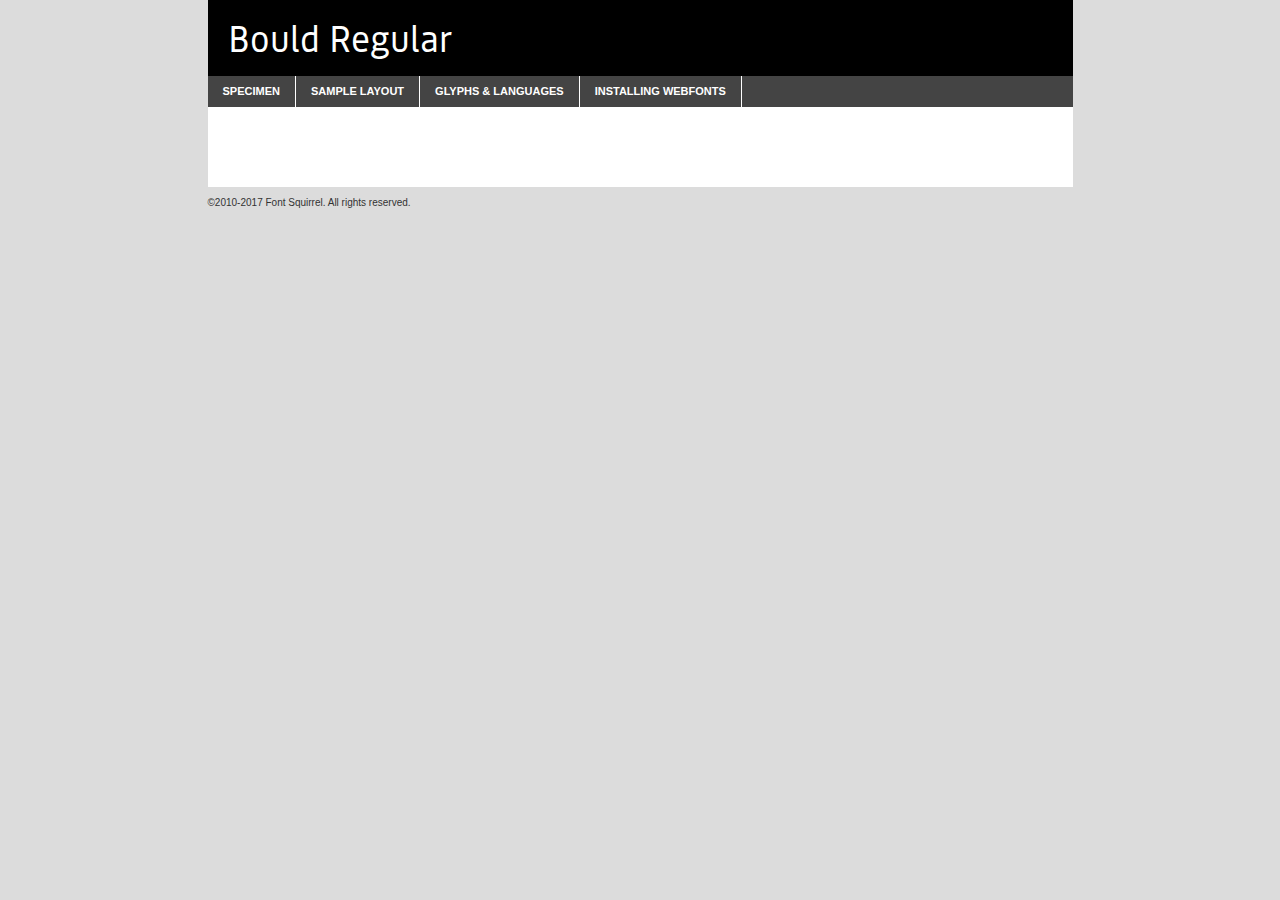
<file: assets/fonts/bould-regular-demo.html>
<!DOCTYPE html PUBLIC "-//W3C//DTD XHTML 1.0 Transitional//EN"
	"http://www.w3.org/TR/xhtml1/DTD/xhtml1-transitional.dtd">

<html xmlns="http://www.w3.org/1999/xhtml" xml:lang="en" lang="en">
<head>
	<meta http-equiv="Content-Type" content="text/html; charset=utf-8" />
	<script src="http://ajax.googleapis.com/ajax/libs/jquery/1.7.2/jquery.min.js" type="text/javascript" charset="utf-8"></script>
	<script type="text/javascript">
	(function($){$.fn.easyTabs=function(option){var param=jQuery.extend({fadeSpeed:"fast",defaultContent:1,activeClass:'active'},option);$(this).each(function(){var thisId="#"+this.id;if(param.defaultContent==''){param.defaultContent=1;}
	if(typeof param.defaultContent=="number")
	{var defaultTab=$(thisId+" .tabs li:eq("+(param.defaultContent-1)+") a").attr('href').substr(1);}else{var defaultTab=param.defaultContent;}
	$(thisId+" .tabs li a").each(function(){var tabToHide=$(this).attr('href').substr(1);$("#"+tabToHide).addClass('easytabs-tab-content');});hideAll();changeContent(defaultTab);function hideAll(){$(thisId+" .easytabs-tab-content").hide();}
	function changeContent(tabId){hideAll();$(thisId+" .tabs li").removeClass(param.activeClass);$(thisId+" .tabs li a[href=#"+tabId+"]").closest('li').addClass(param.activeClass);if(param.fadeSpeed!="none")
	{$(thisId+" #"+tabId).fadeIn(param.fadeSpeed);}else{$(thisId+" #"+tabId).show();}}
	$(thisId+" .tabs li").click(function(){var tabId=$(this).find('a').attr('href').substr(1);changeContent(tabId);return false;});});}})(jQuery);
	</script>
	<link rel="stylesheet" href="specimen_files/specimen_stylesheet.css" type="text/css" charset="utf-8" />
	<link rel="stylesheet" href="stylesheet.css" type="text/css" charset="utf-8" />

	<style type="text/css">
					body{
				font-family: 'bouldregular';
							}
		</style>

	<title>Bould Regular Specimen</title>
	
	
	<script type="text/javascript" charset="utf-8">
		$(document).ready(function() {
			$('#container').easyTabs({defaultContent:1});
		});
	</script>
</head>

<body>
<div id="container">
	<div id="header">
		Bould Regular	</div>
	<ul class="tabs">
		<li><a href="#specimen">Specimen</a></li>
		<li><a href="#layout">Sample Layout</a></li>
				<li><a href="#glyphs">Glyphs &amp; Languages</a></li>
		<li><a href="#installing">Installing Webfonts</a></li>
		
	</ul>
	
	<div id="main_content">

		
			<div id="specimen">
		
				<div class="section">
					<div class="grid12 firstcol">
						<div class="huge">AaBb</div>
					</div>
				</div>
		
				<div class="section">
					<div class="glyph_range">A&#x200B;B&#x200b;C&#x200b;D&#x200b;E&#x200b;F&#x200b;G&#x200b;H&#x200b;I&#x200b;J&#x200b;K&#x200b;L&#x200b;M&#x200b;N&#x200b;O&#x200b;P&#x200b;Q&#x200b;R&#x200b;S&#x200b;T&#x200b;U&#x200b;V&#x200b;W&#x200b;X&#x200b;Y&#x200b;Z&#x200b;a&#x200b;b&#x200b;c&#x200b;d&#x200b;e&#x200b;f&#x200b;g&#x200b;h&#x200b;i&#x200b;j&#x200b;k&#x200b;l&#x200b;m&#x200b;n&#x200b;o&#x200b;p&#x200b;q&#x200b;r&#x200b;s&#x200b;t&#x200b;u&#x200b;v&#x200b;w&#x200b;x&#x200b;y&#x200b;z&#x200b;1&#x200b;2&#x200b;3&#x200b;4&#x200b;5&#x200b;6&#x200b;7&#x200b;8&#x200b;9&#x200b;0&#x200b;&amp;&#x200b;.&#x200b;,&#x200b;?&#x200b;!&#x200b;&#64;&#x200b;(&#x200b;)&#x200b;#&#x200b;$&#x200b;%&#x200b;*&#x200b;+&#x200b;-&#x200b;=&#x200b;:&#x200b;;</div>
				</div>
				<div class="section">
					<div class="grid12 firstcol">
						<table class="sample_table">
							<tr><td>10</td><td class="size10">abcdefghijklmnopqrstuvwxyzABCDEFGHIJKLMNOPQRSTUVWXYZ0123456789abcdefghijklmnopqrstuvwxyzABCDEFGHIJKLMNOPQRSTUVWXYZ0123456789abcdefghijklmnopqrstuvwxyzABCDEFGHIJKLMNOPQRSTUVWXYZ</td></tr>
							<tr><td>11</td><td class="size11">abcdefghijklmnopqrstuvwxyzABCDEFGHIJKLMNOPQRSTUVWXYZ0123456789abcdefghijklmnopqrstuvwxyzABCDEFGHIJKLMNOPQRSTUVWXYZ0123456789abcdefghijklmnopqrstuvwxyzABCDEFGHIJKLMNOPQRSTUVWXYZ</td></tr>
							<tr><td>12</td><td class="size12">abcdefghijklmnopqrstuvwxyzABCDEFGHIJKLMNOPQRSTUVWXYZ0123456789abcdefghijklmnopqrstuvwxyzABCDEFGHIJKLMNOPQRSTUVWXYZ0123456789abcdefghijklmnopqrstuvwxyzABCDEFGHIJKLMNOPQRSTUVWXYZ</td></tr>
							<tr><td>13</td><td class="size13">abcdefghijklmnopqrstuvwxyzABCDEFGHIJKLMNOPQRSTUVWXYZ0123456789abcdefghijklmnopqrstuvwxyzABCDEFGHIJKLMNOPQRSTUVWXYZ0123456789abcdefghijklmnopqrstuvwxyzABCDEFGHIJKLMNOPQRSTUVWXYZ</td></tr>
							<tr><td>14</td><td class="size14">abcdefghijklmnopqrstuvwxyzABCDEFGHIJKLMNOPQRSTUVWXYZ0123456789abcdefghijklmnopqrstuvwxyzABCDEFGHIJKLMNOPQRSTUVWXYZ0123456789abcdefghijklmnopqrstuvwxyzABCDEFGHIJKLMNOPQRSTUVWXYZ</td></tr>
							<tr><td>16</td><td class="size16">abcdefghijklmnopqrstuvwxyzABCDEFGHIJKLMNOPQRSTUVWXYZ0123456789abcdefghijklmnopqrstuvwxyzABCDEFGHIJKLMNOPQRSTUVWXYZ</td></tr>
							<tr><td>18</td><td class="size18">abcdefghijklmnopqrstuvwxyzABCDEFGHIJKLMNOPQRSTUVWXYZ0123456789abcdefghijklmnopqrstuvwxyzABCDEFGHIJKLMNOPQRSTUVWXYZ</td></tr>
							<tr><td>20</td><td class="size20">abcdefghijklmnopqrstuvwxyzABCDEFGHIJKLMNOPQRSTUVWXYZ0123456789abcdefghijklmnopqrstuvwxyzABCDEFGHIJKLMNOPQRSTUVWXYZ</td></tr>
							<tr><td>24</td><td class="size24">abcdefghijklmnopqrstuvwxyzABCDEFGHIJKLMNOPQRSTUVWXYZ0123456789abcdefghijklmnopqrstuvwxyzABCDEFGHIJKLMNOPQRSTUVWXYZ</td></tr>
							<tr><td>30</td><td class="size30">abcdefghijklmnopqrstuvwxyzABCDEFGHIJKLMNOPQRSTUVWXYZ0123456789abcdefghijklmnopqrstuvwxyzABCDEFGHIJKLMNOPQRSTUVWXYZ</td></tr>
							<tr><td>36</td><td class="size36">abcdefghijklmnopqrstuvwxyzABCDEFGHIJKLMNOPQRSTUVWXYZ0123456789abcdefghijklmnopqrstuvwxyzABCDEFGHIJKLMNOPQRSTUVWXYZ</td></tr>
							<tr><td>48</td><td class="size48">abcdefghijklmnopqrstuvwxyzABCDEFGHIJKLMNOPQRSTUVWXYZ0123456789abcdefghijklmnopqrstuvwxyzABCDEFGHIJKLMNOPQRSTUVWXYZ</td></tr>
							<tr><td>60</td><td class="size60">abcdefghijklmnopqrstuvwxyzABCDEFGHIJKLMNOPQRSTUVWXYZ0123456789abcdefghijklmnopqrstuvwxyzABCDEFGHIJKLMNOPQRSTUVWXYZ</td></tr>
							<tr><td>72</td><td class="size72">abcdefghijklmnopqrstuvwxyzABCDEFGHIJKLMNOPQRSTUVWXYZ0123456789abcdefghijklmnopqrstuvwxyzABCDEFGHIJKLMNOPQRSTUVWXYZ</td></tr>
							<tr><td>90</td><td class="size90">abcdefghijklmnopqrstuvwxyzABCDEFGHIJKLMNOPQRSTUVWXYZ0123456789abcdefghijklmnopqrstuvwxyzABCDEFGHIJKLMNOPQRSTUVWXYZ</td></tr>
						</table>
				
					</div>
			
				</div>
		
		
		
								<div class="section" id="bodycomparison">


										<div id="xheight">
				<div class="fontbody">&#x25FC;&#x25FC;&#x25FC;&#x25FC;&#x25FC;&#x25FC;&#x25FC;&#x25FC;&#x25FC;&#x25FC;&#x25FC;&#x25FC;&#x25FC;&#x25FC;&#x25FC;&#x25FC;&#x25FC;&#x25FC;&#x25FC;&#x25FC;&#x25FC;&#x25FC;&#x25FC;&#x25FC;&#x25FC;&#x25FC;&#x25FC;&#x25FC;&#x25FC;&#x25FC;&#x25FC;&#x25FC;&#x25FC;&#x25FC;&#x25FC;&#x25FC;&#x25FC;&#x25FC;&#x25FC;&#x25FC;&#x25FC;&#x25FC;&#x25FC;&#x25FC;&#x25FC;&#x25FC;&#x25FC;&#x25FC;&#x25FC;&#x25FC;&#x25FC;&#x25FC;&#x25FC;&#x25FC;&#x25FC;&#x25FC;&#x25FC;&#x25FC;&#x25FC;&#x25FC;&#x25FC;&#x25FC;&#x25FC;&#x25FC;&#x25FC;&#x25FC;&#x25FC;&#x25FC;&#x25FC;&#x25FC;&#x25FC;&#x25FC;&#x25FC;&#x25FC;&#x25FC;&#x25FC;&#x25FC;&#x25FC;&#x25FC;&#x25FC;&#x25FC;&#x25FC;&#x25FC;&#x25FC;&#x25FC;&#x25FC;&#x25FC;&#x25FC;&#x25FC;&#x25FC;&#x25FC;&#x25FC;&#x25FC;&#x25FC;&#x25FC;&#x25FC;&#x25FC;&#x25FC;&#x25FC;body</div><div class="arialbody">body</div><div class="verdanabody">body</div><div class="georgiabody">body</div></div>
										<div class="fontbody" style="z-index:1">
											body<span>Bould Regular</span>
										</div>
										<div class="arialbody" style="z-index:1">
											body<span>Arial</span>
										</div>
										<div class="verdanabody" style="z-index:1">
											body<span>Verdana</span>
										</div>
										<div class="georgiabody" style="z-index:1">
											body<span>Georgia</span>
										</div>



								</div>
		
		
				<div class="section psample psample_row1" id="">
					
					<div class="grid2 firstcol">
						<p class="size10"><span>10.</span>Aenean lacinia bibendum nulla sed consectetur. Fusce dapibus, tellus ac cursus commodo, tortor mauris condimentum nibh, ut fermentum massa justo sit amet risus. Nullam id dolor id nibh ultricies vehicula ut id elit. Cum sociis natoque penatibus et magnis dis parturient montes, nascetur ridiculus mus. Nulla vitae elit libero, a pharetra augue.</p>
			
					</div>
					<div class="grid3">
						<p class="size11"><span>11.</span>Aenean lacinia bibendum nulla sed consectetur. Fusce dapibus, tellus ac cursus commodo, tortor mauris condimentum nibh, ut fermentum massa justo sit amet risus. Nullam id dolor id nibh ultricies vehicula ut id elit. Cum sociis natoque penatibus et magnis dis parturient montes, nascetur ridiculus mus. Nulla vitae elit libero, a pharetra augue.</p>
			
					</div>
					<div class="grid3">
						<p class="size12"><span>12.</span>Aenean lacinia bibendum nulla sed consectetur. Fusce dapibus, tellus ac cursus commodo, tortor mauris condimentum nibh, ut fermentum massa justo sit amet risus. Nullam id dolor id nibh ultricies vehicula ut id elit. Cum sociis natoque penatibus et magnis dis parturient montes, nascetur ridiculus mus. Nulla vitae elit libero, a pharetra augue.</p>
			
					</div>
					<div class="grid4">
						<p class="size13"><span>13.</span>Aenean lacinia bibendum nulla sed consectetur. Fusce dapibus, tellus ac cursus commodo, tortor mauris condimentum nibh, ut fermentum massa justo sit amet risus. Nullam id dolor id nibh ultricies vehicula ut id elit. Cum sociis natoque penatibus et magnis dis parturient montes, nascetur ridiculus mus. Nulla vitae elit libero, a pharetra augue.</p>
			
					</div>
					<div class="white_blend"></div>
					
				</div>
				<div class="section psample psample_row2" id="">
					<div class="grid3 firstcol">
						<p class="size14"><span>14.</span>Aenean lacinia bibendum nulla sed consectetur. Fusce dapibus, tellus ac cursus commodo, tortor mauris condimentum nibh, ut fermentum massa justo sit amet risus. Nullam id dolor id nibh ultricies vehicula ut id elit. Cum sociis natoque penatibus et magnis dis parturient montes, nascetur ridiculus mus. Nulla vitae elit libero, a pharetra augue.</p>
			
					</div>
					<div class="grid4">
						<p class="size16"><span>16.</span>Aenean lacinia bibendum nulla sed consectetur. Fusce dapibus, tellus ac cursus commodo, tortor mauris condimentum nibh, ut fermentum massa justo sit amet risus. Nullam id dolor id nibh ultricies vehicula ut id elit. Cum sociis natoque penatibus et magnis dis parturient montes, nascetur ridiculus mus. Nulla vitae elit libero, a pharetra augue.</p>
			
					</div>
					<div class="grid5">
						<p class="size18"><span>18.</span>Aenean lacinia bibendum nulla sed consectetur. Fusce dapibus, tellus ac cursus commodo, tortor mauris condimentum nibh, ut fermentum massa justo sit amet risus. Nullam id dolor id nibh ultricies vehicula ut id elit. Cum sociis natoque penatibus et magnis dis parturient montes, nascetur ridiculus mus. Nulla vitae elit libero, a pharetra augue.</p>
			
					</div>

					<div class="white_blend"></div>

				</div>
				
				<div class="section psample psample_row3" id="">
					<div class="grid5 firstcol">
						<p class="size20"><span>20.</span>Aenean lacinia bibendum nulla sed consectetur. Fusce dapibus, tellus ac cursus commodo, tortor mauris condimentum nibh, ut fermentum massa justo sit amet risus. Nullam id dolor id nibh ultricies vehicula ut id elit. Cum sociis natoque penatibus et magnis dis parturient montes, nascetur ridiculus mus. Nulla vitae elit libero, a pharetra augue.</p>
					</div>
					<div class="grid7">
						<p class="size24"><span>24.</span>Aenean lacinia bibendum nulla sed consectetur. Fusce dapibus, tellus ac cursus commodo, tortor mauris condimentum nibh, ut fermentum massa justo sit amet risus. Nullam id dolor id nibh ultricies vehicula ut id elit. Cum sociis natoque penatibus et magnis dis parturient montes, nascetur ridiculus mus. Nulla vitae elit libero, a pharetra augue.</p>
					</div>
					
					<div class="white_blend"></div>
					
				</div>
				
				<div class="section psample psample_row4" id="">
					<div class="grid12 firstcol">
						<p class="size30"><span>30.</span>Aenean lacinia bibendum nulla sed consectetur. Fusce dapibus, tellus ac cursus commodo, tortor mauris condimentum nibh, ut fermentum massa justo sit amet risus. Nullam id dolor id nibh ultricies vehicula ut id elit. Cum sociis natoque penatibus et magnis dis parturient montes, nascetur ridiculus mus. Nulla vitae elit libero, a pharetra augue.</p>
					</div>
					<div class="white_blend"></div>
					
				</div>
				
				
				
				<div class="section psample psample_row1 fullreverse">
					<div class="grid2 firstcol">
						<p class="size10"><span>10.</span>Aenean lacinia bibendum nulla sed consectetur. Fusce dapibus, tellus ac cursus commodo, tortor mauris condimentum nibh, ut fermentum massa justo sit amet risus. Nullam id dolor id nibh ultricies vehicula ut id elit. Cum sociis natoque penatibus et magnis dis parturient montes, nascetur ridiculus mus. Nulla vitae elit libero, a pharetra augue.</p>
			
					</div>
					<div class="grid3">
						<p class="size11"><span>11.</span>Aenean lacinia bibendum nulla sed consectetur. Fusce dapibus, tellus ac cursus commodo, tortor mauris condimentum nibh, ut fermentum massa justo sit amet risus. Nullam id dolor id nibh ultricies vehicula ut id elit. Cum sociis natoque penatibus et magnis dis parturient montes, nascetur ridiculus mus. Nulla vitae elit libero, a pharetra augue.</p>
			
					</div>
					<div class="grid3">
						<p class="size12"><span>12.</span>Aenean lacinia bibendum nulla sed consectetur. Fusce dapibus, tellus ac cursus commodo, tortor mauris condimentum nibh, ut fermentum massa justo sit amet risus. Nullam id dolor id nibh ultricies vehicula ut id elit. Cum sociis natoque penatibus et magnis dis parturient montes, nascetur ridiculus mus. Nulla vitae elit libero, a pharetra augue.</p>
			
					</div>
					<div class="grid4">
						<p class="size13"><span>13.</span>Aenean lacinia bibendum nulla sed consectetur. Fusce dapibus, tellus ac cursus commodo, tortor mauris condimentum nibh, ut fermentum massa justo sit amet risus. Nullam id dolor id nibh ultricies vehicula ut id elit. Cum sociis natoque penatibus et magnis dis parturient montes, nascetur ridiculus mus. Nulla vitae elit libero, a pharetra augue.</p>
			
					</div>
					<div class="black_blend"></div>
					
				</div>
				
				<div class="section psample psample_row2 fullreverse">
					<div class="grid3 firstcol">
						<p class="size14"><span>14.</span>Aenean lacinia bibendum nulla sed consectetur. Fusce dapibus, tellus ac cursus commodo, tortor mauris condimentum nibh, ut fermentum massa justo sit amet risus. Nullam id dolor id nibh ultricies vehicula ut id elit. Cum sociis natoque penatibus et magnis dis parturient montes, nascetur ridiculus mus. Nulla vitae elit libero, a pharetra augue.</p>
			
					</div>
					<div class="grid4">
						<p class="size16"><span>16.</span>Aenean lacinia bibendum nulla sed consectetur. Fusce dapibus, tellus ac cursus commodo, tortor mauris condimentum nibh, ut fermentum massa justo sit amet risus. Nullam id dolor id nibh ultricies vehicula ut id elit. Cum sociis natoque penatibus et magnis dis parturient montes, nascetur ridiculus mus. Nulla vitae elit libero, a pharetra augue.</p>
			
					</div>
					<div class="grid5">
						<p class="size18"><span>18.</span>Aenean lacinia bibendum nulla sed consectetur. Fusce dapibus, tellus ac cursus commodo, tortor mauris condimentum nibh, ut fermentum massa justo sit amet risus. Nullam id dolor id nibh ultricies vehicula ut id elit. Cum sociis natoque penatibus et magnis dis parturient montes, nascetur ridiculus mus. Nulla vitae elit libero, a pharetra augue.</p>
			
					</div>
					<div class="black_blend"></div>

				</div>
				
				<div class="section psample fullreverse psample_row3" id="">
					<div class="grid5 firstcol">
						<p class="size20"><span>20.</span>Aenean lacinia bibendum nulla sed consectetur. Fusce dapibus, tellus ac cursus commodo, tortor mauris condimentum nibh, ut fermentum massa justo sit amet risus. Nullam id dolor id nibh ultricies vehicula ut id elit. Cum sociis natoque penatibus et magnis dis parturient montes, nascetur ridiculus mus. Nulla vitae elit libero, a pharetra augue.</p>
					</div>
					<div class="grid7">
						<p class="size24"><span>24.</span>Aenean lacinia bibendum nulla sed consectetur. Fusce dapibus, tellus ac cursus commodo, tortor mauris condimentum nibh, ut fermentum massa justo sit amet risus. Nullam id dolor id nibh ultricies vehicula ut id elit. Cum sociis natoque penatibus et magnis dis parturient montes, nascetur ridiculus mus. Nulla vitae elit libero, a pharetra augue.</p>
					</div>
					
					<div class="black_blend"></div>
					
				</div>
				
				<div class="section psample fullreverse psample_row4" id="" style="border-bottom: 20px #000 solid;">
					<div class="grid12 firstcol">
						<p class="size30"><span>30.</span>Aenean lacinia bibendum nulla sed consectetur. Fusce dapibus, tellus ac cursus commodo, tortor mauris condimentum nibh, ut fermentum massa justo sit amet risus. Nullam id dolor id nibh ultricies vehicula ut id elit. Cum sociis natoque penatibus et magnis dis parturient montes, nascetur ridiculus mus. Nulla vitae elit libero, a pharetra augue.</p>
					</div>
					<div class="black_blend"></div>
					
				</div>
				
				
				
				
			</div>
			
			<div id="layout">
				
				<div class="section">
					
					<div class="grid12 firstcol">
						<h1>Lorem Ipsum Dolor</h1>
						<h2>Etiam porta sem malesuada magna mollis euismod</h2>
						
						<p class="byline">By <a href="#link">Aenean Lacinia</a></p>
					</div>
				</div>
				<div class="section">
					<div class="grid8 firstcol">
						<p class="large">Donec sed odio dui. Morbi leo risus, porta ac consectetur ac, vestibulum at eros. Fusce dapibus, tellus ac cursus commodo, tortor mauris condimentum nibh, ut fermentum massa justo sit amet risus. </p>

						
						<h3>Pellentesque ornare sem</h3>

						<p>Maecenas sed diam eget risus varius blandit sit amet non magna. Maecenas faucibus mollis interdum. Donec ullamcorper nulla non metus auctor fringilla. Nullam id dolor id nibh ultricies vehicula ut id elit. Nullam id dolor id nibh ultricies vehicula ut id elit. </p>

						<p>Aenean eu leo quam. Pellentesque ornare sem lacinia quam venenatis vestibulum. Lorem ipsum dolor sit amet, consectetur adipiscing elit. Cum sociis natoque penatibus et magnis dis parturient montes, nascetur ridiculus mus. </p>

						<p>Nulla vitae elit libero, a pharetra augue. Praesent commodo cursus magna, vel scelerisque nisl consectetur et. Aenean lacinia bibendum nulla sed consectetur. </p>

						<p>Nullam quis risus eget urna mollis ornare vel eu leo. Nullam quis risus eget urna mollis ornare vel eu leo. Maecenas sed diam eget risus varius blandit sit amet non magna. Donec ullamcorper nulla non metus auctor fringilla. </p>

						<h3>Cras mattis consectetur</h3>

						<p>Aenean eu leo quam. Pellentesque ornare sem lacinia quam venenatis vestibulum. Aenean lacinia bibendum nulla sed consectetur. Integer posuere erat a ante venenatis dapibus posuere velit aliquet. Cras mattis consectetur purus sit amet fermentum. </p>

						<p>Nullam id dolor id nibh ultricies vehicula ut id elit. Nullam quis risus eget urna mollis ornare vel eu leo. Cras mattis consectetur purus sit amet fermentum.</p>
					</div>
					
					<div class="grid4 sidebar">
						
						<div class="box reverse">
							<p class="last">Nullam quis risus eget urna mollis ornare vel eu leo. Donec ullamcorper nulla non metus auctor fringilla. Cras mattis consectetur purus sit amet fermentum. Sed posuere consectetur est at lobortis. Lorem ipsum dolor sit amet, consectetur adipiscing elit. </p>
						</div>
						
						<p class="caption">Maecenas sed diam eget risus varius.</p>

						<p>Vestibulum id ligula porta felis euismod semper. Integer posuere erat a ante venenatis dapibus posuere velit aliquet. Vestibulum id ligula porta felis euismod semper. Sed posuere consectetur est at lobortis. Maecenas sed diam eget risus varius blandit sit amet non magna. Fusce dapibus, tellus ac cursus commodo, tortor mauris condimentum nibh, ut fermentum massa justo sit amet risus. </p>

					

						<p>Duis mollis, est non commodo luctus, nisi erat porttitor ligula, eget lacinia odio sem nec elit. Aenean lacinia bibendum nulla sed consectetur. Vivamus sagittis lacus vel augue laoreet rutrum faucibus dolor auctor. Aenean lacinia bibendum nulla sed consectetur. Nullam quis risus eget urna mollis ornare vel eu leo. </p>

						<p>Praesent commodo cursus magna, vel scelerisque nisl consectetur et. Donec ullamcorper nulla non metus auctor fringilla. Maecenas faucibus mollis interdum. Fusce dapibus, tellus ac cursus commodo, tortor mauris condimentum nibh, ut fermentum massa justo sit amet risus. </p>

					</div>
				</div>
				
			</div>


			



		<div id="glyphs">
			<div class="section">
				<div class="grid12 firstcol">
			
				<h1>Language Support</h1>
				<p>The subset of Bould Regular in this kit supports the following languages:<br />
			
					Albanian, Basque, Belarusian_lacinka, Bosnian, Breton, Catalan, Chamorro, Chichewa_nyanja, Croatian, Czech, Danish, Dutch, English, Esperanto, Estonian, Faroese, Finnish, French, Frisian, Galician, German, Hungarian, Icelandic, Italian, Latvian, Lithuanian, Malagasy, Maltese, Norwegian, Polish, Portuguese, Romanian, Serbian, Slovak, Slovenian, Spanish, Turkish, Welsh, Alsatian, Aragonese, Arapaho, Aromanian, Arrernte, Asturian, Aymara, Bislama, Cebuano, Cheyenne, Cimbrian, Corsican, Fijian, French_creole, Friulian, Genoese, Gilbertese, Greenlandic, Haitian_creole, Hawaiian, Hiligaynon, Hmong, Hopi, Ibanag, Iloko_ilokano, Indonesian, Interglossa_glosa, Interlingua, Irish_gaelic, Istro-romanian, Jerriais, Kashubian, Kurdish_kurmanji, Ladin, Lojban, Lombard, Low_saxon, Luxembourgeois, Manx, Maori, Megleno-romanian, Mohawk, Nahuatl, Norfolk_pitcairnese, Northern_sotho, Occitan, Oromo, Pangasinan, Papiamento, Piedmontese, Potawatomi, Quechua, Rhaeto-romance, Romansh, Rotokas, Sami_inari, Sami_lule, Samoan, Sardinian, Scots_gaelic, Seychelles_creole, Shona, Sicilian, Somali, Southern_ndebele, Southern_sotho, Swahili, Swati_swazi, Tagalog_filipino_pilipino, Tahitian, Tausug, Tetum, Tok_pisin, Tongan, Tswana, Turkmen, Turkmen_latinized, Tuvaluan, Uyghur_latinized, Veps, Volapuk, Votic_latinized, Walloon, Warlpiri, Xhosa, Yapese, Zulu, Latinbasic, Ubasic, Demo				</p>
				<h1>Glyph Chart</h1>
				<p>The subset of Bould Regular in this kit includes all the glyphs listed below. Unicode entities are included above each glyph to help you insert individual characters into your layout.</p>
				<div id="glyph_chart">
			
																				 <div><p>&amp;#32;</p>&#32;</div>
																				 <div><p>&amp;#33;</p>&#33;</div>
																				 <div><p>&amp;#34;</p>&#34;</div>
																				 <div><p>&amp;#35;</p>&#35;</div>
																				 <div><p>&amp;#36;</p>&#36;</div>
																				 <div><p>&amp;#37;</p>&#37;</div>
																				 <div><p>&amp;#38;</p>&#38;</div>
																				 <div><p>&amp;#39;</p>&#39;</div>
																				 <div><p>&amp;#40;</p>&#40;</div>
																				 <div><p>&amp;#41;</p>&#41;</div>
																				 <div><p>&amp;#42;</p>&#42;</div>
																				 <div><p>&amp;#43;</p>&#43;</div>
																				 <div><p>&amp;#44;</p>&#44;</div>
																				 <div><p>&amp;#45;</p>&#45;</div>
																				 <div><p>&amp;#46;</p>&#46;</div>
																				 <div><p>&amp;#47;</p>&#47;</div>
																				 <div><p>&amp;#48;</p>&#48;</div>
																				 <div><p>&amp;#49;</p>&#49;</div>
																				 <div><p>&amp;#50;</p>&#50;</div>
																				 <div><p>&amp;#51;</p>&#51;</div>
																				 <div><p>&amp;#52;</p>&#52;</div>
																				 <div><p>&amp;#53;</p>&#53;</div>
																				 <div><p>&amp;#54;</p>&#54;</div>
																				 <div><p>&amp;#55;</p>&#55;</div>
																				 <div><p>&amp;#56;</p>&#56;</div>
																				 <div><p>&amp;#57;</p>&#57;</div>
																				 <div><p>&amp;#58;</p>&#58;</div>
																				 <div><p>&amp;#59;</p>&#59;</div>
																				 <div><p>&amp;#60;</p>&#60;</div>
																				 <div><p>&amp;#61;</p>&#61;</div>
																				 <div><p>&amp;#62;</p>&#62;</div>
																				 <div><p>&amp;#63;</p>&#63;</div>
																				 <div><p>&amp;#64;</p>&#64;</div>
																				 <div><p>&amp;#65;</p>&#65;</div>
																				 <div><p>&amp;#66;</p>&#66;</div>
																				 <div><p>&amp;#67;</p>&#67;</div>
																				 <div><p>&amp;#68;</p>&#68;</div>
																				 <div><p>&amp;#69;</p>&#69;</div>
																				 <div><p>&amp;#70;</p>&#70;</div>
																				 <div><p>&amp;#71;</p>&#71;</div>
																				 <div><p>&amp;#72;</p>&#72;</div>
																				 <div><p>&amp;#73;</p>&#73;</div>
																				 <div><p>&amp;#74;</p>&#74;</div>
																				 <div><p>&amp;#75;</p>&#75;</div>
																				 <div><p>&amp;#76;</p>&#76;</div>
																				 <div><p>&amp;#77;</p>&#77;</div>
																				 <div><p>&amp;#78;</p>&#78;</div>
																				 <div><p>&amp;#79;</p>&#79;</div>
																				 <div><p>&amp;#80;</p>&#80;</div>
																				 <div><p>&amp;#81;</p>&#81;</div>
																				 <div><p>&amp;#82;</p>&#82;</div>
																				 <div><p>&amp;#83;</p>&#83;</div>
																				 <div><p>&amp;#84;</p>&#84;</div>
																				 <div><p>&amp;#85;</p>&#85;</div>
																				 <div><p>&amp;#86;</p>&#86;</div>
																				 <div><p>&amp;#87;</p>&#87;</div>
																				 <div><p>&amp;#88;</p>&#88;</div>
																				 <div><p>&amp;#89;</p>&#89;</div>
																				 <div><p>&amp;#90;</p>&#90;</div>
																				 <div><p>&amp;#91;</p>&#91;</div>
																				 <div><p>&amp;#92;</p>&#92;</div>
																				 <div><p>&amp;#93;</p>&#93;</div>
																				 <div><p>&amp;#94;</p>&#94;</div>
																				 <div><p>&amp;#95;</p>&#95;</div>
																				 <div><p>&amp;#96;</p>&#96;</div>
																				 <div><p>&amp;#97;</p>&#97;</div>
																				 <div><p>&amp;#98;</p>&#98;</div>
																				 <div><p>&amp;#99;</p>&#99;</div>
																				 <div><p>&amp;#100;</p>&#100;</div>
																				 <div><p>&amp;#101;</p>&#101;</div>
																				 <div><p>&amp;#102;</p>&#102;</div>
																				 <div><p>&amp;#103;</p>&#103;</div>
																				 <div><p>&amp;#104;</p>&#104;</div>
																				 <div><p>&amp;#105;</p>&#105;</div>
																				 <div><p>&amp;#106;</p>&#106;</div>
																				 <div><p>&amp;#107;</p>&#107;</div>
																				 <div><p>&amp;#108;</p>&#108;</div>
																				 <div><p>&amp;#109;</p>&#109;</div>
																				 <div><p>&amp;#110;</p>&#110;</div>
																				 <div><p>&amp;#111;</p>&#111;</div>
																				 <div><p>&amp;#112;</p>&#112;</div>
																				 <div><p>&amp;#113;</p>&#113;</div>
																				 <div><p>&amp;#114;</p>&#114;</div>
																				 <div><p>&amp;#115;</p>&#115;</div>
																				 <div><p>&amp;#116;</p>&#116;</div>
																				 <div><p>&amp;#117;</p>&#117;</div>
																				 <div><p>&amp;#118;</p>&#118;</div>
																				 <div><p>&amp;#119;</p>&#119;</div>
																				 <div><p>&amp;#120;</p>&#120;</div>
																				 <div><p>&amp;#121;</p>&#121;</div>
																				 <div><p>&amp;#122;</p>&#122;</div>
																				 <div><p>&amp;#123;</p>&#123;</div>
																				 <div><p>&amp;#124;</p>&#124;</div>
																				 <div><p>&amp;#125;</p>&#125;</div>
																				 <div><p>&amp;#126;</p>&#126;</div>
																				 <div><p>&amp;#160;</p>&#160;</div>
																				 <div><p>&amp;#161;</p>&#161;</div>
																				 <div><p>&amp;#162;</p>&#162;</div>
																				 <div><p>&amp;#163;</p>&#163;</div>
																				 <div><p>&amp;#164;</p>&#164;</div>
																				 <div><p>&amp;#165;</p>&#165;</div>
																				 <div><p>&amp;#166;</p>&#166;</div>
																				 <div><p>&amp;#167;</p>&#167;</div>
																				 <div><p>&amp;#168;</p>&#168;</div>
																				 <div><p>&amp;#169;</p>&#169;</div>
																				 <div><p>&amp;#170;</p>&#170;</div>
																				 <div><p>&amp;#171;</p>&#171;</div>
																				 <div><p>&amp;#172;</p>&#172;</div>
																				 <div><p>&amp;#173;</p>&#173;</div>
																				 <div><p>&amp;#174;</p>&#174;</div>
																				 <div><p>&amp;#175;</p>&#175;</div>
																				 <div><p>&amp;#176;</p>&#176;</div>
																				 <div><p>&amp;#177;</p>&#177;</div>
																				 <div><p>&amp;#178;</p>&#178;</div>
																				 <div><p>&amp;#179;</p>&#179;</div>
																				 <div><p>&amp;#180;</p>&#180;</div>
																				 <div><p>&amp;#181;</p>&#181;</div>
																				 <div><p>&amp;#182;</p>&#182;</div>
																				 <div><p>&amp;#183;</p>&#183;</div>
																				 <div><p>&amp;#184;</p>&#184;</div>
																				 <div><p>&amp;#185;</p>&#185;</div>
																				 <div><p>&amp;#186;</p>&#186;</div>
																				 <div><p>&amp;#187;</p>&#187;</div>
																				 <div><p>&amp;#188;</p>&#188;</div>
																				 <div><p>&amp;#189;</p>&#189;</div>
																				 <div><p>&amp;#190;</p>&#190;</div>
																				 <div><p>&amp;#191;</p>&#191;</div>
																				 <div><p>&amp;#192;</p>&#192;</div>
																				 <div><p>&amp;#193;</p>&#193;</div>
																				 <div><p>&amp;#194;</p>&#194;</div>
																				 <div><p>&amp;#195;</p>&#195;</div>
																				 <div><p>&amp;#196;</p>&#196;</div>
																				 <div><p>&amp;#197;</p>&#197;</div>
																				 <div><p>&amp;#198;</p>&#198;</div>
																				 <div><p>&amp;#199;</p>&#199;</div>
																				 <div><p>&amp;#200;</p>&#200;</div>
																				 <div><p>&amp;#201;</p>&#201;</div>
																				 <div><p>&amp;#202;</p>&#202;</div>
																				 <div><p>&amp;#203;</p>&#203;</div>
																				 <div><p>&amp;#204;</p>&#204;</div>
																				 <div><p>&amp;#205;</p>&#205;</div>
																				 <div><p>&amp;#206;</p>&#206;</div>
																				 <div><p>&amp;#207;</p>&#207;</div>
																				 <div><p>&amp;#208;</p>&#208;</div>
																				 <div><p>&amp;#209;</p>&#209;</div>
																				 <div><p>&amp;#210;</p>&#210;</div>
																				 <div><p>&amp;#211;</p>&#211;</div>
																				 <div><p>&amp;#212;</p>&#212;</div>
																				 <div><p>&amp;#213;</p>&#213;</div>
																				 <div><p>&amp;#214;</p>&#214;</div>
																				 <div><p>&amp;#215;</p>&#215;</div>
																				 <div><p>&amp;#216;</p>&#216;</div>
																				 <div><p>&amp;#217;</p>&#217;</div>
																				 <div><p>&amp;#218;</p>&#218;</div>
																				 <div><p>&amp;#219;</p>&#219;</div>
																				 <div><p>&amp;#220;</p>&#220;</div>
																				 <div><p>&amp;#221;</p>&#221;</div>
																				 <div><p>&amp;#222;</p>&#222;</div>
																				 <div><p>&amp;#223;</p>&#223;</div>
																				 <div><p>&amp;#224;</p>&#224;</div>
																				 <div><p>&amp;#225;</p>&#225;</div>
																				 <div><p>&amp;#226;</p>&#226;</div>
																				 <div><p>&amp;#227;</p>&#227;</div>
																				 <div><p>&amp;#228;</p>&#228;</div>
																				 <div><p>&amp;#229;</p>&#229;</div>
																				 <div><p>&amp;#230;</p>&#230;</div>
																				 <div><p>&amp;#231;</p>&#231;</div>
																				 <div><p>&amp;#232;</p>&#232;</div>
																				 <div><p>&amp;#233;</p>&#233;</div>
																				 <div><p>&amp;#234;</p>&#234;</div>
																				 <div><p>&amp;#235;</p>&#235;</div>
																				 <div><p>&amp;#236;</p>&#236;</div>
																				 <div><p>&amp;#237;</p>&#237;</div>
																				 <div><p>&amp;#238;</p>&#238;</div>
																				 <div><p>&amp;#239;</p>&#239;</div>
																				 <div><p>&amp;#240;</p>&#240;</div>
																				 <div><p>&amp;#241;</p>&#241;</div>
																				 <div><p>&amp;#242;</p>&#242;</div>
																				 <div><p>&amp;#243;</p>&#243;</div>
																				 <div><p>&amp;#244;</p>&#244;</div>
																				 <div><p>&amp;#245;</p>&#245;</div>
																				 <div><p>&amp;#246;</p>&#246;</div>
																				 <div><p>&amp;#247;</p>&#247;</div>
																				 <div><p>&amp;#248;</p>&#248;</div>
																				 <div><p>&amp;#249;</p>&#249;</div>
																				 <div><p>&amp;#250;</p>&#250;</div>
																				 <div><p>&amp;#251;</p>&#251;</div>
																				 <div><p>&amp;#252;</p>&#252;</div>
																				 <div><p>&amp;#253;</p>&#253;</div>
																				 <div><p>&amp;#254;</p>&#254;</div>
																				 <div><p>&amp;#255;</p>&#255;</div>
																				 <div><p>&amp;#256;</p>&#256;</div>
																				 <div><p>&amp;#257;</p>&#257;</div>
																				 <div><p>&amp;#258;</p>&#258;</div>
																				 <div><p>&amp;#259;</p>&#259;</div>
																				 <div><p>&amp;#260;</p>&#260;</div>
																				 <div><p>&amp;#261;</p>&#261;</div>
																				 <div><p>&amp;#262;</p>&#262;</div>
																				 <div><p>&amp;#263;</p>&#263;</div>
																				 <div><p>&amp;#264;</p>&#264;</div>
																				 <div><p>&amp;#265;</p>&#265;</div>
																				 <div><p>&amp;#266;</p>&#266;</div>
																				 <div><p>&amp;#267;</p>&#267;</div>
																				 <div><p>&amp;#268;</p>&#268;</div>
																				 <div><p>&amp;#269;</p>&#269;</div>
																				 <div><p>&amp;#270;</p>&#270;</div>
																				 <div><p>&amp;#271;</p>&#271;</div>
																				 <div><p>&amp;#272;</p>&#272;</div>
																				 <div><p>&amp;#273;</p>&#273;</div>
																				 <div><p>&amp;#274;</p>&#274;</div>
																				 <div><p>&amp;#275;</p>&#275;</div>
																				 <div><p>&amp;#276;</p>&#276;</div>
																				 <div><p>&amp;#278;</p>&#278;</div>
																				 <div><p>&amp;#279;</p>&#279;</div>
																				 <div><p>&amp;#280;</p>&#280;</div>
																				 <div><p>&amp;#281;</p>&#281;</div>
																				 <div><p>&amp;#282;</p>&#282;</div>
																				 <div><p>&amp;#283;</p>&#283;</div>
																				 <div><p>&amp;#284;</p>&#284;</div>
																				 <div><p>&amp;#285;</p>&#285;</div>
																				 <div><p>&amp;#286;</p>&#286;</div>
																				 <div><p>&amp;#287;</p>&#287;</div>
																				 <div><p>&amp;#288;</p>&#288;</div>
																				 <div><p>&amp;#289;</p>&#289;</div>
																				 <div><p>&amp;#290;</p>&#290;</div>
																				 <div><p>&amp;#291;</p>&#291;</div>
																				 <div><p>&amp;#292;</p>&#292;</div>
																				 <div><p>&amp;#293;</p>&#293;</div>
																				 <div><p>&amp;#294;</p>&#294;</div>
																				 <div><p>&amp;#295;</p>&#295;</div>
																				 <div><p>&amp;#296;</p>&#296;</div>
																				 <div><p>&amp;#297;</p>&#297;</div>
																				 <div><p>&amp;#298;</p>&#298;</div>
																				 <div><p>&amp;#299;</p>&#299;</div>
																				 <div><p>&amp;#300;</p>&#300;</div>
																				 <div><p>&amp;#301;</p>&#301;</div>
																				 <div><p>&amp;#302;</p>&#302;</div>
																				 <div><p>&amp;#303;</p>&#303;</div>
																				 <div><p>&amp;#304;</p>&#304;</div>
																				 <div><p>&amp;#305;</p>&#305;</div>
																				 <div><p>&amp;#306;</p>&#306;</div>
																				 <div><p>&amp;#307;</p>&#307;</div>
																				 <div><p>&amp;#308;</p>&#308;</div>
																				 <div><p>&amp;#309;</p>&#309;</div>
																				 <div><p>&amp;#310;</p>&#310;</div>
																				 <div><p>&amp;#311;</p>&#311;</div>
																				 <div><p>&amp;#313;</p>&#313;</div>
																				 <div><p>&amp;#314;</p>&#314;</div>
																				 <div><p>&amp;#315;</p>&#315;</div>
																				 <div><p>&amp;#316;</p>&#316;</div>
																				 <div><p>&amp;#317;</p>&#317;</div>
																				 <div><p>&amp;#318;</p>&#318;</div>
																				 <div><p>&amp;#319;</p>&#319;</div>
																				 <div><p>&amp;#320;</p>&#320;</div>
																				 <div><p>&amp;#321;</p>&#321;</div>
																				 <div><p>&amp;#322;</p>&#322;</div>
																				 <div><p>&amp;#323;</p>&#323;</div>
																				 <div><p>&amp;#324;</p>&#324;</div>
																				 <div><p>&amp;#325;</p>&#325;</div>
																				 <div><p>&amp;#326;</p>&#326;</div>
																				 <div><p>&amp;#327;</p>&#327;</div>
																				 <div><p>&amp;#328;</p>&#328;</div>
																				 <div><p>&amp;#330;</p>&#330;</div>
																				 <div><p>&amp;#331;</p>&#331;</div>
																				 <div><p>&amp;#332;</p>&#332;</div>
																				 <div><p>&amp;#333;</p>&#333;</div>
																				 <div><p>&amp;#334;</p>&#334;</div>
																				 <div><p>&amp;#335;</p>&#335;</div>
																				 <div><p>&amp;#336;</p>&#336;</div>
																				 <div><p>&amp;#337;</p>&#337;</div>
																				 <div><p>&amp;#338;</p>&#338;</div>
																				 <div><p>&amp;#339;</p>&#339;</div>
																				 <div><p>&amp;#340;</p>&#340;</div>
																				 <div><p>&amp;#341;</p>&#341;</div>
																				 <div><p>&amp;#342;</p>&#342;</div>
																				 <div><p>&amp;#343;</p>&#343;</div>
																				 <div><p>&amp;#344;</p>&#344;</div>
																				 <div><p>&amp;#345;</p>&#345;</div>
																				 <div><p>&amp;#346;</p>&#346;</div>
																				 <div><p>&amp;#347;</p>&#347;</div>
																				 <div><p>&amp;#348;</p>&#348;</div>
																				 <div><p>&amp;#349;</p>&#349;</div>
																				 <div><p>&amp;#350;</p>&#350;</div>
																				 <div><p>&amp;#351;</p>&#351;</div>
																				 <div><p>&amp;#352;</p>&#352;</div>
																				 <div><p>&amp;#353;</p>&#353;</div>
																				 <div><p>&amp;#354;</p>&#354;</div>
																				 <div><p>&amp;#355;</p>&#355;</div>
																				 <div><p>&amp;#356;</p>&#356;</div>
																				 <div><p>&amp;#357;</p>&#357;</div>
																				 <div><p>&amp;#358;</p>&#358;</div>
																				 <div><p>&amp;#359;</p>&#359;</div>
																				 <div><p>&amp;#360;</p>&#360;</div>
																				 <div><p>&amp;#361;</p>&#361;</div>
																				 <div><p>&amp;#362;</p>&#362;</div>
																				 <div><p>&amp;#363;</p>&#363;</div>
																				 <div><p>&amp;#364;</p>&#364;</div>
																				 <div><p>&amp;#365;</p>&#365;</div>
																				 <div><p>&amp;#366;</p>&#366;</div>
																				 <div><p>&amp;#367;</p>&#367;</div>
																				 <div><p>&amp;#368;</p>&#368;</div>
																				 <div><p>&amp;#369;</p>&#369;</div>
																				 <div><p>&amp;#370;</p>&#370;</div>
																				 <div><p>&amp;#371;</p>&#371;</div>
																				 <div><p>&amp;#372;</p>&#372;</div>
																				 <div><p>&amp;#373;</p>&#373;</div>
																				 <div><p>&amp;#374;</p>&#374;</div>
																				 <div><p>&amp;#375;</p>&#375;</div>
																				 <div><p>&amp;#376;</p>&#376;</div>
																				 <div><p>&amp;#377;</p>&#377;</div>
																				 <div><p>&amp;#378;</p>&#378;</div>
																				 <div><p>&amp;#379;</p>&#379;</div>
																				 <div><p>&amp;#380;</p>&#380;</div>
																				 <div><p>&amp;#381;</p>&#381;</div>
																				 <div><p>&amp;#382;</p>&#382;</div>
																				 <div><p>&amp;#402;</p>&#402;</div>
																				 <div><p>&amp;#461;</p>&#461;</div>
																				 <div><p>&amp;#462;</p>&#462;</div>
																				 <div><p>&amp;#463;</p>&#463;</div>
																				 <div><p>&amp;#464;</p>&#464;</div>
																				 <div><p>&amp;#465;</p>&#465;</div>
																				 <div><p>&amp;#466;</p>&#466;</div>
																				 <div><p>&amp;#482;</p>&#482;</div>
																				 <div><p>&amp;#483;</p>&#483;</div>
																				 <div><p>&amp;#486;</p>&#486;</div>
																				 <div><p>&amp;#487;</p>&#487;</div>
																				 <div><p>&amp;#506;</p>&#506;</div>
																				 <div><p>&amp;#507;</p>&#507;</div>
																				 <div><p>&amp;#508;</p>&#508;</div>
																				 <div><p>&amp;#509;</p>&#509;</div>
																				 <div><p>&amp;#510;</p>&#510;</div>
																				 <div><p>&amp;#511;</p>&#511;</div>
																				 <div><p>&amp;#536;</p>&#536;</div>
																				 <div><p>&amp;#537;</p>&#537;</div>
																				 <div><p>&amp;#538;</p>&#538;</div>
																				 <div><p>&amp;#539;</p>&#539;</div>
																				 <div><p>&amp;#567;</p>&#567;</div>
																				 <div><p>&amp;#710;</p>&#710;</div>
																				 <div><p>&amp;#711;</p>&#711;</div>
																				 <div><p>&amp;#728;</p>&#728;</div>
																				 <div><p>&amp;#729;</p>&#729;</div>
																				 <div><p>&amp;#730;</p>&#730;</div>
																				 <div><p>&amp;#731;</p>&#731;</div>
																				 <div><p>&amp;#732;</p>&#732;</div>
																				 <div><p>&amp;#733;</p>&#733;</div>
																				 <div><p>&amp;#786;</p>&#786;</div>
																				 <div><p>&amp;#7808;</p>&#7808;</div>
																				 <div><p>&amp;#7809;</p>&#7809;</div>
																				 <div><p>&amp;#7810;</p>&#7810;</div>
																				 <div><p>&amp;#7811;</p>&#7811;</div>
																				 <div><p>&amp;#7812;</p>&#7812;</div>
																				 <div><p>&amp;#7813;</p>&#7813;</div>
																				 <div><p>&amp;#7838;</p>&#7838;</div>
																				 <div><p>&amp;#7922;</p>&#7922;</div>
																				 <div><p>&amp;#7923;</p>&#7923;</div>
																				 <div><p>&amp;#8192;</p>&#8192;</div>
																				 <div><p>&amp;#8193;</p>&#8193;</div>
																				 <div><p>&amp;#8194;</p>&#8194;</div>
																				 <div><p>&amp;#8195;</p>&#8195;</div>
																				 <div><p>&amp;#8196;</p>&#8196;</div>
																				 <div><p>&amp;#8197;</p>&#8197;</div>
																				 <div><p>&amp;#8198;</p>&#8198;</div>
																				 <div><p>&amp;#8199;</p>&#8199;</div>
																				 <div><p>&amp;#8200;</p>&#8200;</div>
																				 <div><p>&amp;#8201;</p>&#8201;</div>
																				 <div><p>&amp;#8202;</p>&#8202;</div>
																				 <div><p>&amp;#8208;</p>&#8208;</div>
																				 <div><p>&amp;#8209;</p>&#8209;</div>
																				 <div><p>&amp;#8210;</p>&#8210;</div>
																				 <div><p>&amp;#8211;</p>&#8211;</div>
																				 <div><p>&amp;#8212;</p>&#8212;</div>
																				 <div><p>&amp;#8216;</p>&#8216;</div>
																				 <div><p>&amp;#8217;</p>&#8217;</div>
																				 <div><p>&amp;#8218;</p>&#8218;</div>
																				 <div><p>&amp;#8220;</p>&#8220;</div>
																				 <div><p>&amp;#8221;</p>&#8221;</div>
																				 <div><p>&amp;#8222;</p>&#8222;</div>
																				 <div><p>&amp;#8224;</p>&#8224;</div>
																				 <div><p>&amp;#8225;</p>&#8225;</div>
																				 <div><p>&amp;#8226;</p>&#8226;</div>
																				 <div><p>&amp;#8230;</p>&#8230;</div>
																				 <div><p>&amp;#8239;</p>&#8239;</div>
																				 <div><p>&amp;#8240;</p>&#8240;</div>
																				 <div><p>&amp;#8249;</p>&#8249;</div>
																				 <div><p>&amp;#8250;</p>&#8250;</div>
																				 <div><p>&amp;#8260;</p>&#8260;</div>
																				 <div><p>&amp;#8287;</p>&#8287;</div>
																				 <div><p>&amp;#8364;</p>&#8364;</div>
																				 <div><p>&amp;#8482;</p>&#8482;</div>
																				 <div><p>&amp;#8592;</p>&#8592;</div>
																				 <div><p>&amp;#8593;</p>&#8593;</div>
																				 <div><p>&amp;#8594;</p>&#8594;</div>
																				 <div><p>&amp;#8595;</p>&#8595;</div>
																				 <div><p>&amp;#8722;</p>&#8722;</div>
																				 <div><p>&amp;#8800;</p>&#8800;</div>
																				 <div><p>&amp;#9724;</p>&#9724;</div>
																				 <div><p>&amp;#63171;</p>&#63171;</div>
																																																																																																																																																																																																																																																																																																																																																		</div>	
				</div>
		
		
			</div>
		</div>
		
		
		<div id="specs">
			
		</div>
	
		<div id="installing">
			<div class="section">
				<div class="grid7 firstcol">
					<h1>Installing Webfonts</h1>
					
					<p>Webfonts are supported by all major browser platforms but not all in the same way. There are currently four different font formats that must be included in order to target all browsers. This includes TTF, WOFF, EOT and SVG.</p>
					
					<h2>1. Upload your webfonts</h2>
					<p>You must upload your webfont kit to your website. They should be in or near the same directory as your CSS files.</p>
					
					<h2>2. Include the webfont stylesheet</h2>
					<p>A special CSS @font-face declaration helps the various browsers select the appropriate font it needs without causing you a bunch of headaches. Learn more about this syntax by reading the <a href="https://www.fontspring.com/blog/further-hardening-of-the-bulletproof-syntax">Fontspring blog post</a> about it. The code for it is as follows:</p>


<code>
@font-face{ 
	font-family: 'MyWebFont';
	src: url('WebFont.eot');
	src: url('WebFont.eot?#iefix') format('embedded-opentype'),
	     url('WebFont.woff') format('woff'),
	     url('WebFont.ttf') format('truetype'),
	     url('WebFont.svg#webfont') format('svg');
}
</code>

	<p>We've already gone ahead and generated the code for you. All you have to do is link to the stylesheet in your HTML, like this:</p>
	<code>&lt;link rel=&quot;stylesheet&quot; href=&quot;stylesheet.css&quot; type=&quot;text/css&quot; charset=&quot;utf-8&quot; /&gt;</code>

					<h2>3. Modify your own stylesheet</h2>
					<p>To take advantage of your new fonts, you must tell your stylesheet to use them. Look at the original @font-face declaration above and find the property called "font-family." The name linked there will be what you use to reference the font. Prepend that webfont name to the font stack in the "font-family" property, inside the selector you want to change. For example:</p>
<code>p { font-family: 'WebFont', Arial, sans-serif; }</code>

<h2>4. Test</h2>
<p>Getting webfonts to work cross-browser <em>can</em> be tricky. Use the information in the sidebar to help you if you find that fonts aren't loading in a particular browser.</p>
				</div>
				
				<div class="grid5 sidebar">
					<div class="box">
						<h2>Troubleshooting<br />Font-Face Problems</h2>
						<p>Having trouble getting your webfonts to load in your new website? Here are some tips to sort out what might be the problem.</p>

						<h3>Fonts not showing in any browser</h3>

						<p>This sounds like you need to work on the plumbing. You either did not upload the fonts to the correct directory, or you did not link the fonts properly in the CSS. If you've confirmed that all this is correct and you still have a problem, take a look at your .htaccess file and see if requests are getting intercepted.</p>

						<h3>Fonts not loading in iPhone or iPad</h3>

						<p>The most common problem here is that you are serving the fonts from an IIS server. IIS refuses to serve files that have unknown MIME types. If that is the case, you must set the MIME type for SVG to "image/svg+xml" in the server settings. Follow these instructions from Microsoft if you need help.</p>

						<h3>Fonts not loading in Firefox</h3>

						<p>The primary reason for this failure? You are still using a version Firefox older than 3.5. So upgrade already! If that isn't it, then you are very likely serving fonts from a different domain. Firefox requires that all font assets be served from the same domain. Lastly it is possible that you need to add WOFF to your list of MIME types (if you are serving via IIS.)</p>

						<h3>Fonts not loading in IE</h3>

						<p>Are you looking at Internet Explorer on an actual Windows machine or are you cheating by using a service like Adobe BrowserLab? Many of these screenshot services do not render @font-face for IE. Best to test it on a real machine.</p>

						<h3>Fonts not loading in IE9</h3>

						<p>IE9, like Firefox, requires that fonts be served from the same domain as the website. Make sure that is the case.</p>
					</div>
				</div>
			</div>
			
		</div>
	
	</div>
	<div id="footer">
		<p>&copy;2010-2017 Font Squirrel. All rights reserved.</p>
	</div>
</div>
</body>
</html>
</file>
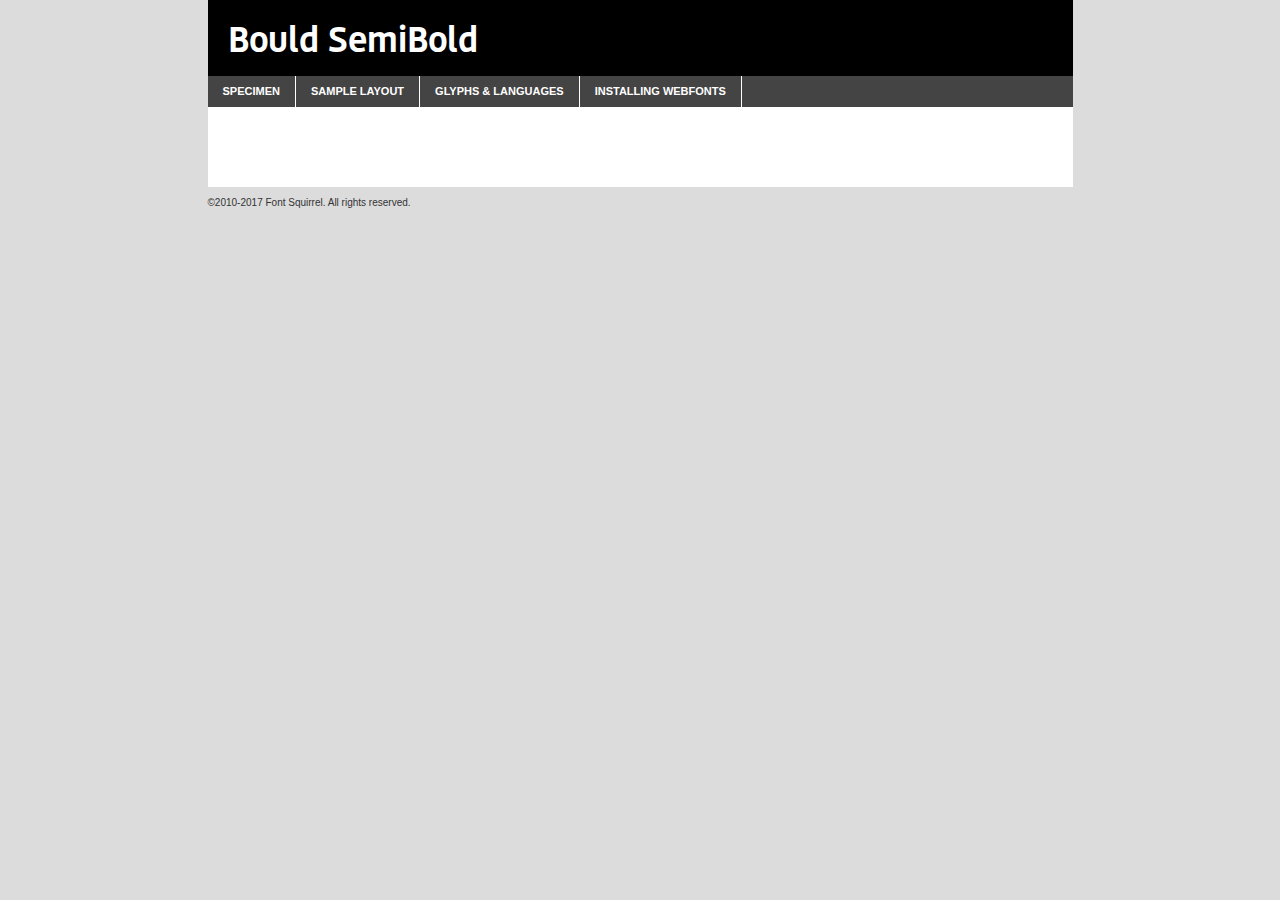
<file: assets/fonts/bould-semibold-demo.html>
<!DOCTYPE html PUBLIC "-//W3C//DTD XHTML 1.0 Transitional//EN"
	"http://www.w3.org/TR/xhtml1/DTD/xhtml1-transitional.dtd">

<html xmlns="http://www.w3.org/1999/xhtml" xml:lang="en" lang="en">
<head>
	<meta http-equiv="Content-Type" content="text/html; charset=utf-8" />
	<script src="http://ajax.googleapis.com/ajax/libs/jquery/1.7.2/jquery.min.js" type="text/javascript" charset="utf-8"></script>
	<script type="text/javascript">
	(function($){$.fn.easyTabs=function(option){var param=jQuery.extend({fadeSpeed:"fast",defaultContent:1,activeClass:'active'},option);$(this).each(function(){var thisId="#"+this.id;if(param.defaultContent==''){param.defaultContent=1;}
	if(typeof param.defaultContent=="number")
	{var defaultTab=$(thisId+" .tabs li:eq("+(param.defaultContent-1)+") a").attr('href').substr(1);}else{var defaultTab=param.defaultContent;}
	$(thisId+" .tabs li a").each(function(){var tabToHide=$(this).attr('href').substr(1);$("#"+tabToHide).addClass('easytabs-tab-content');});hideAll();changeContent(defaultTab);function hideAll(){$(thisId+" .easytabs-tab-content").hide();}
	function changeContent(tabId){hideAll();$(thisId+" .tabs li").removeClass(param.activeClass);$(thisId+" .tabs li a[href=#"+tabId+"]").closest('li').addClass(param.activeClass);if(param.fadeSpeed!="none")
	{$(thisId+" #"+tabId).fadeIn(param.fadeSpeed);}else{$(thisId+" #"+tabId).show();}}
	$(thisId+" .tabs li").click(function(){var tabId=$(this).find('a').attr('href').substr(1);changeContent(tabId);return false;});});}})(jQuery);
	</script>
	<link rel="stylesheet" href="specimen_files/specimen_stylesheet.css" type="text/css" charset="utf-8" />
	<link rel="stylesheet" href="stylesheet.css" type="text/css" charset="utf-8" />

	<style type="text/css">
					body{
				font-family: 'bouldsemibold';
							}
		</style>

	<title>Bould SemiBold Specimen</title>
	
	
	<script type="text/javascript" charset="utf-8">
		$(document).ready(function() {
			$('#container').easyTabs({defaultContent:1});
		});
	</script>
</head>

<body>
<div id="container">
	<div id="header">
		Bould SemiBold	</div>
	<ul class="tabs">
		<li><a href="#specimen">Specimen</a></li>
		<li><a href="#layout">Sample Layout</a></li>
				<li><a href="#glyphs">Glyphs &amp; Languages</a></li>
		<li><a href="#installing">Installing Webfonts</a></li>
		
	</ul>
	
	<div id="main_content">

		
			<div id="specimen">
		
				<div class="section">
					<div class="grid12 firstcol">
						<div class="huge">AaBb</div>
					</div>
				</div>
		
				<div class="section">
					<div class="glyph_range">A&#x200B;B&#x200b;C&#x200b;D&#x200b;E&#x200b;F&#x200b;G&#x200b;H&#x200b;I&#x200b;J&#x200b;K&#x200b;L&#x200b;M&#x200b;N&#x200b;O&#x200b;P&#x200b;Q&#x200b;R&#x200b;S&#x200b;T&#x200b;U&#x200b;V&#x200b;W&#x200b;X&#x200b;Y&#x200b;Z&#x200b;a&#x200b;b&#x200b;c&#x200b;d&#x200b;e&#x200b;f&#x200b;g&#x200b;h&#x200b;i&#x200b;j&#x200b;k&#x200b;l&#x200b;m&#x200b;n&#x200b;o&#x200b;p&#x200b;q&#x200b;r&#x200b;s&#x200b;t&#x200b;u&#x200b;v&#x200b;w&#x200b;x&#x200b;y&#x200b;z&#x200b;1&#x200b;2&#x200b;3&#x200b;4&#x200b;5&#x200b;6&#x200b;7&#x200b;8&#x200b;9&#x200b;0&#x200b;&amp;&#x200b;.&#x200b;,&#x200b;?&#x200b;!&#x200b;&#64;&#x200b;(&#x200b;)&#x200b;#&#x200b;$&#x200b;%&#x200b;*&#x200b;+&#x200b;-&#x200b;=&#x200b;:&#x200b;;</div>
				</div>
				<div class="section">
					<div class="grid12 firstcol">
						<table class="sample_table">
							<tr><td>10</td><td class="size10">abcdefghijklmnopqrstuvwxyzABCDEFGHIJKLMNOPQRSTUVWXYZ0123456789abcdefghijklmnopqrstuvwxyzABCDEFGHIJKLMNOPQRSTUVWXYZ0123456789abcdefghijklmnopqrstuvwxyzABCDEFGHIJKLMNOPQRSTUVWXYZ</td></tr>
							<tr><td>11</td><td class="size11">abcdefghijklmnopqrstuvwxyzABCDEFGHIJKLMNOPQRSTUVWXYZ0123456789abcdefghijklmnopqrstuvwxyzABCDEFGHIJKLMNOPQRSTUVWXYZ0123456789abcdefghijklmnopqrstuvwxyzABCDEFGHIJKLMNOPQRSTUVWXYZ</td></tr>
							<tr><td>12</td><td class="size12">abcdefghijklmnopqrstuvwxyzABCDEFGHIJKLMNOPQRSTUVWXYZ0123456789abcdefghijklmnopqrstuvwxyzABCDEFGHIJKLMNOPQRSTUVWXYZ0123456789abcdefghijklmnopqrstuvwxyzABCDEFGHIJKLMNOPQRSTUVWXYZ</td></tr>
							<tr><td>13</td><td class="size13">abcdefghijklmnopqrstuvwxyzABCDEFGHIJKLMNOPQRSTUVWXYZ0123456789abcdefghijklmnopqrstuvwxyzABCDEFGHIJKLMNOPQRSTUVWXYZ0123456789abcdefghijklmnopqrstuvwxyzABCDEFGHIJKLMNOPQRSTUVWXYZ</td></tr>
							<tr><td>14</td><td class="size14">abcdefghijklmnopqrstuvwxyzABCDEFGHIJKLMNOPQRSTUVWXYZ0123456789abcdefghijklmnopqrstuvwxyzABCDEFGHIJKLMNOPQRSTUVWXYZ0123456789abcdefghijklmnopqrstuvwxyzABCDEFGHIJKLMNOPQRSTUVWXYZ</td></tr>
							<tr><td>16</td><td class="size16">abcdefghijklmnopqrstuvwxyzABCDEFGHIJKLMNOPQRSTUVWXYZ0123456789abcdefghijklmnopqrstuvwxyzABCDEFGHIJKLMNOPQRSTUVWXYZ</td></tr>
							<tr><td>18</td><td class="size18">abcdefghijklmnopqrstuvwxyzABCDEFGHIJKLMNOPQRSTUVWXYZ0123456789abcdefghijklmnopqrstuvwxyzABCDEFGHIJKLMNOPQRSTUVWXYZ</td></tr>
							<tr><td>20</td><td class="size20">abcdefghijklmnopqrstuvwxyzABCDEFGHIJKLMNOPQRSTUVWXYZ0123456789abcdefghijklmnopqrstuvwxyzABCDEFGHIJKLMNOPQRSTUVWXYZ</td></tr>
							<tr><td>24</td><td class="size24">abcdefghijklmnopqrstuvwxyzABCDEFGHIJKLMNOPQRSTUVWXYZ0123456789abcdefghijklmnopqrstuvwxyzABCDEFGHIJKLMNOPQRSTUVWXYZ</td></tr>
							<tr><td>30</td><td class="size30">abcdefghijklmnopqrstuvwxyzABCDEFGHIJKLMNOPQRSTUVWXYZ0123456789abcdefghijklmnopqrstuvwxyzABCDEFGHIJKLMNOPQRSTUVWXYZ</td></tr>
							<tr><td>36</td><td class="size36">abcdefghijklmnopqrstuvwxyzABCDEFGHIJKLMNOPQRSTUVWXYZ0123456789abcdefghijklmnopqrstuvwxyzABCDEFGHIJKLMNOPQRSTUVWXYZ</td></tr>
							<tr><td>48</td><td class="size48">abcdefghijklmnopqrstuvwxyzABCDEFGHIJKLMNOPQRSTUVWXYZ0123456789abcdefghijklmnopqrstuvwxyzABCDEFGHIJKLMNOPQRSTUVWXYZ</td></tr>
							<tr><td>60</td><td class="size60">abcdefghijklmnopqrstuvwxyzABCDEFGHIJKLMNOPQRSTUVWXYZ0123456789abcdefghijklmnopqrstuvwxyzABCDEFGHIJKLMNOPQRSTUVWXYZ</td></tr>
							<tr><td>72</td><td class="size72">abcdefghijklmnopqrstuvwxyzABCDEFGHIJKLMNOPQRSTUVWXYZ0123456789abcdefghijklmnopqrstuvwxyzABCDEFGHIJKLMNOPQRSTUVWXYZ</td></tr>
							<tr><td>90</td><td class="size90">abcdefghijklmnopqrstuvwxyzABCDEFGHIJKLMNOPQRSTUVWXYZ0123456789abcdefghijklmnopqrstuvwxyzABCDEFGHIJKLMNOPQRSTUVWXYZ</td></tr>
						</table>
				
					</div>
			
				</div>
		
		
		
								<div class="section" id="bodycomparison">


										<div id="xheight">
				<div class="fontbody">&#x25FC;&#x25FC;&#x25FC;&#x25FC;&#x25FC;&#x25FC;&#x25FC;&#x25FC;&#x25FC;&#x25FC;&#x25FC;&#x25FC;&#x25FC;&#x25FC;&#x25FC;&#x25FC;&#x25FC;&#x25FC;&#x25FC;&#x25FC;&#x25FC;&#x25FC;&#x25FC;&#x25FC;&#x25FC;&#x25FC;&#x25FC;&#x25FC;&#x25FC;&#x25FC;&#x25FC;&#x25FC;&#x25FC;&#x25FC;&#x25FC;&#x25FC;&#x25FC;&#x25FC;&#x25FC;&#x25FC;&#x25FC;&#x25FC;&#x25FC;&#x25FC;&#x25FC;&#x25FC;&#x25FC;&#x25FC;&#x25FC;&#x25FC;&#x25FC;&#x25FC;&#x25FC;&#x25FC;&#x25FC;&#x25FC;&#x25FC;&#x25FC;&#x25FC;&#x25FC;&#x25FC;&#x25FC;&#x25FC;&#x25FC;&#x25FC;&#x25FC;&#x25FC;&#x25FC;&#x25FC;&#x25FC;&#x25FC;&#x25FC;&#x25FC;&#x25FC;&#x25FC;&#x25FC;&#x25FC;&#x25FC;&#x25FC;&#x25FC;&#x25FC;&#x25FC;&#x25FC;&#x25FC;&#x25FC;&#x25FC;&#x25FC;&#x25FC;&#x25FC;&#x25FC;&#x25FC;&#x25FC;&#x25FC;&#x25FC;&#x25FC;&#x25FC;&#x25FC;&#x25FC;&#x25FC;body</div><div class="arialbody">body</div><div class="verdanabody">body</div><div class="georgiabody">body</div></div>
										<div class="fontbody" style="z-index:1">
											body<span>Bould SemiBold</span>
										</div>
										<div class="arialbody" style="z-index:1">
											body<span>Arial</span>
										</div>
										<div class="verdanabody" style="z-index:1">
											body<span>Verdana</span>
										</div>
										<div class="georgiabody" style="z-index:1">
											body<span>Georgia</span>
										</div>



								</div>
		
		
				<div class="section psample psample_row1" id="">
					
					<div class="grid2 firstcol">
						<p class="size10"><span>10.</span>Aenean lacinia bibendum nulla sed consectetur. Fusce dapibus, tellus ac cursus commodo, tortor mauris condimentum nibh, ut fermentum massa justo sit amet risus. Nullam id dolor id nibh ultricies vehicula ut id elit. Cum sociis natoque penatibus et magnis dis parturient montes, nascetur ridiculus mus. Nulla vitae elit libero, a pharetra augue.</p>
			
					</div>
					<div class="grid3">
						<p class="size11"><span>11.</span>Aenean lacinia bibendum nulla sed consectetur. Fusce dapibus, tellus ac cursus commodo, tortor mauris condimentum nibh, ut fermentum massa justo sit amet risus. Nullam id dolor id nibh ultricies vehicula ut id elit. Cum sociis natoque penatibus et magnis dis parturient montes, nascetur ridiculus mus. Nulla vitae elit libero, a pharetra augue.</p>
			
					</div>
					<div class="grid3">
						<p class="size12"><span>12.</span>Aenean lacinia bibendum nulla sed consectetur. Fusce dapibus, tellus ac cursus commodo, tortor mauris condimentum nibh, ut fermentum massa justo sit amet risus. Nullam id dolor id nibh ultricies vehicula ut id elit. Cum sociis natoque penatibus et magnis dis parturient montes, nascetur ridiculus mus. Nulla vitae elit libero, a pharetra augue.</p>
			
					</div>
					<div class="grid4">
						<p class="size13"><span>13.</span>Aenean lacinia bibendum nulla sed consectetur. Fusce dapibus, tellus ac cursus commodo, tortor mauris condimentum nibh, ut fermentum massa justo sit amet risus. Nullam id dolor id nibh ultricies vehicula ut id elit. Cum sociis natoque penatibus et magnis dis parturient montes, nascetur ridiculus mus. Nulla vitae elit libero, a pharetra augue.</p>
			
					</div>
					<div class="white_blend"></div>
					
				</div>
				<div class="section psample psample_row2" id="">
					<div class="grid3 firstcol">
						<p class="size14"><span>14.</span>Aenean lacinia bibendum nulla sed consectetur. Fusce dapibus, tellus ac cursus commodo, tortor mauris condimentum nibh, ut fermentum massa justo sit amet risus. Nullam id dolor id nibh ultricies vehicula ut id elit. Cum sociis natoque penatibus et magnis dis parturient montes, nascetur ridiculus mus. Nulla vitae elit libero, a pharetra augue.</p>
			
					</div>
					<div class="grid4">
						<p class="size16"><span>16.</span>Aenean lacinia bibendum nulla sed consectetur. Fusce dapibus, tellus ac cursus commodo, tortor mauris condimentum nibh, ut fermentum massa justo sit amet risus. Nullam id dolor id nibh ultricies vehicula ut id elit. Cum sociis natoque penatibus et magnis dis parturient montes, nascetur ridiculus mus. Nulla vitae elit libero, a pharetra augue.</p>
			
					</div>
					<div class="grid5">
						<p class="size18"><span>18.</span>Aenean lacinia bibendum nulla sed consectetur. Fusce dapibus, tellus ac cursus commodo, tortor mauris condimentum nibh, ut fermentum massa justo sit amet risus. Nullam id dolor id nibh ultricies vehicula ut id elit. Cum sociis natoque penatibus et magnis dis parturient montes, nascetur ridiculus mus. Nulla vitae elit libero, a pharetra augue.</p>
			
					</div>

					<div class="white_blend"></div>

				</div>
				
				<div class="section psample psample_row3" id="">
					<div class="grid5 firstcol">
						<p class="size20"><span>20.</span>Aenean lacinia bibendum nulla sed consectetur. Fusce dapibus, tellus ac cursus commodo, tortor mauris condimentum nibh, ut fermentum massa justo sit amet risus. Nullam id dolor id nibh ultricies vehicula ut id elit. Cum sociis natoque penatibus et magnis dis parturient montes, nascetur ridiculus mus. Nulla vitae elit libero, a pharetra augue.</p>
					</div>
					<div class="grid7">
						<p class="size24"><span>24.</span>Aenean lacinia bibendum nulla sed consectetur. Fusce dapibus, tellus ac cursus commodo, tortor mauris condimentum nibh, ut fermentum massa justo sit amet risus. Nullam id dolor id nibh ultricies vehicula ut id elit. Cum sociis natoque penatibus et magnis dis parturient montes, nascetur ridiculus mus. Nulla vitae elit libero, a pharetra augue.</p>
					</div>
					
					<div class="white_blend"></div>
					
				</div>
				
				<div class="section psample psample_row4" id="">
					<div class="grid12 firstcol">
						<p class="size30"><span>30.</span>Aenean lacinia bibendum nulla sed consectetur. Fusce dapibus, tellus ac cursus commodo, tortor mauris condimentum nibh, ut fermentum massa justo sit amet risus. Nullam id dolor id nibh ultricies vehicula ut id elit. Cum sociis natoque penatibus et magnis dis parturient montes, nascetur ridiculus mus. Nulla vitae elit libero, a pharetra augue.</p>
					</div>
					<div class="white_blend"></div>
					
				</div>
				
				
				
				<div class="section psample psample_row1 fullreverse">
					<div class="grid2 firstcol">
						<p class="size10"><span>10.</span>Aenean lacinia bibendum nulla sed consectetur. Fusce dapibus, tellus ac cursus commodo, tortor mauris condimentum nibh, ut fermentum massa justo sit amet risus. Nullam id dolor id nibh ultricies vehicula ut id elit. Cum sociis natoque penatibus et magnis dis parturient montes, nascetur ridiculus mus. Nulla vitae elit libero, a pharetra augue.</p>
			
					</div>
					<div class="grid3">
						<p class="size11"><span>11.</span>Aenean lacinia bibendum nulla sed consectetur. Fusce dapibus, tellus ac cursus commodo, tortor mauris condimentum nibh, ut fermentum massa justo sit amet risus. Nullam id dolor id nibh ultricies vehicula ut id elit. Cum sociis natoque penatibus et magnis dis parturient montes, nascetur ridiculus mus. Nulla vitae elit libero, a pharetra augue.</p>
			
					</div>
					<div class="grid3">
						<p class="size12"><span>12.</span>Aenean lacinia bibendum nulla sed consectetur. Fusce dapibus, tellus ac cursus commodo, tortor mauris condimentum nibh, ut fermentum massa justo sit amet risus. Nullam id dolor id nibh ultricies vehicula ut id elit. Cum sociis natoque penatibus et magnis dis parturient montes, nascetur ridiculus mus. Nulla vitae elit libero, a pharetra augue.</p>
			
					</div>
					<div class="grid4">
						<p class="size13"><span>13.</span>Aenean lacinia bibendum nulla sed consectetur. Fusce dapibus, tellus ac cursus commodo, tortor mauris condimentum nibh, ut fermentum massa justo sit amet risus. Nullam id dolor id nibh ultricies vehicula ut id elit. Cum sociis natoque penatibus et magnis dis parturient montes, nascetur ridiculus mus. Nulla vitae elit libero, a pharetra augue.</p>
			
					</div>
					<div class="black_blend"></div>
					
				</div>
				
				<div class="section psample psample_row2 fullreverse">
					<div class="grid3 firstcol">
						<p class="size14"><span>14.</span>Aenean lacinia bibendum nulla sed consectetur. Fusce dapibus, tellus ac cursus commodo, tortor mauris condimentum nibh, ut fermentum massa justo sit amet risus. Nullam id dolor id nibh ultricies vehicula ut id elit. Cum sociis natoque penatibus et magnis dis parturient montes, nascetur ridiculus mus. Nulla vitae elit libero, a pharetra augue.</p>
			
					</div>
					<div class="grid4">
						<p class="size16"><span>16.</span>Aenean lacinia bibendum nulla sed consectetur. Fusce dapibus, tellus ac cursus commodo, tortor mauris condimentum nibh, ut fermentum massa justo sit amet risus. Nullam id dolor id nibh ultricies vehicula ut id elit. Cum sociis natoque penatibus et magnis dis parturient montes, nascetur ridiculus mus. Nulla vitae elit libero, a pharetra augue.</p>
			
					</div>
					<div class="grid5">
						<p class="size18"><span>18.</span>Aenean lacinia bibendum nulla sed consectetur. Fusce dapibus, tellus ac cursus commodo, tortor mauris condimentum nibh, ut fermentum massa justo sit amet risus. Nullam id dolor id nibh ultricies vehicula ut id elit. Cum sociis natoque penatibus et magnis dis parturient montes, nascetur ridiculus mus. Nulla vitae elit libero, a pharetra augue.</p>
			
					</div>
					<div class="black_blend"></div>

				</div>
				
				<div class="section psample fullreverse psample_row3" id="">
					<div class="grid5 firstcol">
						<p class="size20"><span>20.</span>Aenean lacinia bibendum nulla sed consectetur. Fusce dapibus, tellus ac cursus commodo, tortor mauris condimentum nibh, ut fermentum massa justo sit amet risus. Nullam id dolor id nibh ultricies vehicula ut id elit. Cum sociis natoque penatibus et magnis dis parturient montes, nascetur ridiculus mus. Nulla vitae elit libero, a pharetra augue.</p>
					</div>
					<div class="grid7">
						<p class="size24"><span>24.</span>Aenean lacinia bibendum nulla sed consectetur. Fusce dapibus, tellus ac cursus commodo, tortor mauris condimentum nibh, ut fermentum massa justo sit amet risus. Nullam id dolor id nibh ultricies vehicula ut id elit. Cum sociis natoque penatibus et magnis dis parturient montes, nascetur ridiculus mus. Nulla vitae elit libero, a pharetra augue.</p>
					</div>
					
					<div class="black_blend"></div>
					
				</div>
				
				<div class="section psample fullreverse psample_row4" id="" style="border-bottom: 20px #000 solid;">
					<div class="grid12 firstcol">
						<p class="size30"><span>30.</span>Aenean lacinia bibendum nulla sed consectetur. Fusce dapibus, tellus ac cursus commodo, tortor mauris condimentum nibh, ut fermentum massa justo sit amet risus. Nullam id dolor id nibh ultricies vehicula ut id elit. Cum sociis natoque penatibus et magnis dis parturient montes, nascetur ridiculus mus. Nulla vitae elit libero, a pharetra augue.</p>
					</div>
					<div class="black_blend"></div>
					
				</div>
				
				
				
				
			</div>
			
			<div id="layout">
				
				<div class="section">
					
					<div class="grid12 firstcol">
						<h1>Lorem Ipsum Dolor</h1>
						<h2>Etiam porta sem malesuada magna mollis euismod</h2>
						
						<p class="byline">By <a href="#link">Aenean Lacinia</a></p>
					</div>
				</div>
				<div class="section">
					<div class="grid8 firstcol">
						<p class="large">Donec sed odio dui. Morbi leo risus, porta ac consectetur ac, vestibulum at eros. Fusce dapibus, tellus ac cursus commodo, tortor mauris condimentum nibh, ut fermentum massa justo sit amet risus. </p>

						
						<h3>Pellentesque ornare sem</h3>

						<p>Maecenas sed diam eget risus varius blandit sit amet non magna. Maecenas faucibus mollis interdum. Donec ullamcorper nulla non metus auctor fringilla. Nullam id dolor id nibh ultricies vehicula ut id elit. Nullam id dolor id nibh ultricies vehicula ut id elit. </p>

						<p>Aenean eu leo quam. Pellentesque ornare sem lacinia quam venenatis vestibulum. Lorem ipsum dolor sit amet, consectetur adipiscing elit. Cum sociis natoque penatibus et magnis dis parturient montes, nascetur ridiculus mus. </p>

						<p>Nulla vitae elit libero, a pharetra augue. Praesent commodo cursus magna, vel scelerisque nisl consectetur et. Aenean lacinia bibendum nulla sed consectetur. </p>

						<p>Nullam quis risus eget urna mollis ornare vel eu leo. Nullam quis risus eget urna mollis ornare vel eu leo. Maecenas sed diam eget risus varius blandit sit amet non magna. Donec ullamcorper nulla non metus auctor fringilla. </p>

						<h3>Cras mattis consectetur</h3>

						<p>Aenean eu leo quam. Pellentesque ornare sem lacinia quam venenatis vestibulum. Aenean lacinia bibendum nulla sed consectetur. Integer posuere erat a ante venenatis dapibus posuere velit aliquet. Cras mattis consectetur purus sit amet fermentum. </p>

						<p>Nullam id dolor id nibh ultricies vehicula ut id elit. Nullam quis risus eget urna mollis ornare vel eu leo. Cras mattis consectetur purus sit amet fermentum.</p>
					</div>
					
					<div class="grid4 sidebar">
						
						<div class="box reverse">
							<p class="last">Nullam quis risus eget urna mollis ornare vel eu leo. Donec ullamcorper nulla non metus auctor fringilla. Cras mattis consectetur purus sit amet fermentum. Sed posuere consectetur est at lobortis. Lorem ipsum dolor sit amet, consectetur adipiscing elit. </p>
						</div>
						
						<p class="caption">Maecenas sed diam eget risus varius.</p>

						<p>Vestibulum id ligula porta felis euismod semper. Integer posuere erat a ante venenatis dapibus posuere velit aliquet. Vestibulum id ligula porta felis euismod semper. Sed posuere consectetur est at lobortis. Maecenas sed diam eget risus varius blandit sit amet non magna. Fusce dapibus, tellus ac cursus commodo, tortor mauris condimentum nibh, ut fermentum massa justo sit amet risus. </p>

					

						<p>Duis mollis, est non commodo luctus, nisi erat porttitor ligula, eget lacinia odio sem nec elit. Aenean lacinia bibendum nulla sed consectetur. Vivamus sagittis lacus vel augue laoreet rutrum faucibus dolor auctor. Aenean lacinia bibendum nulla sed consectetur. Nullam quis risus eget urna mollis ornare vel eu leo. </p>

						<p>Praesent commodo cursus magna, vel scelerisque nisl consectetur et. Donec ullamcorper nulla non metus auctor fringilla. Maecenas faucibus mollis interdum. Fusce dapibus, tellus ac cursus commodo, tortor mauris condimentum nibh, ut fermentum massa justo sit amet risus. </p>

					</div>
				</div>
				
			</div>


			



		<div id="glyphs">
			<div class="section">
				<div class="grid12 firstcol">
			
				<h1>Language Support</h1>
				<p>The subset of Bould SemiBold in this kit supports the following languages:<br />
			
					Albanian, Basque, Belarusian_lacinka, Bosnian, Breton, Catalan, Chamorro, Chichewa_nyanja, Croatian, Czech, Danish, Dutch, English, Esperanto, Estonian, Faroese, Finnish, French, Frisian, Galician, German, Hungarian, Icelandic, Italian, Latvian, Lithuanian, Malagasy, Maltese, Norwegian, Polish, Portuguese, Romanian, Slovak, Slovenian, Spanish, Swedish, Turkish, Welsh, Alsatian, Aragonese, Arapaho, Aromanian, Arrernte, Asturian, Aymara, Bislama, Cebuano, Cheyenne, Cimbrian, Corsican, Fijian, French_creole, Friulian, Genoese, Gilbertese, Greenlandic, Haitian_creole, Hawaiian, Hiligaynon, Hmong, Hopi, Ibanag, Iloko_ilokano, Indonesian, Interglossa_glosa, Interlingua, Irish_gaelic, Istro-romanian, Jerriais, Kashubian, Kurdish_kurmanji, Ladin, Lojban, Lombard, Low_saxon, Luxembourgeois, Manx, Maori, Megleno-romanian, Mohawk, Nahuatl, Norfolk_pitcairnese, Northern_sotho, Occitan, Oromo, Pangasinan, Papiamento, Piedmontese, Potawatomi, Quechua, Rhaeto-romance, Romansh, Rotokas, Sami_inari, Sami_lule, Samoan, Sardinian, Scots_gaelic, Seychelles_creole, Shona, Sicilian, Somali, Southern_ndebele, Southern_sotho, Swahili, Swati_swazi, Tagalog_filipino_pilipino, Tahitian, Tausug, Tetum, Tok_pisin, Tongan, Tswana, Turkmen, Turkmen_latinized, Tuvaluan, Uyghur_latinized, Veps, Volapuk, Votic_latinized, Walloon, Warlpiri, Xhosa, Yapese, Zulu, Latinbasic, Ubasic, Demo				</p>
				<h1>Glyph Chart</h1>
				<p>The subset of Bould SemiBold in this kit includes all the glyphs listed below. Unicode entities are included above each glyph to help you insert individual characters into your layout.</p>
				<div id="glyph_chart">
			
																				 <div><p>&amp;#32;</p>&#32;</div>
																				 <div><p>&amp;#33;</p>&#33;</div>
																				 <div><p>&amp;#34;</p>&#34;</div>
																				 <div><p>&amp;#35;</p>&#35;</div>
																				 <div><p>&amp;#36;</p>&#36;</div>
																				 <div><p>&amp;#37;</p>&#37;</div>
																				 <div><p>&amp;#38;</p>&#38;</div>
																				 <div><p>&amp;#39;</p>&#39;</div>
																				 <div><p>&amp;#40;</p>&#40;</div>
																				 <div><p>&amp;#41;</p>&#41;</div>
																				 <div><p>&amp;#42;</p>&#42;</div>
																				 <div><p>&amp;#43;</p>&#43;</div>
																				 <div><p>&amp;#44;</p>&#44;</div>
																				 <div><p>&amp;#45;</p>&#45;</div>
																				 <div><p>&amp;#46;</p>&#46;</div>
																				 <div><p>&amp;#47;</p>&#47;</div>
																				 <div><p>&amp;#48;</p>&#48;</div>
																				 <div><p>&amp;#49;</p>&#49;</div>
																				 <div><p>&amp;#50;</p>&#50;</div>
																				 <div><p>&amp;#51;</p>&#51;</div>
																				 <div><p>&amp;#52;</p>&#52;</div>
																				 <div><p>&amp;#53;</p>&#53;</div>
																				 <div><p>&amp;#54;</p>&#54;</div>
																				 <div><p>&amp;#55;</p>&#55;</div>
																				 <div><p>&amp;#56;</p>&#56;</div>
																				 <div><p>&amp;#57;</p>&#57;</div>
																				 <div><p>&amp;#58;</p>&#58;</div>
																				 <div><p>&amp;#59;</p>&#59;</div>
																				 <div><p>&amp;#60;</p>&#60;</div>
																				 <div><p>&amp;#61;</p>&#61;</div>
																				 <div><p>&amp;#62;</p>&#62;</div>
																				 <div><p>&amp;#63;</p>&#63;</div>
																				 <div><p>&amp;#64;</p>&#64;</div>
																				 <div><p>&amp;#65;</p>&#65;</div>
																				 <div><p>&amp;#66;</p>&#66;</div>
																				 <div><p>&amp;#67;</p>&#67;</div>
																				 <div><p>&amp;#68;</p>&#68;</div>
																				 <div><p>&amp;#69;</p>&#69;</div>
																				 <div><p>&amp;#70;</p>&#70;</div>
																				 <div><p>&amp;#71;</p>&#71;</div>
																				 <div><p>&amp;#72;</p>&#72;</div>
																				 <div><p>&amp;#73;</p>&#73;</div>
																				 <div><p>&amp;#74;</p>&#74;</div>
																				 <div><p>&amp;#75;</p>&#75;</div>
																				 <div><p>&amp;#76;</p>&#76;</div>
																				 <div><p>&amp;#77;</p>&#77;</div>
																				 <div><p>&amp;#78;</p>&#78;</div>
																				 <div><p>&amp;#79;</p>&#79;</div>
																				 <div><p>&amp;#80;</p>&#80;</div>
																				 <div><p>&amp;#81;</p>&#81;</div>
																				 <div><p>&amp;#82;</p>&#82;</div>
																				 <div><p>&amp;#83;</p>&#83;</div>
																				 <div><p>&amp;#84;</p>&#84;</div>
																				 <div><p>&amp;#85;</p>&#85;</div>
																				 <div><p>&amp;#86;</p>&#86;</div>
																				 <div><p>&amp;#87;</p>&#87;</div>
																				 <div><p>&amp;#88;</p>&#88;</div>
																				 <div><p>&amp;#89;</p>&#89;</div>
																				 <div><p>&amp;#90;</p>&#90;</div>
																				 <div><p>&amp;#91;</p>&#91;</div>
																				 <div><p>&amp;#92;</p>&#92;</div>
																				 <div><p>&amp;#93;</p>&#93;</div>
																				 <div><p>&amp;#94;</p>&#94;</div>
																				 <div><p>&amp;#95;</p>&#95;</div>
																				 <div><p>&amp;#96;</p>&#96;</div>
																				 <div><p>&amp;#97;</p>&#97;</div>
																				 <div><p>&amp;#98;</p>&#98;</div>
																				 <div><p>&amp;#99;</p>&#99;</div>
																				 <div><p>&amp;#100;</p>&#100;</div>
																				 <div><p>&amp;#101;</p>&#101;</div>
																				 <div><p>&amp;#102;</p>&#102;</div>
																				 <div><p>&amp;#103;</p>&#103;</div>
																				 <div><p>&amp;#104;</p>&#104;</div>
																				 <div><p>&amp;#105;</p>&#105;</div>
																				 <div><p>&amp;#106;</p>&#106;</div>
																				 <div><p>&amp;#107;</p>&#107;</div>
																				 <div><p>&amp;#108;</p>&#108;</div>
																				 <div><p>&amp;#109;</p>&#109;</div>
																				 <div><p>&amp;#110;</p>&#110;</div>
																				 <div><p>&amp;#111;</p>&#111;</div>
																				 <div><p>&amp;#112;</p>&#112;</div>
																				 <div><p>&amp;#113;</p>&#113;</div>
																				 <div><p>&amp;#114;</p>&#114;</div>
																				 <div><p>&amp;#115;</p>&#115;</div>
																				 <div><p>&amp;#116;</p>&#116;</div>
																				 <div><p>&amp;#117;</p>&#117;</div>
																				 <div><p>&amp;#118;</p>&#118;</div>
																				 <div><p>&amp;#119;</p>&#119;</div>
																				 <div><p>&amp;#120;</p>&#120;</div>
																				 <div><p>&amp;#121;</p>&#121;</div>
																				 <div><p>&amp;#122;</p>&#122;</div>
																				 <div><p>&amp;#123;</p>&#123;</div>
																				 <div><p>&amp;#124;</p>&#124;</div>
																				 <div><p>&amp;#125;</p>&#125;</div>
																				 <div><p>&amp;#126;</p>&#126;</div>
																				 <div><p>&amp;#160;</p>&#160;</div>
																				 <div><p>&amp;#161;</p>&#161;</div>
																				 <div><p>&amp;#162;</p>&#162;</div>
																				 <div><p>&amp;#163;</p>&#163;</div>
																				 <div><p>&amp;#164;</p>&#164;</div>
																				 <div><p>&amp;#165;</p>&#165;</div>
																				 <div><p>&amp;#166;</p>&#166;</div>
																				 <div><p>&amp;#167;</p>&#167;</div>
																				 <div><p>&amp;#168;</p>&#168;</div>
																				 <div><p>&amp;#169;</p>&#169;</div>
																				 <div><p>&amp;#170;</p>&#170;</div>
																				 <div><p>&amp;#171;</p>&#171;</div>
																				 <div><p>&amp;#172;</p>&#172;</div>
																				 <div><p>&amp;#173;</p>&#173;</div>
																				 <div><p>&amp;#174;</p>&#174;</div>
																				 <div><p>&amp;#175;</p>&#175;</div>
																				 <div><p>&amp;#176;</p>&#176;</div>
																				 <div><p>&amp;#177;</p>&#177;</div>
																				 <div><p>&amp;#178;</p>&#178;</div>
																				 <div><p>&amp;#179;</p>&#179;</div>
																				 <div><p>&amp;#180;</p>&#180;</div>
																				 <div><p>&amp;#181;</p>&#181;</div>
																				 <div><p>&amp;#182;</p>&#182;</div>
																				 <div><p>&amp;#183;</p>&#183;</div>
																				 <div><p>&amp;#184;</p>&#184;</div>
																				 <div><p>&amp;#185;</p>&#185;</div>
																				 <div><p>&amp;#186;</p>&#186;</div>
																				 <div><p>&amp;#187;</p>&#187;</div>
																				 <div><p>&amp;#188;</p>&#188;</div>
																				 <div><p>&amp;#189;</p>&#189;</div>
																				 <div><p>&amp;#190;</p>&#190;</div>
																				 <div><p>&amp;#191;</p>&#191;</div>
																				 <div><p>&amp;#192;</p>&#192;</div>
																				 <div><p>&amp;#193;</p>&#193;</div>
																				 <div><p>&amp;#194;</p>&#194;</div>
																				 <div><p>&amp;#195;</p>&#195;</div>
																				 <div><p>&amp;#196;</p>&#196;</div>
																				 <div><p>&amp;#197;</p>&#197;</div>
																				 <div><p>&amp;#198;</p>&#198;</div>
																				 <div><p>&amp;#199;</p>&#199;</div>
																				 <div><p>&amp;#200;</p>&#200;</div>
																				 <div><p>&amp;#201;</p>&#201;</div>
																				 <div><p>&amp;#202;</p>&#202;</div>
																				 <div><p>&amp;#203;</p>&#203;</div>
																				 <div><p>&amp;#204;</p>&#204;</div>
																				 <div><p>&amp;#205;</p>&#205;</div>
																				 <div><p>&amp;#206;</p>&#206;</div>
																				 <div><p>&amp;#207;</p>&#207;</div>
																				 <div><p>&amp;#208;</p>&#208;</div>
																				 <div><p>&amp;#209;</p>&#209;</div>
																				 <div><p>&amp;#210;</p>&#210;</div>
																				 <div><p>&amp;#211;</p>&#211;</div>
																				 <div><p>&amp;#212;</p>&#212;</div>
																				 <div><p>&amp;#213;</p>&#213;</div>
																				 <div><p>&amp;#214;</p>&#214;</div>
																				 <div><p>&amp;#215;</p>&#215;</div>
																				 <div><p>&amp;#216;</p>&#216;</div>
																				 <div><p>&amp;#217;</p>&#217;</div>
																				 <div><p>&amp;#218;</p>&#218;</div>
																				 <div><p>&amp;#219;</p>&#219;</div>
																				 <div><p>&amp;#220;</p>&#220;</div>
																				 <div><p>&amp;#221;</p>&#221;</div>
																				 <div><p>&amp;#222;</p>&#222;</div>
																				 <div><p>&amp;#223;</p>&#223;</div>
																				 <div><p>&amp;#224;</p>&#224;</div>
																				 <div><p>&amp;#225;</p>&#225;</div>
																				 <div><p>&amp;#226;</p>&#226;</div>
																				 <div><p>&amp;#227;</p>&#227;</div>
																				 <div><p>&amp;#228;</p>&#228;</div>
																				 <div><p>&amp;#229;</p>&#229;</div>
																				 <div><p>&amp;#230;</p>&#230;</div>
																				 <div><p>&amp;#231;</p>&#231;</div>
																				 <div><p>&amp;#232;</p>&#232;</div>
																				 <div><p>&amp;#233;</p>&#233;</div>
																				 <div><p>&amp;#234;</p>&#234;</div>
																				 <div><p>&amp;#235;</p>&#235;</div>
																				 <div><p>&amp;#236;</p>&#236;</div>
																				 <div><p>&amp;#237;</p>&#237;</div>
																				 <div><p>&amp;#238;</p>&#238;</div>
																				 <div><p>&amp;#239;</p>&#239;</div>
																				 <div><p>&amp;#240;</p>&#240;</div>
																				 <div><p>&amp;#241;</p>&#241;</div>
																				 <div><p>&amp;#242;</p>&#242;</div>
																				 <div><p>&amp;#243;</p>&#243;</div>
																				 <div><p>&amp;#244;</p>&#244;</div>
																				 <div><p>&amp;#245;</p>&#245;</div>
																				 <div><p>&amp;#246;</p>&#246;</div>
																				 <div><p>&amp;#247;</p>&#247;</div>
																				 <div><p>&amp;#248;</p>&#248;</div>
																				 <div><p>&amp;#249;</p>&#249;</div>
																				 <div><p>&amp;#250;</p>&#250;</div>
																				 <div><p>&amp;#251;</p>&#251;</div>
																				 <div><p>&amp;#252;</p>&#252;</div>
																				 <div><p>&amp;#253;</p>&#253;</div>
																				 <div><p>&amp;#254;</p>&#254;</div>
																				 <div><p>&amp;#255;</p>&#255;</div>
																				 <div><p>&amp;#256;</p>&#256;</div>
																				 <div><p>&amp;#257;</p>&#257;</div>
																				 <div><p>&amp;#258;</p>&#258;</div>
																				 <div><p>&amp;#259;</p>&#259;</div>
																				 <div><p>&amp;#260;</p>&#260;</div>
																				 <div><p>&amp;#261;</p>&#261;</div>
																				 <div><p>&amp;#262;</p>&#262;</div>
																				 <div><p>&amp;#263;</p>&#263;</div>
																				 <div><p>&amp;#264;</p>&#264;</div>
																				 <div><p>&amp;#265;</p>&#265;</div>
																				 <div><p>&amp;#266;</p>&#266;</div>
																				 <div><p>&amp;#267;</p>&#267;</div>
																				 <div><p>&amp;#268;</p>&#268;</div>
																				 <div><p>&amp;#269;</p>&#269;</div>
																				 <div><p>&amp;#270;</p>&#270;</div>
																				 <div><p>&amp;#271;</p>&#271;</div>
																				 <div><p>&amp;#272;</p>&#272;</div>
																				 <div><p>&amp;#273;</p>&#273;</div>
																				 <div><p>&amp;#274;</p>&#274;</div>
																				 <div><p>&amp;#275;</p>&#275;</div>
																				 <div><p>&amp;#276;</p>&#276;</div>
																				 <div><p>&amp;#278;</p>&#278;</div>
																				 <div><p>&amp;#279;</p>&#279;</div>
																				 <div><p>&amp;#280;</p>&#280;</div>
																				 <div><p>&amp;#281;</p>&#281;</div>
																				 <div><p>&amp;#282;</p>&#282;</div>
																				 <div><p>&amp;#283;</p>&#283;</div>
																				 <div><p>&amp;#284;</p>&#284;</div>
																				 <div><p>&amp;#285;</p>&#285;</div>
																				 <div><p>&amp;#286;</p>&#286;</div>
																				 <div><p>&amp;#287;</p>&#287;</div>
																				 <div><p>&amp;#288;</p>&#288;</div>
																				 <div><p>&amp;#289;</p>&#289;</div>
																				 <div><p>&amp;#290;</p>&#290;</div>
																				 <div><p>&amp;#291;</p>&#291;</div>
																				 <div><p>&amp;#292;</p>&#292;</div>
																				 <div><p>&amp;#293;</p>&#293;</div>
																				 <div><p>&amp;#294;</p>&#294;</div>
																				 <div><p>&amp;#295;</p>&#295;</div>
																				 <div><p>&amp;#296;</p>&#296;</div>
																				 <div><p>&amp;#297;</p>&#297;</div>
																				 <div><p>&amp;#298;</p>&#298;</div>
																				 <div><p>&amp;#299;</p>&#299;</div>
																				 <div><p>&amp;#300;</p>&#300;</div>
																				 <div><p>&amp;#301;</p>&#301;</div>
																				 <div><p>&amp;#302;</p>&#302;</div>
																				 <div><p>&amp;#303;</p>&#303;</div>
																				 <div><p>&amp;#304;</p>&#304;</div>
																				 <div><p>&amp;#305;</p>&#305;</div>
																				 <div><p>&amp;#306;</p>&#306;</div>
																				 <div><p>&amp;#307;</p>&#307;</div>
																				 <div><p>&amp;#308;</p>&#308;</div>
																				 <div><p>&amp;#309;</p>&#309;</div>
																				 <div><p>&amp;#310;</p>&#310;</div>
																				 <div><p>&amp;#311;</p>&#311;</div>
																				 <div><p>&amp;#313;</p>&#313;</div>
																				 <div><p>&amp;#314;</p>&#314;</div>
																				 <div><p>&amp;#315;</p>&#315;</div>
																				 <div><p>&amp;#316;</p>&#316;</div>
																				 <div><p>&amp;#317;</p>&#317;</div>
																				 <div><p>&amp;#318;</p>&#318;</div>
																				 <div><p>&amp;#319;</p>&#319;</div>
																				 <div><p>&amp;#320;</p>&#320;</div>
																				 <div><p>&amp;#321;</p>&#321;</div>
																				 <div><p>&amp;#322;</p>&#322;</div>
																				 <div><p>&amp;#323;</p>&#323;</div>
																				 <div><p>&amp;#324;</p>&#324;</div>
																				 <div><p>&amp;#325;</p>&#325;</div>
																				 <div><p>&amp;#326;</p>&#326;</div>
																				 <div><p>&amp;#327;</p>&#327;</div>
																				 <div><p>&amp;#328;</p>&#328;</div>
																				 <div><p>&amp;#330;</p>&#330;</div>
																				 <div><p>&amp;#331;</p>&#331;</div>
																				 <div><p>&amp;#332;</p>&#332;</div>
																				 <div><p>&amp;#333;</p>&#333;</div>
																				 <div><p>&amp;#334;</p>&#334;</div>
																				 <div><p>&amp;#335;</p>&#335;</div>
																				 <div><p>&amp;#336;</p>&#336;</div>
																				 <div><p>&amp;#337;</p>&#337;</div>
																				 <div><p>&amp;#338;</p>&#338;</div>
																				 <div><p>&amp;#339;</p>&#339;</div>
																				 <div><p>&amp;#340;</p>&#340;</div>
																				 <div><p>&amp;#341;</p>&#341;</div>
																				 <div><p>&amp;#342;</p>&#342;</div>
																				 <div><p>&amp;#343;</p>&#343;</div>
																				 <div><p>&amp;#344;</p>&#344;</div>
																				 <div><p>&amp;#345;</p>&#345;</div>
																				 <div><p>&amp;#346;</p>&#346;</div>
																				 <div><p>&amp;#347;</p>&#347;</div>
																				 <div><p>&amp;#348;</p>&#348;</div>
																				 <div><p>&amp;#349;</p>&#349;</div>
																				 <div><p>&amp;#350;</p>&#350;</div>
																				 <div><p>&amp;#351;</p>&#351;</div>
																				 <div><p>&amp;#352;</p>&#352;</div>
																				 <div><p>&amp;#353;</p>&#353;</div>
																				 <div><p>&amp;#354;</p>&#354;</div>
																				 <div><p>&amp;#355;</p>&#355;</div>
																				 <div><p>&amp;#356;</p>&#356;</div>
																				 <div><p>&amp;#357;</p>&#357;</div>
																				 <div><p>&amp;#358;</p>&#358;</div>
																				 <div><p>&amp;#359;</p>&#359;</div>
																				 <div><p>&amp;#360;</p>&#360;</div>
																				 <div><p>&amp;#361;</p>&#361;</div>
																				 <div><p>&amp;#362;</p>&#362;</div>
																				 <div><p>&amp;#363;</p>&#363;</div>
																				 <div><p>&amp;#364;</p>&#364;</div>
																				 <div><p>&amp;#365;</p>&#365;</div>
																				 <div><p>&amp;#366;</p>&#366;</div>
																				 <div><p>&amp;#367;</p>&#367;</div>
																				 <div><p>&amp;#368;</p>&#368;</div>
																				 <div><p>&amp;#369;</p>&#369;</div>
																				 <div><p>&amp;#370;</p>&#370;</div>
																				 <div><p>&amp;#371;</p>&#371;</div>
																				 <div><p>&amp;#372;</p>&#372;</div>
																				 <div><p>&amp;#373;</p>&#373;</div>
																				 <div><p>&amp;#374;</p>&#374;</div>
																				 <div><p>&amp;#375;</p>&#375;</div>
																				 <div><p>&amp;#376;</p>&#376;</div>
																				 <div><p>&amp;#377;</p>&#377;</div>
																				 <div><p>&amp;#378;</p>&#378;</div>
																				 <div><p>&amp;#379;</p>&#379;</div>
																				 <div><p>&amp;#380;</p>&#380;</div>
																				 <div><p>&amp;#381;</p>&#381;</div>
																				 <div><p>&amp;#382;</p>&#382;</div>
																				 <div><p>&amp;#402;</p>&#402;</div>
																				 <div><p>&amp;#461;</p>&#461;</div>
																				 <div><p>&amp;#462;</p>&#462;</div>
																				 <div><p>&amp;#463;</p>&#463;</div>
																				 <div><p>&amp;#464;</p>&#464;</div>
																				 <div><p>&amp;#465;</p>&#465;</div>
																				 <div><p>&amp;#466;</p>&#466;</div>
																				 <div><p>&amp;#482;</p>&#482;</div>
																				 <div><p>&amp;#483;</p>&#483;</div>
																				 <div><p>&amp;#486;</p>&#486;</div>
																				 <div><p>&amp;#487;</p>&#487;</div>
																				 <div><p>&amp;#506;</p>&#506;</div>
																				 <div><p>&amp;#507;</p>&#507;</div>
																				 <div><p>&amp;#508;</p>&#508;</div>
																				 <div><p>&amp;#509;</p>&#509;</div>
																				 <div><p>&amp;#510;</p>&#510;</div>
																				 <div><p>&amp;#511;</p>&#511;</div>
																				 <div><p>&amp;#536;</p>&#536;</div>
																				 <div><p>&amp;#537;</p>&#537;</div>
																				 <div><p>&amp;#538;</p>&#538;</div>
																				 <div><p>&amp;#539;</p>&#539;</div>
																				 <div><p>&amp;#567;</p>&#567;</div>
																				 <div><p>&amp;#710;</p>&#710;</div>
																				 <div><p>&amp;#711;</p>&#711;</div>
																				 <div><p>&amp;#728;</p>&#728;</div>
																				 <div><p>&amp;#729;</p>&#729;</div>
																				 <div><p>&amp;#730;</p>&#730;</div>
																				 <div><p>&amp;#731;</p>&#731;</div>
																				 <div><p>&amp;#732;</p>&#732;</div>
																				 <div><p>&amp;#733;</p>&#733;</div>
																				 <div><p>&amp;#786;</p>&#786;</div>
																				 <div><p>&amp;#7808;</p>&#7808;</div>
																				 <div><p>&amp;#7809;</p>&#7809;</div>
																				 <div><p>&amp;#7810;</p>&#7810;</div>
																				 <div><p>&amp;#7811;</p>&#7811;</div>
																				 <div><p>&amp;#7812;</p>&#7812;</div>
																				 <div><p>&amp;#7813;</p>&#7813;</div>
																				 <div><p>&amp;#7838;</p>&#7838;</div>
																				 <div><p>&amp;#7922;</p>&#7922;</div>
																				 <div><p>&amp;#7923;</p>&#7923;</div>
																				 <div><p>&amp;#8192;</p>&#8192;</div>
																				 <div><p>&amp;#8193;</p>&#8193;</div>
																				 <div><p>&amp;#8194;</p>&#8194;</div>
																				 <div><p>&amp;#8195;</p>&#8195;</div>
																				 <div><p>&amp;#8196;</p>&#8196;</div>
																				 <div><p>&amp;#8197;</p>&#8197;</div>
																				 <div><p>&amp;#8198;</p>&#8198;</div>
																				 <div><p>&amp;#8199;</p>&#8199;</div>
																				 <div><p>&amp;#8200;</p>&#8200;</div>
																				 <div><p>&amp;#8201;</p>&#8201;</div>
																				 <div><p>&amp;#8202;</p>&#8202;</div>
																				 <div><p>&amp;#8208;</p>&#8208;</div>
																				 <div><p>&amp;#8209;</p>&#8209;</div>
																				 <div><p>&amp;#8210;</p>&#8210;</div>
																				 <div><p>&amp;#8211;</p>&#8211;</div>
																				 <div><p>&amp;#8212;</p>&#8212;</div>
																				 <div><p>&amp;#8216;</p>&#8216;</div>
																				 <div><p>&amp;#8217;</p>&#8217;</div>
																				 <div><p>&amp;#8218;</p>&#8218;</div>
																				 <div><p>&amp;#8220;</p>&#8220;</div>
																				 <div><p>&amp;#8221;</p>&#8221;</div>
																				 <div><p>&amp;#8222;</p>&#8222;</div>
																				 <div><p>&amp;#8224;</p>&#8224;</div>
																				 <div><p>&amp;#8225;</p>&#8225;</div>
																				 <div><p>&amp;#8226;</p>&#8226;</div>
																				 <div><p>&amp;#8230;</p>&#8230;</div>
																				 <div><p>&amp;#8239;</p>&#8239;</div>
																				 <div><p>&amp;#8240;</p>&#8240;</div>
																				 <div><p>&amp;#8249;</p>&#8249;</div>
																				 <div><p>&amp;#8250;</p>&#8250;</div>
																				 <div><p>&amp;#8260;</p>&#8260;</div>
																				 <div><p>&amp;#8287;</p>&#8287;</div>
																				 <div><p>&amp;#8364;</p>&#8364;</div>
																				 <div><p>&amp;#8482;</p>&#8482;</div>
																				 <div><p>&amp;#8592;</p>&#8592;</div>
																				 <div><p>&amp;#8593;</p>&#8593;</div>
																				 <div><p>&amp;#8594;</p>&#8594;</div>
																				 <div><p>&amp;#8595;</p>&#8595;</div>
																				 <div><p>&amp;#8722;</p>&#8722;</div>
																				 <div><p>&amp;#8800;</p>&#8800;</div>
																				 <div><p>&amp;#9724;</p>&#9724;</div>
																				 <div><p>&amp;#63171;</p>&#63171;</div>
																																																																																																																																																																																																																																																																																																																																																		</div>	
				</div>
		
		
			</div>
		</div>
		
		
		<div id="specs">
			
		</div>
	
		<div id="installing">
			<div class="section">
				<div class="grid7 firstcol">
					<h1>Installing Webfonts</h1>
					
					<p>Webfonts are supported by all major browser platforms but not all in the same way. There are currently four different font formats that must be included in order to target all browsers. This includes TTF, WOFF, EOT and SVG.</p>
					
					<h2>1. Upload your webfonts</h2>
					<p>You must upload your webfont kit to your website. They should be in or near the same directory as your CSS files.</p>
					
					<h2>2. Include the webfont stylesheet</h2>
					<p>A special CSS @font-face declaration helps the various browsers select the appropriate font it needs without causing you a bunch of headaches. Learn more about this syntax by reading the <a href="https://www.fontspring.com/blog/further-hardening-of-the-bulletproof-syntax">Fontspring blog post</a> about it. The code for it is as follows:</p>


<code>
@font-face{ 
	font-family: 'MyWebFont';
	src: url('WebFont.eot');
	src: url('WebFont.eot?#iefix') format('embedded-opentype'),
	     url('WebFont.woff') format('woff'),
	     url('WebFont.ttf') format('truetype'),
	     url('WebFont.svg#webfont') format('svg');
}
</code>

	<p>We've already gone ahead and generated the code for you. All you have to do is link to the stylesheet in your HTML, like this:</p>
	<code>&lt;link rel=&quot;stylesheet&quot; href=&quot;stylesheet.css&quot; type=&quot;text/css&quot; charset=&quot;utf-8&quot; /&gt;</code>

					<h2>3. Modify your own stylesheet</h2>
					<p>To take advantage of your new fonts, you must tell your stylesheet to use them. Look at the original @font-face declaration above and find the property called "font-family." The name linked there will be what you use to reference the font. Prepend that webfont name to the font stack in the "font-family" property, inside the selector you want to change. For example:</p>
<code>p { font-family: 'WebFont', Arial, sans-serif; }</code>

<h2>4. Test</h2>
<p>Getting webfonts to work cross-browser <em>can</em> be tricky. Use the information in the sidebar to help you if you find that fonts aren't loading in a particular browser.</p>
				</div>
				
				<div class="grid5 sidebar">
					<div class="box">
						<h2>Troubleshooting<br />Font-Face Problems</h2>
						<p>Having trouble getting your webfonts to load in your new website? Here are some tips to sort out what might be the problem.</p>

						<h3>Fonts not showing in any browser</h3>

						<p>This sounds like you need to work on the plumbing. You either did not upload the fonts to the correct directory, or you did not link the fonts properly in the CSS. If you've confirmed that all this is correct and you still have a problem, take a look at your .htaccess file and see if requests are getting intercepted.</p>

						<h3>Fonts not loading in iPhone or iPad</h3>

						<p>The most common problem here is that you are serving the fonts from an IIS server. IIS refuses to serve files that have unknown MIME types. If that is the case, you must set the MIME type for SVG to "image/svg+xml" in the server settings. Follow these instructions from Microsoft if you need help.</p>

						<h3>Fonts not loading in Firefox</h3>

						<p>The primary reason for this failure? You are still using a version Firefox older than 3.5. So upgrade already! If that isn't it, then you are very likely serving fonts from a different domain. Firefox requires that all font assets be served from the same domain. Lastly it is possible that you need to add WOFF to your list of MIME types (if you are serving via IIS.)</p>

						<h3>Fonts not loading in IE</h3>

						<p>Are you looking at Internet Explorer on an actual Windows machine or are you cheating by using a service like Adobe BrowserLab? Many of these screenshot services do not render @font-face for IE. Best to test it on a real machine.</p>

						<h3>Fonts not loading in IE9</h3>

						<p>IE9, like Firefox, requires that fonts be served from the same domain as the website. Make sure that is the case.</p>
					</div>
				</div>
			</div>
			
		</div>
	
	</div>
	<div id="footer">
		<p>&copy;2010-2017 Font Squirrel. All rights reserved.</p>
	</div>
</div>
</body>
</html>
</file>
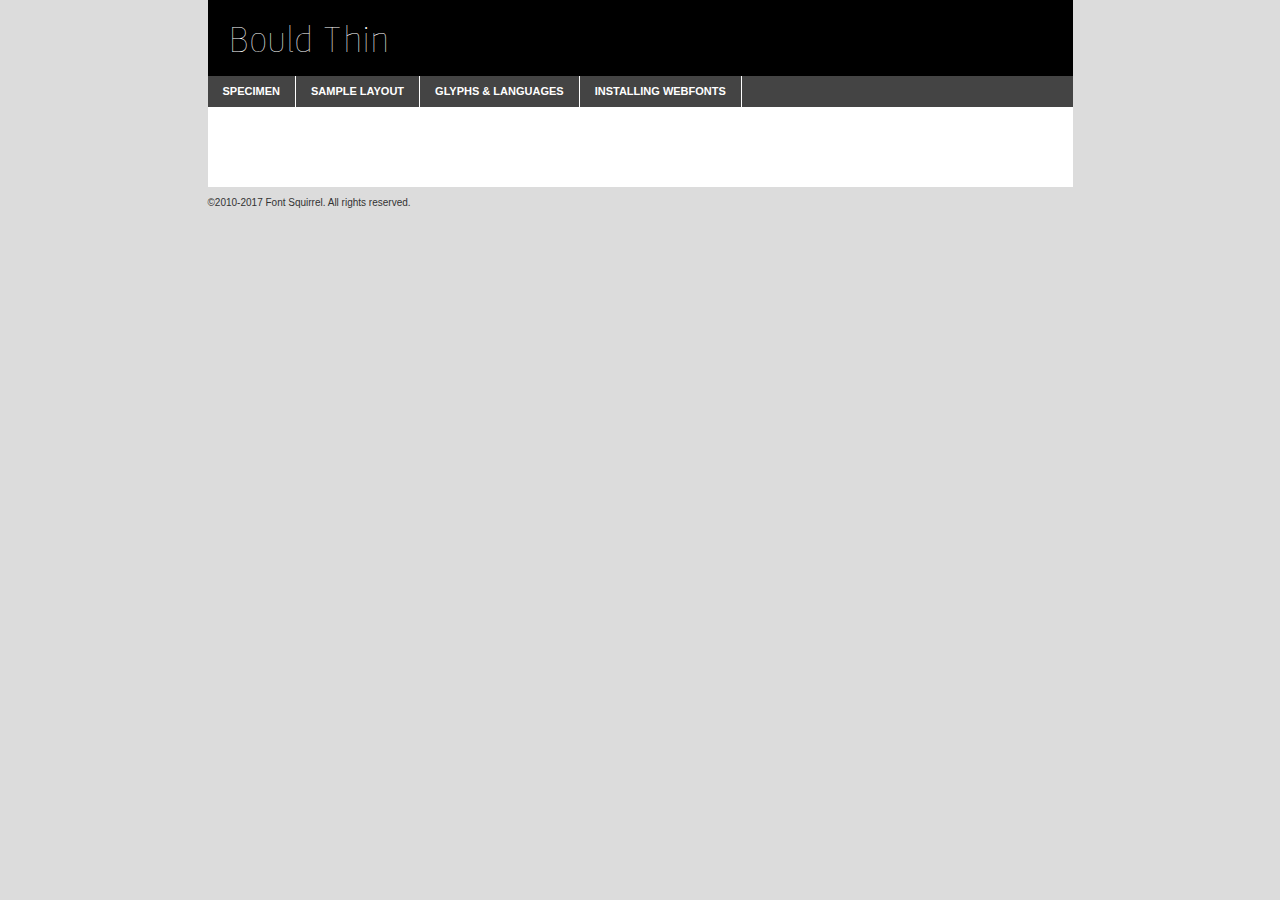
<file: assets/fonts/bould-thin-demo.html>
<!DOCTYPE html PUBLIC "-//W3C//DTD XHTML 1.0 Transitional//EN"
	"http://www.w3.org/TR/xhtml1/DTD/xhtml1-transitional.dtd">

<html xmlns="http://www.w3.org/1999/xhtml" xml:lang="en" lang="en">
<head>
	<meta http-equiv="Content-Type" content="text/html; charset=utf-8" />
	<script src="http://ajax.googleapis.com/ajax/libs/jquery/1.7.2/jquery.min.js" type="text/javascript" charset="utf-8"></script>
	<script type="text/javascript">
	(function($){$.fn.easyTabs=function(option){var param=jQuery.extend({fadeSpeed:"fast",defaultContent:1,activeClass:'active'},option);$(this).each(function(){var thisId="#"+this.id;if(param.defaultContent==''){param.defaultContent=1;}
	if(typeof param.defaultContent=="number")
	{var defaultTab=$(thisId+" .tabs li:eq("+(param.defaultContent-1)+") a").attr('href').substr(1);}else{var defaultTab=param.defaultContent;}
	$(thisId+" .tabs li a").each(function(){var tabToHide=$(this).attr('href').substr(1);$("#"+tabToHide).addClass('easytabs-tab-content');});hideAll();changeContent(defaultTab);function hideAll(){$(thisId+" .easytabs-tab-content").hide();}
	function changeContent(tabId){hideAll();$(thisId+" .tabs li").removeClass(param.activeClass);$(thisId+" .tabs li a[href=#"+tabId+"]").closest('li').addClass(param.activeClass);if(param.fadeSpeed!="none")
	{$(thisId+" #"+tabId).fadeIn(param.fadeSpeed);}else{$(thisId+" #"+tabId).show();}}
	$(thisId+" .tabs li").click(function(){var tabId=$(this).find('a').attr('href').substr(1);changeContent(tabId);return false;});});}})(jQuery);
	</script>
	<link rel="stylesheet" href="specimen_files/specimen_stylesheet.css" type="text/css" charset="utf-8" />
	<link rel="stylesheet" href="stylesheet.css" type="text/css" charset="utf-8" />

	<style type="text/css">
					body{
				font-family: 'bouldthin';
							}
		</style>

	<title>Bould Thin Specimen</title>
	
	
	<script type="text/javascript" charset="utf-8">
		$(document).ready(function() {
			$('#container').easyTabs({defaultContent:1});
		});
	</script>
</head>

<body>
<div id="container">
	<div id="header">
		Bould Thin	</div>
	<ul class="tabs">
		<li><a href="#specimen">Specimen</a></li>
		<li><a href="#layout">Sample Layout</a></li>
				<li><a href="#glyphs">Glyphs &amp; Languages</a></li>
		<li><a href="#installing">Installing Webfonts</a></li>
		
	</ul>
	
	<div id="main_content">

		
			<div id="specimen">
		
				<div class="section">
					<div class="grid12 firstcol">
						<div class="huge">AaBb</div>
					</div>
				</div>
		
				<div class="section">
					<div class="glyph_range">A&#x200B;B&#x200b;C&#x200b;D&#x200b;E&#x200b;F&#x200b;G&#x200b;H&#x200b;I&#x200b;J&#x200b;K&#x200b;L&#x200b;M&#x200b;N&#x200b;O&#x200b;P&#x200b;Q&#x200b;R&#x200b;S&#x200b;T&#x200b;U&#x200b;V&#x200b;W&#x200b;X&#x200b;Y&#x200b;Z&#x200b;a&#x200b;b&#x200b;c&#x200b;d&#x200b;e&#x200b;f&#x200b;g&#x200b;h&#x200b;i&#x200b;j&#x200b;k&#x200b;l&#x200b;m&#x200b;n&#x200b;o&#x200b;p&#x200b;q&#x200b;r&#x200b;s&#x200b;t&#x200b;u&#x200b;v&#x200b;w&#x200b;x&#x200b;y&#x200b;z&#x200b;1&#x200b;2&#x200b;3&#x200b;4&#x200b;5&#x200b;6&#x200b;7&#x200b;8&#x200b;9&#x200b;0&#x200b;&amp;&#x200b;.&#x200b;,&#x200b;?&#x200b;!&#x200b;&#64;&#x200b;(&#x200b;)&#x200b;#&#x200b;$&#x200b;%&#x200b;*&#x200b;+&#x200b;-&#x200b;=&#x200b;:&#x200b;;</div>
				</div>
				<div class="section">
					<div class="grid12 firstcol">
						<table class="sample_table">
							<tr><td>10</td><td class="size10">abcdefghijklmnopqrstuvwxyzABCDEFGHIJKLMNOPQRSTUVWXYZ0123456789abcdefghijklmnopqrstuvwxyzABCDEFGHIJKLMNOPQRSTUVWXYZ0123456789abcdefghijklmnopqrstuvwxyzABCDEFGHIJKLMNOPQRSTUVWXYZ</td></tr>
							<tr><td>11</td><td class="size11">abcdefghijklmnopqrstuvwxyzABCDEFGHIJKLMNOPQRSTUVWXYZ0123456789abcdefghijklmnopqrstuvwxyzABCDEFGHIJKLMNOPQRSTUVWXYZ0123456789abcdefghijklmnopqrstuvwxyzABCDEFGHIJKLMNOPQRSTUVWXYZ</td></tr>
							<tr><td>12</td><td class="size12">abcdefghijklmnopqrstuvwxyzABCDEFGHIJKLMNOPQRSTUVWXYZ0123456789abcdefghijklmnopqrstuvwxyzABCDEFGHIJKLMNOPQRSTUVWXYZ0123456789abcdefghijklmnopqrstuvwxyzABCDEFGHIJKLMNOPQRSTUVWXYZ</td></tr>
							<tr><td>13</td><td class="size13">abcdefghijklmnopqrstuvwxyzABCDEFGHIJKLMNOPQRSTUVWXYZ0123456789abcdefghijklmnopqrstuvwxyzABCDEFGHIJKLMNOPQRSTUVWXYZ0123456789abcdefghijklmnopqrstuvwxyzABCDEFGHIJKLMNOPQRSTUVWXYZ</td></tr>
							<tr><td>14</td><td class="size14">abcdefghijklmnopqrstuvwxyzABCDEFGHIJKLMNOPQRSTUVWXYZ0123456789abcdefghijklmnopqrstuvwxyzABCDEFGHIJKLMNOPQRSTUVWXYZ0123456789abcdefghijklmnopqrstuvwxyzABCDEFGHIJKLMNOPQRSTUVWXYZ</td></tr>
							<tr><td>16</td><td class="size16">abcdefghijklmnopqrstuvwxyzABCDEFGHIJKLMNOPQRSTUVWXYZ0123456789abcdefghijklmnopqrstuvwxyzABCDEFGHIJKLMNOPQRSTUVWXYZ</td></tr>
							<tr><td>18</td><td class="size18">abcdefghijklmnopqrstuvwxyzABCDEFGHIJKLMNOPQRSTUVWXYZ0123456789abcdefghijklmnopqrstuvwxyzABCDEFGHIJKLMNOPQRSTUVWXYZ</td></tr>
							<tr><td>20</td><td class="size20">abcdefghijklmnopqrstuvwxyzABCDEFGHIJKLMNOPQRSTUVWXYZ0123456789abcdefghijklmnopqrstuvwxyzABCDEFGHIJKLMNOPQRSTUVWXYZ</td></tr>
							<tr><td>24</td><td class="size24">abcdefghijklmnopqrstuvwxyzABCDEFGHIJKLMNOPQRSTUVWXYZ0123456789abcdefghijklmnopqrstuvwxyzABCDEFGHIJKLMNOPQRSTUVWXYZ</td></tr>
							<tr><td>30</td><td class="size30">abcdefghijklmnopqrstuvwxyzABCDEFGHIJKLMNOPQRSTUVWXYZ0123456789abcdefghijklmnopqrstuvwxyzABCDEFGHIJKLMNOPQRSTUVWXYZ</td></tr>
							<tr><td>36</td><td class="size36">abcdefghijklmnopqrstuvwxyzABCDEFGHIJKLMNOPQRSTUVWXYZ0123456789abcdefghijklmnopqrstuvwxyzABCDEFGHIJKLMNOPQRSTUVWXYZ</td></tr>
							<tr><td>48</td><td class="size48">abcdefghijklmnopqrstuvwxyzABCDEFGHIJKLMNOPQRSTUVWXYZ0123456789abcdefghijklmnopqrstuvwxyzABCDEFGHIJKLMNOPQRSTUVWXYZ</td></tr>
							<tr><td>60</td><td class="size60">abcdefghijklmnopqrstuvwxyzABCDEFGHIJKLMNOPQRSTUVWXYZ0123456789abcdefghijklmnopqrstuvwxyzABCDEFGHIJKLMNOPQRSTUVWXYZ</td></tr>
							<tr><td>72</td><td class="size72">abcdefghijklmnopqrstuvwxyzABCDEFGHIJKLMNOPQRSTUVWXYZ0123456789abcdefghijklmnopqrstuvwxyzABCDEFGHIJKLMNOPQRSTUVWXYZ</td></tr>
							<tr><td>90</td><td class="size90">abcdefghijklmnopqrstuvwxyzABCDEFGHIJKLMNOPQRSTUVWXYZ0123456789abcdefghijklmnopqrstuvwxyzABCDEFGHIJKLMNOPQRSTUVWXYZ</td></tr>
						</table>
				
					</div>
			
				</div>
		
		
		
								<div class="section" id="bodycomparison">


										<div id="xheight">
				<div class="fontbody">&#x25FC;&#x25FC;&#x25FC;&#x25FC;&#x25FC;&#x25FC;&#x25FC;&#x25FC;&#x25FC;&#x25FC;&#x25FC;&#x25FC;&#x25FC;&#x25FC;&#x25FC;&#x25FC;&#x25FC;&#x25FC;&#x25FC;&#x25FC;&#x25FC;&#x25FC;&#x25FC;&#x25FC;&#x25FC;&#x25FC;&#x25FC;&#x25FC;&#x25FC;&#x25FC;&#x25FC;&#x25FC;&#x25FC;&#x25FC;&#x25FC;&#x25FC;&#x25FC;&#x25FC;&#x25FC;&#x25FC;&#x25FC;&#x25FC;&#x25FC;&#x25FC;&#x25FC;&#x25FC;&#x25FC;&#x25FC;&#x25FC;&#x25FC;&#x25FC;&#x25FC;&#x25FC;&#x25FC;&#x25FC;&#x25FC;&#x25FC;&#x25FC;&#x25FC;&#x25FC;&#x25FC;&#x25FC;&#x25FC;&#x25FC;&#x25FC;&#x25FC;&#x25FC;&#x25FC;&#x25FC;&#x25FC;&#x25FC;&#x25FC;&#x25FC;&#x25FC;&#x25FC;&#x25FC;&#x25FC;&#x25FC;&#x25FC;&#x25FC;&#x25FC;&#x25FC;&#x25FC;&#x25FC;&#x25FC;&#x25FC;&#x25FC;&#x25FC;&#x25FC;&#x25FC;&#x25FC;&#x25FC;&#x25FC;&#x25FC;&#x25FC;&#x25FC;&#x25FC;&#x25FC;&#x25FC;body</div><div class="arialbody">body</div><div class="verdanabody">body</div><div class="georgiabody">body</div></div>
										<div class="fontbody" style="z-index:1">
											body<span>Bould Thin</span>
										</div>
										<div class="arialbody" style="z-index:1">
											body<span>Arial</span>
										</div>
										<div class="verdanabody" style="z-index:1">
											body<span>Verdana</span>
										</div>
										<div class="georgiabody" style="z-index:1">
											body<span>Georgia</span>
										</div>



								</div>
		
		
				<div class="section psample psample_row1" id="">
					
					<div class="grid2 firstcol">
						<p class="size10"><span>10.</span>Aenean lacinia bibendum nulla sed consectetur. Fusce dapibus, tellus ac cursus commodo, tortor mauris condimentum nibh, ut fermentum massa justo sit amet risus. Nullam id dolor id nibh ultricies vehicula ut id elit. Cum sociis natoque penatibus et magnis dis parturient montes, nascetur ridiculus mus. Nulla vitae elit libero, a pharetra augue.</p>
			
					</div>
					<div class="grid3">
						<p class="size11"><span>11.</span>Aenean lacinia bibendum nulla sed consectetur. Fusce dapibus, tellus ac cursus commodo, tortor mauris condimentum nibh, ut fermentum massa justo sit amet risus. Nullam id dolor id nibh ultricies vehicula ut id elit. Cum sociis natoque penatibus et magnis dis parturient montes, nascetur ridiculus mus. Nulla vitae elit libero, a pharetra augue.</p>
			
					</div>
					<div class="grid3">
						<p class="size12"><span>12.</span>Aenean lacinia bibendum nulla sed consectetur. Fusce dapibus, tellus ac cursus commodo, tortor mauris condimentum nibh, ut fermentum massa justo sit amet risus. Nullam id dolor id nibh ultricies vehicula ut id elit. Cum sociis natoque penatibus et magnis dis parturient montes, nascetur ridiculus mus. Nulla vitae elit libero, a pharetra augue.</p>
			
					</div>
					<div class="grid4">
						<p class="size13"><span>13.</span>Aenean lacinia bibendum nulla sed consectetur. Fusce dapibus, tellus ac cursus commodo, tortor mauris condimentum nibh, ut fermentum massa justo sit amet risus. Nullam id dolor id nibh ultricies vehicula ut id elit. Cum sociis natoque penatibus et magnis dis parturient montes, nascetur ridiculus mus. Nulla vitae elit libero, a pharetra augue.</p>
			
					</div>
					<div class="white_blend"></div>
					
				</div>
				<div class="section psample psample_row2" id="">
					<div class="grid3 firstcol">
						<p class="size14"><span>14.</span>Aenean lacinia bibendum nulla sed consectetur. Fusce dapibus, tellus ac cursus commodo, tortor mauris condimentum nibh, ut fermentum massa justo sit amet risus. Nullam id dolor id nibh ultricies vehicula ut id elit. Cum sociis natoque penatibus et magnis dis parturient montes, nascetur ridiculus mus. Nulla vitae elit libero, a pharetra augue.</p>
			
					</div>
					<div class="grid4">
						<p class="size16"><span>16.</span>Aenean lacinia bibendum nulla sed consectetur. Fusce dapibus, tellus ac cursus commodo, tortor mauris condimentum nibh, ut fermentum massa justo sit amet risus. Nullam id dolor id nibh ultricies vehicula ut id elit. Cum sociis natoque penatibus et magnis dis parturient montes, nascetur ridiculus mus. Nulla vitae elit libero, a pharetra augue.</p>
			
					</div>
					<div class="grid5">
						<p class="size18"><span>18.</span>Aenean lacinia bibendum nulla sed consectetur. Fusce dapibus, tellus ac cursus commodo, tortor mauris condimentum nibh, ut fermentum massa justo sit amet risus. Nullam id dolor id nibh ultricies vehicula ut id elit. Cum sociis natoque penatibus et magnis dis parturient montes, nascetur ridiculus mus. Nulla vitae elit libero, a pharetra augue.</p>
			
					</div>

					<div class="white_blend"></div>

				</div>
				
				<div class="section psample psample_row3" id="">
					<div class="grid5 firstcol">
						<p class="size20"><span>20.</span>Aenean lacinia bibendum nulla sed consectetur. Fusce dapibus, tellus ac cursus commodo, tortor mauris condimentum nibh, ut fermentum massa justo sit amet risus. Nullam id dolor id nibh ultricies vehicula ut id elit. Cum sociis natoque penatibus et magnis dis parturient montes, nascetur ridiculus mus. Nulla vitae elit libero, a pharetra augue.</p>
					</div>
					<div class="grid7">
						<p class="size24"><span>24.</span>Aenean lacinia bibendum nulla sed consectetur. Fusce dapibus, tellus ac cursus commodo, tortor mauris condimentum nibh, ut fermentum massa justo sit amet risus. Nullam id dolor id nibh ultricies vehicula ut id elit. Cum sociis natoque penatibus et magnis dis parturient montes, nascetur ridiculus mus. Nulla vitae elit libero, a pharetra augue.</p>
					</div>
					
					<div class="white_blend"></div>
					
				</div>
				
				<div class="section psample psample_row4" id="">
					<div class="grid12 firstcol">
						<p class="size30"><span>30.</span>Aenean lacinia bibendum nulla sed consectetur. Fusce dapibus, tellus ac cursus commodo, tortor mauris condimentum nibh, ut fermentum massa justo sit amet risus. Nullam id dolor id nibh ultricies vehicula ut id elit. Cum sociis natoque penatibus et magnis dis parturient montes, nascetur ridiculus mus. Nulla vitae elit libero, a pharetra augue.</p>
					</div>
					<div class="white_blend"></div>
					
				</div>
				
				
				
				<div class="section psample psample_row1 fullreverse">
					<div class="grid2 firstcol">
						<p class="size10"><span>10.</span>Aenean lacinia bibendum nulla sed consectetur. Fusce dapibus, tellus ac cursus commodo, tortor mauris condimentum nibh, ut fermentum massa justo sit amet risus. Nullam id dolor id nibh ultricies vehicula ut id elit. Cum sociis natoque penatibus et magnis dis parturient montes, nascetur ridiculus mus. Nulla vitae elit libero, a pharetra augue.</p>
			
					</div>
					<div class="grid3">
						<p class="size11"><span>11.</span>Aenean lacinia bibendum nulla sed consectetur. Fusce dapibus, tellus ac cursus commodo, tortor mauris condimentum nibh, ut fermentum massa justo sit amet risus. Nullam id dolor id nibh ultricies vehicula ut id elit. Cum sociis natoque penatibus et magnis dis parturient montes, nascetur ridiculus mus. Nulla vitae elit libero, a pharetra augue.</p>
			
					</div>
					<div class="grid3">
						<p class="size12"><span>12.</span>Aenean lacinia bibendum nulla sed consectetur. Fusce dapibus, tellus ac cursus commodo, tortor mauris condimentum nibh, ut fermentum massa justo sit amet risus. Nullam id dolor id nibh ultricies vehicula ut id elit. Cum sociis natoque penatibus et magnis dis parturient montes, nascetur ridiculus mus. Nulla vitae elit libero, a pharetra augue.</p>
			
					</div>
					<div class="grid4">
						<p class="size13"><span>13.</span>Aenean lacinia bibendum nulla sed consectetur. Fusce dapibus, tellus ac cursus commodo, tortor mauris condimentum nibh, ut fermentum massa justo sit amet risus. Nullam id dolor id nibh ultricies vehicula ut id elit. Cum sociis natoque penatibus et magnis dis parturient montes, nascetur ridiculus mus. Nulla vitae elit libero, a pharetra augue.</p>
			
					</div>
					<div class="black_blend"></div>
					
				</div>
				
				<div class="section psample psample_row2 fullreverse">
					<div class="grid3 firstcol">
						<p class="size14"><span>14.</span>Aenean lacinia bibendum nulla sed consectetur. Fusce dapibus, tellus ac cursus commodo, tortor mauris condimentum nibh, ut fermentum massa justo sit amet risus. Nullam id dolor id nibh ultricies vehicula ut id elit. Cum sociis natoque penatibus et magnis dis parturient montes, nascetur ridiculus mus. Nulla vitae elit libero, a pharetra augue.</p>
			
					</div>
					<div class="grid4">
						<p class="size16"><span>16.</span>Aenean lacinia bibendum nulla sed consectetur. Fusce dapibus, tellus ac cursus commodo, tortor mauris condimentum nibh, ut fermentum massa justo sit amet risus. Nullam id dolor id nibh ultricies vehicula ut id elit. Cum sociis natoque penatibus et magnis dis parturient montes, nascetur ridiculus mus. Nulla vitae elit libero, a pharetra augue.</p>
			
					</div>
					<div class="grid5">
						<p class="size18"><span>18.</span>Aenean lacinia bibendum nulla sed consectetur. Fusce dapibus, tellus ac cursus commodo, tortor mauris condimentum nibh, ut fermentum massa justo sit amet risus. Nullam id dolor id nibh ultricies vehicula ut id elit. Cum sociis natoque penatibus et magnis dis parturient montes, nascetur ridiculus mus. Nulla vitae elit libero, a pharetra augue.</p>
			
					</div>
					<div class="black_blend"></div>

				</div>
				
				<div class="section psample fullreverse psample_row3" id="">
					<div class="grid5 firstcol">
						<p class="size20"><span>20.</span>Aenean lacinia bibendum nulla sed consectetur. Fusce dapibus, tellus ac cursus commodo, tortor mauris condimentum nibh, ut fermentum massa justo sit amet risus. Nullam id dolor id nibh ultricies vehicula ut id elit. Cum sociis natoque penatibus et magnis dis parturient montes, nascetur ridiculus mus. Nulla vitae elit libero, a pharetra augue.</p>
					</div>
					<div class="grid7">
						<p class="size24"><span>24.</span>Aenean lacinia bibendum nulla sed consectetur. Fusce dapibus, tellus ac cursus commodo, tortor mauris condimentum nibh, ut fermentum massa justo sit amet risus. Nullam id dolor id nibh ultricies vehicula ut id elit. Cum sociis natoque penatibus et magnis dis parturient montes, nascetur ridiculus mus. Nulla vitae elit libero, a pharetra augue.</p>
					</div>
					
					<div class="black_blend"></div>
					
				</div>
				
				<div class="section psample fullreverse psample_row4" id="" style="border-bottom: 20px #000 solid;">
					<div class="grid12 firstcol">
						<p class="size30"><span>30.</span>Aenean lacinia bibendum nulla sed consectetur. Fusce dapibus, tellus ac cursus commodo, tortor mauris condimentum nibh, ut fermentum massa justo sit amet risus. Nullam id dolor id nibh ultricies vehicula ut id elit. Cum sociis natoque penatibus et magnis dis parturient montes, nascetur ridiculus mus. Nulla vitae elit libero, a pharetra augue.</p>
					</div>
					<div class="black_blend"></div>
					
				</div>
				
				
				
				
			</div>
			
			<div id="layout">
				
				<div class="section">
					
					<div class="grid12 firstcol">
						<h1>Lorem Ipsum Dolor</h1>
						<h2>Etiam porta sem malesuada magna mollis euismod</h2>
						
						<p class="byline">By <a href="#link">Aenean Lacinia</a></p>
					</div>
				</div>
				<div class="section">
					<div class="grid8 firstcol">
						<p class="large">Donec sed odio dui. Morbi leo risus, porta ac consectetur ac, vestibulum at eros. Fusce dapibus, tellus ac cursus commodo, tortor mauris condimentum nibh, ut fermentum massa justo sit amet risus. </p>

						
						<h3>Pellentesque ornare sem</h3>

						<p>Maecenas sed diam eget risus varius blandit sit amet non magna. Maecenas faucibus mollis interdum. Donec ullamcorper nulla non metus auctor fringilla. Nullam id dolor id nibh ultricies vehicula ut id elit. Nullam id dolor id nibh ultricies vehicula ut id elit. </p>

						<p>Aenean eu leo quam. Pellentesque ornare sem lacinia quam venenatis vestibulum. Lorem ipsum dolor sit amet, consectetur adipiscing elit. Cum sociis natoque penatibus et magnis dis parturient montes, nascetur ridiculus mus. </p>

						<p>Nulla vitae elit libero, a pharetra augue. Praesent commodo cursus magna, vel scelerisque nisl consectetur et. Aenean lacinia bibendum nulla sed consectetur. </p>

						<p>Nullam quis risus eget urna mollis ornare vel eu leo. Nullam quis risus eget urna mollis ornare vel eu leo. Maecenas sed diam eget risus varius blandit sit amet non magna. Donec ullamcorper nulla non metus auctor fringilla. </p>

						<h3>Cras mattis consectetur</h3>

						<p>Aenean eu leo quam. Pellentesque ornare sem lacinia quam venenatis vestibulum. Aenean lacinia bibendum nulla sed consectetur. Integer posuere erat a ante venenatis dapibus posuere velit aliquet. Cras mattis consectetur purus sit amet fermentum. </p>

						<p>Nullam id dolor id nibh ultricies vehicula ut id elit. Nullam quis risus eget urna mollis ornare vel eu leo. Cras mattis consectetur purus sit amet fermentum.</p>
					</div>
					
					<div class="grid4 sidebar">
						
						<div class="box reverse">
							<p class="last">Nullam quis risus eget urna mollis ornare vel eu leo. Donec ullamcorper nulla non metus auctor fringilla. Cras mattis consectetur purus sit amet fermentum. Sed posuere consectetur est at lobortis. Lorem ipsum dolor sit amet, consectetur adipiscing elit. </p>
						</div>
						
						<p class="caption">Maecenas sed diam eget risus varius.</p>

						<p>Vestibulum id ligula porta felis euismod semper. Integer posuere erat a ante venenatis dapibus posuere velit aliquet. Vestibulum id ligula porta felis euismod semper. Sed posuere consectetur est at lobortis. Maecenas sed diam eget risus varius blandit sit amet non magna. Fusce dapibus, tellus ac cursus commodo, tortor mauris condimentum nibh, ut fermentum massa justo sit amet risus. </p>

					

						<p>Duis mollis, est non commodo luctus, nisi erat porttitor ligula, eget lacinia odio sem nec elit. Aenean lacinia bibendum nulla sed consectetur. Vivamus sagittis lacus vel augue laoreet rutrum faucibus dolor auctor. Aenean lacinia bibendum nulla sed consectetur. Nullam quis risus eget urna mollis ornare vel eu leo. </p>

						<p>Praesent commodo cursus magna, vel scelerisque nisl consectetur et. Donec ullamcorper nulla non metus auctor fringilla. Maecenas faucibus mollis interdum. Fusce dapibus, tellus ac cursus commodo, tortor mauris condimentum nibh, ut fermentum massa justo sit amet risus. </p>

					</div>
				</div>
				
			</div>


			



		<div id="glyphs">
			<div class="section">
				<div class="grid12 firstcol">
			
				<h1>Language Support</h1>
				<p>The subset of Bould Thin in this kit supports the following languages:<br />
			
					Albanian, Basque, Belarusian_lacinka, Bosnian, Breton, Catalan, Chamorro, Chichewa_nyanja, Croatian, Czech, Danish, Dutch, English, Esperanto, Estonian, Faroese, Finnish, French, Frisian, Galician, German, Hungarian, Icelandic, Italian, Latvian, Lithuanian, Malagasy, Maltese, Norwegian, Polish, Portuguese, Romanian, Slovak, Slovenian, Spanish, Swedish, Turkish, Welsh, Alsatian, Aragonese, Arapaho, Aromanian, Arrernte, Asturian, Aymara, Bislama, Cebuano, Cheyenne, Cimbrian, Corsican, Fijian, French_creole, Friulian, Genoese, Gilbertese, Greenlandic, Haitian_creole, Hawaiian, Hiligaynon, Hmong, Hopi, Ibanag, Iloko_ilokano, Indonesian, Interglossa_glosa, Interlingua, Irish_gaelic, Istro-romanian, Jerriais, Kashubian, Kurdish_kurmanji, Ladin, Lojban, Lombard, Low_saxon, Luxembourgeois, Manx, Maori, Megleno-romanian, Mohawk, Nahuatl, Norfolk_pitcairnese, Northern_sotho, Occitan, Oromo, Pangasinan, Papiamento, Piedmontese, Potawatomi, Quechua, Rhaeto-romance, Romansh, Rotokas, Sami_inari, Sami_lule, Samoan, Sardinian, Scots_gaelic, Seychelles_creole, Shona, Sicilian, Somali, Southern_ndebele, Southern_sotho, Swahili, Swati_swazi, Tagalog_filipino_pilipino, Tahitian, Tausug, Tetum, Tok_pisin, Tongan, Tswana, Turkmen, Turkmen_latinized, Tuvaluan, Uyghur_latinized, Veps, Volapuk, Votic_latinized, Walloon, Warlpiri, Xhosa, Yapese, Zulu, Latinbasic, Ubasic, Demo				</p>
				<h1>Glyph Chart</h1>
				<p>The subset of Bould Thin in this kit includes all the glyphs listed below. Unicode entities are included above each glyph to help you insert individual characters into your layout.</p>
				<div id="glyph_chart">
			
																				 <div><p>&amp;#32;</p>&#32;</div>
																				 <div><p>&amp;#33;</p>&#33;</div>
																				 <div><p>&amp;#34;</p>&#34;</div>
																				 <div><p>&amp;#35;</p>&#35;</div>
																				 <div><p>&amp;#36;</p>&#36;</div>
																				 <div><p>&amp;#37;</p>&#37;</div>
																				 <div><p>&amp;#38;</p>&#38;</div>
																				 <div><p>&amp;#39;</p>&#39;</div>
																				 <div><p>&amp;#40;</p>&#40;</div>
																				 <div><p>&amp;#41;</p>&#41;</div>
																				 <div><p>&amp;#42;</p>&#42;</div>
																				 <div><p>&amp;#43;</p>&#43;</div>
																				 <div><p>&amp;#44;</p>&#44;</div>
																				 <div><p>&amp;#45;</p>&#45;</div>
																				 <div><p>&amp;#46;</p>&#46;</div>
																				 <div><p>&amp;#47;</p>&#47;</div>
																				 <div><p>&amp;#48;</p>&#48;</div>
																				 <div><p>&amp;#49;</p>&#49;</div>
																				 <div><p>&amp;#50;</p>&#50;</div>
																				 <div><p>&amp;#51;</p>&#51;</div>
																				 <div><p>&amp;#52;</p>&#52;</div>
																				 <div><p>&amp;#53;</p>&#53;</div>
																				 <div><p>&amp;#54;</p>&#54;</div>
																				 <div><p>&amp;#55;</p>&#55;</div>
																				 <div><p>&amp;#56;</p>&#56;</div>
																				 <div><p>&amp;#57;</p>&#57;</div>
																				 <div><p>&amp;#58;</p>&#58;</div>
																				 <div><p>&amp;#59;</p>&#59;</div>
																				 <div><p>&amp;#60;</p>&#60;</div>
																				 <div><p>&amp;#61;</p>&#61;</div>
																				 <div><p>&amp;#62;</p>&#62;</div>
																				 <div><p>&amp;#63;</p>&#63;</div>
																				 <div><p>&amp;#64;</p>&#64;</div>
																				 <div><p>&amp;#65;</p>&#65;</div>
																				 <div><p>&amp;#66;</p>&#66;</div>
																				 <div><p>&amp;#67;</p>&#67;</div>
																				 <div><p>&amp;#68;</p>&#68;</div>
																				 <div><p>&amp;#69;</p>&#69;</div>
																				 <div><p>&amp;#70;</p>&#70;</div>
																				 <div><p>&amp;#71;</p>&#71;</div>
																				 <div><p>&amp;#72;</p>&#72;</div>
																				 <div><p>&amp;#73;</p>&#73;</div>
																				 <div><p>&amp;#74;</p>&#74;</div>
																				 <div><p>&amp;#75;</p>&#75;</div>
																				 <div><p>&amp;#76;</p>&#76;</div>
																				 <div><p>&amp;#77;</p>&#77;</div>
																				 <div><p>&amp;#78;</p>&#78;</div>
																				 <div><p>&amp;#79;</p>&#79;</div>
																				 <div><p>&amp;#80;</p>&#80;</div>
																				 <div><p>&amp;#81;</p>&#81;</div>
																				 <div><p>&amp;#82;</p>&#82;</div>
																				 <div><p>&amp;#83;</p>&#83;</div>
																				 <div><p>&amp;#84;</p>&#84;</div>
																				 <div><p>&amp;#85;</p>&#85;</div>
																				 <div><p>&amp;#86;</p>&#86;</div>
																				 <div><p>&amp;#87;</p>&#87;</div>
																				 <div><p>&amp;#88;</p>&#88;</div>
																				 <div><p>&amp;#89;</p>&#89;</div>
																				 <div><p>&amp;#90;</p>&#90;</div>
																				 <div><p>&amp;#91;</p>&#91;</div>
																				 <div><p>&amp;#92;</p>&#92;</div>
																				 <div><p>&amp;#93;</p>&#93;</div>
																				 <div><p>&amp;#94;</p>&#94;</div>
																				 <div><p>&amp;#95;</p>&#95;</div>
																				 <div><p>&amp;#96;</p>&#96;</div>
																				 <div><p>&amp;#97;</p>&#97;</div>
																				 <div><p>&amp;#98;</p>&#98;</div>
																				 <div><p>&amp;#99;</p>&#99;</div>
																				 <div><p>&amp;#100;</p>&#100;</div>
																				 <div><p>&amp;#101;</p>&#101;</div>
																				 <div><p>&amp;#102;</p>&#102;</div>
																				 <div><p>&amp;#103;</p>&#103;</div>
																				 <div><p>&amp;#104;</p>&#104;</div>
																				 <div><p>&amp;#105;</p>&#105;</div>
																				 <div><p>&amp;#106;</p>&#106;</div>
																				 <div><p>&amp;#107;</p>&#107;</div>
																				 <div><p>&amp;#108;</p>&#108;</div>
																				 <div><p>&amp;#109;</p>&#109;</div>
																				 <div><p>&amp;#110;</p>&#110;</div>
																				 <div><p>&amp;#111;</p>&#111;</div>
																				 <div><p>&amp;#112;</p>&#112;</div>
																				 <div><p>&amp;#113;</p>&#113;</div>
																				 <div><p>&amp;#114;</p>&#114;</div>
																				 <div><p>&amp;#115;</p>&#115;</div>
																				 <div><p>&amp;#116;</p>&#116;</div>
																				 <div><p>&amp;#117;</p>&#117;</div>
																				 <div><p>&amp;#118;</p>&#118;</div>
																				 <div><p>&amp;#119;</p>&#119;</div>
																				 <div><p>&amp;#120;</p>&#120;</div>
																				 <div><p>&amp;#121;</p>&#121;</div>
																				 <div><p>&amp;#122;</p>&#122;</div>
																				 <div><p>&amp;#123;</p>&#123;</div>
																				 <div><p>&amp;#124;</p>&#124;</div>
																				 <div><p>&amp;#125;</p>&#125;</div>
																				 <div><p>&amp;#126;</p>&#126;</div>
																				 <div><p>&amp;#160;</p>&#160;</div>
																				 <div><p>&amp;#161;</p>&#161;</div>
																				 <div><p>&amp;#162;</p>&#162;</div>
																				 <div><p>&amp;#163;</p>&#163;</div>
																				 <div><p>&amp;#164;</p>&#164;</div>
																				 <div><p>&amp;#165;</p>&#165;</div>
																				 <div><p>&amp;#166;</p>&#166;</div>
																				 <div><p>&amp;#167;</p>&#167;</div>
																				 <div><p>&amp;#168;</p>&#168;</div>
																				 <div><p>&amp;#169;</p>&#169;</div>
																				 <div><p>&amp;#170;</p>&#170;</div>
																				 <div><p>&amp;#171;</p>&#171;</div>
																				 <div><p>&amp;#172;</p>&#172;</div>
																				 <div><p>&amp;#173;</p>&#173;</div>
																				 <div><p>&amp;#174;</p>&#174;</div>
																				 <div><p>&amp;#175;</p>&#175;</div>
																				 <div><p>&amp;#176;</p>&#176;</div>
																				 <div><p>&amp;#177;</p>&#177;</div>
																				 <div><p>&amp;#178;</p>&#178;</div>
																				 <div><p>&amp;#179;</p>&#179;</div>
																				 <div><p>&amp;#180;</p>&#180;</div>
																				 <div><p>&amp;#181;</p>&#181;</div>
																				 <div><p>&amp;#182;</p>&#182;</div>
																				 <div><p>&amp;#183;</p>&#183;</div>
																				 <div><p>&amp;#184;</p>&#184;</div>
																				 <div><p>&amp;#185;</p>&#185;</div>
																				 <div><p>&amp;#186;</p>&#186;</div>
																				 <div><p>&amp;#187;</p>&#187;</div>
																				 <div><p>&amp;#188;</p>&#188;</div>
																				 <div><p>&amp;#189;</p>&#189;</div>
																				 <div><p>&amp;#190;</p>&#190;</div>
																				 <div><p>&amp;#191;</p>&#191;</div>
																				 <div><p>&amp;#192;</p>&#192;</div>
																				 <div><p>&amp;#193;</p>&#193;</div>
																				 <div><p>&amp;#194;</p>&#194;</div>
																				 <div><p>&amp;#195;</p>&#195;</div>
																				 <div><p>&amp;#196;</p>&#196;</div>
																				 <div><p>&amp;#197;</p>&#197;</div>
																				 <div><p>&amp;#198;</p>&#198;</div>
																				 <div><p>&amp;#199;</p>&#199;</div>
																				 <div><p>&amp;#200;</p>&#200;</div>
																				 <div><p>&amp;#201;</p>&#201;</div>
																				 <div><p>&amp;#202;</p>&#202;</div>
																				 <div><p>&amp;#203;</p>&#203;</div>
																				 <div><p>&amp;#204;</p>&#204;</div>
																				 <div><p>&amp;#205;</p>&#205;</div>
																				 <div><p>&amp;#206;</p>&#206;</div>
																				 <div><p>&amp;#207;</p>&#207;</div>
																				 <div><p>&amp;#208;</p>&#208;</div>
																				 <div><p>&amp;#209;</p>&#209;</div>
																				 <div><p>&amp;#210;</p>&#210;</div>
																				 <div><p>&amp;#211;</p>&#211;</div>
																				 <div><p>&amp;#212;</p>&#212;</div>
																				 <div><p>&amp;#213;</p>&#213;</div>
																				 <div><p>&amp;#214;</p>&#214;</div>
																				 <div><p>&amp;#215;</p>&#215;</div>
																				 <div><p>&amp;#216;</p>&#216;</div>
																				 <div><p>&amp;#217;</p>&#217;</div>
																				 <div><p>&amp;#218;</p>&#218;</div>
																				 <div><p>&amp;#219;</p>&#219;</div>
																				 <div><p>&amp;#220;</p>&#220;</div>
																				 <div><p>&amp;#221;</p>&#221;</div>
																				 <div><p>&amp;#222;</p>&#222;</div>
																				 <div><p>&amp;#223;</p>&#223;</div>
																				 <div><p>&amp;#224;</p>&#224;</div>
																				 <div><p>&amp;#225;</p>&#225;</div>
																				 <div><p>&amp;#226;</p>&#226;</div>
																				 <div><p>&amp;#227;</p>&#227;</div>
																				 <div><p>&amp;#228;</p>&#228;</div>
																				 <div><p>&amp;#229;</p>&#229;</div>
																				 <div><p>&amp;#230;</p>&#230;</div>
																				 <div><p>&amp;#231;</p>&#231;</div>
																				 <div><p>&amp;#232;</p>&#232;</div>
																				 <div><p>&amp;#233;</p>&#233;</div>
																				 <div><p>&amp;#234;</p>&#234;</div>
																				 <div><p>&amp;#235;</p>&#235;</div>
																				 <div><p>&amp;#236;</p>&#236;</div>
																				 <div><p>&amp;#237;</p>&#237;</div>
																				 <div><p>&amp;#238;</p>&#238;</div>
																				 <div><p>&amp;#239;</p>&#239;</div>
																				 <div><p>&amp;#240;</p>&#240;</div>
																				 <div><p>&amp;#241;</p>&#241;</div>
																				 <div><p>&amp;#242;</p>&#242;</div>
																				 <div><p>&amp;#243;</p>&#243;</div>
																				 <div><p>&amp;#244;</p>&#244;</div>
																				 <div><p>&amp;#245;</p>&#245;</div>
																				 <div><p>&amp;#246;</p>&#246;</div>
																				 <div><p>&amp;#247;</p>&#247;</div>
																				 <div><p>&amp;#248;</p>&#248;</div>
																				 <div><p>&amp;#249;</p>&#249;</div>
																				 <div><p>&amp;#250;</p>&#250;</div>
																				 <div><p>&amp;#251;</p>&#251;</div>
																				 <div><p>&amp;#252;</p>&#252;</div>
																				 <div><p>&amp;#253;</p>&#253;</div>
																				 <div><p>&amp;#254;</p>&#254;</div>
																				 <div><p>&amp;#255;</p>&#255;</div>
																				 <div><p>&amp;#256;</p>&#256;</div>
																				 <div><p>&amp;#257;</p>&#257;</div>
																				 <div><p>&amp;#258;</p>&#258;</div>
																				 <div><p>&amp;#259;</p>&#259;</div>
																				 <div><p>&amp;#260;</p>&#260;</div>
																				 <div><p>&amp;#261;</p>&#261;</div>
																				 <div><p>&amp;#262;</p>&#262;</div>
																				 <div><p>&amp;#263;</p>&#263;</div>
																				 <div><p>&amp;#264;</p>&#264;</div>
																				 <div><p>&amp;#265;</p>&#265;</div>
																				 <div><p>&amp;#266;</p>&#266;</div>
																				 <div><p>&amp;#267;</p>&#267;</div>
																				 <div><p>&amp;#268;</p>&#268;</div>
																				 <div><p>&amp;#269;</p>&#269;</div>
																				 <div><p>&amp;#270;</p>&#270;</div>
																				 <div><p>&amp;#271;</p>&#271;</div>
																				 <div><p>&amp;#272;</p>&#272;</div>
																				 <div><p>&amp;#273;</p>&#273;</div>
																				 <div><p>&amp;#274;</p>&#274;</div>
																				 <div><p>&amp;#275;</p>&#275;</div>
																				 <div><p>&amp;#276;</p>&#276;</div>
																				 <div><p>&amp;#278;</p>&#278;</div>
																				 <div><p>&amp;#279;</p>&#279;</div>
																				 <div><p>&amp;#280;</p>&#280;</div>
																				 <div><p>&amp;#281;</p>&#281;</div>
																				 <div><p>&amp;#282;</p>&#282;</div>
																				 <div><p>&amp;#283;</p>&#283;</div>
																				 <div><p>&amp;#284;</p>&#284;</div>
																				 <div><p>&amp;#285;</p>&#285;</div>
																				 <div><p>&amp;#286;</p>&#286;</div>
																				 <div><p>&amp;#287;</p>&#287;</div>
																				 <div><p>&amp;#288;</p>&#288;</div>
																				 <div><p>&amp;#289;</p>&#289;</div>
																				 <div><p>&amp;#290;</p>&#290;</div>
																				 <div><p>&amp;#291;</p>&#291;</div>
																				 <div><p>&amp;#292;</p>&#292;</div>
																				 <div><p>&amp;#293;</p>&#293;</div>
																				 <div><p>&amp;#294;</p>&#294;</div>
																				 <div><p>&amp;#295;</p>&#295;</div>
																				 <div><p>&amp;#296;</p>&#296;</div>
																				 <div><p>&amp;#297;</p>&#297;</div>
																				 <div><p>&amp;#298;</p>&#298;</div>
																				 <div><p>&amp;#299;</p>&#299;</div>
																				 <div><p>&amp;#300;</p>&#300;</div>
																				 <div><p>&amp;#301;</p>&#301;</div>
																				 <div><p>&amp;#302;</p>&#302;</div>
																				 <div><p>&amp;#303;</p>&#303;</div>
																				 <div><p>&amp;#304;</p>&#304;</div>
																				 <div><p>&amp;#305;</p>&#305;</div>
																				 <div><p>&amp;#306;</p>&#306;</div>
																				 <div><p>&amp;#307;</p>&#307;</div>
																				 <div><p>&amp;#308;</p>&#308;</div>
																				 <div><p>&amp;#309;</p>&#309;</div>
																				 <div><p>&amp;#310;</p>&#310;</div>
																				 <div><p>&amp;#311;</p>&#311;</div>
																				 <div><p>&amp;#313;</p>&#313;</div>
																				 <div><p>&amp;#314;</p>&#314;</div>
																				 <div><p>&amp;#315;</p>&#315;</div>
																				 <div><p>&amp;#316;</p>&#316;</div>
																				 <div><p>&amp;#317;</p>&#317;</div>
																				 <div><p>&amp;#318;</p>&#318;</div>
																				 <div><p>&amp;#319;</p>&#319;</div>
																				 <div><p>&amp;#320;</p>&#320;</div>
																				 <div><p>&amp;#321;</p>&#321;</div>
																				 <div><p>&amp;#322;</p>&#322;</div>
																				 <div><p>&amp;#323;</p>&#323;</div>
																				 <div><p>&amp;#324;</p>&#324;</div>
																				 <div><p>&amp;#325;</p>&#325;</div>
																				 <div><p>&amp;#326;</p>&#326;</div>
																				 <div><p>&amp;#327;</p>&#327;</div>
																				 <div><p>&amp;#328;</p>&#328;</div>
																				 <div><p>&amp;#330;</p>&#330;</div>
																				 <div><p>&amp;#331;</p>&#331;</div>
																				 <div><p>&amp;#332;</p>&#332;</div>
																				 <div><p>&amp;#333;</p>&#333;</div>
																				 <div><p>&amp;#334;</p>&#334;</div>
																				 <div><p>&amp;#335;</p>&#335;</div>
																				 <div><p>&amp;#336;</p>&#336;</div>
																				 <div><p>&amp;#337;</p>&#337;</div>
																				 <div><p>&amp;#338;</p>&#338;</div>
																				 <div><p>&amp;#339;</p>&#339;</div>
																				 <div><p>&amp;#340;</p>&#340;</div>
																				 <div><p>&amp;#341;</p>&#341;</div>
																				 <div><p>&amp;#342;</p>&#342;</div>
																				 <div><p>&amp;#343;</p>&#343;</div>
																				 <div><p>&amp;#344;</p>&#344;</div>
																				 <div><p>&amp;#345;</p>&#345;</div>
																				 <div><p>&amp;#346;</p>&#346;</div>
																				 <div><p>&amp;#347;</p>&#347;</div>
																				 <div><p>&amp;#348;</p>&#348;</div>
																				 <div><p>&amp;#349;</p>&#349;</div>
																				 <div><p>&amp;#350;</p>&#350;</div>
																				 <div><p>&amp;#351;</p>&#351;</div>
																				 <div><p>&amp;#352;</p>&#352;</div>
																				 <div><p>&amp;#353;</p>&#353;</div>
																				 <div><p>&amp;#354;</p>&#354;</div>
																				 <div><p>&amp;#355;</p>&#355;</div>
																				 <div><p>&amp;#356;</p>&#356;</div>
																				 <div><p>&amp;#357;</p>&#357;</div>
																				 <div><p>&amp;#358;</p>&#358;</div>
																				 <div><p>&amp;#359;</p>&#359;</div>
																				 <div><p>&amp;#360;</p>&#360;</div>
																				 <div><p>&amp;#361;</p>&#361;</div>
																				 <div><p>&amp;#362;</p>&#362;</div>
																				 <div><p>&amp;#363;</p>&#363;</div>
																				 <div><p>&amp;#364;</p>&#364;</div>
																				 <div><p>&amp;#365;</p>&#365;</div>
																				 <div><p>&amp;#366;</p>&#366;</div>
																				 <div><p>&amp;#367;</p>&#367;</div>
																				 <div><p>&amp;#368;</p>&#368;</div>
																				 <div><p>&amp;#369;</p>&#369;</div>
																				 <div><p>&amp;#370;</p>&#370;</div>
																				 <div><p>&amp;#371;</p>&#371;</div>
																				 <div><p>&amp;#372;</p>&#372;</div>
																				 <div><p>&amp;#373;</p>&#373;</div>
																				 <div><p>&amp;#374;</p>&#374;</div>
																				 <div><p>&amp;#375;</p>&#375;</div>
																				 <div><p>&amp;#376;</p>&#376;</div>
																				 <div><p>&amp;#377;</p>&#377;</div>
																				 <div><p>&amp;#378;</p>&#378;</div>
																				 <div><p>&amp;#379;</p>&#379;</div>
																				 <div><p>&amp;#380;</p>&#380;</div>
																				 <div><p>&amp;#381;</p>&#381;</div>
																				 <div><p>&amp;#382;</p>&#382;</div>
																				 <div><p>&amp;#402;</p>&#402;</div>
																				 <div><p>&amp;#461;</p>&#461;</div>
																				 <div><p>&amp;#462;</p>&#462;</div>
																				 <div><p>&amp;#463;</p>&#463;</div>
																				 <div><p>&amp;#464;</p>&#464;</div>
																				 <div><p>&amp;#465;</p>&#465;</div>
																				 <div><p>&amp;#466;</p>&#466;</div>
																				 <div><p>&amp;#482;</p>&#482;</div>
																				 <div><p>&amp;#483;</p>&#483;</div>
																				 <div><p>&amp;#486;</p>&#486;</div>
																				 <div><p>&amp;#487;</p>&#487;</div>
																				 <div><p>&amp;#506;</p>&#506;</div>
																				 <div><p>&amp;#507;</p>&#507;</div>
																				 <div><p>&amp;#508;</p>&#508;</div>
																				 <div><p>&amp;#509;</p>&#509;</div>
																				 <div><p>&amp;#510;</p>&#510;</div>
																				 <div><p>&amp;#511;</p>&#511;</div>
																				 <div><p>&amp;#536;</p>&#536;</div>
																				 <div><p>&amp;#537;</p>&#537;</div>
																				 <div><p>&amp;#538;</p>&#538;</div>
																				 <div><p>&amp;#539;</p>&#539;</div>
																				 <div><p>&amp;#567;</p>&#567;</div>
																				 <div><p>&amp;#710;</p>&#710;</div>
																				 <div><p>&amp;#711;</p>&#711;</div>
																				 <div><p>&amp;#728;</p>&#728;</div>
																				 <div><p>&amp;#729;</p>&#729;</div>
																				 <div><p>&amp;#730;</p>&#730;</div>
																				 <div><p>&amp;#731;</p>&#731;</div>
																				 <div><p>&amp;#732;</p>&#732;</div>
																				 <div><p>&amp;#733;</p>&#733;</div>
																				 <div><p>&amp;#786;</p>&#786;</div>
																				 <div><p>&amp;#7808;</p>&#7808;</div>
																				 <div><p>&amp;#7809;</p>&#7809;</div>
																				 <div><p>&amp;#7810;</p>&#7810;</div>
																				 <div><p>&amp;#7811;</p>&#7811;</div>
																				 <div><p>&amp;#7812;</p>&#7812;</div>
																				 <div><p>&amp;#7813;</p>&#7813;</div>
																				 <div><p>&amp;#7838;</p>&#7838;</div>
																				 <div><p>&amp;#7922;</p>&#7922;</div>
																				 <div><p>&amp;#7923;</p>&#7923;</div>
																				 <div><p>&amp;#8192;</p>&#8192;</div>
																				 <div><p>&amp;#8193;</p>&#8193;</div>
																				 <div><p>&amp;#8194;</p>&#8194;</div>
																				 <div><p>&amp;#8195;</p>&#8195;</div>
																				 <div><p>&amp;#8196;</p>&#8196;</div>
																				 <div><p>&amp;#8197;</p>&#8197;</div>
																				 <div><p>&amp;#8198;</p>&#8198;</div>
																				 <div><p>&amp;#8199;</p>&#8199;</div>
																				 <div><p>&amp;#8200;</p>&#8200;</div>
																				 <div><p>&amp;#8201;</p>&#8201;</div>
																				 <div><p>&amp;#8202;</p>&#8202;</div>
																				 <div><p>&amp;#8208;</p>&#8208;</div>
																				 <div><p>&amp;#8209;</p>&#8209;</div>
																				 <div><p>&amp;#8210;</p>&#8210;</div>
																				 <div><p>&amp;#8211;</p>&#8211;</div>
																				 <div><p>&amp;#8212;</p>&#8212;</div>
																				 <div><p>&amp;#8216;</p>&#8216;</div>
																				 <div><p>&amp;#8217;</p>&#8217;</div>
																				 <div><p>&amp;#8218;</p>&#8218;</div>
																				 <div><p>&amp;#8220;</p>&#8220;</div>
																				 <div><p>&amp;#8221;</p>&#8221;</div>
																				 <div><p>&amp;#8222;</p>&#8222;</div>
																				 <div><p>&amp;#8224;</p>&#8224;</div>
																				 <div><p>&amp;#8225;</p>&#8225;</div>
																				 <div><p>&amp;#8226;</p>&#8226;</div>
																				 <div><p>&amp;#8230;</p>&#8230;</div>
																				 <div><p>&amp;#8239;</p>&#8239;</div>
																				 <div><p>&amp;#8240;</p>&#8240;</div>
																				 <div><p>&amp;#8249;</p>&#8249;</div>
																				 <div><p>&amp;#8250;</p>&#8250;</div>
																				 <div><p>&amp;#8260;</p>&#8260;</div>
																				 <div><p>&amp;#8287;</p>&#8287;</div>
																				 <div><p>&amp;#8364;</p>&#8364;</div>
																				 <div><p>&amp;#8482;</p>&#8482;</div>
																				 <div><p>&amp;#8592;</p>&#8592;</div>
																				 <div><p>&amp;#8593;</p>&#8593;</div>
																				 <div><p>&amp;#8594;</p>&#8594;</div>
																				 <div><p>&amp;#8595;</p>&#8595;</div>
																				 <div><p>&amp;#8722;</p>&#8722;</div>
																				 <div><p>&amp;#8800;</p>&#8800;</div>
																				 <div><p>&amp;#9724;</p>&#9724;</div>
																				 <div><p>&amp;#63171;</p>&#63171;</div>
																																																																																																																																																																																																																																																																																																																																																		</div>	
				</div>
		
		
			</div>
		</div>
		
		
		<div id="specs">
			
		</div>
	
		<div id="installing">
			<div class="section">
				<div class="grid7 firstcol">
					<h1>Installing Webfonts</h1>
					
					<p>Webfonts are supported by all major browser platforms but not all in the same way. There are currently four different font formats that must be included in order to target all browsers. This includes TTF, WOFF, EOT and SVG.</p>
					
					<h2>1. Upload your webfonts</h2>
					<p>You must upload your webfont kit to your website. They should be in or near the same directory as your CSS files.</p>
					
					<h2>2. Include the webfont stylesheet</h2>
					<p>A special CSS @font-face declaration helps the various browsers select the appropriate font it needs without causing you a bunch of headaches. Learn more about this syntax by reading the <a href="https://www.fontspring.com/blog/further-hardening-of-the-bulletproof-syntax">Fontspring blog post</a> about it. The code for it is as follows:</p>


<code>
@font-face{ 
	font-family: 'MyWebFont';
	src: url('WebFont.eot');
	src: url('WebFont.eot?#iefix') format('embedded-opentype'),
	     url('WebFont.woff') format('woff'),
	     url('WebFont.ttf') format('truetype'),
	     url('WebFont.svg#webfont') format('svg');
}
</code>

	<p>We've already gone ahead and generated the code for you. All you have to do is link to the stylesheet in your HTML, like this:</p>
	<code>&lt;link rel=&quot;stylesheet&quot; href=&quot;stylesheet.css&quot; type=&quot;text/css&quot; charset=&quot;utf-8&quot; /&gt;</code>

					<h2>3. Modify your own stylesheet</h2>
					<p>To take advantage of your new fonts, you must tell your stylesheet to use them. Look at the original @font-face declaration above and find the property called "font-family." The name linked there will be what you use to reference the font. Prepend that webfont name to the font stack in the "font-family" property, inside the selector you want to change. For example:</p>
<code>p { font-family: 'WebFont', Arial, sans-serif; }</code>

<h2>4. Test</h2>
<p>Getting webfonts to work cross-browser <em>can</em> be tricky. Use the information in the sidebar to help you if you find that fonts aren't loading in a particular browser.</p>
				</div>
				
				<div class="grid5 sidebar">
					<div class="box">
						<h2>Troubleshooting<br />Font-Face Problems</h2>
						<p>Having trouble getting your webfonts to load in your new website? Here are some tips to sort out what might be the problem.</p>

						<h3>Fonts not showing in any browser</h3>

						<p>This sounds like you need to work on the plumbing. You either did not upload the fonts to the correct directory, or you did not link the fonts properly in the CSS. If you've confirmed that all this is correct and you still have a problem, take a look at your .htaccess file and see if requests are getting intercepted.</p>

						<h3>Fonts not loading in iPhone or iPad</h3>

						<p>The most common problem here is that you are serving the fonts from an IIS server. IIS refuses to serve files that have unknown MIME types. If that is the case, you must set the MIME type for SVG to "image/svg+xml" in the server settings. Follow these instructions from Microsoft if you need help.</p>

						<h3>Fonts not loading in Firefox</h3>

						<p>The primary reason for this failure? You are still using a version Firefox older than 3.5. So upgrade already! If that isn't it, then you are very likely serving fonts from a different domain. Firefox requires that all font assets be served from the same domain. Lastly it is possible that you need to add WOFF to your list of MIME types (if you are serving via IIS.)</p>

						<h3>Fonts not loading in IE</h3>

						<p>Are you looking at Internet Explorer on an actual Windows machine or are you cheating by using a service like Adobe BrowserLab? Many of these screenshot services do not render @font-face for IE. Best to test it on a real machine.</p>

						<h3>Fonts not loading in IE9</h3>

						<p>IE9, like Firefox, requires that fonts be served from the same domain as the website. Make sure that is the case.</p>
					</div>
				</div>
			</div>
			
		</div>
	
	</div>
	<div id="footer">
		<p>&copy;2010-2017 Font Squirrel. All rights reserved.</p>
	</div>
</div>
</body>
</html>
</file>
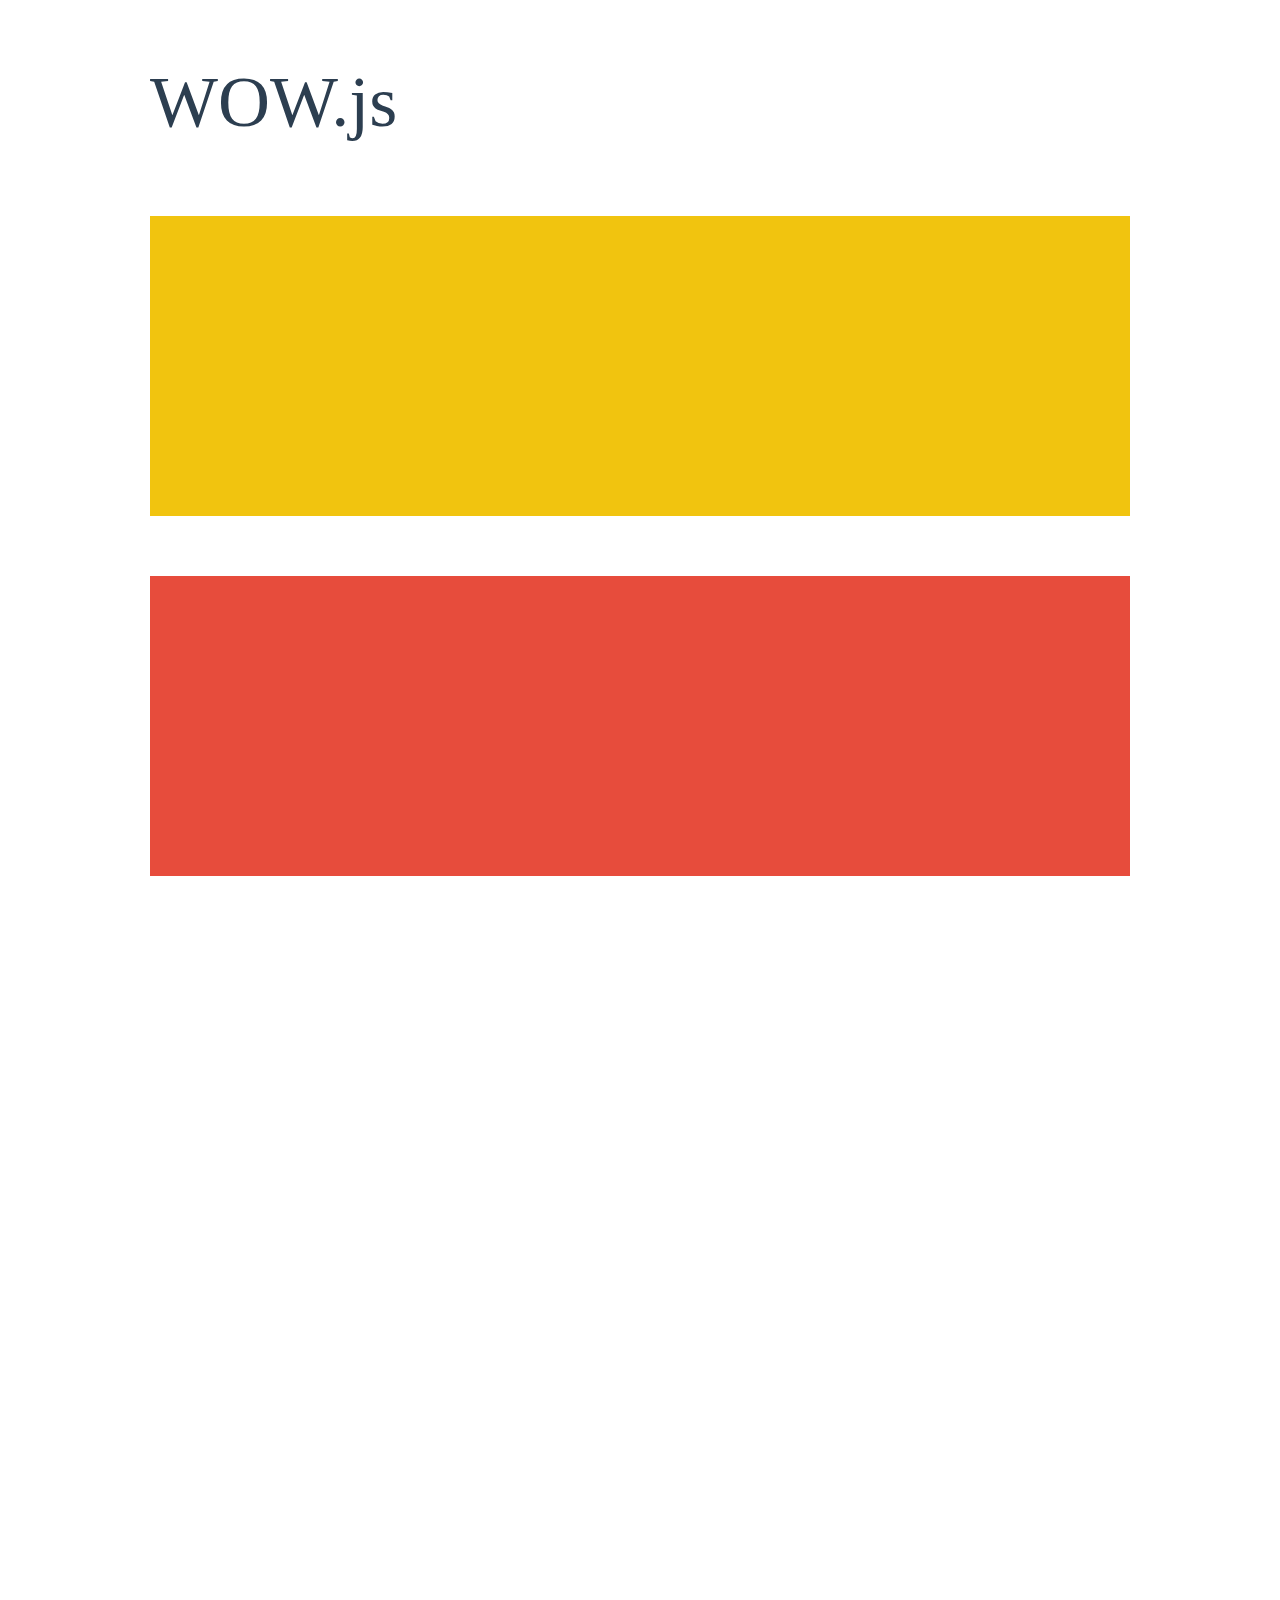
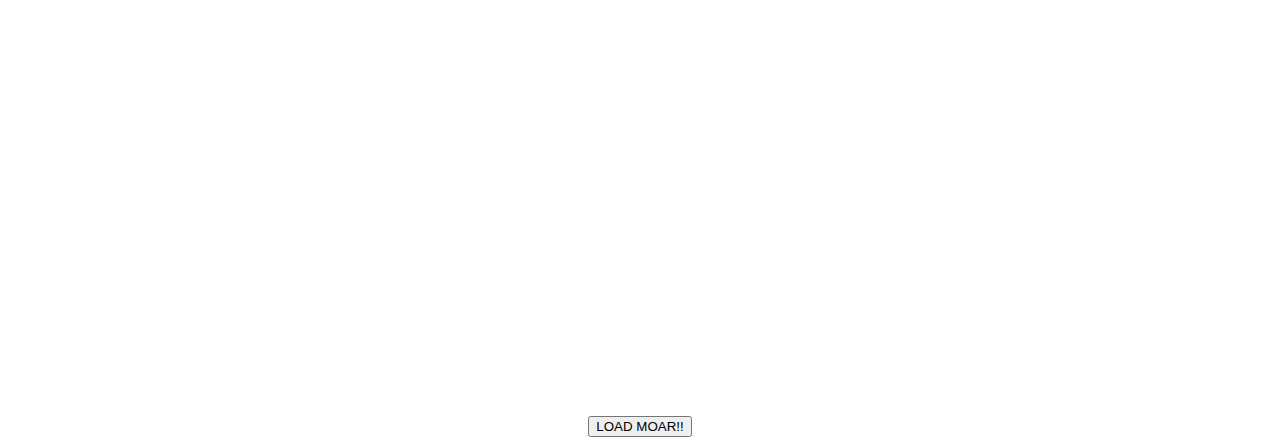
<file: assets/wow/demo.html>
<!doctype html>

<html lang="en">
<head>
  <meta charset="utf-8">
  <title>WOW</title>
  <link rel="stylesheet" href="css/libs/animate.css">
  <link rel="stylesheet" href="css/site.css">
  <style>
    .wow:first-child {
      visibility: hidden;
    }
  </style>
  <!--[if IE]>
    <script src="http://html5shiv.googlecode.com/svn/trunk/html5.js"></script>
  <![endif]-->
</head>

<body>
  <div id="container">
    <header>
      <h1>WOW.js</h1>
    </header>
    <div id="main">
      <section class="wow fadeInDown" style="background-color: #f1c40f;"></section>
      <section class="wow pulse" style="background-color: #e74c3c;" data-wow-iteration="infinite" data-wow-duration="1500ms"></section>
      <section class="section--purple wow slideInRight" data-wow-delay="2s"></section>
      <section class="section--blue wow bounceInLeft" data-wow-offset="300"></section>
      <section class="section--green wow slideInLeft" data-wow-duration="4s"></section>
      <button id="moar">LOAD MOAR!!</button>
    </div>
  </div>
  <script src="dist/wow.js"></script>
  <script>
    wow = new WOW(
      {
        animateClass: 'animated',
        offset:       100,
        callback:     function(box) {
          console.log("WOW: animating <" + box.tagName.toLowerCase() + ">")
        }
      }
    );
    wow.init();
    document.getElementById('moar').onclick = function() {
      var section = document.createElement('section');
      section.className = 'section--purple wow fadeInDown';
      this.parentNode.insertBefore(section, this);
    };
  </script>
</body>
</html>
</file>
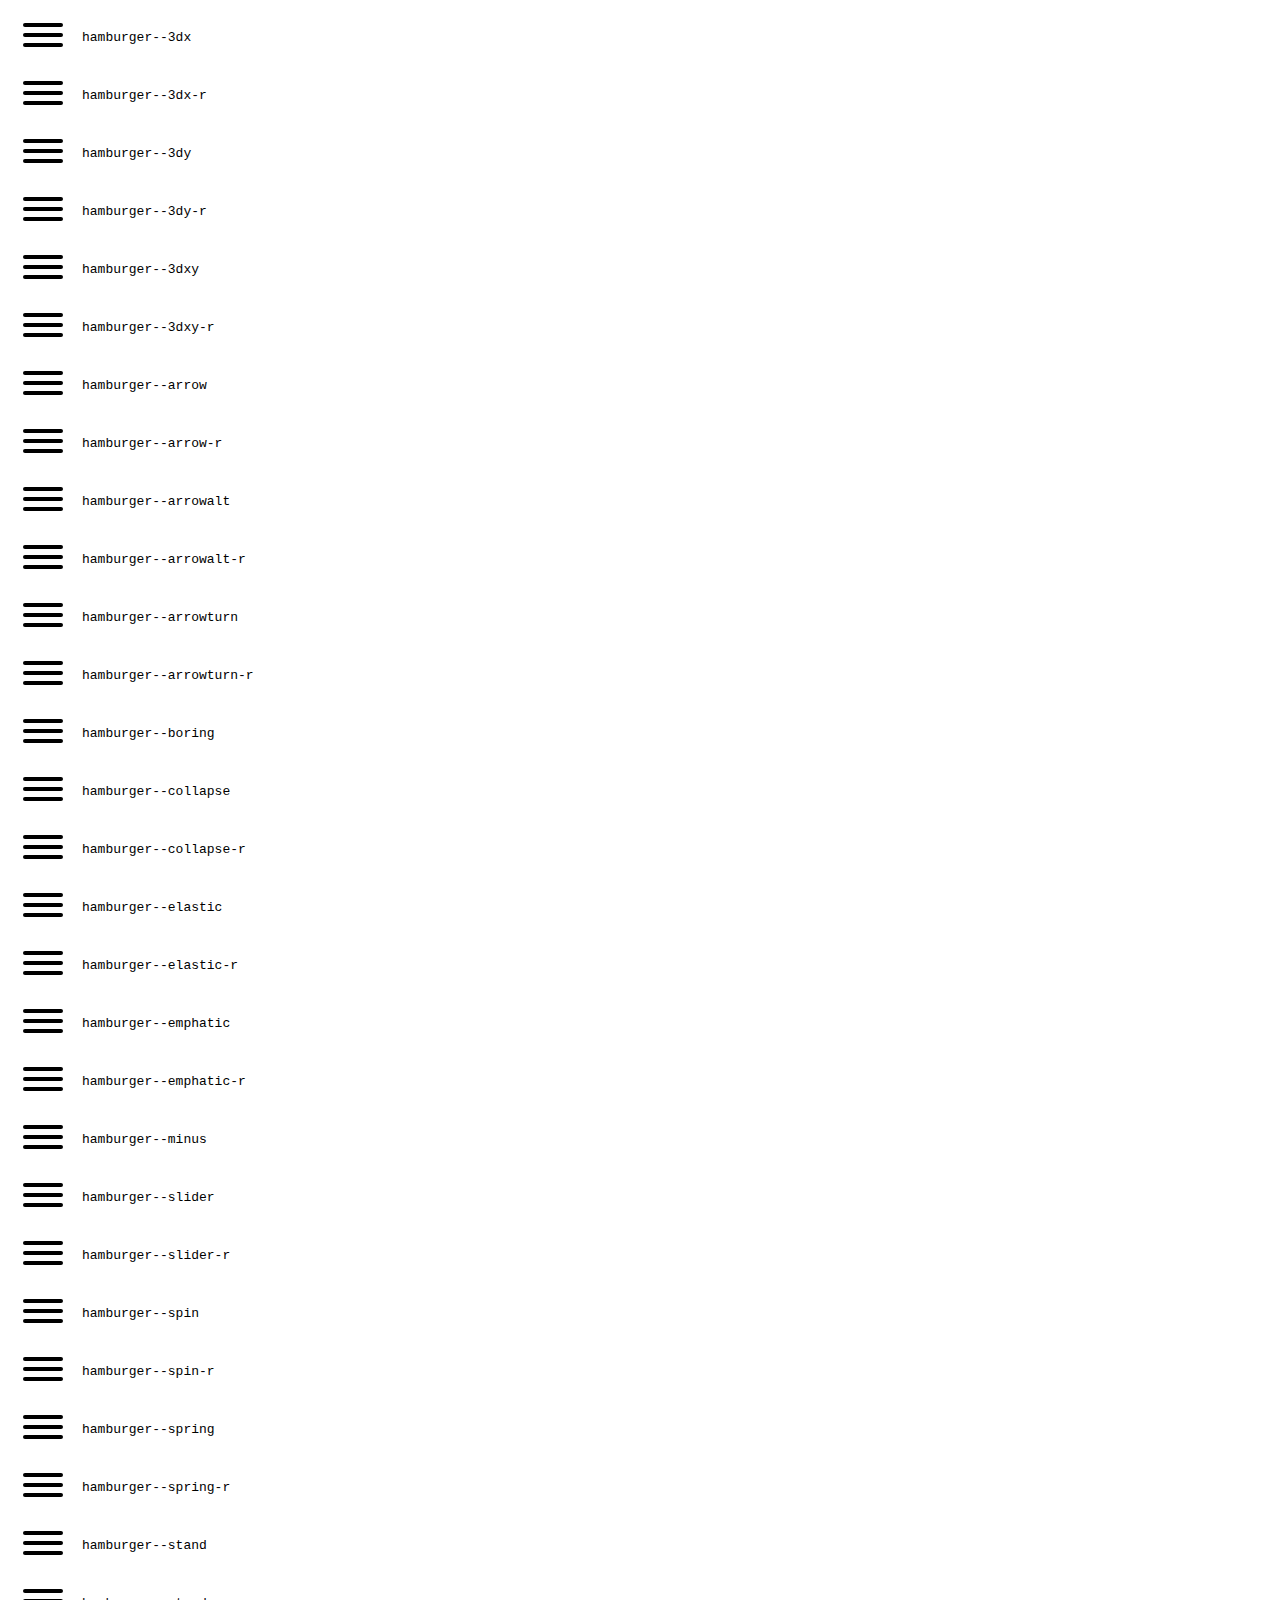
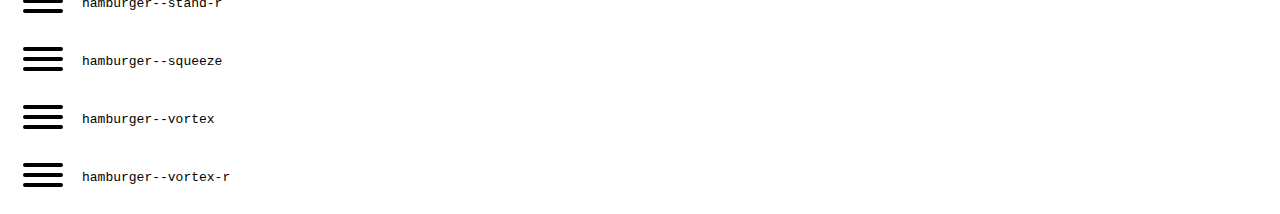
<file: assets/hamburger/dist/example.html>
<!DOCTYPE html>
<html lang="en">
<head>
  <meta charset="UTF-8">
  <title>Hamburgers by Jonathan Suh</title>
  <link rel="stylesheet" href="hamburgers.css">
  <style>
    code {
      display: inline-block;
    }

    code,
    .hamburger {
      vertical-align: middle;
    }
  </style>
</head>
<body>
  <div class="hamburger hamburger--3dx">
    <div class="hamburger-box">
      <div class="hamburger-inner"></div>
    </div>
  </div>
  <code>hamburger--3dx</code>

  <br>

  <div class="hamburger hamburger--3dx-r">
    <div class="hamburger-box">
      <div class="hamburger-inner"></div>
    </div>
  </div>
  <code>hamburger--3dx-r</code>

  <br>

  <div class="hamburger hamburger--3dy">
    <div class="hamburger-box">
      <div class="hamburger-inner"></div>
    </div>
  </div>
  <code>hamburger--3dy</code>

  <br>

  <div class="hamburger hamburger--3dy-r">
    <div class="hamburger-box">
      <div class="hamburger-inner"></div>
    </div>
  </div>
  <code>hamburger--3dy-r</code>

  <br>

  <div class="hamburger hamburger--3dxy">
    <div class="hamburger-box">
      <div class="hamburger-inner"></div>
    </div>
  </div>
  <code>hamburger--3dxy</code>

  <br>

  <div class="hamburger hamburger--3dxy-r">
    <div class="hamburger-box">
      <div class="hamburger-inner"></div>
    </div>
  </div>
  <code>hamburger--3dxy-r</code>

  <br>

  <div class="hamburger hamburger--arrow">
    <div class="hamburger-box">
      <div class="hamburger-inner"></div>
    </div>
  </div>
  <code>hamburger--arrow</code>

  <br>

  <div class="hamburger hamburger--arrow-r">
    <div class="hamburger-box">
      <div class="hamburger-inner"></div>
    </div>
  </div>
  <code>hamburger--arrow-r</code>

  <br>

  <div class="hamburger hamburger--arrowalt">
    <div class="hamburger-box">
      <div class="hamburger-inner"></div>
    </div>
  </div>
  <code>hamburger--arrowalt</code>

  <br>

  <div class="hamburger hamburger--arrowalt-r">
    <div class="hamburger-box">
      <div class="hamburger-inner"></div>
    </div>
  </div>
  <code>hamburger--arrowalt-r</code>

  <br>

  <div class="hamburger hamburger--arrowturn">
    <div class="hamburger-box">
      <div class="hamburger-inner"></div>
    </div>
  </div>
  <code>hamburger--arrowturn</code>

  <br>

  <div class="hamburger hamburger--arrowturn-r">
    <div class="hamburger-box">
      <div class="hamburger-inner"></div>
    </div>
  </div>
  <code>hamburger--arrowturn-r</code>

  <br>

  <div class="hamburger hamburger--boring">
    <div class="hamburger-box">
      <div class="hamburger-inner"></div>
    </div>
  </div>
  <code>hamburger--boring</code>

  <br>

  <div class="hamburger hamburger--collapse">
    <div class="hamburger-box">
      <div class="hamburger-inner"></div>
    </div>
  </div>
  <code>hamburger--collapse</code>

  <br>

  <div class="hamburger hamburger--collapse-r">
    <div class="hamburger-box">
      <div class="hamburger-inner"></div>
    </div>
  </div>
  <code>hamburger--collapse-r</code>

  <br>

  <div class="hamburger hamburger--elastic">
    <div class="hamburger-box">
      <div class="hamburger-inner"></div>
    </div>
  </div>
  <code>hamburger--elastic</code>

  <br>

  <div class="hamburger hamburger--elastic-r">
    <div class="hamburger-box">
      <div class="hamburger-inner"></div>
    </div>
  </div>
  <code>hamburger--elastic-r</code>

  <br>

  <div class="hamburger hamburger--emphatic">
    <div class="hamburger-box">
      <div class="hamburger-inner"></div>
    </div>
  </div>
  <code>hamburger--emphatic</code>

  <br>

  <div class="hamburger hamburger--emphatic-r">
    <div class="hamburger-box">
      <div class="hamburger-inner"></div>
    </div>
  </div>
  <code>hamburger--emphatic-r</code>

  <br>

  <div class="hamburger hamburger--minus">
    <div class="hamburger-box">
      <div class="hamburger-inner"></div>
    </div>
  </div>
  <code>hamburger--minus</code>

  <br>

  <div class="hamburger hamburger--slider">
    <div class="hamburger-box">
      <div class="hamburger-inner"></div>
    </div>
  </div>
  <code>hamburger--slider</code>

  <br>

  <div class="hamburger hamburger--slider-r">
    <div class="hamburger-box">
      <div class="hamburger-inner"></div>
    </div>
  </div>
  <code>hamburger--slider-r</code>

  <br>

  <div class="hamburger hamburger--spin">
    <div class="hamburger-box">
      <div class="hamburger-inner"></div>
    </div>
  </div>
  <code>hamburger--spin</code>

  <br>

  <div class="hamburger hamburger--spin-r">
    <div class="hamburger-box">
      <div class="hamburger-inner"></div>
    </div>
  </div>
  <code>hamburger--spin-r</code>

  <br>

  <div class="hamburger hamburger--spring">
    <div class="hamburger-box">
      <div class="hamburger-inner"></div>
    </div>
  </div>
  <code>hamburger--spring</code>

  <br>

  <div class="hamburger hamburger--spring-r">
    <div class="hamburger-box">
      <div class="hamburger-inner"></div>
    </div>
  </div>
  <code>hamburger--spring-r</code>

  <br>

  <div class="hamburger hamburger--stand">
    <div class="hamburger-box">
      <div class="hamburger-inner"></div>
    </div>
  </div>
  <code>hamburger--stand</code>

  <br>

  <div class="hamburger hamburger--stand-r">
    <div class="hamburger-box">
      <div class="hamburger-inner"></div>
    </div>
  </div>
  <code>hamburger--stand-r</code>

  <br>

  <div class="hamburger hamburger--squeeze">
    <div class="hamburger-box">
      <div class="hamburger-inner"></div>
    </div>
  </div>
  <code>hamburger--squeeze</code>

  <br>

  <div class="hamburger hamburger--vortex">
    <div class="hamburger-box">
      <div class="hamburger-inner"></div>
    </div>
  </div>
  <code>hamburger--vortex</code>

  <br>

  <div class="hamburger hamburger--vortex-r">
    <div class="hamburger-box">
      <div class="hamburger-inner"></div>
    </div>
  </div>
  <code>hamburger--vortex-r</code>

  <script>
  /**
   * forEach implementation for Objects/NodeLists/Arrays, automatic type loops and context options
   *
   * @private
   * @author Todd Motto
   * @link https://github.com/toddmotto/foreach
   * @param {Array|Object|NodeList} collection - Collection of items to iterate, could be an Array, Object or NodeList
   * @callback requestCallback      callback   - Callback function for each iteration.
   * @param {Array|Object|NodeList} scope=null - Object/NodeList/Array that forEach is iterating over, to use as the this value when executing callback.
   * @returns {}
   */
    var forEach=function(t,o,r){if("[object Object]"===Object.prototype.toString.call(t))for(var c in t)Object.prototype.hasOwnProperty.call(t,c)&&o.call(r,t[c],c,t);else for(var e=0,l=t.length;l>e;e++)o.call(r,t[e],e,t)};

    var hamburgers = document.querySelectorAll(".hamburger");
    if (hamburgers.length > 0) {
      forEach(hamburgers, function(hamburger) {
        hamburger.addEventListener("click", function() {
          this.classList.toggle("is-active");
        }, false);
      });
    }
  </script>
</body>
</html>
</file>
<file: assets/fonts/stylesheet.css>
/*! Generated by Font Squirrel (https://www.fontsquirrel.com) on May 6, 2019 */



@font-face {
    font-family: 'bouldbold';
    src: url('bould-bold-webfont.eot');
    src: url('bould-bold-webfont.eot?#iefix') format('embedded-opentype'),
         url('bould-bold-webfont.woff2') format('woff2'),
         url('bould-bold-webfont.woff') format('woff'),
         url('bould-bold-webfont.ttf') format('truetype');
    font-weight: normal;
    font-style: normal;

}




@font-face {
    font-family: 'bouldextralight';
    src: url('bould-extralight-webfont.eot');
    src: url('bould-extralight-webfont.eot?#iefix') format('embedded-opentype'),
         url('bould-extralight-webfont.woff2') format('woff2'),
         url('bould-extralight-webfont.woff') format('woff'),
         url('bould-extralight-webfont.ttf') format('truetype');
    font-weight: normal;
    font-style: normal;

}




@font-face {
    font-family: 'bouldlight';
    src: url('bould-light-webfont.eot');
    src: url('bould-light-webfont.eot?#iefix') format('embedded-opentype'),
         url('bould-light-webfont.woff2') format('woff2'),
         url('bould-light-webfont.woff') format('woff'),
         url('bould-light-webfont.ttf') format('truetype');
    font-weight: normal;
    font-style: normal;

}




@font-face {
    font-family: 'bouldmedium';
    src: url('bould-medium-webfont.eot');
    src: url('bould-medium-webfont.eot?#iefix') format('embedded-opentype'),
         url('bould-medium-webfont.woff2') format('woff2'),
         url('bould-medium-webfont.woff') format('woff'),
         url('bould-medium-webfont.ttf') format('truetype');
    font-weight: normal;
    font-style: normal;

}




@font-face {
    font-family: 'bouldregular';
    src: url('bould-regular-webfont.eot');
    src: url('bould-regular-webfont.eot?#iefix') format('embedded-opentype'),
         url('bould-regular-webfont.woff2') format('woff2'),
         url('bould-regular-webfont.woff') format('woff'),
         url('bould-regular-webfont.ttf') format('truetype');
    font-weight: normal;
    font-style: normal;

}




@font-face {
    font-family: 'bouldsemibold';
    src: url('bould-semibold-webfont.eot');
    src: url('bould-semibold-webfont.eot?#iefix') format('embedded-opentype'),
         url('bould-semibold-webfont.woff2') format('woff2'),
         url('bould-semibold-webfont.woff') format('woff'),
         url('bould-semibold-webfont.ttf') format('truetype');
    font-weight: normal;
    font-style: normal;

}




@font-face {
    font-family: 'bouldthin';
    src: url('bould-thin-webfont.eot');
    src: url('bould-thin-webfont.eot?#iefix') format('embedded-opentype'),
         url('bould-thin-webfont.woff2') format('woff2'),
         url('bould-thin-webfont.woff') format('woff'),
         url('bould-thin-webfont.ttf') format('truetype');
    font-weight: normal;
    font-style: normal;

}
</file>
<file: assets/wow/css/site.css>
h1 {
  font-size:     72px;
  line-height:   1.5;
  color: #2c3e50;
  font-weight:   100;
}

#container {
  width:  980px;
  margin: 0 auto;
}

section {
  height: 300px;
  margin: 60px 0;
}

.section--purple {
  background-color: #9b59b6;
}

.section--blue {
  background-color: #3498db;
}

.section--green {
  background-color: #2ecc71;
}

#main {
  text-align: center;
}

#more {
  margin: 20px auto 48px;
}
</file>
<file: assets/fonts/specimen_files/specimen_stylesheet.css>
@import url('grid_12-825-55-15.css');

/*  
	CSS Reset by Eric Meyer - Released under Public Domain
    http://meyerweb.com/eric/tools/css/reset/
*/
html, body, div, span, applet, object, iframe,
h1, h2, h3, h4, h5, h6, p, blockquote, pre,
a, abbr, acronym, address, big, cite, code,
del, dfn, em, font, img, ins, kbd, q, s, samp,
small, strike, strong, sub, sup, tt, var,
b, u, i, center, dl, dt, dd, ol, ul, li,
fieldset, form, label, legend, table, 
caption, tbody, tfoot, thead, tr, th, td 
                  {margin: 0;padding: 0;border: 0;outline: 0;
                  font-size: 100%;vertical-align: baseline;
                  background: transparent;}
body              {line-height: 1;}
ol, ul            {list-style: none;}
blockquote, q     {quotes: none;}
blockquote:before, blockquote:after,
q:before, q:after {content: '';	content: none;}
:focus            {outline: 0;}
ins               {text-decoration: none;}
del               {text-decoration: line-through;}
table             {border-collapse: collapse;border-spacing: 0;}




body {
	color: #000;
	background-color: #dcdcdc;
}

a {
	text-decoration: none;
	color: #1883ba;
}

h1{
	font-size: 32px;
	font-weight: normal;
	font-style: normal;
	margin-bottom: 18px;
}

h2{
	font-size: 18px;
}

#container {
	width: 865px;
	margin: 0px auto;
}


#header {
	padding: 20px;
	font-size: 36px;
	background-color: #000;
	color: #fff;
}

#header span {
	color: #666;
}
#main_content {
	background-color: #fff;
	padding: 60px 20px 20px;
}


#footer p {
	margin: 0;
	padding-top: 10px;
	padding-bottom: 50px;
	color: #333;
	font: 10px Arial, sans-serif;
}

.tabs {
	width: 100%;
	height: 31px;
	background-color: #444;
}
.tabs li {
	float:  left;
	margin: 0;
	overflow: hidden;
	background-color: #444;
}
.tabs li a {
	display: block;
	color: #fff;
	text-decoration: none;
	font: bold 11px/11px 'Arial';
	text-transform: uppercase;
	padding: 10px 15px;
	border-right: 1px solid #fff;
}

.tabs li a:hover {
		background-color: #00b3ff;

}

.tabs li.active a {
	color:  #000;
	background-color: #fff;
}



div.huge {
	
	font-size: 300px;
	line-height: 1em;
	padding: 0;
	letter-spacing: -.02em;
	overflow: hidden;
}
div.glyph_range {
	font-size: 72px;
	line-height: 1.1em;
}

.size10{ font-size: 10px; }
.size11{ font-size: 11px; }
.size12{ font-size: 12px; }
.size13{ font-size: 13px; }
.size14{ font-size: 14px; }
.size16{ font-size: 16px; }
.size18{ font-size: 18px; }
.size20{ font-size: 20px; }
.size24{ font-size: 24px; }
.size30{ font-size: 30px; }
.size36{ font-size: 36px; }
.size48{ font-size: 48px; }
.size60{ font-size: 60px; }
.size72{ font-size: 72px; }
.size90{ font-size: 90px; }


.psample_row1 {	height: 120px;}
.psample_row1 {	height: 120px;}
.psample_row2 {	height: 160px;}
.psample_row3 {	height: 160px;}
.psample_row4 {	height: 160px;}

.psample {
	overflow: hidden;
	position: relative;
}
.psample p {
	line-height: 1.3em;
	display: block;
	overflow: hidden;
	margin: 0;
}

.psample span {
	margin-right: .5em;
}

.white_blend {
	width: 100%;
	height: 61px;
	background-image: url([data-uri]);
	position: absolute;
	bottom: 0;
}
.black_blend {
	width: 100%;
	height: 61px;
	background-image: url([data-uri]);
	position: absolute;
	bottom: 0;
}
.fullreverse {
	background:  #000 !important;
	color:  #fff !important;
	margin-left: -20px;
	padding-left: 20px;
	margin-right: -20px;
	padding-right: 20px;
	padding: 20px;
	margin-bottom:0;
}


.sample_table td {
	padding-top: 3px;
	padding-bottom:5px;
	padding-left: 5px;
	vertical-align: middle;
	line-height: 1.2em;
}

.sample_table td:first-child {
	background-color: #eee;
	text-align: right;
	padding-right: 5px;
	padding-left: 0;
	padding: 5px;
	font: 11px/12px "Courier New", Courier, mono;
}

code {
	white-space: pre;
	background-color: #eee;
	display: block;
	padding: 10px;
	margin-bottom: 18px;
	overflow: auto;
}


.bottom,.last 	{margin-bottom:0 !important; padding-bottom:0 !important;}

.box  { 
  padding: 18px; 
  margin-bottom: 18px; 
  background: #eee; 
}

.reverse,.reversed { background:  #000 !important;color:  #fff !important; border: none !important;}

#bodycomparison {
	position: relative;
	overflow: hidden;
	font-size: 72px;
	height: 90px;
	white-space: nowrap;
}

#bodycomparison div{
	font-size: 72px;
	line-height: 90px;
	display: inline;
	margin: 0 15px 0 0;
	padding: 0;
}

#bodycomparison div span{
	font: 10px Arial;
	position: absolute;
	left: 0;
}
#xheight {
	float: none;
	position: absolute;
	color: #d9f3ff;
	font-size: 72px;
	line-height: 90px;
}

.fontbody {
 position: relative;
}
.arialbody{
	font-family: Arial;
	position: relative;
}
.verdanabody{
	font-family: Verdana;
	position: relative;
}
.georgiabody{
	font-family: Georgia;
	position: relative;
}

/* @group Layout page
 */

#layout h1 {
	font-size: 36px;
	line-height: 42px;
	font-weight: normal;
	font-style: normal;
}

#layout h2 {
	font-size: 24px;
	line-height: 23px;
	font-weight: normal;
	font-style: normal;
}

#layout h3 {
	font-size: 22px;
	line-height: 1.4em;
	margin-top: 1em;
	font-weight: normal;
	font-style: normal;
}


#layout p.byline {
	font-size: 12px;
	margin-top: 18px;
	line-height: 12px;
	margin-bottom: 0;
}
#layout p {
	font-size: 14px;
	line-height: 21px;
	margin-bottom: .5em;
}

#layout p.large{
	font-size: 18px;
	line-height: 26px;
}

#layout .sidebar p{
	font-size: 12px;
	line-height: 1.4em;
}

#layout p.caption {
	font-size: 10px;
	margin-top: -16px;
	margin-bottom: 18px;
}

/* @end */

/* @group Glyphs */

#glyph_chart div{
	background-color: #d9f3ff;
	color: black;
	float: left;
	font-size: 36px;
	height: 1.2em;
	line-height: 1.2em;
	margin-bottom: 1px;
	margin-right: 1px;
	text-align: center;
	width: 1.2em;
	position: relative;
	padding: .6em .2em .2em;
}

#glyph_chart div p {
	position: absolute;
	left: 0;
	top: 0;
	display: block;
	text-align: center;
	font: bold 9px Arial, sans-serif;
	background-color: #3a768f;
	width: 100%;
	color: #fff;
	padding: 2px 0;
}


#glyphs h1 {
	font-family: Arial, sans-serif;
}
/* @end */

/* @group Installing */

#installing {
	font: 13px Arial, sans-serif;
}

#installing p,
#glyphs p{
	line-height: 1.2em;
	margin-bottom: 18px;
	font: 13px Arial, sans-serif;
}



#installing h3{
	font-size: 15px;
	margin-top: 18px;
}

/* @end */

#rendering h1 {
	font-family: Arial, sans-serif;
}
.render_table td {
	font: 11px "Courier New", Courier, mono;
	vertical-align: middle;
}
</file>
<file: assets/hamburger/dist/hamburgers.css>
/*!
 * Hamburgers
 * @description Tasty CSS-animated hamburgers
 * @author Jonathan Suh @jonsuh
 * @site https://jonsuh.com/hamburgers
 * @link https://github.com/jonsuh/hamburgers
 */
.hamburger {
  padding: 15px 15px;
  display: inline-block;
  cursor: pointer;
  transition-property: opacity, filter;
  transition-duration: 0.15s;
  transition-timing-function: linear;
  font: inherit;
  color: inherit;
  text-transform: none;
  background-color: transparent;
  border: 0;
  margin: 0;
  overflow: visible; }
  .hamburger:hover {
    opacity: 0.7; }
  .hamburger.is-active:hover {
    opacity: 0.7; }
  .hamburger.is-active .hamburger-inner,
  .hamburger.is-active .hamburger-inner::before,
  .hamburger.is-active .hamburger-inner::after {
    background-color: #000; }

.hamburger-box {
  width: 40px;
  height: 24px;
  display: inline-block;
  position: relative; }

.hamburger-inner {
  display: block;
  top: 50%;
  margin-top: -2px; }
  .hamburger-inner, .hamburger-inner::before, .hamburger-inner::after {
    width: 40px;
    height: 4px;
    background-color: #000;
    border-radius: 4px;
    position: absolute;
    transition-property: transform;
    transition-duration: 0.15s;
    transition-timing-function: ease; }
  .hamburger-inner::before, .hamburger-inner::after {
    content: "";
    display: block; }
  .hamburger-inner::before {
    top: -10px; }
  .hamburger-inner::after {
    bottom: -10px; }

/*
   * 3DX
   */
.hamburger--3dx .hamburger-box {
  perspective: 80px; }

.hamburger--3dx .hamburger-inner {
  transition: transform 0.15s cubic-bezier(0.645, 0.045, 0.355, 1), background-color 0s 0.1s cubic-bezier(0.645, 0.045, 0.355, 1); }
  .hamburger--3dx .hamburger-inner::before, .hamburger--3dx .hamburger-inner::after {
    transition: transform 0s 0.1s cubic-bezier(0.645, 0.045, 0.355, 1); }

.hamburger--3dx.is-active .hamburger-inner {
  background-color: transparent !important;
  transform: rotateY(180deg); }
  .hamburger--3dx.is-active .hamburger-inner::before {
    transform: translate3d(0, 10px, 0) rotate(45deg); }
  .hamburger--3dx.is-active .hamburger-inner::after {
    transform: translate3d(0, -10px, 0) rotate(-45deg); }

/*
   * 3DX Reverse
   */
.hamburger--3dx-r .hamburger-box {
  perspective: 80px; }

.hamburger--3dx-r .hamburger-inner {
  transition: transform 0.15s cubic-bezier(0.645, 0.045, 0.355, 1), background-color 0s 0.1s cubic-bezier(0.645, 0.045, 0.355, 1); }
  .hamburger--3dx-r .hamburger-inner::before, .hamburger--3dx-r .hamburger-inner::after {
    transition: transform 0s 0.1s cubic-bezier(0.645, 0.045, 0.355, 1); }

.hamburger--3dx-r.is-active .hamburger-inner {
  background-color: transparent !important;
  transform: rotateY(-180deg); }
  .hamburger--3dx-r.is-active .hamburger-inner::before {
    transform: translate3d(0, 10px, 0) rotate(45deg); }
  .hamburger--3dx-r.is-active .hamburger-inner::after {
    transform: translate3d(0, -10px, 0) rotate(-45deg); }

/*
   * 3DY
   */
.hamburger--3dy .hamburger-box {
  perspective: 80px; }

.hamburger--3dy .hamburger-inner {
  transition: transform 0.15s cubic-bezier(0.645, 0.045, 0.355, 1), background-color 0s 0.1s cubic-bezier(0.645, 0.045, 0.355, 1); }
  .hamburger--3dy .hamburger-inner::before, .hamburger--3dy .hamburger-inner::after {
    transition: transform 0s 0.1s cubic-bezier(0.645, 0.045, 0.355, 1); }

.hamburger--3dy.is-active .hamburger-inner {
  background-color: transparent !important;
  transform: rotateX(-180deg); }
  .hamburger--3dy.is-active .hamburger-inner::before {
    transform: translate3d(0, 10px, 0) rotate(45deg); }
  .hamburger--3dy.is-active .hamburger-inner::after {
    transform: translate3d(0, -10px, 0) rotate(-45deg); }

/*
   * 3DY Reverse
   */
.hamburger--3dy-r .hamburger-box {
  perspective: 80px; }

.hamburger--3dy-r .hamburger-inner {
  transition: transform 0.15s cubic-bezier(0.645, 0.045, 0.355, 1), background-color 0s 0.1s cubic-bezier(0.645, 0.045, 0.355, 1); }
  .hamburger--3dy-r .hamburger-inner::before, .hamburger--3dy-r .hamburger-inner::after {
    transition: transform 0s 0.1s cubic-bezier(0.645, 0.045, 0.355, 1); }

.hamburger--3dy-r.is-active .hamburger-inner {
  background-color: transparent !important;
  transform: rotateX(180deg); }
  .hamburger--3dy-r.is-active .hamburger-inner::before {
    transform: translate3d(0, 10px, 0) rotate(45deg); }
  .hamburger--3dy-r.is-active .hamburger-inner::after {
    transform: translate3d(0, -10px, 0) rotate(-45deg); }

/*
   * 3DXY
   */
.hamburger--3dxy .hamburger-box {
  perspective: 80px; }

.hamburger--3dxy .hamburger-inner {
  transition: transform 0.15s cubic-bezier(0.645, 0.045, 0.355, 1), background-color 0s 0.1s cubic-bezier(0.645, 0.045, 0.355, 1); }
  .hamburger--3dxy .hamburger-inner::before, .hamburger--3dxy .hamburger-inner::after {
    transition: transform 0s 0.1s cubic-bezier(0.645, 0.045, 0.355, 1); }

.hamburger--3dxy.is-active .hamburger-inner {
  background-color: transparent !important;
  transform: rotateX(180deg) rotateY(180deg); }
  .hamburger--3dxy.is-active .hamburger-inner::before {
    transform: translate3d(0, 10px, 0) rotate(45deg); }
  .hamburger--3dxy.is-active .hamburger-inner::after {
    transform: translate3d(0, -10px, 0) rotate(-45deg); }

/*
   * 3DXY Reverse
   */
.hamburger--3dxy-r .hamburger-box {
  perspective: 80px; }

.hamburger--3dxy-r .hamburger-inner {
  transition: transform 0.15s cubic-bezier(0.645, 0.045, 0.355, 1), background-color 0s 0.1s cubic-bezier(0.645, 0.045, 0.355, 1); }
  .hamburger--3dxy-r .hamburger-inner::before, .hamburger--3dxy-r .hamburger-inner::after {
    transition: transform 0s 0.1s cubic-bezier(0.645, 0.045, 0.355, 1); }

.hamburger--3dxy-r.is-active .hamburger-inner {
  background-color: transparent !important;
  transform: rotateX(180deg) rotateY(180deg) rotateZ(-180deg); }
  .hamburger--3dxy-r.is-active .hamburger-inner::before {
    transform: translate3d(0, 10px, 0) rotate(45deg); }
  .hamburger--3dxy-r.is-active .hamburger-inner::after {
    transform: translate3d(0, -10px, 0) rotate(-45deg); }

/*
   * Arrow
   */
.hamburger--arrow.is-active .hamburger-inner::before {
  transform: translate3d(-8px, 0, 0) rotate(-45deg) scale(0.7, 1); }

.hamburger--arrow.is-active .hamburger-inner::after {
  transform: translate3d(-8px, 0, 0) rotate(45deg) scale(0.7, 1); }

/*
   * Arrow Right
   */
.hamburger--arrow-r.is-active .hamburger-inner::before {
  transform: translate3d(8px, 0, 0) rotate(45deg) scale(0.7, 1); }

.hamburger--arrow-r.is-active .hamburger-inner::after {
  transform: translate3d(8px, 0, 0) rotate(-45deg) scale(0.7, 1); }

/*
   * Arrow Alt
   */
.hamburger--arrowalt .hamburger-inner::before {
  transition: top 0.1s 0.1s ease, transform 0.1s cubic-bezier(0.165, 0.84, 0.44, 1); }

.hamburger--arrowalt .hamburger-inner::after {
  transition: bottom 0.1s 0.1s ease, transform 0.1s cubic-bezier(0.165, 0.84, 0.44, 1); }

.hamburger--arrowalt.is-active .hamburger-inner::before {
  top: 0;
  transform: translate3d(-8px, -10px, 0) rotate(-45deg) scale(0.7, 1);
  transition: top 0.1s ease, transform 0.1s 0.1s cubic-bezier(0.895, 0.03, 0.685, 0.22); }

.hamburger--arrowalt.is-active .hamburger-inner::after {
  bottom: 0;
  transform: translate3d(-8px, 10px, 0) rotate(45deg) scale(0.7, 1);
  transition: bottom 0.1s ease, transform 0.1s 0.1s cubic-bezier(0.895, 0.03, 0.685, 0.22); }

/*
   * Arrow Alt Right
   */
.hamburger--arrowalt-r .hamburger-inner::before {
  transition: top 0.1s 0.1s ease, transform 0.1s cubic-bezier(0.165, 0.84, 0.44, 1); }

.hamburger--arrowalt-r .hamburger-inner::after {
  transition: bottom 0.1s 0.1s ease, transform 0.1s cubic-bezier(0.165, 0.84, 0.44, 1); }

.hamburger--arrowalt-r.is-active .hamburger-inner::before {
  top: 0;
  transform: translate3d(8px, -10px, 0) rotate(45deg) scale(0.7, 1);
  transition: top 0.1s ease, transform 0.1s 0.1s cubic-bezier(0.895, 0.03, 0.685, 0.22); }

.hamburger--arrowalt-r.is-active .hamburger-inner::after {
  bottom: 0;
  transform: translate3d(8px, 10px, 0) rotate(-45deg) scale(0.7, 1);
  transition: bottom 0.1s ease, transform 0.1s 0.1s cubic-bezier(0.895, 0.03, 0.685, 0.22); }

/*
   * Arrow Turn
   */
.hamburger--arrowturn.is-active .hamburger-inner {
  transform: rotate(-180deg); }
  .hamburger--arrowturn.is-active .hamburger-inner::before {
    transform: translate3d(8px, 0, 0) rotate(45deg) scale(0.7, 1); }
  .hamburger--arrowturn.is-active .hamburger-inner::after {
    transform: translate3d(8px, 0, 0) rotate(-45deg) scale(0.7, 1); }

/*
   * Arrow Turn Right
   */
.hamburger--arrowturn-r.is-active .hamburger-inner {
  transform: rotate(-180deg); }
  .hamburger--arrowturn-r.is-active .hamburger-inner::before {
    transform: translate3d(-8px, 0, 0) rotate(-45deg) scale(0.7, 1); }
  .hamburger--arrowturn-r.is-active .hamburger-inner::after {
    transform: translate3d(-8px, 0, 0) rotate(45deg) scale(0.7, 1); }

/*
   * Boring
   */
.hamburger--boring .hamburger-inner, .hamburger--boring .hamburger-inner::before, .hamburger--boring .hamburger-inner::after {
  transition-property: none; }

.hamburger--boring.is-active .hamburger-inner {
  transform: rotate(45deg); }
  .hamburger--boring.is-active .hamburger-inner::before {
    top: 0;
    opacity: 0; }
  .hamburger--boring.is-active .hamburger-inner::after {
    bottom: 0;
    transform: rotate(-90deg); }

/*
   * Collapse
   */
.hamburger--collapse .hamburger-inner {
  top: auto;
  bottom: 0;
  transition-duration: 0.13s;
  transition-delay: 0.13s;
  transition-timing-function: cubic-bezier(0.55, 0.055, 0.675, 0.19); }
  .hamburger--collapse .hamburger-inner::after {
    top: -20px;
    transition: top 0.2s 0.2s cubic-bezier(0.33333, 0.66667, 0.66667, 1), opacity 0.1s linear; }
  .hamburger--collapse .hamburger-inner::before {
    transition: top 0.12s 0.2s cubic-bezier(0.33333, 0.66667, 0.66667, 1), transform 0.13s cubic-bezier(0.55, 0.055, 0.675, 0.19); }

.hamburger--collapse.is-active .hamburger-inner {
  transform: translate3d(0, -10px, 0) rotate(-45deg);
  transition-delay: 0.22s;
  transition-timing-function: cubic-bezier(0.215, 0.61, 0.355, 1); }
  .hamburger--collapse.is-active .hamburger-inner::after {
    top: 0;
    opacity: 0;
    transition: top 0.2s cubic-bezier(0.33333, 0, 0.66667, 0.33333), opacity 0.1s 0.22s linear; }
  .hamburger--collapse.is-active .hamburger-inner::before {
    top: 0;
    transform: rotate(-90deg);
    transition: top 0.1s 0.16s cubic-bezier(0.33333, 0, 0.66667, 0.33333), transform 0.13s 0.25s cubic-bezier(0.215, 0.61, 0.355, 1); }

/*
   * Collapse Reverse
   */
.hamburger--collapse-r .hamburger-inner {
  top: auto;
  bottom: 0;
  transition-duration: 0.13s;
  transition-delay: 0.13s;
  transition-timing-function: cubic-bezier(0.55, 0.055, 0.675, 0.19); }
  .hamburger--collapse-r .hamburger-inner::after {
    top: -20px;
    transition: top 0.2s 0.2s cubic-bezier(0.33333, 0.66667, 0.66667, 1), opacity 0.1s linear; }
  .hamburger--collapse-r .hamburger-inner::before {
    transition: top 0.12s 0.2s cubic-bezier(0.33333, 0.66667, 0.66667, 1), transform 0.13s cubic-bezier(0.55, 0.055, 0.675, 0.19); }

.hamburger--collapse-r.is-active .hamburger-inner {
  transform: translate3d(0, -10px, 0) rotate(45deg);
  transition-delay: 0.22s;
  transition-timing-function: cubic-bezier(0.215, 0.61, 0.355, 1); }
  .hamburger--collapse-r.is-active .hamburger-inner::after {
    top: 0;
    opacity: 0;
    transition: top 0.2s cubic-bezier(0.33333, 0, 0.66667, 0.33333), opacity 0.1s 0.22s linear; }
  .hamburger--collapse-r.is-active .hamburger-inner::before {
    top: 0;
    transform: rotate(90deg);
    transition: top 0.1s 0.16s cubic-bezier(0.33333, 0, 0.66667, 0.33333), transform 0.13s 0.25s cubic-bezier(0.215, 0.61, 0.355, 1); }

/*
   * Elastic
   */
.hamburger--elastic .hamburger-inner {
  top: 2px;
  transition-duration: 0.275s;
  transition-timing-function: cubic-bezier(0.68, -0.55, 0.265, 1.55); }
  .hamburger--elastic .hamburger-inner::before {
    top: 10px;
    transition: opacity 0.125s 0.275s ease; }
  .hamburger--elastic .hamburger-inner::after {
    top: 20px;
    transition: transform 0.275s cubic-bezier(0.68, -0.55, 0.265, 1.55); }

.hamburger--elastic.is-active .hamburger-inner {
  transform: translate3d(0, 10px, 0) rotate(135deg);
  transition-delay: 0.075s; }
  .hamburger--elastic.is-active .hamburger-inner::before {
    transition-delay: 0s;
    opacity: 0; }
  .hamburger--elastic.is-active .hamburger-inner::after {
    transform: translate3d(0, -20px, 0) rotate(-270deg);
    transition-delay: 0.075s; }

/*
   * Elastic Reverse
   */
.hamburger--elastic-r .hamburger-inner {
  top: 2px;
  transition-duration: 0.275s;
  transition-timing-function: cubic-bezier(0.68, -0.55, 0.265, 1.55); }
  .hamburger--elastic-r .hamburger-inner::before {
    top: 10px;
    transition: opacity 0.125s 0.275s ease; }
  .hamburger--elastic-r .hamburger-inner::after {
    top: 20px;
    transition: transform 0.275s cubic-bezier(0.68, -0.55, 0.265, 1.55); }

.hamburger--elastic-r.is-active .hamburger-inner {
  transform: translate3d(0, 10px, 0) rotate(-135deg);
  transition-delay: 0.075s; }
  .hamburger--elastic-r.is-active .hamburger-inner::before {
    transition-delay: 0s;
    opacity: 0; }
  .hamburger--elastic-r.is-active .hamburger-inner::after {
    transform: translate3d(0, -20px, 0) rotate(270deg);
    transition-delay: 0.075s; }

/*
   * Emphatic
   */
.hamburger--emphatic {
  overflow: hidden; }
  .hamburger--emphatic .hamburger-inner {
    transition: background-color 0.125s 0.175s ease-in; }
    .hamburger--emphatic .hamburger-inner::before {
      left: 0;
      transition: transform 0.125s cubic-bezier(0.6, 0.04, 0.98, 0.335), top 0.05s 0.125s linear, left 0.125s 0.175s ease-in; }
    .hamburger--emphatic .hamburger-inner::after {
      top: 10px;
      right: 0;
      transition: transform 0.125s cubic-bezier(0.6, 0.04, 0.98, 0.335), top 0.05s 0.125s linear, right 0.125s 0.175s ease-in; }
  .hamburger--emphatic.is-active .hamburger-inner {
    transition-delay: 0s;
    transition-timing-function: ease-out;
    background-color: transparent !important; }
    .hamburger--emphatic.is-active .hamburger-inner::before {
      left: -80px;
      top: -80px;
      transform: translate3d(80px, 80px, 0) rotate(45deg);
      transition: left 0.125s ease-out, top 0.05s 0.125s linear, transform 0.125s 0.175s cubic-bezier(0.075, 0.82, 0.165, 1); }
    .hamburger--emphatic.is-active .hamburger-inner::after {
      right: -80px;
      top: -80px;
      transform: translate3d(-80px, 80px, 0) rotate(-45deg);
      transition: right 0.125s ease-out, top 0.05s 0.125s linear, transform 0.125s 0.175s cubic-bezier(0.075, 0.82, 0.165, 1); }

/*
   * Emphatic Reverse
   */
.hamburger--emphatic-r {
  overflow: hidden; }
  .hamburger--emphatic-r .hamburger-inner {
    transition: background-color 0.125s 0.175s ease-in; }
    .hamburger--emphatic-r .hamburger-inner::before {
      left: 0;
      transition: transform 0.125s cubic-bezier(0.6, 0.04, 0.98, 0.335), top 0.05s 0.125s linear, left 0.125s 0.175s ease-in; }
    .hamburger--emphatic-r .hamburger-inner::after {
      top: 10px;
      right: 0;
      transition: transform 0.125s cubic-bezier(0.6, 0.04, 0.98, 0.335), top 0.05s 0.125s linear, right 0.125s 0.175s ease-in; }
  .hamburger--emphatic-r.is-active .hamburger-inner {
    transition-delay: 0s;
    transition-timing-function: ease-out;
    background-color: transparent !important; }
    .hamburger--emphatic-r.is-active .hamburger-inner::before {
      left: -80px;
      top: 80px;
      transform: translate3d(80px, -80px, 0) rotate(-45deg);
      transition: left 0.125s ease-out, top 0.05s 0.125s linear, transform 0.125s 0.175s cubic-bezier(0.075, 0.82, 0.165, 1); }
    .hamburger--emphatic-r.is-active .hamburger-inner::after {
      right: -80px;
      top: 80px;
      transform: translate3d(-80px, -80px, 0) rotate(45deg);
      transition: right 0.125s ease-out, top 0.05s 0.125s linear, transform 0.125s 0.175s cubic-bezier(0.075, 0.82, 0.165, 1); }

/*
   * Minus
   */
.hamburger--minus .hamburger-inner::before, .hamburger--minus .hamburger-inner::after {
  transition: bottom 0.08s 0s ease-out, top 0.08s 0s ease-out, opacity 0s linear; }

.hamburger--minus.is-active .hamburger-inner::before, .hamburger--minus.is-active .hamburger-inner::after {
  opacity: 0;
  transition: bottom 0.08s ease-out, top 0.08s ease-out, opacity 0s 0.08s linear; }

.hamburger--minus.is-active .hamburger-inner::before {
  top: 0; }

.hamburger--minus.is-active .hamburger-inner::after {
  bottom: 0; }

/*
   * Slider
   */
.hamburger--slider .hamburger-inner {
  top: 2px; }
  .hamburger--slider .hamburger-inner::before {
    top: 10px;
    transition-property: transform, opacity;
    transition-timing-function: ease;
    transition-duration: 0.15s; }
  .hamburger--slider .hamburger-inner::after {
    top: 20px; }

.hamburger--slider.is-active .hamburger-inner {
  transform: translate3d(0, 10px, 0) rotate(45deg); }
  .hamburger--slider.is-active .hamburger-inner::before {
    transform: rotate(-45deg) translate3d(-5.71429px, -6px, 0);
    opacity: 0; }
  .hamburger--slider.is-active .hamburger-inner::after {
    transform: translate3d(0, -20px, 0) rotate(-90deg); }

/*
   * Slider Reverse
   */
.hamburger--slider-r .hamburger-inner {
  top: 2px; }
  .hamburger--slider-r .hamburger-inner::before {
    top: 10px;
    transition-property: transform, opacity;
    transition-timing-function: ease;
    transition-duration: 0.15s; }
  .hamburger--slider-r .hamburger-inner::after {
    top: 20px; }

.hamburger--slider-r.is-active .hamburger-inner {
  transform: translate3d(0, 10px, 0) rotate(-45deg); }
  .hamburger--slider-r.is-active .hamburger-inner::before {
    transform: rotate(45deg) translate3d(5.71429px, -6px, 0);
    opacity: 0; }
  .hamburger--slider-r.is-active .hamburger-inner::after {
    transform: translate3d(0, -20px, 0) rotate(90deg); }

/*
   * Spin
   */
.hamburger--spin .hamburger-inner {
  transition-duration: 0.22s;
  transition-timing-function: cubic-bezier(0.55, 0.055, 0.675, 0.19); }
  .hamburger--spin .hamburger-inner::before {
    transition: top 0.1s 0.25s ease-in, opacity 0.1s ease-in; }
  .hamburger--spin .hamburger-inner::after {
    transition: bottom 0.1s 0.25s ease-in, transform 0.22s cubic-bezier(0.55, 0.055, 0.675, 0.19); }

.hamburger--spin.is-active .hamburger-inner {
  transform: rotate(225deg);
  transition-delay: 0.12s;
  transition-timing-function: cubic-bezier(0.215, 0.61, 0.355, 1); }
  .hamburger--spin.is-active .hamburger-inner::before {
    top: 0;
    opacity: 0;
    transition: top 0.1s ease-out, opacity 0.1s 0.12s ease-out; }
  .hamburger--spin.is-active .hamburger-inner::after {
    bottom: 0;
    transform: rotate(-90deg);
    transition: bottom 0.1s ease-out, transform 0.22s 0.12s cubic-bezier(0.215, 0.61, 0.355, 1); }

/*
   * Spin Reverse
   */
.hamburger--spin-r .hamburger-inner {
  transition-duration: 0.22s;
  transition-timing-function: cubic-bezier(0.55, 0.055, 0.675, 0.19); }
  .hamburger--spin-r .hamburger-inner::before {
    transition: top 0.1s 0.25s ease-in, opacity 0.1s ease-in; }
  .hamburger--spin-r .hamburger-inner::after {
    transition: bottom 0.1s 0.25s ease-in, transform 0.22s cubic-bezier(0.55, 0.055, 0.675, 0.19); }

.hamburger--spin-r.is-active .hamburger-inner {
  transform: rotate(-225deg);
  transition-delay: 0.12s;
  transition-timing-function: cubic-bezier(0.215, 0.61, 0.355, 1); }
  .hamburger--spin-r.is-active .hamburger-inner::before {
    top: 0;
    opacity: 0;
    transition: top 0.1s ease-out, opacity 0.1s 0.12s ease-out; }
  .hamburger--spin-r.is-active .hamburger-inner::after {
    bottom: 0;
    transform: rotate(90deg);
    transition: bottom 0.1s ease-out, transform 0.22s 0.12s cubic-bezier(0.215, 0.61, 0.355, 1); }

/*
   * Spring
   */
.hamburger--spring .hamburger-inner {
  top: 2px;
  transition: background-color 0s 0.13s linear; }
  .hamburger--spring .hamburger-inner::before {
    top: 10px;
    transition: top 0.1s 0.2s cubic-bezier(0.33333, 0.66667, 0.66667, 1), transform 0.13s cubic-bezier(0.55, 0.055, 0.675, 0.19); }
  .hamburger--spring .hamburger-inner::after {
    top: 20px;
    transition: top 0.2s 0.2s cubic-bezier(0.33333, 0.66667, 0.66667, 1), transform 0.13s cubic-bezier(0.55, 0.055, 0.675, 0.19); }

.hamburger--spring.is-active .hamburger-inner {
  transition-delay: 0.22s;
  background-color: transparent !important; }
  .hamburger--spring.is-active .hamburger-inner::before {
    top: 0;
    transition: top 0.1s 0.15s cubic-bezier(0.33333, 0, 0.66667, 0.33333), transform 0.13s 0.22s cubic-bezier(0.215, 0.61, 0.355, 1);
    transform: translate3d(0, 10px, 0) rotate(45deg); }
  .hamburger--spring.is-active .hamburger-inner::after {
    top: 0;
    transition: top 0.2s cubic-bezier(0.33333, 0, 0.66667, 0.33333), transform 0.13s 0.22s cubic-bezier(0.215, 0.61, 0.355, 1);
    transform: translate3d(0, 10px, 0) rotate(-45deg); }

/*
   * Spring Reverse
   */
.hamburger--spring-r .hamburger-inner {
  top: auto;
  bottom: 0;
  transition-duration: 0.13s;
  transition-delay: 0s;
  transition-timing-function: cubic-bezier(0.55, 0.055, 0.675, 0.19); }
  .hamburger--spring-r .hamburger-inner::after {
    top: -20px;
    transition: top 0.2s 0.2s cubic-bezier(0.33333, 0.66667, 0.66667, 1), opacity 0s linear; }
  .hamburger--spring-r .hamburger-inner::before {
    transition: top 0.1s 0.2s cubic-bezier(0.33333, 0.66667, 0.66667, 1), transform 0.13s cubic-bezier(0.55, 0.055, 0.675, 0.19); }

.hamburger--spring-r.is-active .hamburger-inner {
  transform: translate3d(0, -10px, 0) rotate(-45deg);
  transition-delay: 0.22s;
  transition-timing-function: cubic-bezier(0.215, 0.61, 0.355, 1); }
  .hamburger--spring-r.is-active .hamburger-inner::after {
    top: 0;
    opacity: 0;
    transition: top 0.2s cubic-bezier(0.33333, 0, 0.66667, 0.33333), opacity 0s 0.22s linear; }
  .hamburger--spring-r.is-active .hamburger-inner::before {
    top: 0;
    transform: rotate(90deg);
    transition: top 0.1s 0.15s cubic-bezier(0.33333, 0, 0.66667, 0.33333), transform 0.13s 0.22s cubic-bezier(0.215, 0.61, 0.355, 1); }

/*
   * Stand
   */
.hamburger--stand .hamburger-inner {
  transition: transform 0.075s 0.15s cubic-bezier(0.55, 0.055, 0.675, 0.19), background-color 0s 0.075s linear; }
  .hamburger--stand .hamburger-inner::before {
    transition: top 0.075s 0.075s ease-in, transform 0.075s 0s cubic-bezier(0.55, 0.055, 0.675, 0.19); }
  .hamburger--stand .hamburger-inner::after {
    transition: bottom 0.075s 0.075s ease-in, transform 0.075s 0s cubic-bezier(0.55, 0.055, 0.675, 0.19); }

.hamburger--stand.is-active .hamburger-inner {
  transform: rotate(90deg);
  background-color: transparent !important;
  transition: transform 0.075s 0s cubic-bezier(0.215, 0.61, 0.355, 1), background-color 0s 0.15s linear; }
  .hamburger--stand.is-active .hamburger-inner::before {
    top: 0;
    transform: rotate(-45deg);
    transition: top 0.075s 0.1s ease-out, transform 0.075s 0.15s cubic-bezier(0.215, 0.61, 0.355, 1); }
  .hamburger--stand.is-active .hamburger-inner::after {
    bottom: 0;
    transform: rotate(45deg);
    transition: bottom 0.075s 0.1s ease-out, transform 0.075s 0.15s cubic-bezier(0.215, 0.61, 0.355, 1); }

/*
   * Stand Reverse
   */
.hamburger--stand-r .hamburger-inner {
  transition: transform 0.075s 0.15s cubic-bezier(0.55, 0.055, 0.675, 0.19), background-color 0s 0.075s linear; }
  .hamburger--stand-r .hamburger-inner::before {
    transition: top 0.075s 0.075s ease-in, transform 0.075s 0s cubic-bezier(0.55, 0.055, 0.675, 0.19); }
  .hamburger--stand-r .hamburger-inner::after {
    transition: bottom 0.075s 0.075s ease-in, transform 0.075s 0s cubic-bezier(0.55, 0.055, 0.675, 0.19); }

.hamburger--stand-r.is-active .hamburger-inner {
  transform: rotate(-90deg);
  background-color: transparent !important;
  transition: transform 0.075s 0s cubic-bezier(0.215, 0.61, 0.355, 1), background-color 0s 0.15s linear; }
  .hamburger--stand-r.is-active .hamburger-inner::before {
    top: 0;
    transform: rotate(-45deg);
    transition: top 0.075s 0.1s ease-out, transform 0.075s 0.15s cubic-bezier(0.215, 0.61, 0.355, 1); }
  .hamburger--stand-r.is-active .hamburger-inner::after {
    bottom: 0;
    transform: rotate(45deg);
    transition: bottom 0.075s 0.1s ease-out, transform 0.075s 0.15s cubic-bezier(0.215, 0.61, 0.355, 1); }

/*
   * Squeeze
   */
.hamburger--squeeze .hamburger-inner {
  transition-duration: 0.075s;
  transition-timing-function: cubic-bezier(0.55, 0.055, 0.675, 0.19); }
  .hamburger--squeeze .hamburger-inner::before {
    transition: top 0.075s 0.12s ease, opacity 0.075s ease; }
  .hamburger--squeeze .hamburger-inner::after {
    transition: bottom 0.075s 0.12s ease, transform 0.075s cubic-bezier(0.55, 0.055, 0.675, 0.19); }

.hamburger--squeeze.is-active .hamburger-inner {
  transform: rotate(45deg);
  transition-delay: 0.12s;
  transition-timing-function: cubic-bezier(0.215, 0.61, 0.355, 1); }
  .hamburger--squeeze.is-active .hamburger-inner::before {
    top: 0;
    opacity: 0;
    transition: top 0.075s ease, opacity 0.075s 0.12s ease; }
  .hamburger--squeeze.is-active .hamburger-inner::after {
    bottom: 0;
    transform: rotate(-90deg);
    transition: bottom 0.075s ease, transform 0.075s 0.12s cubic-bezier(0.215, 0.61, 0.355, 1); }

/*
   * Vortex
   */
.hamburger--vortex .hamburger-inner {
  transition-duration: 0.2s;
  transition-timing-function: cubic-bezier(0.19, 1, 0.22, 1); }
  .hamburger--vortex .hamburger-inner::before, .hamburger--vortex .hamburger-inner::after {
    transition-duration: 0s;
    transition-delay: 0.1s;
    transition-timing-function: linear; }
  .hamburger--vortex .hamburger-inner::before {
    transition-property: top, opacity; }
  .hamburger--vortex .hamburger-inner::after {
    transition-property: bottom, transform; }

.hamburger--vortex.is-active .hamburger-inner {
  transform: rotate(765deg);
  transition-timing-function: cubic-bezier(0.19, 1, 0.22, 1); }
  .hamburger--vortex.is-active .hamburger-inner::before, .hamburger--vortex.is-active .hamburger-inner::after {
    transition-delay: 0s; }
  .hamburger--vortex.is-active .hamburger-inner::before {
    top: 0;
    opacity: 0; }
  .hamburger--vortex.is-active .hamburger-inner::after {
    bottom: 0;
    transform: rotate(90deg); }

/*
   * Vortex Reverse
   */
.hamburger--vortex-r .hamburger-inner {
  transition-duration: 0.2s;
  transition-timing-function: cubic-bezier(0.19, 1, 0.22, 1); }
  .hamburger--vortex-r .hamburger-inner::before, .hamburger--vortex-r .hamburger-inner::after {
    transition-duration: 0s;
    transition-delay: 0.1s;
    transition-timing-function: linear; }
  .hamburger--vortex-r .hamburger-inner::before {
    transition-property: top, opacity; }
  .hamburger--vortex-r .hamburger-inner::after {
    transition-property: bottom, transform; }

.hamburger--vortex-r.is-active .hamburger-inner {
  transform: rotate(-765deg);
  transition-timing-function: cubic-bezier(0.19, 1, 0.22, 1); }
  .hamburger--vortex-r.is-active .hamburger-inner::before, .hamburger--vortex-r.is-active .hamburger-inner::after {
    transition-delay: 0s; }
  .hamburger--vortex-r.is-active .hamburger-inner::before {
    top: 0;
    opacity: 0; }
  .hamburger--vortex-r.is-active .hamburger-inner::after {
    bottom: 0;
    transform: rotate(-90deg); }
</file>
